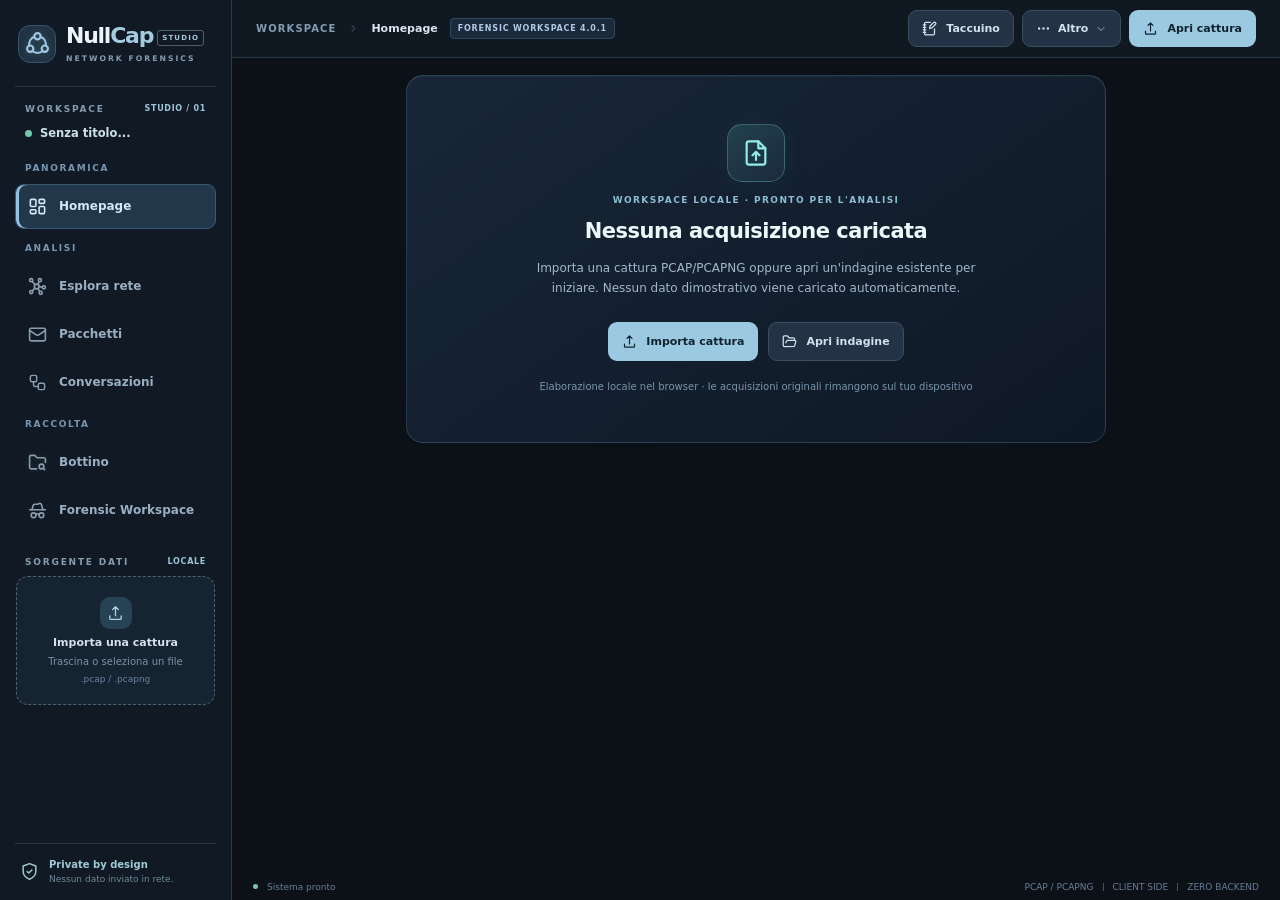
<file: src/index.html>
<!doctype html>
<html lang="it">
<head>
<meta charset="utf-8">
<meta name="viewport" content="width=device-width, initial-scale=1">
<meta name="color-scheme" content="dark">
<title>NullCap Studio 4.0.1 — Portable Forensic Workspace</title>
<link rel="icon" type="image/png" sizes="16x16" href="[data-uri]">
<link rel="icon" type="image/png" sizes="32x32" href="[data-uri]">
<link rel="icon" type="image/svg+xml" href="[data-uri]">
<link rel="apple-touch-icon" sizes="180x180" href="[data-uri]">
<link rel="stylesheet" href="css/shared/base.css">
<link rel="stylesheet" href="css/shared/premium.css">
<link rel="stylesheet" href="css/shared/investigation-layout.css">
<link rel="stylesheet" href="css/shared/case-controls.css">
<link rel="stylesheet" href="css/shared/authentication-ui.css">
<link rel="stylesheet" href="css/shared/correlation-ui.css">
<link rel="stylesheet" href="css/shared/deep-analysis.css">
<link rel="stylesheet" href="css/workspace/workspace.css">
<link rel="stylesheet" href="css/shared/theme-dark-professional.css">
<link rel="stylesheet" href="css/shared/icons-lucide.css">
<link rel="stylesheet" href="css/explorer/explorer-ux.css">
<link rel="stylesheet" href="css/explorer/explorer-polish.css">
<link rel="stylesheet" href="css/explorer/explorer-controls.css">
<link rel="stylesheet" href="css/explorer/explorer-controls-refinement.css">
<link rel="stylesheet" href="css/explorer/explorer-timeline-layout.css">
<link rel="stylesheet" href="css/shared/nullcap-ui-system.css">
<link rel="stylesheet" href="css/packets/packet-browser.css">
<link rel="stylesheet" href="css/packets/packet-presentation.css">
<link rel="stylesheet" href="css/packets/stream-presentation.css">
<link rel="stylesheet" href="css/packets/tcp-reassembly.css">
<link rel="stylesheet" href="css/conversations/conversations.css">
<link rel="stylesheet" href="css/conversations/conversation-actions.css">
<link rel="stylesheet" href="css/artifacts/artifact-browser.css">
<link rel="stylesheet" href="css/artifacts/artifact-toolbar.css">
<link rel="stylesheet" href="css/artifacts/artifact-popover.css">
<link rel="stylesheet" href="css/artifacts/artifact-inspector.css">
<link rel="stylesheet" href="css/artifacts/artifact-content.css">
<link rel="stylesheet" href="css/artifacts/artifact-quality.css">
<link rel="stylesheet" href="css/workspace/workspace-layout.css">
<link rel="stylesheet" href="css/workspace/case-details.css">
<link rel="stylesheet" href="css/workspace/dossier.css">
<link rel="stylesheet" href="css/workspace/evidence-marks.css">
<link rel="stylesheet" href="css/workspace/report-dialog.css">
<link rel="stylesheet" href="css/shared/clean-start.css">
<link rel="stylesheet" href="css/workspace/report-layout.css">
<link rel="stylesheet" href="css/home/dashboard-protocols.css">
<link rel="stylesheet" href="css/home/dashboard-context.css">
<link rel="stylesheet" href="css/home/dashboard-hosts.css">
<link rel="stylesheet" href="css/shared/navigation.css">
</head>
<body>
<svg class="defs" aria-hidden="true" xmlns="http://www.w3.org/2000/svg">
  <symbol id="i-a09-sort" viewBox="0 0 24 24"><path d="M7 4v16m0 0-3-3m3 3 3-3M17 20V4m0 0-3 3m3-3 3 3"/></symbol>
  <symbol id="i-a09-rows" viewBox="0 0 24 24"><path d="M5 6h14M5 12h14M5 18h14"/><circle cx="2.5" cy="6" r=".5"/><circle cx="2.5" cy="12" r=".5"/><circle cx="2.5" cy="18" r=".5"/></symbol>
  <symbol id="i-home" viewBox="0 0 24 24"><rect width="7" height="9" x="3" y="3" rx="1.5"/><rect width="7" height="5" x="14" y="3" rx="1.5"/><rect width="7" height="9" x="14" y="12" rx="1.5"/><rect width="7" height="5" x="3" y="16" rx="1.5"/></symbol>
  <symbol id="i-graph-star" viewBox="0 0 24 24" fill="none" stroke="currentColor" stroke-width="2" stroke-linecap="round" stroke-linejoin="round"><path  d="m12.342 9.316 1.764-3.527" /><path  d="m12.59 14.545 2.35 3.759" /><path  d="m13.982 12.332 4.03.447" /><path  d="M5.414 17.586 8.88 14.12" /><path  d="M9.025 9.742 5.317 5.505" /><circle  cx="11" cy="12" r="3" /><circle  cx="15" cy="4" r="2" /><circle  cx="16" cy="20" r="2" /><circle  cx="20" cy="13" r="2" /><circle  cx="4" cy="19" r="2" /><circle  cx="4" cy="4" r="2" /></symbol>
  <symbol id="i-nullcap-brand" viewBox="0 0 24 24" fill="none" stroke="currentColor" stroke-width="2" stroke-linecap="round" stroke-linejoin="round"><path d="M17.006 19.241a8 8 0 0 1-10.011 0"/><path d="M19.919 14.143a8 8 0 0 0-4.971-8.583"/><path d="M4.081 14.143A8 8 0 0 1 9.052 5.56"/><circle cx="12" cy="5.001" r="3"/><circle cx="19" cy="17" r="3"/><circle cx="5" cy="17" r="3"/></symbol>
  <symbol id="i-home-arrow-down-up" viewBox="0 0 24 24"><path d="m3 16 4 4 4-4"/><path d="M7 20V4"/><path d="m21 8-4-4-4 4"/><path d="M17 4v16"/></symbol>
  <symbol id="i-home-monitor-smartphone" viewBox="0 0 24 24"><path d="M18 8V6a2 2 0 0 0-2-2H4a2 2 0 0 0-2 2v7a2 2 0 0 0 2 2h8"/><path d="M10 19v-3.96 3.15"/><path d="M7 19h5"/><rect width="6" height="10" x="16" y="12" rx="2"/></symbol>
  <symbol id="i-home-clock-check" viewBox="0 0 24 24"><path d="M21.95 13a10 10 0 1 0-8.685 8.92"/><path d="M12 6v6l4 2"/><path d="m16 19 2 2 4-4"/></symbol>
  <symbol id="i-home-chart-spline" viewBox="0 0 24 24"><path d="M3 3v16a2 2 0 0 0 2 2h16"/><path d="M7 16c.5-2 1.5-7 4-7 2 0 2 3 4 3 2.5 0 4.5-5 5-7"/></symbol>
  <symbol id="i-home-layers" viewBox="0 0 24 24"><path d="M12.83 2.18a2 2 0 0 0-1.66 0L2.6 6.08a1 1 0 0 0 0 1.83l8.58 3.91a2 2 0 0 0 1.66 0l8.58-3.9a1 1 0 0 0 0-1.83z"/><path d="M2 12a1 1 0 0 0 .58.91l8.6 3.91a2 2 0 0 0 1.65 0l8.58-3.9A1 1 0 0 0 22 12"/><path d="M2 17a1 1 0 0 0 .58.91l8.6 3.91a2 2 0 0 0 1.65 0l8.58-3.9A1 1 0 0 0 22 17"/></symbol>
  <symbol id="i-home-monitor-activity" viewBox="0 0 24 24"><path d="M12 17v4"/><path d="M18 10h-2.315a1 1 0 00-.932.64l-.787 2.034a.5.5 0 01-.932 0l-2.068-5.348a.5.5 0 00-.932 0l-.787 2.035a1 1 0 01-.932.639H6"/><path d="M8 21h8"/><rect x="2" y="3" width="20" height="14" rx="2"/></symbol>
  <symbol id="i-home-lightbulb" viewBox="0 0 24 24"><path d="M15 14c.2-1 .7-1.7 1.5-2.5 1-.9 1.5-2.2 1.5-3.5A6 6 0 0 0 6 8c0 1 .2 2.2 1.5 3.5.7.7 1.3 1.5 1.5 2.5"/><path d="M9 18h6"/><path d="M10 22h4"/></symbol>
  <symbol id="i-network" viewBox="0 0 24 24"><rect x="9" y="2" width="6" height="6" rx="1.5"/><rect x="2" y="16" width="6" height="6" rx="1.5"/><rect x="16" y="16" width="6" height="6" rx="1.5"/><path d="M12 8v4m0 0H5v4m7-4h7v4"/></symbol>
  <symbol id="i-packets" viewBox="0 0 24 24"><rect x="7" y="2" width="13" height="16" rx="2"/><path d="M4 6H3a1 1 0 0 0-1 1v13a2 2 0 0 0 2 2h12a1 1 0 0 0 1-1v-1"/><path d="M11 7h5m-5 4h5m-5 4h3"/></symbol>
  <symbol id="i-packets-section" viewBox="0 0 24 24" fill="none" stroke="currentColor" stroke-width="2" stroke-linecap="round" stroke-linejoin="round"><path d="m22 7-8.991 5.727a2 2 0 0 1-2.009 0L2 7"/><rect x="2" y="4" width="20" height="16" rx="2"/></symbol>
  <symbol id="i-open-packets" viewBox="0 0 24 24" fill="none" stroke="currentColor" stroke-width="2" stroke-linecap="round" stroke-linejoin="round"><path d="M22 12.5V6a2 2 0 0 0-2-2H4a2 2 0 0 0-2 2v12c0 1.1.9 2 2 2h7.5"/><path d="m22 7-8.97 5.7a1.94 1.94 0 0 1-2.06 0L2 7"/><path d="M18 21a3 3 0 1 0 0-6 3 3 0 0 0 0 6Z"/><circle cx="18" cy="18" r="3"/><path d="m22 22-1.5-1.5"/></symbol>
  <symbol id="i-flows" viewBox="0 0 24 24"><rect width="8" height="8" x="3" y="3" rx="2"/><rect width="8" height="8" x="13" y="13" rx="2"/><path d="M7 11v4a2 2 0 0 0 2 2h4"/></symbol>
  <symbol id="i-folder-search" viewBox="0 0 24 24" fill="none" stroke="currentColor" stroke-width="2" stroke-linecap="round" stroke-linejoin="round"><path d="M10.7 20H4a2 2 0 0 1-2-2V5a2 2 0 0 1 2-2h3.9a2 2 0 0 1 1.69.9l.81 1.2a2 2 0 0 0 1.67.9H20a2 2 0 0 1 2 2v4.1"/><path d="m21 21-1.9-1.9"/><circle cx="17" cy="17" r="3"/></symbol>
  <symbol id="i-vault" viewBox="0 0 24 24"><rect x="3" y="3" width="18" height="5" rx="1.5"/><path d="M5 8v11a2 2 0 0 0 2 2h10a2 2 0 0 0 2-2V8"/><path d="M10 12h4"/></symbol>
  <symbol id="i-forensic-hat" viewBox="0 0 24 24" fill="none" stroke="currentColor" stroke-width="2" stroke-linecap="round" stroke-linejoin="round"><path d="M14 18a2 2 0 0 0-4 0"/><path d="m19 11-2.11-6.657a2 2 0 0 0-2.752-1.148l-1.276.61A2 2 0 0 1 12 4H8.5a2 2 0 0 0-1.925 1.456L5 11"/><path d="M2 11h20"/><circle cx="17" cy="18" r="3"/><circle cx="7" cy="18" r="3"/></symbol>
  <symbol id="i-arrow-up" viewBox="0 0 24 24"><path d="M12 20V4m0 0-6 6m6-6 6 6"/></symbol>
  <symbol id="i-arrow-down" viewBox="0 0 24 24"><path d="M12 4v16m0 0-6-6m6 6 6-6"/></symbol>
  <symbol id="i-investigative-notebook" viewBox="0 0 24 24" fill="none" stroke="currentColor" stroke-width="2" stroke-linecap="round" stroke-linejoin="round"><path d="M13.4 2H6a2 2 0 0 0-2 2v16a2 2 0 0 0 2 2h12a2 2 0 0 0 2-2v-7.4"/><path d="M2 6h4"/><path d="M2 10h4"/><path d="M2 14h4"/><path d="M2 18h4"/><path d="M21.378 5.626a1 1 0 1 0-3.004-3.004l-5.01 5.012a2 2 0 0 0-.506.854l-.837 2.87a.5.5 0 0 0 .62.62l2.87-.837a2 2 0 0 0 .854-.506z"/></symbol>
  <symbol id="i-investigation-open" viewBox="0 0 24 24" fill="none" stroke="currentColor" stroke-width="2" stroke-linecap="round" stroke-linejoin="round"><path d="m6 14 1.5-2.9A2 2 0 0 1 9.24 10H20a2 2 0 0 1 1.94 2.5l-1.54 6a2 2 0 0 1-1.95 1.5H4a2 2 0 0 1-2-2V5a2 2 0 0 1 2-2h3.9a2 2 0 0 1 1.69.9l.81 1.2a2 2 0 0 0 1.67.9H18a2 2 0 0 1 2 2v2"/></symbol>
  <symbol id="i-shield" viewBox="0 0 24 24"><path d="M12 22s8-4 8-10V5l-8-3-8 3v7c0 6 8 10 8 10Z"/><path d="m9 12 2 2 4-4"/></symbol>
  <symbol id="i-upload" viewBox="0 0 24 24"><path d="M12 16V3m0 0-4 4m4-4 4 4"/><path d="M4 16v4a1 1 0 0 0 1 1h14a1 1 0 0 0 1-1v-4"/></symbol>
  <symbol id="i-download" viewBox="0 0 24 24"><path d="M12 3v13m0 0 4-4m-4 4-4-4"/><path d="M4 17v3a1 1 0 0 0 1 1h14a1 1 0 0 0 1-1v-3"/></symbol>
  <symbol id="i-fileup" viewBox="0 0 24 24"><path d="M14 2H6a2 2 0 0 0-2 2v16a2 2 0 0 0 2 2h12a2 2 0 0 0 2-2V8Z"/><path d="M14 2v6h6M12 18v-7m0 0-3 3m3-3 3 3"/></symbol>
  <symbol id="i-search" viewBox="0 0 24 24"><circle cx="11" cy="11" r="8"/><path d="m21 21-4.35-4.35"/></symbol>
  <symbol id="i-chevron" viewBox="0 0 24 24"><path d="m9 18 6-6-6-6"/></symbol>
  <symbol id="i-chevrondown" viewBox="0 0 24 24"><path d="m6 9 6 6 6-6"/></symbol>
  <symbol id="i-chevronup" viewBox="0 0 24 24"><path d="m6 15 6-6 6 6"/></symbol>
  <symbol id="i-arrow" viewBox="0 0 24 24"><path d="M5 12h14m-6-6 6 6-6 6"/></symbol>
  <symbol id="i-arrow-right" viewBox="0 0 24 24"><path d="M5 12h14m-6-6 6 6-6 6"/></symbol>
  <symbol id="i-arrow-left" viewBox="0 0 24 24"><path d="M19 12H5m6 6-6-6 6-6"/></symbol>
  <symbol id="i-arrow-up-right" viewBox="0 0 24 24"><path d="M7 17 17 7M8 7h9v9"/></symbol>
  <symbol id="i-arrow-left-right" viewBox="0 0 24 24"><path d="M8 3 4 7l4 4M4 7h16m-4 14 4-4-4-4m4 4H4"/></symbol>
  <symbol id="i-play" viewBox="0 0 24 24"><path d="m8 5 11 7-11 7z"/></symbol>
  <symbol id="i-pause" viewBox="0 0 24 24"><rect x="6" y="4" width="4" height="16" rx="1"/><rect x="14" y="4" width="4" height="16" rx="1"/></symbol>
  <symbol id="i-first" viewBox="0 0 24 24"><path d="M4 5v14m16-14L8 12l12 7V5Z"/></symbol>
  <symbol id="i-step" viewBox="0 0 24 24"><path d="m5 5 11 7-11 7V5ZM20 5v14"/></symbol>
  <symbol id="i-target" viewBox="0 0 24 24"><circle cx="12" cy="12" r="9"/><circle cx="12" cy="12" r="3"/><path d="M12 1v3m0 16v3M1 12h3m16 0h3"/></symbol>
  <symbol id="i-help" viewBox="0 0 24 24"><circle cx="12" cy="12" r="10"/><path d="M9.1 9a3 3 0 0 1 5.8 1c0 2-3 2.7-3 4M12 18h.01"/></symbol>
  <symbol id="i-filter" viewBox="0 0 24 24"><path d="M4 4h16a1 1 0 0 1 .8 1.6L14 13v6l-4 2v-8L3.2 5.6A1 1 0 0 1 4 4Z"/></symbol>
  <symbol id="i-clock" viewBox="0 0 24 24"><circle cx="12" cy="12" r="10"/><path d="M12 6v6l4 2"/></symbol>
  <symbol id="i-info" viewBox="0 0 24 24"><circle cx="12" cy="12" r="10"/><path d="M12 16v-4m0-4h.01"/></symbol>
  <symbol id="i-close" viewBox="0 0 24 24"><path d="M18 6 6 18M6 6l12 12"/></symbol>
  <symbol id="i-activity" viewBox="0 0 24 24"><path d="M3 12h4l3-8 4 16 3-8h4"/></symbol>
  <symbol id="i-panel-right" viewBox="0 0 24 24"><rect x="3" y="3" width="18" height="18" rx="2"/><path d="M15 3v18"/></symbol>
  <symbol id="i-sliders-horizontal" viewBox="0 0 24 24"><path d="M4 7h9m4 0h3M4 17h3m4 0h9"/><circle cx="15" cy="7" r="2"/><circle cx="9" cy="17" r="2"/></symbol>
  <symbol id="i-grid" viewBox="0 0 24 24"><rect x="3" y="3" width="7" height="7" rx="1.5"/><rect x="14" y="3" width="7" height="7" rx="1.5"/><rect x="3" y="14" width="7" height="7" rx="1.5"/><rect x="14" y="14" width="7" height="7" rx="1.5"/></symbol>
  <symbol id="i-chart" viewBox="0 0 24 24"><path d="M3 3v18h18"/><path d="m7 16 4-4 4 2 5-7"/><path d="M16 7h4v4"/></symbol>
  <symbol id="i-pie" viewBox="0 0 24 24"><path d="M21.21 15.89A10 10 0 1 1 8.11 2.79"/><path d="M22 12A10 10 0 0 0 12 2v10Z"/></symbol>
  <symbol id="i-eye" viewBox="0 0 24 24"><path d="M2.2 12S5.6 5.5 12 5.5s9.8 6.5 9.8 6.5-3.4 6.5-9.8 6.5S2.2 12 2.2 12Z"/><circle cx="12" cy="12" r="3"/></symbol>
  <symbol id="i-more" viewBox="0 0 24 24"><circle cx="5" cy="12" r="1"/><circle cx="12" cy="12" r="1"/><circle cx="19" cy="12" r="1"/></symbol>
  <symbol id="i-pencil" viewBox="0 0 24 24"><path d="M12 20h9"/><path d="M16.5 3.5a2.1 2.1 0 0 1 3 3L9 17l-4 1 1-4 10.5-10.5Z"/></symbol>
  <symbol id="i-users" viewBox="0 0 24 24"><path d="M16 21v-2a4 4 0 0 0-4-4H6a4 4 0 0 0-4 4v2"/><circle cx="9" cy="7" r="4"/><path d="M22 21v-2a4 4 0 0 0-3-3.87M16 3.13a4 4 0 0 1 0 7.75"/></symbol>
  <symbol id="i-minus" viewBox="0 0 24 24"><path d="M5 12h14"/></symbol>
  <symbol id="i-plus" viewBox="0 0 24 24"><path d="M12 5v14M5 12h14"/></symbol>
  <symbol id="i-rotate" viewBox="0 0 24 24"><path d="M3 12a9 9 0 1 0 3-6.7L3 8"/><path d="M3 3v5h5"/></symbol>
  <symbol id="i-expand" viewBox="0 0 24 24"><path d="M8 3H5a2 2 0 0 0-2 2v3m13-5h3a2 2 0 0 1 2 2v3M3 16v3a2 2 0 0 0 2 2h3m13-5v3a2 2 0 0 1-2 2h-3"/></symbol>
  <symbol id="i-shrink" viewBox="0 0 24 24"><path d="M8 3v5H3M16 3v5h5M3 16h5v5m13-5h-5v5"/></symbol>
  <symbol id="i-pointer" viewBox="0 0 24 24"><path d="m5 3 14 8-7 2-2 7L5 3Z"/><path d="m12 13 5 7"/></symbol>
  <symbol id="i-tag" viewBox="0 0 24 24"><path d="M2 12V4a2 2 0 0 1 2-2h8l10 10-10 10-10-10Z"/><circle cx="7.5" cy="7.5" r="1"/></symbol>
  <symbol id="i-save" viewBox="0 0 24 24"><path d="M19 21H5a2 2 0 0 1-2-2V5a2 2 0 0 1 2-2h11l5 5v11a2 2 0 0 1-2 2Z"/><path d="M17 21v-8H7v8M7 3v5h8"/></symbol>
  <symbol id="i-list" viewBox="0 0 24 24"><path d="M9 6h12M9 12h12M9 18h12M4 6h.01M4 12h.01M4 18h.01"/></symbol>
  <symbol id="i-check" viewBox="0 0 24 24"><path d="m5 12 4 4L19 6"/></symbol>
  <symbol id="i-check-circle" viewBox="0 0 24 24"><circle cx="12" cy="12" r="10"/><path d="m8 12 3 3 5-6"/></symbol>
  <symbol id="i-alert" viewBox="0 0 24 24"><path d="m10.3 3.6-8.3 14a2 2 0 0 0 1.7 3h16.6a2 2 0 0 0 1.7-3l-8.3-14a2 2 0 0 0-3.4 0Z"/><path d="M12 9v4m0 4h.01"/></symbol>
  <symbol id="i-pin" viewBox="0 0 24 24"><path d="M16 9V4l1-1V2H7v1l1 1v5l-3 4v2h14v-2l-3-4ZM12 15v7"/></symbol>
  <symbol id="i-pin-off" viewBox="0 0 24 24"><path d="M9 3h8v1l-1 1v4l3 4v2H9M12 15v7M5 13l3-4V5M2 2l20 20"/></symbol>
  <symbol id="i-layers" viewBox="0 0 24 24"><path d="m12 2 9 5-9 5-9-5 9-5ZM3 12l9 5 9-5M3 17l9 5 9-5"/></symbol>
  <symbol id="i-binary" viewBox="0 0 24 24"><rect x="3" y="3" width="7" height="7" rx="1"/><path d="M6.5 5v3"/><rect x="14" y="3" width="7" height="7" rx="1"/><path d="M4 16h5m-5 4h5M17.5 15v6"/></symbol>
  <symbol id="i-copy" viewBox="0 0 24 24"><rect x="8" y="8" width="13" height="13" rx="2"/><path d="M16 8V5a2 2 0 0 0-2-2H5a2 2 0 0 0-2 2v9a2 2 0 0 0 2 2h3"/></symbol>
  <symbol id="i-image" viewBox="0 0 24 24"><rect x="3" y="3" width="18" height="18" rx="2"/><circle cx="8.5" cy="8.5" r="1.5"/><path d="m21 15-5-5L5 21"/></symbol>
  <symbol id="i-file-text" viewBox="0 0 24 24"><path d="M14 2H6a2 2 0 0 0-2 2v16a2 2 0 0 0 2 2h12a2 2 0 0 0 2-2V8Z"/><path d="M14 2v6h6M8 13h8M8 17h8"/></symbol>
  <symbol id="i-mail" viewBox="0 0 24 24"><rect x="2" y="4" width="20" height="16" rx="2"/><path d="m22 7-10 6L2 7"/></symbol>
  <symbol id="i-audio" viewBox="0 0 24 24"><path d="M9 18V5l12-2v13"/><ellipse cx="6" cy="18" rx="3" ry="2"/><ellipse cx="18" cy="16" rx="3" ry="2"/></symbol>
  <symbol id="i-braces" viewBox="0 0 24 24"><path d="M8 3H6a2 2 0 0 0-2 2v4a2 2 0 0 1-2 3 2 2 0 0 1 2 3v4a2 2 0 0 0 2 2h2M16 3h2a2 2 0 0 1 2 2v4a2 2 0 0 0 2 3 2 2 0 0 0-2 3v4a2 2 0 0 1-2 2h-2"/></symbol>
  <symbol id="i-lock-keyhole" viewBox="0 0 24 24"><rect x="4" y="10" width="16" height="12" rx="2"/><path d="M8 10V7a4 4 0 1 1 8 0v3M12 14v4"/></symbol>
  <symbol id="i-notebook" viewBox="0 0 24 24"><path d="M6 3h13a2 2 0 0 1 2 2v14a2 2 0 0 1-2 2H6a3 3 0 0 1-3-3V6a3 3 0 0 1 3-3Zm0 0v18m0-12h6m-6 5h8"/></symbol>
  <symbol id="i-server" viewBox="0 0 24 24"><rect x="3" y="3" width="18" height="8" rx="2"/><rect x="3" y="13" width="18" height="8" rx="2"/><path d="M7 7h.01M7 17h.01M11 7h6M11 17h6"/></symbol>
  <symbol id="i-calendar-clock" viewBox="0 0 24 24"><rect x="3" y="4" width="18" height="17" rx="2"/><path d="M7 2v4m10-4v4M3 9h18"/><circle cx="13" cy="15" r="3"/><path d="M13 13.5V15l1 1"/></symbol>
  <symbol id="i-zoom-in" viewBox="0 0 24 24"><circle cx="11" cy="11" r="7"/><path d="m20 20-4-4m-5-9v8M7 11h8"/></symbol>
  <symbol id="i-zoom-out" viewBox="0 0 24 24"><circle cx="11" cy="11" r="7"/><path d="m20 20-4-4m-13-9h8"/></symbol>
  <symbol id="i-trash" viewBox="0 0 24 24"><path d="M3 6h18M8 6V4a1 1 0 0 1 1-1h6a1 1 0 0 1 1 1v2M6 6l1 15h10l1-15M10 10v7m4-7v7"/></symbol>
  <symbol id="i-bookmark" viewBox="0 0 24 24"><path d="M6 4a2 2 0 0 1 2-2h8a2 2 0 0 1 2 2v18l-6-4-6 4Z"/></symbol>
  <symbol id="i-package" viewBox="0 0 24 24"><path d="m12 2 9 5v10l-9 5-9-5V7Z"/><path d="m3 7 9 5 9-5M12 12v10M7.5 4.5l9 5"/></symbol>
  <symbol id="i-printer" viewBox="0 0 24 24"><path d="M6 9V3h12v6m0 9h3v-7a2 2 0 0 0-2-2H5a2 2 0 0 0-2 2v7h3"/><rect x="6" y="15" width="12" height="7" rx="1"/><path d="M18 12h.01"/></symbol>
  <symbol id="i-file-json" viewBox="0 0 24 24"><path d="M14 2H6a2 2 0 0 0-2 2v16a2 2 0 0 0 2 2h12a2 2 0 0 0 2-2V8Z"/><path d="M14 2v6h6M10 13c-2 0-2 1-2 2s0 2-1 2c1 0 1 1 1 2m6-6c2 0 2 1 2 2s0 2 1 2c-1 0-1 1-1 2"/></symbol>
  <symbol id="i-file-plus" viewBox="0 0 24 24"><path d="M14 2H6a2 2 0 0 0-2 2v16a2 2 0 0 0 2 2h12a2 2 0 0 0 2-2V8Z"/><path d="M14 2v6h6M12 12v7m-3-3.5h6"/></symbol>
  <symbol id="i-compare" viewBox="0 0 24 24"><path d="M7 3H3v4m18 10v4h-4M3 7l6 6m12 4-6-6m-12 9h6m6-16h6"/></symbol>
  <symbol id="i-file-down" viewBox="0 0 24 24"><path d="M14 2H6a2 2 0 0 0-2 2v16a2 2 0 0 0 2 2h12a2 2 0 0 0 2-2V8Z"/><path d="M14 2v6h6M12 11v7m-3-3 3 3 3-3"/></symbol>
</svg>
<input id="fileInput" type="file" accept=".pcap,.pcapng,.cap,.dump" multiple hidden>
<div id="dropOverlay" class="drop-overlay"><div class="drop-card"><div class="drop-orbit"><svg aria-hidden="true" focusable="false"><use href="#i-upload"/></svg></div><h2>Rilascia i file di cattura</h2><p>PCAP / PCAPNG · elaborazione 100% locale</p></div></div>
<div id="toastHost" class="toasts" aria-live="polite"></div><div id="inspectorBackdrop" class="inspector-backdrop hidden"></div>

<div id="streamModal" class="alias-modal nc31-modal nca10-stream-modal hidden" role="dialog" aria-modal="true" aria-labelledby="streamModalTitle">
  <div id="streamBackdrop" class="alias-backdrop"></div>
  <div class="alias-dialog glass-pane nc31-stream-dialog nca10-stream-dialog" tabindex="-1">
    <div class="alias-topline nca10-stream-head">
      <div class="alias-heading nca10-heading">
        <span class="alias-bigicon nca10-heading-icon"><svg aria-hidden="true"><use href="#i-flows"/></svg></span>
        <div class="nca10-heading-content">
          <span class="alias-eyebrow">TCP STREAM / RICOSTRUZIONE FORENSE</span>
          <h2 id="streamModalTitle">Ricostruzione stream TCP</h2>
          <p id="streamRoute" class="nca10-legacy-route">Seleziona una conversazione TCP dalla tabella pacchetti o flussi.</p>
        </div>
      </div>
      <button id="streamClose" type="button" class="nca10-close" aria-label="Chiudi ricostruzione stream"><svg aria-hidden="true"><use href="#i-close"/></svg></button>
    </div>
    <div class="nca10-summary" aria-label="Riepilogo della conversazione TCP">
      <div class="nca10-endpoints">
        <div class="nca10-endpoint nca10-endpoint-a"><small>ENDPOINT A</small><strong id="nca10EndpointA">—</strong></div>
        <span class="nca10-route-icon" aria-hidden="true"><svg><use href="#i-arrow-left-right"/></svg></span>
        <div class="nca10-endpoint nca10-endpoint-b"><small>ENDPOINT B</small><strong id="nca10EndpointB">—</strong></div>
      </div>
      <div class="nca10-metrics">
        <div><span>FRAME TCP</span><strong id="nca10FrameCount">—</strong></div>
        <div><span>BYTE A → B</span><strong id="nca10BytesA">—</strong></div>
        <div><span>BYTE B → A</span><strong id="nca10BytesB">—</strong></div>
      </div>
      <div class="nca12-status-line"><span id="nca12Quality" class="nca12-quality" role="status">Analisi della continuità…</span><span id="nca12Coverage" class="nca12-coverage"></span></div>
    </div>
    <div class="nc31-stream-controls nca10-stream-controls">
      <span id="streamStats" class="hidden" aria-hidden="true">—</span>
      <div id="nca10Notices" class="nca10-notices" aria-label="Informazioni e avvisi dello stream"></div>
      <div class="nc31-inline-controls nca10-select-controls">
        <div class="nca10-select" data-a10-select="mode">
          <span class="nca10-control-label">VISTA</span>
          <select id="streamMode" class="nca10-native-select" aria-label="Formato di visualizzazione"><option value="ascii">Testo</option><option value="hex">HEX</option></select>
          <button type="button" id="nca10ModeToggle" class="nca10-select-toggle" aria-haspopup="listbox" aria-expanded="false" aria-controls="nca10ModeMenu"><strong id="nca10ModeValue">Testo</strong><svg aria-hidden="true"><use href="#i-chevrondown"/></svg></button>
          <div id="nca10ModeMenu" class="nca10-menu hidden" role="listbox" aria-label="Vista dello stream"></div>
        </div>
        <div class="nca10-select" data-a10-select="direction">
          <span class="nca10-control-label">DIREZIONE</span>
          <select id="streamDirection" class="nca10-native-select" aria-label="Direzione dei segmenti"><option value="both">Entrambe</option><option value="a">A → B</option><option value="b">B → A</option></select>
          <button type="button" id="nca10DirectionToggle" class="nca10-select-toggle" aria-haspopup="listbox" aria-expanded="false" aria-controls="nca10DirectionMenu"><strong id="nca10DirectionValue">Entrambe</strong><svg aria-hidden="true"><use href="#i-chevrondown"/></svg></button>
          <div id="nca10DirectionMenu" class="nca10-menu hidden" role="listbox" aria-label="Direzione dello stream"></div>
        </div>
      </div>
    </div>
    <div id="streamWarnings" class="hidden" aria-hidden="true"></div>
    <div id="streamContent" class="nc31-stream-content nca10-stream-content" tabindex="0" role="region" aria-label="Segmenti TCP organizzati per direzione"></div>
    <footer class="alias-footer nc31-stream-footer nca10-stream-footer">
      <div class="nca10-footer-info nca10-note">
        <button id="nca10HelpTrigger" type="button" class="nca10-note-trigger" aria-label="Informazioni sui dati ricostruiti" aria-expanded="false" aria-controls="nca10HelpPopover"><svg aria-hidden="true"><use href="#i-info"/></svg></button>
        <div id="nca10HelpPopover" class="nca10-popover" role="tooltip"><strong>Come leggere i dati</strong><p>La ricostruzione ordina i byte secondo TCP, senza decrittazione. I segmenti conservano il frame originale. Lacune, ritrasmissioni e conflitti sono documentati. L'esportazione non colma i byte mancanti.</p></div>
        <span>Byte originali · Nessuna decrittazione</span>
      </div>
      <div class="alias-footer-actions nca10-footer-actions">
        <button id="streamShowMore" type="button" class="nca10-secondary hidden">Mostra altri</button>
        <div class="nca10-export-wrap">
          <button id="nca10ExportToggle" type="button" class="nca10-export-toggle" aria-haspopup="menu" aria-expanded="false" aria-controls="nca10ExportMenu"><svg aria-hidden="true"><use href="#i-download"/></svg><span>Esporta</span><svg aria-hidden="true" class="nca10-chevron"><use href="#i-chevrondown"/></svg></button>
          <div id="nca10ExportMenu" class="nca10-menu nca10-export-menu hidden" role="menu" aria-label="Esporta lo stream TCP">
            <div class="nca10-menu-title">ESPORTA PAYLOAD TCP</div>
            <button type="button" role="menuitem" data-a10-export="both"><svg aria-hidden="true"><use href="#i-arrow-left-right"/></svg><span>Tutta la comunicazione<small>ZIP · byte osservati, mappe delle lacune e metadati</small></span></button>
            <button type="button" role="menuitem" data-a10-export="a"><svg aria-hidden="true"><use href="#i-arrow-right"/></svg><span>Solo A → B<small>Payload binario originale</small></span></button>
            <button type="button" role="menuitem" data-a10-export="b"><svg aria-hidden="true"><use href="#i-arrow-left"/></svg><span>Solo B → A<small>Payload binario originale</small></span></button>
          </div>
        </div>
        <button id="streamExportA" class="hidden" type="button" tabindex="-1" aria-hidden="true">Export A</button>
        <button id="streamExportB" class="hidden" type="button" tabindex="-1" aria-hidden="true">Export B</button>
      </div>
    </footer>
  </div>
</div>
<div id="caseModal" class="alias-modal nc31-modal hidden" role="dialog" aria-modal="true" aria-labelledby="caseModalTitle">
  <div id="caseBackdrop" class="alias-backdrop"></div>
  <div class="alias-dialog glass-pane nc31-case-dialog" tabindex="-1">
    <div class="alias-topline"><div class="alias-heading"><span class="alias-bigicon"><svg aria-hidden="true" focusable="false"><use href="#i-investigative-notebook"/></svg></span><div><span class="alias-eyebrow">DOSSIER / ANNOTAZIONI LOCALI</span><h2 id="caseModalTitle">Taccuino Investigativo</h2><p>Rivedi le segnalazioni, aggiungi appunti e ordina la sequenza del caso.</p></div></div><button id="caseClose" type="button" class="icon-button" title="Chiudi" aria-label="Chiudi indagine"><svg aria-hidden="true" focusable="false"><use href="#i-close"/></svg></button></div>
    <div class="nc31-case-content nc24-legacy-case-content"><div class="nc31-case-meta"><strong id="caseCaptureName">-</strong><small id="caseSignature">-</small><span id="caseSaveStatus" role="status">Pronto</span></div>
    <label for="caseNotes" class="alias-label">Note generali dell'indagine</label><textarea id="caseNotes" maxlength="8000" rows="4" placeholder="Contesto, ipotesi e risultati osservati (max 8000 caratteri)"></textarea>
    <div class="nc31-case-list-head"><strong>Pacchetti segnati <span id="caseBookmarkCount">0</span></strong><button id="caseMarkSelected" class="soft-button" type="button"><svg aria-hidden="true" focusable="false"><use href="#i-bookmark"/></svg> Segna pacchetto selezionato</button></div>
    <div id="caseBookmarks" class="nc31-case-bookmarks"></div><p class="nc31-case-note">Riapri la stessa cattura per ritrovare l'indagine (quando il browser consente il salvataggio). Per trasferirla a un altro computer, esporta il JSON.</p></div>
<div class="nc24-notebook" id="nc24Notebook" aria-label="Annotazioni investigative del caso">
      <div class="nc24-notebook-toolbar"><div><strong id="nc24NotebookCount">0 annotazioni</strong><span>Pacchetti, artefatti, conversazioni e appunti da tutte le acquisizioni</span></div><div class="nc24-notebook-toolbar-actions"><button type="button" class="soft-button" id="nc24AddFreeNote"><svg aria-hidden="true"><use href="#i-plus"/></svg> Nuova nota</button><button type="button" class="soft-button" id="nc24NotebookDossier"><svg aria-hidden="true"><use href="#i-file-text"/></svg> Vai al dossier</button></div></div>
      <div class="nc24-notebook-columns"><aside class="nc24-notebook-listcol" aria-label="Elenco annotazioni"><label class="nc24-small-label" for="nc24NotebookFilter">Cerca nelle annotazioni</label><input id="nc24NotebookFilter" type="search" placeholder="Frame, nota, cattura…" autocomplete="off"><div id="nc24NotebookList" class="nc24-notebook-list" role="listbox" aria-label="Annotazioni"></div></aside>
      <section class="nc24-notebook-editor" aria-label="Modifica annotazione"><div class="nc24-editor-empty" id="nc24NotebookEmpty">Seleziona una segnalazione oppure crea una nuova nota.</div><div id="nc24NotebookEditor" hidden><span class="nc24-kicker" id="nc24EntryKind">ANNOTAZIONE</span><h3 id="nc24EntryTitle">Annotazione</h3><p class="nc24-entry-context" id="nc24EntryContext"></p><label for="nc24EntryText" class="nc24-small-label">Nota dell'analista</label><textarea id="nc24EntryText" maxlength="8000" rows="7" placeholder="Osservazione, interpretazione, dubbi e attività da verificare..."></textarea><p class="nc24-entry-savehint" id="nc24EntrySaveHint" role="status">Le modifiche sono conservate nel caso e vanno salvate nell’archivio ZIP per trasferirle.</p><div class="nc24-editor-actions"><button type="button" id="nc24OrderUp" class="soft-button" title="Sposta prima"><svg aria-hidden="true"><use href="#i-arrow-up"/></svg> Prima</button><button type="button" id="nc24OrderDown" class="soft-button" title="Sposta dopo"><svg aria-hidden="true"><use href="#i-arrow-down"/></svg> Dopo</button><button type="button" id="nc24OpenFrame" class="soft-button"><svg aria-hidden="true"><use href="#i-open-packets"/></svg> Apri frame</button><button type="button" id="nc24DeleteEntry" class="soft-button nc24-destructive"><svg aria-hidden="true"><use href="#i-close"/></svg> Rimuovi</button></div></div></section></div>
      <div class="nc24-notebook-footer"><span>Ordine narrativo manuale: non altera timestamp e ordine dei pacchetti originali.</span></div>
    </div>
    <footer class="alias-footer nc24-legacy-case-footer"><span class="alias-footer-left"><svg aria-hidden="true" focusable="false"><use href="#i-shield"/></svg> Cattura invariata · JSON senza payload</span><div class="alias-footer-actions"><button id="caseImportButton" type="button" class="soft-button"><svg aria-hidden="true" focusable="false"><use href="#i-fileup"/></svg> Importa indagine</button><button id="caseExportButton" type="button" class="soft-button"><svg aria-hidden="true" focusable="false"><use href="#i-download"/></svg> Esporta indagine</button><input id="caseImportInput" type="file" accept=".json,application/json" hidden></div></footer>
  </div>
</div>
<div id="aliasModal" class="alias-modal hidden" role="dialog" aria-modal="true" aria-labelledby="aliasModalTitle">
  <div class="alias-backdrop" id="aliasBackdrop"></div>
  <div class="alias-dialog glass-pane" tabindex="-1">
    <div class="alias-topline"><div class="alias-heading"><span class="alias-bigicon"><svg aria-hidden="true" focusable="false"><use href="#i-tag"/></svg></span><div><span class="alias-eyebrow">HOST IDENTITY MANAGER</span><h2 id="aliasModalTitle">Etichette degli host</h2><p>Assegna nomi leggibili agli IP e ritrovali in tutta l'analisi.</p></div></div><button id="aliasClose" type="button" class="icon-button" title="Chiudi" aria-label="Chiudi"><svg aria-hidden="true" focusable="false"><use href="#i-close"/></svg></button></div>
    <div class="alias-main"><div class="alias-directory-col"><label class="alias-search-field"><svg aria-hidden="true" focusable="false"><use href="#i-search"/></svg><input type="search" id="aliasSearch" autocomplete="off" placeholder="Cerca IP o nome host…" aria-label="Cerca host"></label><div class="alias-list-heading"><span>HOST NELLA CATTURA</span><span id="aliasListCount">—</span></div><div class="alias-list" id="aliasList"></div><div id="aliasListFoot" class="alias-list-foot"></div></div>
      <div class="alias-editor-col"><div class="alias-editor-label"><svg aria-hidden="true" focusable="false"><use href="#i-pencil"/></svg> MODIFICA IDENTITÀ</div><div id="aliasSelectHint" class="alias-select-hint">Seleziona un host dalla directory.</div><div class="alias-form hidden" id="aliasForm"><div class="alias-ip-box"><small>INDIRIZZO ORIGINALE</small><strong id="aliasIP"></strong><span id="aliasKind"></span></div><label for="aliasInput" class="alias-label">Nome visualizzato sulla mappa</label><input id="aliasInput" type="text" maxlength="64" placeholder="es. Firewall interno" autocomplete="off" spellcheck="false"><small class="alias-help">Fino a 64 caratteri. L'indirizzo IP resta sempre disponibile nell'Inspector.</small><div class="alias-actions ncA04-alias-action-row" role="group" aria-label="Azioni sull'host selezionato"><button id="nc32PinHost" type="button" class="ncA04-icon-action ncA04-pin-action" aria-label="Fissa sulla mappa" title="Fissa sulla mappa" aria-pressed="false"><svg aria-hidden="true"><use href="#i-pin"/></svg></button><button type="button" id="aliasSave" class="ncA04-icon-action ncA04-save-action" aria-label="Salva etichetta" title="Salva etichetta"><svg aria-hidden="true"><use href="#i-save"/></svg></button><button type="button" id="aliasRemove" class="ncA04-icon-action" aria-label="Ripristina etichetta originale" title="Ripristina etichetta originale"><svg aria-hidden="true"><use href="#i-rotate"/></svg></button><div class="ncA04-alias-info-wrap" id="ncA04AliasInfoWrap"><button id="ncA04AliasInfoButton" type="button" class="ncA04-icon-action ncA04-info-action" aria-label="Informazioni su etichette e host fissati" aria-expanded="false" aria-controls="ncA04AliasInfoPopover" title="Informazioni su etichette e host fissati"><svg aria-hidden="true"><use href="#i-info"/></svg></button><div class="alias-info ncA04-info-popover" id="ncA04AliasInfoPopover" role="tooltip"><p>Le etichette vengono salvate <b>solo in questo browser</b>, associate all'indirizzo IP. Non modificano i pacchetti né i file originali.</p><small id="nc32PinHint">Massimo 75 nodi visibili, con precedenza a quelli fissati.</small></div></div></div><p class="alias-feedback" id="aliasFeedback" aria-live="polite"></p></div></div></div>
    <footer class="alias-footer"><div class="alias-footer-left"><svg aria-hidden="true" focusable="false"><use href="#i-shield"/></svg> Metadati locali · PCAP invariato</div><div class="alias-footer-actions"><button type="button" id="aliasImportButton" class="soft-button"><svg aria-hidden="true" focusable="false"><use href="#i-fileup"/></svg> Importa JSON</button><button type="button" id="aliasExportButton" class="soft-button"><svg aria-hidden="true" focusable="false"><use href="#i-download"/></svg> Esporta JSON</button></div><input id="aliasImportInput" type="file" accept=".json,application/json" hidden></footer>
  </div>
</div>
<div class="app-shell">
  <aside class="sidebar">
    <div class="brand"><div class="brand-mark"><svg aria-hidden="true" focusable="false"><use href="#i-nullcap-brand"/></svg></div><div><div class="brand-title">Null<span>Cap</span><small>STUDIO</small></div><div class="brand-sub">NETWORK FORENSICS</div></div></div>
    <div class="workspace-id"><div class="tiny-upper">WORKSPACE <span class="version">STUDIO / 01</span></div><div class="workspace-title" title="Indagine corrente"><span class="circle-running" aria-hidden="true"></span><span id="nc31SidebarCaseName" class="nc31-case-name" title="Senza titolo...">Senza titolo...</span></div></div>
    <nav class="nav" aria-label="Viste principali">
      <div class="nc31-nav-group" aria-labelledby="nc31NavOverview"><h2 class="nav-label" id="nc31NavOverview">PANORAMICA</h2>
        <button type="button" class="nav-item is-active" data-page="overview" title="Homepage"><svg aria-hidden="true" focusable="false"><use href="#i-home"/></svg><span>Homepage</span></button>
      </div>
      <div class="nc31-nav-group" aria-labelledby="nc31NavAnalysis"><h2 class="nav-label" id="nc31NavAnalysis">ANALISI</h2>
        <button type="button" class="nav-item" data-page="explorer" title="Esplora rete"><svg aria-hidden="true" focusable="false"><use href="#i-graph-star"/></svg><span>Esplora rete</span></button>
        <button type="button" class="nav-item" data-page="packets" title="Pacchetti"><svg aria-hidden="true" focusable="false"><use href="#i-packets-section"/></svg><span>Pacchetti</span></button>
        <button type="button" class="nav-item" data-page="flows" title="Conversazioni"><svg aria-hidden="true" focusable="false"><use href="#i-flows"/></svg><span>Conversazioni</span></button>
      </div>
      <div class="nc31-nav-group" aria-labelledby="nc31NavCollection"><h2 class="nav-label" id="nc31NavCollection">RACCOLTA</h2>
        <button type="button" class="nav-item" data-page="loot" title="Bottino"><svg aria-hidden="true" focusable="false"><use href="#i-folder-search"/></svg><span>Bottino</span></button>
        <button type="button" class="nav-item" data-page="forensic" title="Forensic Workspace"><svg aria-hidden="true" focusable="false"><use href="#i-forensic-hat"/></svg><span>Forensic Workspace</span></button>
      </div>
    </nav>
    <div class="nav-label acquisition-label">SORGENTE DATI <span class="local-tag">LOCALE</span></div>
    <div class="upload-shell"><button id="uploadSide" class="upload-card"><span class="upload-icon"><svg aria-hidden="true" focusable="false"><use href="#i-upload"/></svg></span><strong>Importa una cattura</strong><span>Trascina o seleziona un file</span><small>.pcap / .pcapng</small></button></div>
    <div id="sourceCard" class="source-card hidden"><div class="source-icon"><svg aria-hidden="true" focusable="false"><use href="#i-packets"/></svg></div><div class="source-content"><strong id="sourceName"></strong><small id="sourceMeta"></small></div><span class="source-check" aria-hidden="true"><svg aria-hidden="true" focusable="false"><use href="#i-check-circle"/></svg></span></div>
    <div class="sidebar-fill"></div>
    <div class="sidebar-foot"><svg aria-hidden="true" focusable="false"><use href="#i-shield"/></svg> <div><b>Private by design</b><small>Nessun dato inviato in rete.</small></div></div>
  </aside>
  <main class="main-area">
    <header class="topbar"><div class="breadcrumbs"><span>WORKSPACE</span><svg aria-hidden="true" focusable="false"><use href="#i-chevron"/></svg><b id="breadcrumbView">Homepage</b><span class="beta-tag">FORENSIC WORKSPACE 4.0.1</span></div><div class="top-actions"><button id="openCase" class="button secondary" title="Apri il Taccuino Investigativo" aria-label="Apri il Taccuino Investigativo"><svg aria-hidden="true" focusable="false"><use href="#i-investigative-notebook"/></svg><span>Taccuino</span></button>
      <details id="nc31MoreActions" class="nc31-more-actions"><summary class="button secondary" aria-label="Altre azioni globali"><svg aria-hidden="true" focusable="false"><use href="#i-more"/></svg><span>Altro</span><svg class="nc31-caret" aria-hidden="true" focusable="false"><use href="#i-chevrondown"/></svg></summary><div class="nc31-more-menu" role="group" aria-label="Esportazioni"><button id="exportCapture" type="button" title="Esporta i frame filtrati nei byte originali"><svg aria-hidden="true" focusable="false"><use href="#i-download"/></svg><span>Esporta PCAP</span></button><button id="exportBtn" type="button" title="Esporta i dati in formato CSV"><svg aria-hidden="true" focusable="false"><use href="#i-download"/></svg><span>Esporta CSV</span></button></div></details>
      <button id="uploadTop" class="button primary" type="button" title="Apri cattura" aria-label="Apri cattura"><svg aria-hidden="true" focusable="false"><use href="#i-upload"/></svg><span>Apri cattura</span></button></div></header>
    <section class="hero"><div class="hero-intro"><div class="eyebrow"><span class="eyebrow-line"></span> NETWORK TRAFFIC / INVESTIGATION WORKSPACE</div><h1 id="pageTitle">La tua rete, <em>senza zone d’ombra.</em></h1><p id="pageDescription">Una vista temporale della rete. Dal flusso al pacchetto, fino al singolo byte.</p></div><div class="hero-metrics"><div><small>PACCHETTI</small><strong id="statPackets">—</strong></div><div><small>HOST</small><strong id="statHosts">—</strong></div><div><small>CONVERSAZIONI</small><strong id="statFlows">—</strong></div><div><small>DURATA</small><strong id="statDuration">—</strong></div></div></section>
    <div class="main-scrollbox" id="mainScroll">
    <section class="views">
      <div id="view-overview" class="view is-active">
        <section id="nc271EmptyLanding" class="nc271-empty-landing" aria-labelledby="nc271EmptyTitle">
          <span class="nc271-empty-icon" aria-hidden="true"><svg><use href="#i-fileup"/></svg></span>
          <span class="nc271-empty-eyebrow">WORKSPACE LOCALE · PRONTO PER L'ANALISI</span>
          <h2 id="nc271EmptyTitle">Nessuna acquisizione caricata</h2>
          <p>Importa una cattura PCAP/PCAPNG oppure apri un'indagine esistente per iniziare. Nessun dato dimostrativo viene caricato automaticamente.</p>
          <div class="nc271-empty-actions">
            <button id="nc271ImportCapture" type="button" class="button primary"><svg aria-hidden="true"><use href="#i-upload"/></svg> Importa cattura</button>
            <button id="nc271OpenInvestigation" type="button" class="button secondary"><svg aria-hidden="true"><use href="#i-investigation-open"/></svg> Apri indagine</button>
          </div>
          <small>Elaborazione locale nel browser · le acquisizioni originali rimangono sul tuo dispositivo</small>
        </section>
        <div class="overview-grid" id="nc271OverviewGrid">
          <div class="dashboard-kpis">
            <article class="metric-tile"><div class="metric-top"><span>TRAFFICO ACQUISITO</span><svg aria-hidden="true" focusable="false"><use href="#i-home-arrow-down-up"/></svg></div><strong id="dashPackets">—</strong><small><b id="dashBytes">—</b> · dimensione complessiva</small><div class="metric-accent teal"></div></article>
            <article class="metric-tile"><div class="metric-top"><span>HOST INDIVIDUATI</span><svg aria-hidden="true" focusable="false"><use href="#i-home-monitor-smartphone"/></svg></div><strong id="dashHosts">—</strong><small><b id="dashRemote">—</b> endpoint esterni</small><div class="metric-accent violet"></div></article>
            <article class="metric-tile"><div class="metric-top"><span>CONVERSAZIONI</span><svg aria-hidden="true" focusable="false"><use href="#i-flows"/></svg></div><strong id="dashFlows">—</strong><small><b id="dashTopProtocol">—</b> · protocollo principale</small><div class="metric-accent blue"></div></article>
            <article class="metric-tile"><div class="metric-top"><span>INTERVALLO ANALIZZATO</span><svg aria-hidden="true" focusable="false"><use href="#i-home-clock-check"/></svg></div><strong id="dashDuration">—</strong><small><b id="dashPPS">—</b> pacchetti / secondo</small><div class="metric-accent amber"></div></article>
          </div>
          <div class="dashboard-charts">
            <section class="glass-pane traffic-pane"><div class="pane-header"><div><div class="pane-title"><div class="pane-icon aqua"><svg aria-hidden="true" focusable="false"><use href="#i-home-chart-spline"/></svg></div><h2>Traffico nel tempo</h2></div><p>Distribuzione per intervallo · clicca una colonna per esplorare quell'istante</p></div><span id="dashTrafficLabel" class="pane-count">DURATA COMPLETA</span></div><div class="chart-inner"><div id="trafficBars" class="traffic-bars"></div><div id="trafficAxis" class="traffic-axis"></div></div></section>
            <section class="glass-pane protocol-pane"><div class="pane-header"><div><div class="pane-title"><div class="pane-icon purple"><svg aria-hidden="true" focusable="false"><use href="#i-home-layers"/></svg></div><h2>Protocolli</h2></div><p>Ripartizione per numero di pacchetti</p></div></div><div class="protocol-content"><div class="donut-wrap"><div id="donutChart" class="donut-chart" role="group" aria-label="Distribuzione dei pacchetti per protocollo"><svg id="nc28DonutSegments" class="nc28-donut-segments" viewBox="0 0 200 200" role="group" aria-label="Seleziona un settore per vedere numero di pacchetti e percentuale" aria-describedby="nc28ChartHelp"></svg><div class="donut-center"><strong id="donutTotal" aria-live="polite">—</strong><small id="nc28DonutCaption">PACCHETTI</small></div></div><span class="nc28-visually-hidden" id="nc28ChartHelp">Passa il puntatore sui settori o sulle voci della legenda, oppure usa Tab e Invio per selezionarli. Un secondo clic, oppure un clic fuori dal grafico, ripristina il totale.</span></div><div class="nc28-legend-column"><div id="donutLegend" class="donut-legend"></div><button type="button" id="nc28ExploreSelected" class="nc28-explore-selected" hidden><svg aria-hidden="true"><use href="#i-arrow"/></svg> Apri in Esplora rete</button></div></div><div id="nc28DonutTooltip" class="nc28-donut-tooltip" role="tooltip" hidden></div></section>
          </div>
          <div class="dashboard-bottom">
            <section class="glass-pane talkers-pane"><div class="pane-header"><div><div class="pane-title"><div class="pane-icon aqua"><svg aria-hidden="true" focusable="false"><use href="#i-home-monitor-activity"/></svg></div><h2>Host con più traffico</h2></div><p>Classifica per volume di traffico osservato</p></div><button type="button" class="link-button" id="dashToExplorer">Apri la mappa <svg aria-hidden="true" focusable="false"><use href="#i-arrow"/></svg></button></div><div id="dashTalkers" class="talkers-list"></div></section>
            <section class="glass-pane insights-pane"><div class="pane-header"><div><div class="pane-title"><div class="pane-icon amber"><svg aria-hidden="true" focusable="false"><use href="#i-home-lightbulb"/></svg></div><h2>Indicatori di contesto</h2></div><p>Informazioni descrittive della cattura, non verifiche di sicurezza</p></div></div><div id="dashInsights" class="insights-list"></div><div class="insights-footer"><span><i class="status-light"></i> Analisi locale</span><button data-page="loot" type="button">Apri Bottino <svg aria-hidden="true" focusable="false"><use href="#i-arrow"/></svg></button></div></section>
          </div>
        </div>
      </div>
      <div id="view-explorer" class="view">
        <div class="explorer-layout">
        <section class="glass-pane graph-pane"><div class="pane-header"><div><div class="pane-title"><div class="pane-icon aqua ncA06-premium-icon"><svg class="ncA06-title-svg" aria-hidden="true" viewBox="0 0 24 24"><use href="#i-graph-star"/></svg></div><h2>Topologia delle comunicazioni</h2><span id="liveGraphCount" class="pane-count" aria-hidden="true">0 host / 0 link</span></div><p>Ogni nodo e legame compare solo quando osservato nella cattura.</p></div><div class="pane-actions ncux-head-actions">
            <div class="ncux-search" id="ncuxSearchWrap" role="search">
              <button type="button" class="ncux-tool-icon ncux-search-toggle" id="ncuxSearchToggle" aria-label="Apri ricerca host, IP o subnet" aria-expanded="false" aria-controls="graphSearch" title="Cerca host, IP o subnet"><svg aria-hidden="true"><use href="#i-search"/></svg></button>
              <input id="graphSearch" type="search" placeholder="Host, IP o rete CIDR (es. 192.168.1.0/23)" autocomplete="off" spellcheck="false" aria-label="Cerca host, indirizzi IP o reti CIDR" aria-describedby="ncuxSearchHint">
              <button type="button" class="ncux-search-clear" id="ncuxClearSearch" aria-label="Pulisci ricerca" title="Pulisci ricerca"><svg aria-hidden="true"><use href="#i-close"/></svg></button>
              <div id="ncuxSearchHint" class="ncux-search-hint" role="status" aria-live="polite"></div>
            </div>
            <div id="ncuxActiveSubnet" class="ncux-active-subnet hidden" role="status" aria-live="polite"><span class="ncux-scope-dot"></span><span class="ncux-active-subnet-label">RETE</span><strong id="ncuxSubnetText"></strong><button type="button" id="ncuxClearSubnet" aria-label="Mostra tutte le reti" title="Rimuovi filtro subnet"><svg aria-hidden="true"><use href="#i-close"/></svg></button></div>
            <select id="nc32Subnet" class="ncux-legacy-hidden" aria-hidden="true" tabindex="-1"><option value="ALL">Tutte le reti</option></select>
            <div class="ncux-vertical-divider" aria-hidden="true"></div>
            <button id="manageHosts" class="graph-manage-button ncux-host-tool" type="button" title="Gestisci le etichette degli host"><svg aria-hidden="true"><use href="#i-tag"/></svg><span>Etichette host</span></button>
            <div class="ncux-map-tools" role="group" aria-label="Navigazione della mappa">
              <button class="ncux-tool-icon" id="resetLayout" type="button" title="Ripristina disposizione nodi" aria-label="Ripristina disposizione nodi"><svg aria-hidden="true"><use href="#i-rotate"/></svg></button>
              <button class="ncux-tool-icon" id="resetGraph" type="button" title="Centra mappa e zoom" aria-label="Centra mappa"><svg aria-hidden="true"><use href="#i-target"/></svg></button>
              <button class="ncux-tool-icon" id="zoomOut" type="button" title="Riduci zoom" aria-label="Riduci zoom"><svg aria-hidden="true"><use href="#i-minus"/></svg></button>
              <button class="ncux-tool-icon" id="zoomIn" type="button" title="Aumenta zoom" aria-label="Aumenta zoom"><svg aria-hidden="true"><use href="#i-plus"/></svg></button>
            </div>
            <button class="ncux-inspector-reopen" type="button" id="ncuxReopenInspector" aria-label="Apri Inspector rapido" aria-controls="ncuxFocusPane" aria-expanded="false"><svg aria-hidden="true"><use href="#i-panel-right"/></svg><span>Apri Inspector</span></button>
          </div></div>
          <div class="graph-toolbar ncux-toolbar">
            <div class="ncux-temporal-group"><span class="ncux-toolbar-caption">TEMPO</span><div class="mode-toggle" aria-label="Modalita temporale"><button type="button" class="is-selected" data-mode="window">Finestra attiva</button><button type="button" data-mode="cumulative">Fino a ora</button></div></div>
            <div class="window-selector ncux-window-selector ncA06-window-field" aria-label="Durata della finestra temporale"><span>ULTIMI</span><select id="windowSeconds" class="ncA05-native-select" tabindex="-1" aria-hidden="true"><option value="4">4 s</option><option value="8">8 s</option><option selected value="12">12 s</option><option value="30">30 s</option><option value="60">60 s</option></select><div class="ncA05-picker"><button type="button" id="ncA06WindowToggle" class="ncA05-select-toggle" aria-haspopup="listbox" aria-expanded="false" aria-controls="ncA06WindowMenu" aria-label="Ultimi: 12 s"><span id="ncA06WindowValue">12 s</span><svg aria-hidden="true"><use href="#i-chevrondown"/></svg></button><div id="ncA06WindowMenu" class="ncA05-select-menu hidden" role="listbox" aria-label="Durata finestra temporale"></div></div></div>
            <div class="ncux-toolbar-flex"></div>
            <div class="ncux-protocol-selector" id="ncuxProtocolSelector">
              <button type="button" id="ncuxProtoToggle" class="ncux-protocol-toggle" aria-label="Filtra per protocollo, tutti" aria-controls="ncuxProtoMenu" aria-expanded="false" aria-haspopup="listbox"><svg aria-hidden="true" class="ncux-filter-icon"><use href="#i-layers"/></svg><span class="ncux-protocol-heading">Protocollo</span><span class="ncux-protocol-value" id="ncuxProtoValue">Tutti</span><span id="ncuxProtoActiveDot" class="ncux-proto-active-dot" aria-hidden="true"></span><svg aria-hidden="true" class="ncux-select-chevron"><use href="#i-chevrondown"/></svg></button>
              <div class="ncux-protocol-options hidden" id="ncuxProtoMenu" role="listbox" aria-label="Scegli protocollo"></div>
            </div>
            <div id="filterChips" class="ncux-legacy-hidden" aria-hidden="true"></div>
          </div>
          <div id="graphStage" class="graph-stage"><canvas id="graphCanvas"></canvas><div class="graph-overlays"><div class="graph-time-pill"><span class="pulse-led"></span> NETWORK MAP <b id="graphTimeLabel">T + 00:00.000</b></div></div><div id="graphTooltip" class="graph-tooltip hidden"></div><div id="graphEmpty" class="graph-empty hidden"><div class="empty-symbol" aria-hidden="true"><svg aria-hidden="true" focusable="false"><use href="#i-graph-star"/></svg></div><strong>Nessuna comunicazione osservata</strong><p>Avanza nella timeline oppure cambia il filtro.</p><button type="button" id="emptyPlay" class="button primary compact">Avvia replay <svg aria-hidden="true" focusable="false"><use href="#i-play"/></svg></button></div><div id="ncuxNoNetworkMatch" class="ncux-no-network-match hidden" role="status"><svg aria-hidden="true"><use href="#i-graph-star"/></svg><strong>Nessun host nella rete selezionata</strong><p>Verifica il CIDR o torna a tutte le reti.</p><button type="button" id="ncuxNoMatchReset">Mostra tutte le reti</button></div><div class="graph-legend"><span><i class="node-mark local"></i> Host locale</span><span><i class="node-mark remote"></i> Host remoto</span><span><span class="legend-arrow">━</span> Comunicazione</span><span class="legend-right"><svg aria-hidden="true" focusable="false"><use href="#i-pointer"/></svg> TRASCINA PER RIORDINARE · TASTO DESTRO PER RINOMINARE</span></div></div>
          <div class="graph-footer"><div><span class="footer-hint" aria-hidden="true"><svg aria-hidden="true" focusable="false"><use href="#i-activity"/></svg></span> <strong id="snapshotInfo">La mappa mostra esclusivamente comunicazioni avvenute.</strong></div><button id="inspectAll" class="link-button">Apri tutti i pacchetti <svg aria-hidden="true" focusable="false"><use href="#i-arrow"/></svg></button></div>
        </section>
        <aside class="glass-pane focus-pane" id="ncuxFocusPane"><div class="pane-header focus-heading"><div class="pane-title"><div class="pane-icon purple ncA06-premium-icon"><svg class="ncA06-title-svg" aria-hidden="true" viewBox="0 0 24 24"><path d="M7 3.7H5a1.3 1.3 0 0 0-1.3 1.3v2M17 3.7h2A1.3 1.3 0 0 1 20.3 5v2M3.7 17v2A1.3 1.3 0 0 0 5 20.3h2M20.3 17v2a1.3 1.3 0 0 1-1.3 1.3h-2"/><circle cx="12" cy="12" r="4.5"/><circle cx="12" cy="12" r="1.1"/></svg></div><h2>Inspector rapido</h2></div><div class="nc312-focus-header"><button type="button" id="ncuxCloseInspector" class="ncux-close-inspector ncA05-inspector-close" aria-controls="ncuxFocusPane" aria-expanded="true" aria-label="Chiudi Inspector rapido"><svg aria-hidden="true"><use href="#i-close"/></svg></button><div class="nc312-graphhelp ncA06-info-wrap" id="graphHelpWrap"><button type="button" id="graphInfoButton" class="ncA05-inspector-info" aria-label="Come leggere il grafo" aria-describedby="graphInfoPopover" aria-expanded="false" aria-controls="graphInfoPopover"><svg aria-hidden="true" focusable="false"><use href="#i-info"/></svg></button><div id="graphInfoPopover" class="nc312-graphhelp-popover ncA05-inspector-popover ncA06-info-popover" role="tooltip" hidden><p>I <b>cerchi turchesi</b> rappresentano host locali, quelli <b>viola</b> host remoti. Gli archi mostrano le comunicazioni realmente osservate.</p><small>Durante il replay, le particelle animate indicano il verso dei pacchetti.</small></div></div></div></div><div id="focusContent" class="focus-content"></div><div class="activity-separator"><span>EVENTI · CLIC = ANTEPRIMA</span><span id="activityCount">00</span></div><div id="activityList" class="activity-list"></div><div class="focus-bottom"><span>SELEZIONA UN NODO O UNA CONNESSIONE</span><svg aria-hidden="true" focusable="false"><use href="#i-target"/></svg></div></aside>
        </div>
      </div>
      <div id="view-packets" class="view"><div class="packets-layout" id="ncpsLayout"><section class="glass-pane packet-pane"><div class="pane-header ncps-heading"><div><div class="pane-title"><div class="pane-icon aqua ncps-premium-icon ncps-icon-packets"><svg aria-hidden="true" focusable="false"><use href="#i-packets-section"/></svg></div><h2>Pacchetti</h2><span id="packetBrowserCount" class="pane-count" aria-hidden="true">—</span></div><p>Ogni frame, dal timestamp fino ai byte originali.</p></div><button id="ncpsReopen" type="button" class="ncps-action ncps-inspector-reopen hidden" aria-controls="ncpsInspector" aria-expanded="true"><svg aria-hidden="true"><use href="#i-panel-right"/></svg><span>Apri Inspector</span></button></div><div class="packet-filters ncps-filters" role="group" aria-label="Filtri pacchetti">
  <div class="ncps-search" id="ncpsSearchWrap">
    <button type="button" id="ncpsSearchToggle" class="ncps-icon-button" aria-label="Cerca pacchetti" aria-expanded="false" aria-controls="packetSearch" title="Cerca per IP, porta o descrizione"><svg aria-hidden="true"><use href="#i-search"/></svg></button>
    <input id="packetSearch" type="text" aria-label="Cerca IP, porta o descrizione" placeholder="IP, porta o descrizione..." autocomplete="off">
    <button type="button" id="ncpsSearchClear" class="ncps-search-clear" aria-label="Cancella ricerca" title="Cancella ricerca"><svg aria-hidden="true"><use href="#i-close"/></svg></button>
  </div>
  <div class="ncps-select-wrap" id="ncpsProtoWrap">
    <select id="packetProto" class="ncps-native-select" tabindex="-1" aria-hidden="true"><option value="ALL">Tutti i protocolli</option></select>
    <button type="button" id="ncpsProtoToggle" class="ncps-picker-button" aria-controls="ncpsProtoMenu" aria-haspopup="listbox" aria-expanded="false" aria-label="Protocollo: Tutti"><svg aria-hidden="true" class="ncps-picker-leading"><use href="#i-layers"/></svg><span>Protocollo</span><strong id="ncpsProtoValue">Tutti</strong><svg aria-hidden="true" class="ncps-chevron"><use href="#i-chevrondown"/></svg></button>
    <div id="ncpsProtoMenu" class="ncps-menu hidden" role="listbox" aria-label="Filtra i pacchetti per protocollo"></div>
  </div>
  <div class="ncps-filter-wrap" id="ncpsFilterWrap">
    <button type="button" id="ncpsFilterToggle" class="ncps-action" aria-expanded="false" aria-haspopup="true" aria-controls="ncpsFilterMenu"><svg aria-hidden="true"><use href="#i-filter"/></svg> Filtri <span id="ncpsFilterCount" class="ncps-count hidden">0</span></button>
    <div id="ncpsFilterMenu" class="ncps-filter-menu hidden" role="group" aria-label="Filtri di visualizzazione">
      <div class="ncps-menu-kicker">VISUALIZZA</div>
      <label class="ncps-switch-row"><span><strong>Solo fino alla testina</strong><small>Limita ai pacchetti osservati nel replay</small></span><input id="pastOnly" type="checkbox" aria-label="Solo fino alla testina"><i aria-hidden="true"></i></label>
      <label class="ncps-switch-row"><span><strong>Solo credenziali/token</strong><small>Evidenzia il traffico sensibile rilevato</small></span><input id="sensitiveOnly" type="checkbox" aria-label="Solo credenziali o token"><i aria-hidden="true"></i></label>
    </div>
  </div>
  <button id="toggleAdvanced" type="button" class="ncps-action ncps-advanced" aria-expanded="false" aria-controls="advancedFilters"><svg aria-hidden="true"><use href="#i-sliders-horizontal"/></svg><span>Avanzati</span></button>
  <div class="ncps-a09-control" id="ncpsSortWrap">
    <button id="ncpsSortToggle" class="ncps-picker-button ncps-a09-toggle" type="button" aria-haspopup="true" aria-expanded="false" aria-controls="ncpsSortMenu" aria-label="Ordina pacchetti per timestamp crescente"><svg aria-hidden="true"><use href="#i-a09-sort"/></svg><span>Ordina</span><strong id="ncpsSortValue">Timestamp</strong><svg aria-hidden="true" class="ncps-chevron"><use href="#i-chevrondown"/></svg></button>
    <div id="ncpsSortMenu" class="ncps-a09-menu hidden" role="group" aria-label="Ordina la tabella">
      <div class="ncps-menu-kicker">ORDINA PER</div>
      <div id="ncpsSortFields" role="radiogroup" aria-label="Colonna"></div>
      <div class="ncps-a09-separator"></div>
      <div class="ncps-menu-kicker">DIREZIONE</div>
      <div id="ncpsSortDirections" class="ncps-a09-directions" role="radiogroup" aria-label="Direzione dell'ordinamento"></div>
    </div>
  </div>
  <div class="ncps-a09-control" id="ncpsSizeWrap">
    <button id="ncpsSizeToggle" class="ncps-picker-button ncps-a09-toggle" type="button" aria-haspopup="listbox" aria-expanded="false" aria-controls="ncpsSizeMenu" aria-label="Righe per pagina: 50"><svg aria-hidden="true"><use href="#i-a09-rows"/></svg><span>Righe</span><strong id="ncpsSizeValue">50</strong><svg aria-hidden="true" class="ncps-chevron"><use href="#i-chevrondown"/></svg></button>
    <div id="ncpsSizeMenu" class="ncps-a09-menu hidden" role="listbox" aria-label="Righe per pagina"></div>
  </div>
  <button id="clearPacketScope" type="button" class="scope-pill hidden" aria-label="Rimuovi ambito corrente" title="Rimuovi filtro corrente"><span id="scopeText"></span><svg aria-hidden="true"><use href="#i-close"/></svg></button>
</div>
<div id="advancedFilters" class="nc31-advanced hidden">
  <div class="nc31-filter-head"><strong>FILTRO ESPRESSIVO</strong><span>AND / OR / NOT, parentesi e confronti numerici</span></div>
  <textarea id="advancedExpression" rows="2" spellcheck="false" placeholder='ip:192.168.1.12 AND (proto:DNS OR port:443)' aria-label="Espressione filtro avanzato"></textarea>
  <div class="nc31-filter-foot"><span id="advancedFeedback" role="status">Campi: src, dst, ip, port, srcport, dstport, proto, flags, len, time, info, tag, timestamp</span><div><button id="clearAdvanced" type="button" class="soft-button">Pulisci</button><button id="applyAdvanced" type="button" class="soft-button accent-button">Applica</button></div></div>
</div><div class="packet-table-scroll"><table class="data-table" id="packetTable"><thead><tr><th>NO.</th><th>TIMESTAMP</th><th>SORGENTE</th><th>DESTINAZIONE</th><th>PROTO</th><th>DIM.</th><th>INFORMAZIONI</th></tr></thead><tbody id="packetRows"></tbody></table></div><div class="packet-table-foot"><span id="packetPageLabel">—</span><div id="ncpsPagination"><button id="prevPackets" class="mini-button" aria-label="Pagina precedente"><svg aria-hidden="true" focusable="false"><use href="#i-chevron"/></svg></button><button id="nextPackets" class="mini-button" aria-label="Pagina successiva"><svg aria-hidden="true" focusable="false"><use href="#i-chevron"/></svg></button></div></div></section><aside class="glass-pane packet-inspector" id="ncpsInspector"><div class="pane-header ncps-inspector-heading"><div class="pane-title"><div class="pane-icon purple ncps-premium-icon ncps-icon-inspector"><svg aria-hidden="true" viewBox="0 0 24 24"><path d="M7 4H5.5A1.5 1.5 0 0 0 4 5.5V8m13-4h1.5A1.5 1.5 0 0 1 20 5.5V8M4 16v2.5A1.5 1.5 0 0 0 5.5 20H8m12-4v2.5a1.5 1.5 0 0 1-1.5 1.5H16"/><path d="M7 12s1.9-3.4 5-3.4 5 3.4 5 3.4-1.9 3.4-5 3.4S7 12 7 12Z"/><circle cx="12" cy="12" r="1.4"/></svg></div><h2>Inspector pacchetti</h2></div><div class="inspector-title-actions ncps-inspector-actions"><button id="toggleInspectorSize" type="button" class="ncps-icon-button" title="Espandi Inspector" aria-label="Espandi Inspector"><svg aria-hidden="true"><use href="#i-expand"/></svg></button><button id="ncpsCloseInspector" type="button" class="ncps-icon-button" title="Chiudi Inspector" aria-label="Chiudi Inspector" aria-controls="ncpsInspector"><svg aria-hidden="true"><use href="#i-close"/></svg></button></div></div><div id="packetInspectorContent" class="packet-inspector-scroll"></div></aside></div></div>
      <div id="view-flows" class="view"><div id="nc13Layout" class="flows-layout nc13-layout"><section class="glass-pane flows-pane nc13-pane"><div class="pane-header nc13-heading"><div class="nc13-heading-copy"><div class="pane-title"><div class="pane-icon aqua nc13-premium-icon nc14-icon-conversations"><svg aria-hidden="true" focusable="false"><use href="#i-flows"/></svg></div><h2>Conversazioni</h2></div><p>Endpoint, porte e traffico bidirezionale osservato nella cattura.</p></div><button id="nc13ReopenInspector" class="nc13-reopen-inspector" type="button" aria-label="Apri Conversation Inspector" aria-controls="nc13Inspector" aria-expanded="false" hidden><svg aria-hidden="true"><use href="#i-panel-right"/></svg><span>Apri Inspector</span></button></div>
      <div class="nc13-toolbar" role="group" aria-label="Ricerca, filtri e ordinamento delle conversazioni"><div id="nc13SearchWrap" class="nc13-search"><button id="nc13SearchToggle" class="nc13-icon-btn nc13-search-icon" type="button" aria-label="Cerca conversazioni" aria-expanded="false" aria-controls="flowSearch"><svg aria-hidden="true"><use href="#i-search"/></svg></button><input id="flowSearch" type="search" autocomplete="off" spellcheck="false" placeholder="Host, IP, porta, protocollo..." aria-label="Cerca host, IP, porta o protocollo nella conversazione" tabindex="-1"><button id="nc13SearchClear" type="button" class="nc13-search-clear" aria-label="Cancella ricerca" hidden><svg aria-hidden="true"><use href="#i-close"/></svg></button></div><button id="nc13ProtoToggle" class="nc13-picker" type="button" aria-haspopup="listbox" aria-expanded="false" aria-controls="nc13ProtoMenu"><svg aria-hidden="true"><use href="#i-layers"/></svg><span>Protocollo</span><strong id="nc13ProtoValue">Tutti</strong><svg class="nc13-chevron" aria-hidden="true"><use href="#i-chevrondown"/></svg></button><button id="nc13SortToggle" class="nc13-picker" type="button" aria-haspopup="true" aria-expanded="false" aria-controls="nc13SortMenu"><svg aria-hidden="true"><use href="#i-a09-sort"/></svg><span>Ordina</span><strong id="nc13SortValue">Volume</strong><svg class="nc13-chevron" aria-hidden="true"><use href="#i-chevrondown"/></svg></button><span id="flowCount" class="nc13-count" aria-live="polite">—</span></div>
      <div class="nc13-columns" aria-hidden="true"><span>ENDPOINT E SERVIZIO</span><span>TRAFFICO A ↔ B</span><span>ATTIVITÀ</span></div><div id="flowsList" class="flow-list nc13-list" role="group" aria-label="Elenco conversazioni"></div><div class="nc13-list-note"><span id="nc13FooterCount"></span>I volumi includono le dimensioni dei pacchetti osservati (byte su wire).</div></section><aside id="nc13Inspector" class="glass-pane flow-inspector nc13-inspector"><div class="pane-header nc13-inspector-head"><div class="pane-title"><div class="pane-icon purple nc13-premium-icon"><svg aria-hidden="true" focusable="false"><use href="#i-target"/></svg></div><h2>Conversation Inspector</h2></div><button type="button" id="nc13CloseInspector" class="nc13-icon-btn" aria-label="Chiudi Conversation Inspector" title="Chiudi Inspector"><svg aria-hidden="true"><use href="#i-close"/></svg></button></div><div id="flowInspectorContent" class="flow-inspector-scroll nc13-inspector-scroll"></div></aside></div></div>

      <div id="view-loot" class="view nc16-view">
        <div class="loot-intro nc16-legacy" aria-hidden="true"><span id="lootTotal">0</span><span id="lootImageCount">0</span><span id="lootFileCount">0</span><span id="lootAPIcount">0</span><span id="lootAudioCount">0</span><span id="lootEmailCount">0</span></div>
        <div class="loot-workspace nc16-workspace">
          <section class="glass-pane loot-gallery-pane nc16-gallery">
            <div class="pane-header nc16-pane-head"><div class="nc16-heading-copy"><div class="pane-title"><div class="pane-icon amber nc16-premium-icon"><svg aria-hidden="true" focusable="false"><use href="#i-folder-search"/></svg></div><h2>Bottino</h2></div><p>Artefatti osservati, anteprime e riferimenti ai frame originali.</p></div>
              <span class="nc17-scan-announcer" id="lootScanStatus" role="status" aria-live="polite"><i class="status-light"></i> In attesa</span>
              <button id="nc16ReopenInspector" class="nc16-action nc16-reopen" type="button" aria-controls="nc16Inspector" aria-expanded="false" hidden><svg aria-hidden="true"><use href="#i-panel-right"/></svg><span>Apri Inspector</span></button>
            </div>
            <div class="loot-filters nc16-toolbar" role="group" aria-label="Ricerca e filtri degli artefatti">
              <div class="nc16-search" id="nc16SearchWrap">
                <button type="button" id="nc16SearchToggle" class="nc16-search-trigger" aria-label="Cerca artefatti" aria-expanded="false" aria-controls="lootSearch"><svg aria-hidden="true"><use href="#i-search"/></svg></button>
                <input type="search" id="lootSearch" placeholder="Nome, IP, tipo, file..." autocomplete="off" spellcheck="false" tabindex="-1" aria-label="Cerca nome, indirizzo IP o tipo di artefatto">
                <button id="nc16SearchClear" type="button" aria-label="Cancella ricerca" class="nc16-search-clear" hidden><svg aria-hidden="true"><use href="#i-close"/></svg></button>
              </div>
              <div class="nc16-control"><button id="nc16KindToggle" type="button" class="nc16-picker" aria-haspopup="true" aria-expanded="false" aria-controls="nc16KindMenu"><svg aria-hidden="true"><use href="#i-layers"/></svg><span>Categoria</span><strong id="nc16KindValue">Tutte</strong><svg class="nc16-caret" aria-hidden="true"><use href="#i-chevrondown"/></svg></button></div>
              <div class="nc16-control"><button id="nc16SortToggle" type="button" class="nc16-picker" aria-haspopup="true" aria-expanded="false" aria-controls="nc16SortMenu"><svg aria-hidden="true"><use href="#i-a09-sort"/></svg><span>Ordina</span><strong id="nc16SortValue">Primo evento</strong><svg class="nc16-caret" aria-hidden="true"><use href="#i-chevrondown"/></svg></button></div>
              <div class="nc16-control"><button id="nc16FilterToggle" type="button" class="nc16-picker" aria-haspopup="true" aria-expanded="false" aria-controls="nc16FilterMenu"><svg aria-hidden="true"><use href="#i-filter"/></svg><span>Filtri</span><span id="nc16FilterCount" class="nc16-active-count" hidden>0</span><svg class="nc16-caret" aria-hidden="true"><use href="#i-chevrondown"/></svg></button></div>
              <div id="lootTabs" class="nc16-legacy" aria-hidden="true"><button data-loot-kind="ALL" id="lootAllTabCount">0</button><button data-loot-kind="image">Immagini</button><button data-loot-kind="file">File</button><button data-loot-kind="email">Email</button><button data-loot-kind="api">API</button><button data-loot-kind="audio">Audio</button></div>
            </div>
            <div class="loot-caption nc16-caption"><span id="lootListCount">0 elementi</span><label class="nc313-secondary-toggle nc16-legacy"><input type="checkbox" id="lootShowSecondary"> Mostra elementi secondari <span id="lootSecondaryCount">0</span></label><button type="button" id="nc16InformationToggle" class="nc16-infobutton" aria-label="Informazioni sui limiti dell'estrazione" aria-expanded="false" aria-controls="nc16InfoPopover"><svg aria-hidden="true"><use href="#i-info"/></svg></button></div>
            <div id="lootGallery" class="loot-grid nc16-grid" role="group" aria-label="Elenco artefatti"></div>
          </section>
          <aside class="glass-pane loot-detail-pane nc16-inspector" id="nc16Inspector"><div class="pane-header nc16-inspector-header"><div class="pane-title"><div class="pane-icon purple nc16-premium-icon"><svg aria-hidden="true" focusable="false"><use href="#i-eye"/></svg></div><h2>Artifact Inspector</h2></div><button id="nc16CloseInspector" type="button" class="nc16-icon-button" aria-label="Chiudi Artifact Inspector"><svg aria-hidden="true"><use href="#i-close"/></svg></button></div><div id="lootDetail" class="loot-detail nc16-detail"><div class="loot-blank"><svg aria-hidden="true" focusable="false"><use href="#i-vault"/></svg><b>Seleziona un artefatto</b><span>Qui troverai l'anteprima, i metadati e i pacchetti sorgente.</span></div></div></aside>
        </div>
        <div class="nc16-legacy loot-caveat" aria-hidden="true"><svg aria-hidden="true"><use href="#i-info"/></svg><span>Estrazione passiva locale.</span></div>
        <div id="nc16InfoPopover" class="nc16-popover" role="dialog" aria-label="Limiti di estrazione" hidden><strong>Estrazione passiva e limiti</strong><p>Contenuti HTTP/1.x e messaggi email in chiaro, insieme ad audio RTP G.711, vengono analizzati localmente. Il TCP reassembler A12 separa intervalli mancanti e identifica sovrapposizioni ambigue. I payload TLS/HTTPS e QUIC non vengono decifrati; un risultato completo nel parser non garantisce l'intera cattura.</p></div>
        <div id="nc16KindMenu" class="nc16-menu" role="group" aria-label="Categorie artefatti" hidden></div>
        <div id="nc16SortMenu" class="nc16-menu" role="group" aria-label="Ordina artefatti" hidden></div>
        <div id="nc16FilterMenu" class="nc16-menu" role="group" aria-label="Filtri artefatti" hidden></div>
      </div>
      <div id="view-forensic" class="view">
        <section class="glass-pane nc40-case-head nc22-case-head" aria-labelledby="nc22SectionTitle">
          <div class="nc22-case-top">
            <div class="nc22-case-identity">
              <div class="pane-icon purple nc22-case-icon nc23-forensic-icon"><svg aria-hidden="true" focusable="false"><use href="#i-forensic-hat"/></svg></div>
              <div class="nc22-case-heading-text">
                <div class="nc22-eyebrow"><span id="nc22SectionTitle">FORENSIC WORKSPACE</span><span class="nc22-version">4.0.1</span></div>
                <div class="nc23-case-titleline">
                  <h2 id="nc22CaseName">Indagine senza titolo</h2>
                  <button type="button" class="nc23-details-toggle" id="nc23CaseDetailsToggle" aria-controls="nc23CaseDetails" aria-expanded="false" title="Modifica nome e analista dell’indagine"><svg aria-hidden="true"><use href="#i-pencil"/></svg><span>Dettagli del caso</span></button>
                </div>
                <p>Indagine multi-cattura · analisi locale e passiva <span id="nc23CaseAnalyst" hidden></span></p>
              </div>
            </div>
            <div class="nc40-case-tools nc22-case-actions" aria-label="Azioni principali del caso">
              <button type="button" class="button secondary" id="nc40AddCapture" title="Aggiungi uno o più file PCAP/PCAPNG al caso"><svg aria-hidden="true" focusable="false"><use href="#i-plus"/></svg><span>Aggiungi cattura</span></button>
              <input hidden type="file" id="nc40AddFiles" accept=".pcap,.cap,.pcapng,application/vnd.tcpdump.pcap" multiple>
              <button type="button" class="button primary" id="nc401SaveWorkspace" title="Salva un archivio ZIP con indagine e PCAP originali, potenzialmente contenenti dati sensibili"><svg aria-hidden="true" focusable="false"><use href="#i-save"/></svg><span>Salva indagine</span></button>
              <button type="button" class="button secondary" id="nc401OpenWorkspace" title="Apri un archivio ZIP con indagine completa"><svg aria-hidden="true" focusable="false"><use href="#i-investigation-open"/></svg><span>Apri indagine</span></button>
              <input hidden type="file" id="nc401OpenWorkspaceFile" accept=".zip,.nullcap,application/zip">
              <details id="nc22MoreActions" class="nc22-more-actions">
                <summary aria-label="Altre operazioni del caso"><svg aria-hidden="true" focusable="false"><use href="#i-more"/></svg><span>Altro</span><svg class="nc22-caret" aria-hidden="true"><use href="#i-chevrondown"/></svg></summary>
                <div class="nc22-more-menu" role="group" aria-label="Gestione dei metadati del caso">
                  <button type="button" id="nc40ExportCase"><svg aria-hidden="true"><use href="#i-file-down"/></svg><span><strong>Esporta JSON</strong><small>Solo metadati, senza PCAP</small></span></button>
                  <button type="button" id="nc40ImportCase"><svg aria-hidden="true"><use href="#i-fileup"/></svg><span><strong>Importa JSON</strong><small>Non include i byte originali</small></span></button>
                </div>
              </details>
              <input hidden type="file" id="nc40ImportCaseFile" accept=".json,application/json">
            </div>
          </div>
          <div class="nc22-case-meta" aria-label="Stato delle acquisizioni del caso">
            <span class="nc22-meta-item"><svg aria-hidden="true"><use href="#i-layers"/></svg><strong id="nc40CaptureTotal">0 / 6 catture</strong></span>
            <span class="nc22-meta-item"><svg aria-hidden="true"><use href="#i-check-circle"/></svg><strong id="nc22AnalyzedCount">0 analizzate</strong></span>
            <span class="nc22-meta-item nc22-active-meta"><svg aria-hidden="true"><use href="#i-packets-section"/></svg><span>Attiva: <strong id="nc22ActiveCapture">Nessuna</strong></span></span>
            <span class="nc22-meta-private"><i class="status-light"></i> Elaborazione offline</span>
          </div>
          <div class="nc22-case-messages" aria-live="polite"><span id="nc401PortableProgress" class="nc40-subtle" role="status"></span><span id="nc40CaseStatus" class="nc40-subtle" role="status">Indagine locale · Salva indagine include i PCAP.</span></div>
          <section id="nc23CaseDetails" class="nc23-case-details" aria-label="Dettagli del caso" hidden>
            <div class="nc23-case-details-header">
              <span class="nc23-case-details-name"><svg aria-hidden="true"><use href="#i-pencil"/></svg> Dettagli del caso</span>
              <button type="button" id="nc23CaseDetailsClose" aria-label="Chiudi dettagli del caso" title="Chiudi dettagli del caso"><svg aria-hidden="true"><use href="#i-close"/></svg></button>
            </div>
            <div class="nc22-case-edit-body">
              <div class="nc40-case-fields"><label>Nome del caso<input id="nc40CaseTitle" maxlength="100" placeholder="Es. Analisi accessi applicazione" value="Indagine senza titolo" autocomplete="off"></label><label>Analista (facoltativo)<input id="nc40Analyst" maxlength="100" placeholder="Nominativo o team" autocomplete="off"></label></div>
              <p>Le modifiche aggiornano il caso corrente. Usa <strong>Salva indagine</strong> per conservarle nello ZIP; i PCAP originali non vengono modificati.</p>
            </div>
          </section>
          <details id="nc22CapturesPanel" class="nc40-case-captures nc22-captures-panel">
            <summary class="nc22-captures-summary"><span class="nc22-captures-summary-title"><svg aria-hidden="true"><use href="#i-layers"/></svg><strong>Acquisizioni</strong><span id="nc22CaptureHint">Apri l'elenco per attivare una cattura</span></span><svg class="nc22-caret" aria-hidden="true"><use href="#i-chevrondown"/></svg></summary>
            <div id="nc40CaptureList" class="nc40-capture-list"></div>
            <p class="nc22-captures-help">Selezionare una cattura la rende attiva anche nelle altre viste. Il confronto tra catture si gestisce nella scheda Confronto.</p>
          </details>
        </section>
        <section id="nc24Dossier" class="nc24-dossier" aria-label="Dossier investigativo">
          <div class="nc24-dossier-head"><div><span class="nc24-kicker">DOCUMENTO DELL'INDAGINE</span><h2>Dossier investigativo</h2><p>Costruisci il resoconto con osservazioni scelte, note e riferimenti verificabili.</p></div><div class="nc24-dossier-head-actions"><button id="nc24OpenNotebook" type="button" class="button secondary"><svg aria-hidden="true"><use href="#i-investigative-notebook"/></svg> Taccuino investigativo <span id="nc24NotebookBadge" class="nc24-count">0</span></button><button type="button" id="nc26OpenReport" class="button secondary"><svg aria-hidden="true"><use href="#i-file-text"/></svg> Report automatico</button><button id="nc24ExportDossier" type="button" class="button primary"><svg aria-hidden="true"><use href="#i-file-down"/></svg> Esporta dossier</button></div></div>
          <div class="nc24-dossier-meta"><span><svg aria-hidden="true"><use href="#i-layers"/></svg> <strong id="nc24DossierCaptureCount">0</strong> acquisizioni</span><span><svg aria-hidden="true"><use href="#i-bookmark"/></svg> <strong id="nc24DossierBookmarkCount">0</strong> pacchetti segnati</span><span><svg aria-hidden="true"><use href="#i-investigative-notebook"/></svg> <strong id="nc24DossierFreeCount">0</strong> appunti liberi</span><span>Documento in lavorazione · dati locali</span></div>
          <div class="nc24-dossier-layout"><main class="glass-pane nc24-document" aria-label="Composizione del documento"><details class="nc24-doc-section nc26-doc-accordion" data-nc26-accordion="1"><summary class="nc24-doc-section-title"><span>01</span><div><h3>Obiettivo e contesto</h3><p>Perimetro dell'indagine e domande a cui rispondere.</p></div><svg class="nc26-accordion-chevron" aria-hidden="true"><use href="#i-chevrondown"/></svg></summary><div class="nc26-doc-body"><label for="nc24Objective" class="nc24-small-label">Obiettivo investigativo</label><textarea id="nc24Objective" maxlength="5000" rows="3" placeholder="Qual è lo scopo dell'analisi? Quali acquisizioni sono in esame?"></textarea></div></details>
          <details class="nc24-doc-section nc26-doc-accordion" data-nc26-accordion="2"><summary class="nc24-doc-section-title"><span>02</span><div><h3>Evidenze selezionate</h3><p>Pacchetti, artefatti e conversazioni segnati entrano nel dossier con note e riferimenti verificabili.</p></div><svg class="nc26-accordion-chevron" aria-hidden="true"><use href="#i-chevrondown"/></svg></summary><div class="nc26-doc-body"><div id="nc24DossierEvidence" class="nc24-evidence-list"></div></div></details>
          <details class="nc24-doc-section nc26-doc-accordion" data-nc26-accordion="3"><summary class="nc24-doc-section-title"><span>03</span><div><h3>Valutazione e conclusioni</h3><p>Distingui le osservazioni dai significati attribuiti dall'analista.</p></div><svg class="nc26-accordion-chevron" aria-hidden="true"><use href="#i-chevrondown"/></svg></summary><div class="nc26-doc-body"><label for="nc24Conclusions" class="nc24-small-label">Interpretazioni e conclusioni</label><textarea id="nc24Conclusions" maxlength="5000" rows="4" placeholder="Quali conclusioni sono supportate dalle evidenze selezionate?"></textarea><label for="nc24Limitations" class="nc24-small-label">Limiti e verifiche ancora aperte</label><textarea id="nc24Limitations" maxlength="3500" rows="3" placeholder="Dati mancanti, sincronizzazione delle catture, ipotesi non confermate..."></textarea></div></details>
          <div class="nc24-document-footer"><span><svg aria-hidden="true"><use href="#i-shield"/></svg> I frame originali rimangono nelle acquisizioni.</span><button type="button" class="soft-button" id="nc24PreviewReport"><svg aria-hidden="true"><use href="#i-eye"/></svg> Anteprima dossier</button></div></main>
          <aside class="glass-pane nc24-library" aria-label="Raccolta e strumenti dell'analista"><div class="nc24-library-heading"><span class="nc24-kicker">PUNTO DI RACCOLTA</span><h3><svg aria-hidden="true"><use href="#i-bookmark"/></svg> Raccolta evidenze</h3><p>Usa Segna pacchetto, Segna artefatto o Segna conversazione dagli Inspector. Ogni nota resta associata ai frame originali.</p></div><div class="nc24-library-categories"><button type="button" data-nc24-go="packets"><svg aria-hidden="true"><use href="#i-packets-section"/></svg><span><strong>Pacchetti</strong><small>Frame e origine dei dati</small></span><svg class="nc24-library-arrow" aria-hidden="true"><use href="#i-arrow"/></svg></button><button type="button" data-nc24-go="flows"><svg aria-hidden="true"><use href="#i-flows"/></svg><span><strong>Conversazioni</strong><small>Comunicazioni e flussi</small></span><svg class="nc24-library-arrow" aria-hidden="true"><use href="#i-arrow"/></svg></button><button type="button" data-nc24-go="loot"><svg aria-hidden="true"><use href="#i-folder-search"/></svg><span><strong>Bottino</strong><small>Artefatti e provenienza</small></span><svg class="nc24-library-arrow" aria-hidden="true"><use href="#i-arrow"/></svg></button></div><div class="nc24-library-bottom"><strong>Organizza le annotazioni</strong><p>Modifica le note, crea appunti liberi e riordina gli eventi dal Taccuino Investigativo.</p><button type="button" class="button secondary" id="nc24OpenNotebookAside"><svg aria-hidden="true"><use href="#i-investigative-notebook"/></svg> Apri taccuino</button></div></aside></div>
          
        </section>
        <div id="nc24AnalysisTools" class="nc26-internal-analysis" hidden aria-hidden="true"><div class="nc24-tools-body">
        <div class="nc40-tabs" id="nc40Tabs" role="tablist" aria-label="Strumenti forensi"><button class="is-active" type="button" data-nc40-tab="events" role="tab" aria-selected="true"><svg aria-hidden="true" focusable="false"><use href="#i-activity"/></svg> Cronologia eventi</button><button type="button" data-nc40-tab="signals" role="tab" aria-selected="false"><svg aria-hidden="true" focusable="false"><use href="#i-target"/></svg> Indicatori <span id="nc40SignalCount">0</span></button><button type="button" data-nc40-tab="compare" role="tab" aria-selected="false"><svg aria-hidden="true" focusable="false"><use href="#i-compare"/></svg> Confronto catture</button><button type="button" data-nc40-tab="report" role="tab" aria-selected="false"><svg aria-hidden="true" focusable="false"><use href="#i-file-text"/></svg> Report</button></div>
        <div class="nc40-workspace">
          <section class="glass-pane nc40-primary-pane"><div id="nc40TabEvents" class="nc40-tab-panel"><div class="pane-header"><div><div class="pane-title"><div class="pane-icon aqua"><svg aria-hidden="true" focusable="false"><use href="#i-activity"/></svg></div><h2>Eventi correlati</h2><span class="pane-count" id="nc40EventsCount">0</span></div><p>Login, artefatti, segnalazioni e comunicazioni rilevanti con riferimenti ai frame originali.</p></div></div><div class="nc40-toolbar"><label>Ambito<select id="nc40EventScope"><option value="all">Tutte le catture</option></select></label><label>Tipo<select id="nc40EventType"><option value="all">Tutti i tipi</option><option value="auth">Autenticazioni</option><option value="indicator">Indicatori</option><option value="artifact">Artefatti</option><option value="network">Rete</option></select></label><input id="nc40EventSearch" type="search" placeholder="Cerca host, evento, evidenza…" autocomplete="off"></div><div id="nc40EventList" class="nc40-result-list"></div></div>
          <div id="nc40TabSignals" class="nc40-tab-panel hidden"><div class="pane-header"><div><div class="pane-title"><div class="pane-icon amber"><svg aria-hidden="true" focusable="false"><use href="#i-target"/></svg></div><h2>Indicatori spiegabili</h2><span class="pane-count" id="nc40SignalsHead">0</span></div><p>Regole locali, soglie osservate e limiti. Un indicatore non è una prova di compromissione.</p></div></div><div class="nc40-toolbar"><label>Ambito<select id="nc40SignalScope"><option value="all">Tutte le catture</option></select></label><label>Priorità<select id="nc40SignalSeverity"><option value="all">Tutte</option><option value="high">Da verificare prima</option><option value="medium">Da approfondire</option><option value="info">Informativo</option></select></label></div><div id="nc40SignalList" class="nc40-result-list"></div></div>
          <div id="nc40TabCompare" class="nc40-tab-panel hidden"><div class="pane-header"><div><div class="pane-title"><div class="pane-icon blue"><svg aria-hidden="true" focusable="false"><use href="#i-flows"/></svg></div><h2>Confronto tra acquisizioni</h2></div><p>Nuovi host, protocolli, servizi e variazioni quantitative, senza inferire automaticamente una minaccia.</p></div></div><div class="nc40-compare-toolbar"><label>Riferimento A<select id="nc40Baseline"></select></label><label>Confronto B<select id="nc40Candidate"></select></label><button type="button" id="nc40CompareRun" class="soft-button accent-button"> <svg aria-hidden="true" focusable="false"><use href="#i-compare"/></svg> Confronta</button></div><div id="nc40CompareOutput"></div></div>
          <div id="nc40TabReport" class="nc40-tab-panel hidden">
            <div class="nc40-report-form nc27-report-steps">
              <section class="nc27-report-step" aria-labelledby="nc27ReportStep1">
                <div class="nc27-step-header"><span class="nc27-step-number" aria-hidden="true">01</span><div><h3 id="nc27ReportStep1">Scopo e osservazioni</h3><p>Contestualizza i risultati prodotti automaticamente dalle acquisizioni.</p></div></div>
                <label class="nc27-report-field" for="nc40Summary">Descrizione dell'analisi
                  <textarea id="nc40Summary" rows="4" maxlength="5000" placeholder="Obiettivo dell'analisi, contesto e conclusioni da verificare…"></textarea>
                </label>
              </section>
              <section class="nc27-report-step" aria-labelledby="nc27ReportStep2">
                <div class="nc27-step-header"><span class="nc27-step-number" aria-hidden="true">02</span><div><h3 id="nc27ReportStep2">Opzioni del report</h3><p>Scegli quali informazioni di contesto includere nel documento.</p></div></div>
                <div class="nc27-report-options">
                  <label class="nc40-checkbox"><input type="checkbox" id="nc40ReportHosts" checked><span>Includi IP nelle evidenze e liste dei servizi nel confronto</span></label>
                  <label class="nc40-checkbox"><input type="checkbox" id="nc40ReportNotes" checked><span>Includi le annotazioni dell'analista</span></label>
                </div>
                <p class="nc27-report-caution"><svg aria-hidden="true"><use href="#i-shield"/></svg> Il report non include automaticamente payload originali, password, cookie o token.</p>
              </section>
              <section class="nc27-report-step" aria-labelledby="nc27ReportStep3">
                <div class="nc27-step-header"><span class="nc27-step-number" aria-hidden="true">03</span><div><h3 id="nc27ReportStep3">Riepilogo prima dell'esportazione</h3><p>Controlla quantità, acquisizioni e limitazioni del documento generato.</p></div></div>
                <div id="nc40ReportPreview" class="nc40-report-preview" aria-live="polite"></div>
              </section>
            </div>
          </div>
          </section>
          <aside class="glass-pane nc40-detail-pane"><div class="pane-header"><div class="pane-title"><div class="pane-icon purple"><svg aria-hidden="true" focusable="false"><use href="#i-eye"/></svg></div><h2>Dettaglio e provenienza</h2></div></div><div id="nc40Detail" class="nc40-detail-scroll"><div class="nc40-empty">Seleziona un evento o indicatore per vedere motivi, limiti e frame sorgente.</div></div></aside>
        </div>
        </div></div>
        <details class="nc22-caveat"><summary><svg aria-hidden="true" focusable="false"><use href="#i-info"/></svg><span><strong>Analisi passiva.</strong> Il file ZIP contiene i PCAP originali e può includere credenziali in chiaro.</span><svg class="nc22-caret" aria-hidden="true"><use href="#i-chevrondown"/></svg></summary><p>Le associazioni tra comunicazioni sono probabilistiche: catture incomplete, timestamp mancanti, NAT, riutilizzo degli IP e traffico cifrato possono introdurre errori. I report e i vecchi JSON non includono i byte grezzi. Il file ZIP creato da Salva indagine include invece tutti i PCAP originali, compresi eventuali password e token in chiaro: condividilo solo in modo protetto e autorizzato.</p></details>
      </div>
    </section>
    <section id="timelinePanel" class="glass-pane timeline-pane"><div class="timeline-header"><div class="pane-title"><div class="pane-icon amber ncA06-premium-icon"><svg class="ncA06-title-svg" aria-hidden="true" viewBox="0 0 24 24"><path d="M3.2 12h3.4l2.3-5.7 3.2 11.4 2.8-8.9 2.3 3.2h3.6"/><path d="M3.2 19.4h17.6" class="ncA06-title-baseline"/></svg></div><h2>Timeline delle comunicazioni</h2><span id="timelineCount" class="pane-count">—</span></div><div class="timeline-controls"><div class="nc32-metric-label ncA05-field" aria-label="Metrica della timeline"><span>METRICA</span><select id="nc32TimelineMetric" class="ncA05-native-select" tabindex="-1" aria-hidden="true"><option value="packets">Pacchetti</option><option value="bytes">Byte</option></select><div id="ncA05MetricPicker" class="ncA05-picker"><button type="button" id="ncA05MetricToggle" class="ncA05-select-toggle" aria-label="Metrica: Pacchetti" aria-haspopup="listbox" aria-expanded="false" aria-controls="ncA05MetricMenu"><span id="ncA05MetricValue">Pacchetti</span><svg aria-hidden="true"><use href="#i-chevrondown"/></svg></button><div id="ncA05MetricMenu" class="ncA05-select-menu hidden" role="listbox" aria-label="Metrica della timeline"></div></div></div><button id="nc32MarkAdd" class="soft-button ncA05-mark-add" type="button" aria-label="Aggiungi segnalibro" title="Aggiungi segnalibro alla posizione corrente"><svg aria-hidden="true"><use href="#i-bookmark"/></svg><svg class="ncA05-mark-plus" aria-hidden="true"><use href="#i-plus"/></svg></button><div class="ncA04-mark-picker" id="ncA04MarkPicker"><button id="ncA04MarkToggle" type="button" class="ncA04-mark-toggle" aria-label="Segnalibri della timeline" aria-haspopup="dialog" aria-expanded="false" aria-controls="ncA04MarkMenu"><svg aria-hidden="true"><use href="#i-bookmark"/></svg><span id="ncA04MarkValue">Segnalibri (0)</span><svg aria-hidden="true" class="ncA04-mark-chevron"><use href="#i-chevrondown"/></svg></button><div class="ncux-protocol-options ncA04-mark-menu hidden" id="ncA04MarkMenu" role="dialog" aria-label="Segnalibri della timeline"></div></div><select id="nc32MarkSelect" class="ncA04-native-select" tabindex="-1" aria-hidden="true"><option value="">Segnalibri (0)</option></select><button id="nc32MarkRemove" type="button" class="soft-button ncA05-native-remove" tabindex="-1" aria-hidden="true" title="Rimuovi il segnalibro selezionato" aria-label="Rimuovi il segnalibro selezionato" disabled> <svg aria-hidden="true" focusable="false"><use href="#i-close"/></svg></button><span class="timeline-zoom-text">ZOOM</span><input id="timelineZoom" type="range" min="1" max="12" step="0.25" value="1" aria-label="Zoom timeline"><button id="fitTimeline" class="soft-button"> <svg aria-hidden="true" focusable="false"><use href="#i-expand"/></svg> Adatta</button><button id="clearTimelineSelection" class="soft-button hidden">Deseleziona</button><button id="analyzeTimelineSelection" class="soft-button accent-button hidden"> Analizza intervallo <svg aria-hidden="true" focusable="false"><use href="#i-arrow-right"/></svg></button><button id="collapseTimeline" class="soft-button" title="Comprimi o espandi timeline" aria-label="Comprimi timeline"><svg aria-hidden="true" focusable="false"><use href="#i-chevrondown"/></svg></button></div></div><div class="timeline-protocol-legend" id="timelineLegend" aria-label="Legenda tecnica nascosta dei protocolli" aria-hidden="true"></div><div class="timeline-body"><div id="trackLabels" class="track-labels"></div><div id="timelineViewport" class="timeline-viewport"><div id="timelineWidth" class="timeline-width"><canvas id="timelineCanvas" aria-label="Timeline interattiva dei pacchetti"></canvas></div></div></div><div class="transport-bar"><div class="transport-left"><button id="firstBtn" class="transport-icon" title="Inizio cattura"><svg aria-hidden="true" focusable="false"><use href="#i-first"/></svg></button><button id="playBtn" class="play-control" title="Avvia replay"><svg id="playIcon"><use href="#i-play"/></svg></button><button id="stepBtn" class="transport-icon" title="Pacchetto successivo"><svg aria-hidden="true" focusable="false"><use href="#i-step"/></svg></button><span class="timecode"><b id="currentTime">00:00.000</b><span>/</span><span id="durationTime">00:00.000</span></span></div><div class="transport-right"><span id="replayCount" class="replay-count">0 pacchetti osservati</span><span class="transport-divider"></span><div class="ncA05-speed-field" aria-label="Velocit&#224; di riproduzione"><span class="ncA05-speed-caption">VELOCIT&#192;</span><select id="speedSelect" class="ncA05-native-select" tabindex="-1" aria-hidden="true"><option value="auto">Auto</option><option value="0.25">0,25×</option><option value="0.5">0,50×</option><option value="1">1×</option><option value="2">2×</option><option value="5">5×</option><option value="10">10×</option></select><div id="ncA05SpeedPicker" class="ncA05-picker"><button type="button" id="ncA05SpeedToggle" class="ncA05-select-toggle" aria-haspopup="listbox" aria-expanded="false" aria-controls="ncA05SpeedMenu" aria-label="Velocit&#224;: Auto"><span id="ncA05SpeedValue">Auto</span><svg aria-hidden="true"><use href="#i-chevrondown"/></svg></button><div id="ncA05SpeedMenu" class="ncA05-select-menu hidden" role="listbox" aria-label="Velocit&#224; di riproduzione"></div></div></div><span class="keyboard-help">DOPPIO CLIC SU UN EVENTO · SHIFT + TRASCINA PER SELEZIONARE</span></div></div></section>
    </div>
    <footer class="statusbar"><span><i class="status-light"></i> <span id="statusText">Sistema pronto</span></span><span>PCAP / PCAPNG <i class="status-sep"></i> CLIENT SIDE <i class="status-sep"></i> ZERO BACKEND</span></footer>
  <div id="nc32ImportBar" class="nc32-import-bar hidden" role="status" aria-live="polite"><span id="nc32ImportText">Analisi in corso...</span><button id="nc32CancelImport" type="button" class="soft-button">Annulla</button></div></main>
</div>
<div class="ncA04-bookmark-modal" id="ncA04BookmarkDialog" role="dialog" aria-modal="true" aria-labelledby="ncA04BookmarkTitle" aria-describedby="ncA04BookmarkDesc" hidden>
  <div class="ncA04-bookmark-shade" data-ncA04-cancel="true"></div>
  <form class="ncA04-bookmark-card" id="ncA04BookmarkForm" autocomplete="off">
    <div class="ncA04-bookmark-heading">
      <span class="ncA04-bookmark-symbol"><svg aria-hidden="true"><use href="#i-bookmark"/></svg></span>
      <div><span class="ncA04-bookmark-eyebrow">TIMELINE · SEGNALIBRI</span><h2 id="ncA04BookmarkTitle">Nuovo segnalibro</h2><p id="ncA04BookmarkDesc">Assegna un nome alla posizione corrente del replay.</p></div>
      <button class="ncA04-bookmark-close" id="ncA04BookmarkClose" type="button" aria-label="Chiudi finestra"><svg aria-hidden="true"><use href="#i-close"/></svg></button>
    </div>
    <div class="ncA04-bookmark-body"><div class="ncA04-bookmark-time"><svg aria-hidden="true"><use href="#i-clock"/></svg><span>POSIZIONE DEL REPLAY</span><strong id="ncA04BookmarkTime">00:00.000</strong></div>
    <label for="ncA04BookmarkName">Nome del segnalibro</label><input id="ncA04BookmarkName" type="text" maxlength="70" spellcheck="false" aria-label="Nome del segnalibro"><small>Fino a 70 caratteri. Il segnalibro rimane associato alla cattura.</small></div>
    <div class="ncA04-bookmark-footer"><button type="button" id="ncA04BookmarkCancel" class="ncA04-bookmark-secondary">Annulla</button><button type="submit" id="ncA04BookmarkSave" class="ncA04-bookmark-primary"><svg aria-hidden="true"><use href="#i-check"/></svg> Salva segnalibro</button></div>
  </form>
</div>
<div id="nc24MarkModal" class="nc24-mark-modal" role="dialog" aria-modal="true" aria-labelledby="nc24MarkTitle" hidden>
  <div class="nc24-mark-shade" data-nc24-mark-close="1"></div><form id="nc24MarkForm" class="nc24-mark-card glass-pane"><header class="nc24-mark-heading"><div class="nc24-mark-symbol"><svg aria-hidden="true"><use href="#i-bookmark"/></svg></div><div><span class="nc24-kicker">TACCUINO INVESTIGATIVO</span><h2 id="nc24MarkTitle">Segna pacchetto</h2><p>Annota subito il ritrovamento, senza lasciare la sezione corrente.</p></div><button type="button" id="nc24MarkClose" class="nc24-mark-cross" aria-label="Chiudi"><svg aria-hidden="true"><use href="#i-close"/></svg></button></header><div class="nc24-mark-source"><strong id="nc24MarkFrame">Frame</strong><span id="nc24MarkCapture">Acquisizione</span><p id="nc24MarkRoute">Sorgente → Destinazione</p><small id="nc24MarkTime">Timestamp osservato</small></div><label class="nc24-small-label" for="nc24MarkNote">Nota investigativa <span>· obbligatoria</span></label><textarea id="nc24MarkNote" rows="5" maxlength="1200" placeholder="Cosa hai osservato? Perché questo pacchetto è rilevante per l'indagine?" required></textarea><p class="nc24-mark-hint">La nota è una valutazione dell'analista, non altera né verifica i dati originali.</p><footer><button id="nc24MarkCancel" class="soft-button" type="button">Annulla</button><button id="nc24MarkSubmit" class="button primary" type="submit"><svg aria-hidden="true"><use href="#i-bookmark"/></svg> Aggiungi al dossier</button></footer></form></div>
<div id="nc25MarkModal" class="nc24-mark-modal nc25-mark-modal" role="dialog" aria-modal="true" aria-labelledby="nc25MarkHeading" hidden>
  <div class="nc24-mark-shade" data-nc25-close="1"></div>
  <form id="nc25MarkForm" class="nc24-mark-card glass-pane" autocomplete="off">
    <header class="nc24-mark-heading">
      <div class="nc24-mark-symbol"><svg aria-hidden="true"><use href="#i-bookmark"/></svg></div>
      <div><span class="nc24-kicker">TACCUINO INVESTIGATIVO</span><h2 id="nc25MarkHeading">Segna evidenza</h2>
        <p>Annota il ritrovamento senza uscire dalla vista corrente.</p></div>
      <button id="nc25MarkClose" class="nc24-mark-cross" type="button" aria-label="Chiudi"><svg aria-hidden="true"><use href="#i-close"/></svg></button>
    </header>
    <div class="nc24-mark-source"><strong id="nc25MarkSubject"></strong><span id="nc25MarkCapture"></span>
      <p id="nc25MarkOrigin"></p><small id="nc25MarkFrames"></small></div>
    <label class="nc24-small-label" for="nc25MarkNote">Nota investigativa <span>· obbligatoria</span></label>
    <textarea id="nc25MarkNote" rows="5" maxlength="1200" required placeholder="Cosa hai osservato? Perché questa evidenza è rilevante?"></textarea>
    <p class="nc24-mark-hint">Si conserva soltanto la nota e il riferimento ai frame. Il contenuto originale non viene duplicato nel dossier.</p>
    <footer><button type="button" id="nc25MarkCancel" class="soft-button">Annulla</button>
      <button type="submit" id="nc25MarkSubmit" class="button primary">Aggiungi al dossier</button></footer>
  </form>
</div>

<!-- A26: body-level modal layer. Nothing below changes the app scroll position. -->
<div id="nc24DossierPreview" class="nc26-modal-overlay" hidden>
  <div class="nc26-modal-shade" data-nc26-dismiss="preview"></div>
  <section class="nc26-modal-card nc26-preview-card" role="dialog" aria-modal="true" aria-labelledby="nc26PreviewTitle" tabindex="-1">
    <header class="nc26-modal-header"><div class="nc26-modal-icon"><svg aria-hidden="true"><use href="#i-eye"/></svg></div>
      <div class="nc26-modal-header-text"><span class="nc24-kicker">DOSSIER INVESTIGATIVO</span><h2 id="nc26PreviewTitle">Anteprima del documento condivisibile</h2><p>Riepilogo delle evidenze e delle note selezionate per la condivisione.</p></div>
      <button id="nc24ClosePreview" class="nc26-modal-x" type="button" aria-label="Chiudi anteprima" title="Chiudi anteprima"><svg aria-hidden="true"><use href="#i-close"/></svg></button>
    </header>
    <main class="nc26-modal-content"><div id="nc24PreviewContent"></div>
      <p class="nc26-sensitive-note"><svg aria-hidden="true"><use href="#i-info"/></svg> Il documento contiene note dell'analista e potrebbe includere informazioni riservate. Controlla il contenuto prima di condividerlo.</p>
    </main>
    <footer class="nc26-modal-footer"><button id="nc26PreviewDismiss" type="button" class="soft-button">Chiudi</button>
      <button type="button" class="soft-button" id="nc24PreviewPrint"><svg aria-hidden="true"><use href="#i-printer"/></svg> Stampa / PDF</button>
      <button type="button" class="button primary" id="nc24PreviewDownload"><svg aria-hidden="true"><use href="#i-file-down"/></svg> Scarica HTML</button></footer>
  </section>
</div>
<div id="nc26ReportModal" class="nc26-modal-overlay" hidden>
  <div class="nc26-modal-shade" data-nc26-dismiss="report"></div>
  <section class="nc26-modal-card nc26-report-card" role="dialog" aria-modal="true" aria-labelledby="nc26ReportTitle" tabindex="-1">
    <header class="nc26-modal-header"><div class="nc26-modal-icon"><svg aria-hidden="true"><use href="#i-file-text"/></svg></div>
      <div class="nc26-modal-header-text"><span class="nc24-kicker">STRUMENTO DI REPORTISTICA</span><h2 id="nc26ReportTitle">Report automatico</h2><p>Riepilogo generato dai dati delle catture; distinto dal Dossier redatto dall'analista.</p></div>
      <button id="nc26CloseReport" class="nc26-modal-x" type="button" aria-label="Chiudi report" title="Chiudi report"><svg aria-hidden="true"><use href="#i-close"/></svg></button>
    </header>
    <main class="nc26-modal-content nc26-report-content"><div id="nc26ReportMount" class="nc40-primary-pane"></div></main>
    <footer class="nc26-modal-footer nc27-report-footer">
      <button id="nc26ReportDismiss" type="button" class="soft-button">Chiudi</button>
      <div class="nc27-report-actions" aria-label="Esportazione del report">
        <button type="button" id="nc40ReportJson" class="soft-button"><svg aria-hidden="true" focusable="false"><use href="#i-file-json"/></svg> Evidenze JSON</button>
        <button type="button" id="nc40ReportPrint" class="soft-button"><svg aria-hidden="true" focusable="false"><use href="#i-printer"/></svg> Stampa / PDF</button>
        <button type="button" id="nc40ReportHtml" class="button primary"><svg aria-hidden="true" focusable="false"><use href="#i-file-down"/></svg> Esporta report HTML</button>
      </div>
    </footer>
  </section>
</div>
<div id="nc26SystemModal" class="nc26-modal-overlay nc26-system-modal" hidden>
  <div class="nc26-modal-shade"></div>
  <form id="nc26SystemForm" class="nc26-modal-card nc26-system-card" role="dialog" aria-modal="true" aria-labelledby="nc26SystemTitle" aria-describedby="nc26SystemText">
    <header class="nc26-modal-header"><div class="nc26-modal-icon" id="nc26SystemIcon"><svg aria-hidden="true"><use href="#i-info"/></svg></div>
      <div class="nc26-modal-header-text"><span class="nc24-kicker">NULLCAP STUDIO</span><h2 id="nc26SystemTitle">Conferma operazione</h2></div>
      <button type="button" id="nc26SystemX" class="nc26-modal-x" aria-label="Annulla"><svg aria-hidden="true"><use href="#i-close"/></svg></button>
    </header>
    <div class="nc26-system-body"><p id="nc26SystemText"></p><label id="nc26SystemInputWrap" for="nc26SystemInput" hidden>Valore richiesto<input id="nc26SystemInput" type="text" maxlength="100" autocomplete="off" spellcheck="false"></label></div>
    <footer class="nc26-modal-footer"><button id="nc26SystemCancel" type="button" class="soft-button">Annulla</button><button id="nc26SystemSubmit" type="submit" class="button primary">Conferma</button></footer>
  </form>
</div>
<script src="js/core/dialogs.js"></script>
<script src="js/core/icons.js"></script>
<script src="js/core/app.js"></script>
<script src="js/core/extensions.js"></script>
<script src="js/artifacts/loot.js"></script>
<script src="js/core/http-authentication.js"></script>
<script src="js/core/http-correlation.js"></script>
<script src="js/core/investigation-layout.js"></script>
<script src="js/packets/packet-filter.js"></script>
<script src="js/packets/tcp-reassembly.js"></script>
<script src="js/packets/stream-controller.js"></script>
<script src="js/core/case-controls.js"></script>
<script src="js/core/authentication-ui.js"></script>
<script src="js/packets/protocol-decoders.js"></script>
<script src="js/core/deep-analysis.js"></script>
<script src="js/workspace/workspace.js"></script>
<script src="js/workspace/portable-workspace.js"></script>
<script src="js/explorer/explorer-ux.js"></script>
<script src="js/explorer/explorer-polish.js"></script>
<script src="js/explorer/explorer-controls.js"></script>
<script src="js/explorer/explorer-controls-refinement.js"></script>
<script src="js/packets/packet-browser.js"></script>
<script src="js/packets/packet-presentation.js"></script>
<script src="js/packets/stream-presentation.js"></script>
<script src="js/conversations/conversations.js"></script>
<script src="js/conversations/conversation-actions.js"></script>
<script src="js/artifacts/artifact-browser.js"></script>
<script src="js/artifacts/artifact-popover.js"></script>
<script src="js/artifacts/artifact-inspector.js"></script>
<script src="js/artifacts/artifact-content.js"></script>
<script src="js/artifacts/artifact-quality.js"></script>
<script src="js/workspace/workspace-layout.js"></script>
<script src="js/workspace/case-details.js"></script>
<script src="js/workspace/dossier.js"></script>
<script src="js/workspace/evidence-marks.js"></script>
<script src="js/workspace/report-dialog.js"></script>
<script src="js/core/clean-start.js"></script>
<script src="js/home/dashboard-protocols.js"></script>
<script src="js/home/dashboard-context.js"></script>
<script src="js/home/dashboard-hosts.js"></script>
<script src="js/core/navigation.js"></script>
</body></html>
</file>
<file: src/css/shared/base.css>
:root{color-scheme:dark;--bg:#070b14;--side:#0a101c;--panel:rgba(17,25,40,.79);--panel-deep:rgba(11,18,31,.88);--panel-line:rgba(172,195,230,.115);--line:rgba(181,203,229,.11);--text:#e9f1ff;--sub:#a7b5ca;--muted:#718399;--dim:#53657d;--aqua:#6ae7db;--aqua2:#91fff0;--purple:#b09cff;--blue:#82adff;--amber:#eabd7a;--rose:#f38aa0;--mono:'SFMono-Regular',Consolas,'Liberation Mono',monospace;--font:Inter,'Segoe UI',system-ui,-apple-system,BlinkMacSystemFont,sans-serif}
*{box-sizing:border-box}html,body{margin:0;width:100%;height:100%;min-height:640px;font-family:var(--font);background:var(--bg);color:var(--text);font-size:13px}body{overflow:hidden}button,input,select{font:inherit}button{cursor:pointer;color:inherit}button:disabled{cursor:not-allowed;opacity:.35}svg{width:18px;height:18px;fill:none;stroke:currentColor;stroke-width:1.75;stroke-linecap:round;stroke-linejoin:round;flex:none}input,select{outline:none}input::placeholder{color:#52657c}.defs{position:absolute;pointer-events:none;width:0;height:0;overflow:hidden}.hidden{display:none!important}.app-shell{display:flex;height:100dvh;min-height:640px;position:relative;background:radial-gradient(740px 570px at 65% -25%,rgba(75,125,205,.11),transparent 72%),radial-gradient(530px 410px at 103% 60%,rgba(74,196,189,.052),transparent 80%),#070c15}
.sidebar{width:237px;flex:0 0 237px;display:flex;flex-direction:column;min-height:0;padding:24px 15px 16px;background:linear-gradient(150deg,rgba(16,24,39,.94),rgba(8,13,23,.94) 66%);border-right:1px solid rgba(166,193,225,.12);position:relative;z-index:3}.sidebar:after{content:"";position:absolute;width:1px;height:180px;right:-1px;top:24%;background:linear-gradient(transparent,rgba(99,230,218,.4),transparent);pointer-events:none}.brand{display:flex;align-items:center;gap:10px;padding:0 3px 29px}.brand-mark{height:38px;width:38px;border:1px solid rgba(101,226,214,.26);border-radius:12px;display:grid;place-items:center;box-shadow:0 0 25px rgba(74,225,209,.055);background:linear-gradient(145deg,rgba(101,231,219,.13),rgba(158,120,255,.06));color:#83f5e5}.brand-mark svg{width:26px;height:26px}.brand-title{font-size:19px;font-weight:780;letter-spacing:-.8px;line-height:1.1}.brand-title span{color:var(--aqua)}.brand-title small{font-size:8px;letter-spacing:1.4px;color:#c7d7ea;border:1px solid rgba(197,218,239,.2);border-radius:3px;padding:3px 4px;vertical-align:3px;margin-left:4px}.brand-sub{font-size:7.7px;letter-spacing:2px;font-weight:700;color:#7f94ad;margin-top:6px}.tiny-upper,.nav-label{font-size:9px;font-weight:800;letter-spacing:1.8px;color:#677d98}.workspace-id{padding:17px 10px 12px;border-top:1px solid var(--line);margin-bottom:19px}.version{float:right;color:#82dcd1;letter-spacing:.7px;font-size:8px}.workspace-title{display:flex;align-items:center;gap:9px;margin-top:15px;font-size:11.5px;font-weight:650;color:#b8c6d9}.circle-running{width:8px;height:8px;background:#71e8ca;border-radius:50%;box-shadow:0 0 12px #71e8ca66}.work-caret{margin-left:auto;font-size:17px;color:#8799ae}.nav-label{margin:0 10px 9px}.nav{display:grid;gap:4px}.nav-item{border:1px solid transparent;background:none;text-align:left;border-radius:10px;min-height:43px;display:flex;align-items:center;gap:12px;padding:0 13px;color:#90a0b6;font-size:12px;font-weight:600;transition:.18s}.nav-item svg{width:17px;height:17px;opacity:.8}.nav-item:hover{background:rgba(167,188,220,.075);color:var(--text)}.nav-item.is-active{color:#a9f7ea;background:linear-gradient(100deg,rgba(86,226,209,.14),rgba(77,172,197,.055));border-color:rgba(99,229,215,.18);box-shadow:inset 2px 0 #6cddcf}.nav-shortcut{font-family:var(--mono);font-size:9px;font-weight:500;margin-left:auto;color:#61768b}.nav-item.is-active .nav-shortcut{color:#85dfd7}.acquisition-label{margin-top:31px;display:flex;justify-content:space-between}.local-tag{font-size:8px;letter-spacing:.7px;color:#77e7d4}.upload-shell{padding:0 1px}.upload-card{width:100%;display:flex;flex-direction:column;align-items:center;justify-content:center;gap:7px;padding:15px 8px;background:linear-gradient(145deg,rgba(49,69,95,.16),rgba(24,43,62,.09));border:1px dashed rgba(132,162,198,.33);border-radius:12px;min-height:129px;color:#cad8e9;transition:.2s}.upload-card:hover{border-color:var(--aqua);background:rgba(69,169,171,.09);transform:translateY(-1px)}.upload-icon{width:32px;height:32px;display:grid;place-items:center;border-radius:10px;background:rgba(99,231,220,.12);color:var(--aqua)}.upload-icon svg{width:17px}.upload-card strong{font-size:11px;font-weight:710}.upload-card span:not(.upload-icon){font-size:10px;color:#7c8fa6}.upload-card small{font-size:9px;color:#6b829d}.source-card{margin:11px 1px 0;display:flex;align-items:center;gap:9px;padding:11px 9px;border-radius:10px;background:rgba(55,154,144,.075);border:1px solid rgba(97,229,207,.2);min-width:0}.source-icon{height:29px;width:29px;display:grid;place-items:center;border-radius:8px;background:rgba(98,219,197,.12);color:#88eddb}.source-icon svg{width:15px;height:15px}.source-content{min-width:0;flex:1}.source-content strong,.source-content small{display:block;white-space:nowrap;overflow:hidden;text-overflow:ellipsis}.source-content strong{font-size:10.5px;color:#bff4e5;font-weight:690}.source-content small{font-size:9px;color:#75998f;margin-top:3px}.source-check{color:#7bf0cc;font-size:13px}.text-button{border:0;background:none;color:#758ba3;font-size:10.5px;text-align:left}.demo-reset{padding:13px 6px}.text-button:hover{color:var(--aqua)}.sidebar-fill{flex:1;min-height:14px}.sidebar-tip{padding:14px 13px;border-radius:12px;border:1px solid rgba(163,174,228,.13);background:linear-gradient(140deg,rgba(141,111,206,.09),rgba(31,36,59,.1));margin-bottom:13px}.tip-heading{font-size:10px;font-weight:700;color:#cfc9ff;display:flex;align-items:center;gap:8px}.tip-heading svg{width:14px;height:14px}.sidebar-tip p{font-size:10px;line-height:1.95;color:#8698b0;margin:9px 0 0}.sidebar-foot{display:flex;gap:10px;align-items:center;border-top:1px solid var(--line);padding:15px 5px 0;color:var(--aqua)}.sidebar-foot svg{width:19px;height:19px}.sidebar-foot b{font-size:10px;font-weight:700;display:block}.sidebar-foot small{color:#6d8798;font-size:9px;display:block;margin-top:4px}
.main-area{flex:1;min-width:0;min-height:0;display:flex;flex-direction:column;position:relative}.topbar{height:61px;min-height:61px;display:flex;align-items:center;justify-content:space-between;padding:0 27px;border-bottom:1px solid var(--line);background:rgba(9,13,23,.63);backdrop-filter:blur(18px)}.breadcrumbs{display:flex;align-items:center;gap:12px;font-size:10px;font-weight:700;letter-spacing:1.1px;color:#60758e}.breadcrumbs b{color:#c5d3e5;letter-spacing:0;font-size:11px}.breadcrumbs svg{width:11px;height:11px;color:#536b80}.beta-tag{color:#9dbcfb;background:rgba(103,143,242,.085);border:1px solid rgba(138,170,241,.15);padding:5px 7px;font-size:8px;letter-spacing:.8px;border-radius:4px}.top-actions{display:flex;align-items:center;gap:9px}.offline-pill{display:flex;align-items:center;gap:7px;color:#8cabbb;font-size:9px;font-weight:760;letter-spacing:1px;margin-right:12px}.offline-pill i,.status-light{width:6px;height:6px;border-radius:50%;background:#68e9be;box-shadow:0 0 11px #72f4d288}.button{border:1px solid transparent;border-radius:9px;padding:10px 13px;display:inline-flex;align-items:center;justify-content:center;gap:9px;font-size:11px;font-weight:750;white-space:nowrap;transition:.15s}.button svg{width:15px;height:15px}.button.primary{background:linear-gradient(120deg,#7cf8e8,#62cdd0);color:#071c24;box-shadow:0 4px 24px #65e7dc1d}.button.primary:hover{filter:brightness(1.1);transform:translateY(-1px)}.button.secondary{background:#152033;border-color:rgba(153,184,219,.15);color:#cbd7e8}.button.secondary:hover{border-color:#81c1c5aa}.button.compact{padding:8px 12px;font-size:10px}.hero{min-height:129px;padding:17px 28px 18px;display:flex;align-items:center;justify-content:space-between;gap:26px;position:relative;background:linear-gradient(90deg,rgba(35,64,95,.13),transparent 40%);border-bottom:1px solid var(--line)}.eyebrow{color:#83b4c8;font-size:8.5px;letter-spacing:1.8px;font-weight:760;display:flex;align-items:center;gap:9px}.eyebrow-line{display:block;background:#67d8cb;width:17px;height:1px;box-shadow:0 0 9px #67d8cb}.hero h1{font-size:26px;letter-spacing:-1.1px;line-height:1.18;margin:9px 0 6px;font-weight:760}.hero h1 em{font-style:normal;background:linear-gradient(100deg,#8cf8e5,#8dc8f9);color:transparent;background-clip:text}.hero p{margin:0;color:#8496ad;font-size:11px;line-height:1.5}.hero-metrics{display:grid;grid-template-columns:repeat(4,minmax(85px,1fr));gap:8px;min-width:470px;max-width:540px;width:48%}.hero-metrics>div{padding:14px 15px 11px;min-width:0;position:relative;background:linear-gradient(145deg,rgba(28,42,61,.7),rgba(17,28,44,.68));border:1px solid rgba(171,197,229,.11);border-radius:11px;box-shadow:inset 0 1px rgba(246,253,255,.035)}.hero-metrics>div:before{content:"";height:2px;width:28px;position:absolute;top:0;left:15px;background:#84f8e5;opacity:.75}.hero-metrics>div:nth-child(2):before{background:#a994f8}.hero-metrics>div:nth-child(3):before{background:#85b6fb}.hero-metrics>div:nth-child(4):before{background:#f0c689}.hero-metrics small{display:block;font-size:8px;letter-spacing:1.4px;font-weight:800;color:#839ab1;white-space:nowrap}.hero-metrics strong{display:block;font-size:22px;line-height:1.4;letter-spacing:-.7px;font-variant-numeric:tabular-nums}.main-scrollbox{display:flex;flex:1;min-height:0;flex-direction:column;padding:13px 17px 10px;gap:12px}.views{display:flex;flex:1;min-height:0}.view{display:none;min-height:0;width:100%}.view.is-active{display:flex}.explorer-layout,.packets-layout,.flows-layout{display:grid;grid-template-columns:minmax(0,1fr) 326px;gap:12px;min-height:0;flex:1}.glass-pane{min-width:0;min-height:0;background:linear-gradient(145deg,rgba(23,34,52,.78),rgba(14,23,37,.82));border:1px solid rgba(172,195,230,.12);border-radius:15px;box-shadow:0 12px 35px rgba(0,0,0,.12),inset 0 1px 0 rgba(223,243,255,.035);backdrop-filter:blur(22px);-webkit-backdrop-filter:blur(22px);overflow:hidden}.pane-header{min-height:66px;padding:14px 16px 10px;display:flex;align-items:flex-start;justify-content:space-between;gap:12px;border-bottom:1px solid rgba(166,190,220,.09)}.pane-title{display:flex;gap:9px;align-items:center;min-width:0}.pane-title h2{font-size:12px;letter-spacing:-.2px;white-space:nowrap;overflow:hidden;text-overflow:ellipsis;margin:0;font-weight:750}.pane-header p{color:#768aa3;font-size:10px;margin:6px 0 0 36px}.pane-icon{width:27px;height:27px;border-radius:8px;display:grid;place-items:center;flex:none}.pane-icon svg{width:15px;height:15px}.pane-icon.aqua{background:rgba(92,216,208,.13);color:#74eee0;border:1px solid rgba(93,229,208,.13)}.pane-icon.purple{background:rgba(169,135,250,.14);color:#b3a0ff;border:1px solid rgba(174,144,243,.12)}.pane-icon.amber{background:rgba(243,187,107,.12);color:#f2c177;border:1px solid rgba(246,187,109,.12)}.pane-count{background:rgba(148,167,203,.08);border:1px solid rgba(161,187,220,.13);border-radius:5px;color:#869ab4;padding:4px 7px;font-family:var(--mono);font-size:9px;white-space:nowrap}.pane-actions{display:flex;align-items:center;gap:6px}.icon-button,.mini-button,.soft-button{background:rgba(29,44,65,.55);border:1px solid rgba(147,176,215,.17);border-radius:7px;min-width:28px;height:28px;display:inline-grid;place-items:center;color:#9fb1c8;font-size:16px}.icon-button:hover,.mini-button:hover,.soft-button:hover{border-color:rgba(105,232,213,.65);color:var(--aqua)}.icon-button svg{width:15px;height:15px}.graph-pane{display:flex;flex-direction:column}.graph-toolbar{display:flex;align-items:center;gap:11px;min-height:44px;padding:7px 15px;border-bottom:1px solid var(--line);overflow-x:auto;scrollbar-width:none}.graph-toolbar::-webkit-scrollbar{display:none}.mode-toggle{display:flex;padding:3px;gap:2px;border-radius:8px;background:rgba(3,9,19,.37);border:1px solid rgba(135,166,209,.16);flex:none}.mode-toggle button{border:0;border-radius:6px;background:none;color:#8295ac;font-size:10px;padding:6px 10px;white-space:nowrap}.mode-toggle button.is-selected{background:linear-gradient(120deg,rgba(83,204,189,.22),rgba(61,130,147,.2));color:#a3f6e9;box-shadow:inset 0 0 0 1px rgba(103,235,222,.16)}.window-selector{display:flex;align-items:center;gap:6px;white-space:nowrap;color:#748ba2;font-size:8px;letter-spacing:.5px;font-weight:750}.window-selector select{background:#162438;color:#b0c4da;border:1px solid rgba(148,180,214,.15);padding:5px;border-radius:5px;font-size:10px;max-width:60px}.graph-filter-label{height:16px;border-left:1px solid var(--line);padding-left:13px;display:flex;align-items:center;white-space:nowrap;color:#647a94;font-size:8px;font-weight:800;letter-spacing:.6px}.protocol-chips{display:flex;gap:5px}.proto-chip{display:flex;align-items:center;gap:6px;padding:5px 8px;border-radius:6px;border:1px solid rgba(147,170,203,.16);background:rgba(27,42,61,.5);color:#8398b3;font-size:10px;font-weight:650;white-space:nowrap}.proto-chip:before{content:"";background:var(--pc);width:5px;height:5px;border-radius:50%}.proto-chip.is-active{background:rgba(86,183,176,.17);border-color:rgba(115,230,218,.4);color:#bbfff3}.proto-chip:hover{border-color:#77d4cc88}.graph-stage{position:relative;flex:1;min-height:178px;overflow:hidden;background:radial-gradient(ellipse at 47% 37%,rgba(36,72,94,.25),transparent 55%),radial-gradient(ellipse at 88% 67%,rgba(94,67,143,.115),transparent 56%),radial-gradient(circle,rgba(101,156,190,.13) .85px,transparent 1px);background-size:auto,auto,22px 22px;background-position:0 0,0 0,9px 10px}.graph-stage:before{content:"";position:absolute;z-index:0;left:50%;top:15%;height:70%;border-left:1px dashed rgba(121,158,187,.1)}.graph-stage canvas{position:absolute;inset:0;height:100%;width:100%;touch-action:none;cursor:grab}.zone-names{position:absolute;pointer-events:none;top:56px;left:18px;right:18px;display:flex;justify-content:space-between;color:rgba(128,159,186,.29);font-size:10px;font-weight:800;letter-spacing:2px;z-index:1}.graph-overlays{position:absolute;top:12px;left:13px;right:13px;display:flex;justify-content:space-between;align-items:center;pointer-events:none;z-index:3;gap:7px}.graph-time-pill{display:flex;align-items:center;gap:8px;background:rgba(12,28,41,.85);border:1px solid rgba(99,224,213,.19);border-radius:7px;color:#b1e9df;padding:7px 10px;font-family:var(--mono);font-size:9px;font-weight:700}.pulse-led{height:6px;width:6px;border-radius:50%;background:#6cf4c9;box-shadow:0 0 13px #66e5c9}.graph-explain{display:flex;gap:7px;align-items:center;background:rgba(15,24,39,.82);border:1px solid rgba(113,156,183,.15);padding:7px 9px;border-radius:7px;color:#8ca2b6;font-size:9px}.aqua-point{width:5px;height:5px;border-radius:50%;background:var(--aqua)}.graph-legend{position:absolute;z-index:3;bottom:0;left:0;right:0;padding:10px 12px;display:flex;align-items:center;gap:15px;font-size:9px;color:#90a2b8;background:linear-gradient(transparent,rgba(9,18,31,.92) 42%);pointer-events:none}.graph-legend>span{display:flex;align-items:center;gap:7px;white-space:nowrap}.node-mark{display:block;border:2px solid;width:9px;height:9px;border-radius:50%;box-shadow:0 0 7px currentColor}.node-mark.local{color:#77e4d8}.node-mark.remote{color:#a995f8}.node-mark.alert{color:#eeb977}.legend-right{margin-left:auto;font-size:8px!important;font-weight:800;letter-spacing:1.1px;color:#60748c;white-space:nowrap}.graph-footer{min-height:43px;padding:0 13px;display:flex;align-items:center;justify-content:space-between;gap:10px;background:rgba(11,19,32,.7);border-top:1px solid var(--line)}.graph-footer>div{font-size:10px;color:#8499ae;min-width:0;display:flex;align-items:center;gap:8px}.graph-footer>div strong{font-weight:500;overflow:hidden;text-overflow:ellipsis;white-space:nowrap}.footer-hint{font-size:10px;color:#66dcd1}.link-button{background:none;border:0;color:#89ebdf;font-size:10px;font-weight:760;white-space:nowrap;display:flex;align-items:center;gap:6px}.link-button svg{width:13px;height:13px}.link-button:hover{color:white}.graph-tooltip{position:absolute;z-index:5;pointer-events:none;max-width:258px;min-width:174px;background:rgba(19,31,49,.96);border:1px solid rgba(130,167,207,.31);box-shadow:0 13px 30px #0007;backdrop-filter:blur(12px);border-radius:10px;padding:12px;color:#dbe7f7}.graph-tooltip strong{font-family:var(--mono);font-size:11px;overflow-wrap:anywhere}.graph-tooltip small{display:block;font-size:10px;color:#86a0b9;margin-top:7px;line-height:1.5}.graph-empty{position:absolute;inset:60px 0 34px;display:flex;flex-direction:column;justify-content:center;align-items:center;z-index:3;pointer-events:none}.graph-empty>*{pointer-events:auto}.empty-symbol{font-size:38px;line-height:1.1;color:#4f8991;opacity:.8}.graph-empty strong{font-size:13px;color:#c5d9e8;margin-top:8px}.graph-empty p{font-size:10px;color:#8297aa}.focus-pane{display:flex;flex-direction:column}.focus-heading{min-height:55px;align-items:center}.header-kicker{color:#60758d;letter-spacing:1px;font-size:8px;font-weight:800;white-space:nowrap}.focus-content{min-height:0;overflow:auto;padding:12px 12px 10px;scrollbar-width:thin;scrollbar-color:#33485c transparent}.focus-hero{border:1px solid rgba(121,172,194,.2);border-radius:11px;padding:12px;background:linear-gradient(130deg,rgba(77,147,170,.13),rgba(33,42,67,.22));position:relative;overflow:hidden}.focus-eyebrow{font-size:9px;font-weight:750;color:#81c0bc;letter-spacing:1.15px;display:flex;justify-content:space-between;align-items:center}.focus-eyebrow .live-dot{height:6px;width:6px;background:#69d9c1;border-radius:50%;box-shadow:0 0 8px #6dd7bc}.focus-hero h3{margin:10px 0 6px;letter-spacing:-.25px;font-weight:780;overflow-wrap:anywhere}.focus-hero p{font-size:10px;color:#99b0c5;margin:4px 0 0;line-height:1.55}.focus-cta{gap:8px;margin-top:12px}.focus-cta button{flex:1;border-radius:8px;padding:9px 6px;font-size:10px;font-weight:750;background:rgba(89,231,212,.13);border:1px solid rgba(98,235,209,.24);color:#a5f5e8}.focus-cta button:hover{background:rgba(89,231,212,.24)}.focus-cta .muted-cta{border-color:rgba(166,189,219,.18);background:#162436;color:#afc0d1}.focus-pair{display:flex;flex-direction:column;gap:6px}.focus-pair .ip{font-family:var(--mono);color:#d9e7f7;letter-spacing:-.2px;font-size:11px;overflow-wrap:anywhere}.focus-pair .arrow{color:#5c8495}.focus-stat-grid{display:grid;grid-template-columns:repeat(2,1fr);gap:8px;margin-top:10px}.focus-stat{padding:10px;background:rgba(13,24,39,.62);border:1px solid var(--line);border-radius:9px}.focus-stat small{display:block;color:#67829e;letter-spacing:.5px;font-size:8px;font-weight:750}.focus-stat strong{display:block;margin-top:5px;color:#c8d7e8;font-size:16px;letter-spacing:-.4px}.focus-stat strong.smaller{font-size:12px}.focus-insight{margin-top:10px;display:flex;align-items:flex-start;gap:9px;font-size:10px;line-height:1.55;color:#839bb1;padding:10px;border:1px solid rgba(222,170,91,.15);background:rgba(146,96,39,.065);border-radius:9px}.focus-insight svg{width:16px;height:16px;color:#e2b56d}.focus-list{display:flex;flex-direction:column;gap:6px;margin-top:10px}.mini-flow{display:flex;gap:8px;align-items:center;background:rgba(9,20,34,.64);border:1px solid rgba(166,191,221,.12);padding:9px;border-radius:8px;text-align:left;width:100%}.mini-flow:hover{border-color:rgba(101,220,204,.35)}.mini-flow-main{flex:1;min-width:0}.mini-flow-main b,.mini-flow-main small{display:block;white-space:nowrap;overflow:hidden;text-overflow:ellipsis}.mini-flow-main b{font-size:9.5px;font-family:var(--mono);font-weight:600}.mini-flow-main small{margin-top:3px;font-size:9px;color:#7790ab}.mini-flow-count{font-family:var(--mono);color:#90a7bf;font-size:10px}.activity-separator{display:flex;align-items:center;justify-content:space-between;padding:12px 14px 10px;margin-top:auto;border-top:1px solid var(--line);font-size:9px;color:#758ca7;letter-spacing:1.25px;font-weight:780}.activity-separator span:last-child{color:#8cb0c0;font-family:var(--mono)}.activity-list{overflow:auto;min-height:80px;flex:1;scrollbar-width:thin;scrollbar-color:#33485c transparent;padding:0 9px 6px}.event-row{padding:9px 7px;display:flex;align-items:flex-start;gap:9px;border-top:1px solid rgba(168,195,221,.075);width:100%;background:transparent;border-left:0;border-right:0;border-bottom:0;text-align:left}.event-row:hover{background:rgba(125,160,196,.065)}.event-dot{width:7px;height:7px;border-radius:50%;background:var(--pc);margin-top:4px;box-shadow:0 0 8px var(--pc)}.event-desc{flex:1;min-width:0}.event-desc b{display:block;font-size:10px;font-weight:680;color:#c4d2e1;overflow:hidden;text-overflow:ellipsis;white-space:nowrap}.event-desc small{display:block;font-size:9px;color:#6e869e;margin-top:4px;overflow:hidden;text-overflow:ellipsis;white-space:nowrap}.event-time{color:#7090a7;font-family:var(--mono);font-size:9px;white-space:nowrap;margin-top:2px}.activity-blank{padding:13px 7px;font-size:10px;color:#7b90a7;line-height:1.6}.focus-bottom{border-top:1px solid var(--line);padding:9px 12px;display:flex;justify-content:space-between;align-items:center;font-size:8px;font-weight:800;color:#586e87;letter-spacing:.6px}.focus-bottom svg{width:13px;height:13px}
/* Timeline / NLE editing surface */
.timeline-pane{display:flex;flex-direction:column;flex:none;height:262px}.timeline-pane.is-collapsed{height:94px}.timeline-header{display:flex;align-items:center;justify-content:space-between;padding:8px 13px;gap:12px;border-bottom:1px solid var(--line)}.timeline-header .pane-title h2{font-size:11px}.timeline-controls{display:flex;align-items:center;gap:12px}.timeline-controls .capture-window{font-size:8px;font-weight:750;letter-spacing:.5px;color:#6d93a4;border:1px solid rgba(126,165,186,.15);padding:5px 7px;border-radius:5px}.timeline-zoom-text{color:#7390a6;font-size:9px;font-weight:800;letter-spacing:.7px}.timeline-controls input[type=range]{width:91px;height:3px;accent-color:#7aeee0;cursor:pointer}.soft-button{font-size:9px;font-weight:650;padding:0 9px;height:25px}.timeline-body{display:flex;flex:1;min-height:0;overflow:hidden;background:rgba(10,19,33,.45)}.timeline-pane.is-collapsed .timeline-body{display:none}.track-labels{flex:0 0 210px;width:210px;border-right:1px solid rgba(110,212,214,.32);z-index:2;background:linear-gradient(90deg,#101b2b,#111d2d);overflow:hidden}.track-label-ruler{display:flex;align-items:center;justify-content:space-between;color:#607b98;padding:0 9px;font-size:8px;letter-spacing:1px;font-weight:800;border-bottom:1px solid #2b415b}.track-label-item{height:28px;display:flex;gap:7px;padding:0 9px;border-bottom:1px solid rgba(159,179,213,.095);min-width:0}.track-label-item.is-total{background:rgba(105,211,197,.055)}.track-color{width:3px;height:17px;background:var(--tc);border-radius:3px}.track-name{flex:1;min-width:0}.track-name strong,.track-name small{display:block;overflow:hidden;text-overflow:ellipsis;white-space:nowrap}.track-name strong{font-size:9px;font-weight:660;color:#b1c4d8}.track-name small{font-size:8px;color:#617c97;margin-top:2px}.track-count{font-family:var(--mono);padding:3px 4px;background:rgba(101,132,171,.12);color:#7294aa;border-radius:3px}.timeline-viewport{flex:1;min-width:0;overflow-x:auto;overflow-y:hidden;scrollbar-color:#30465d #0e1827;}.timeline-width{height:100%;min-width:100%}.timeline-width canvas{display:block;height:100%;touch-action:pan-x;cursor:crosshair}.transport-bar{height:50px;min-height:50px;border-top:1px solid var(--line);display:flex;align-items:center;justify-content:space-between;padding:0 15px;background:linear-gradient(120deg,rgba(12,23,37,.86),rgba(18,28,42,.65))}.transport-left,.transport-right{display:flex;align-items:center;gap:13px}.transport-icon{border:0;background:none;padding:2px;color:#8b9fb7}.transport-icon svg{width:15px;height:15px;fill:currentColor;stroke-width:1}.transport-icon:hover{color:#bbfff2}.play-control{width:34px;height:34px;border-radius:10px;display:grid;place-items:center;color:#071d25;border:0;background:linear-gradient(145deg,#78f9e6,#5ed2d3);box-shadow:0 4px 16px #6ae7d821}.play-control:hover{filter:brightness(1.12)}.play-control svg{width:17px;height:17px;fill:currentColor;stroke-width:1}.timecode{font-family:var(--mono);font-size:11px;display:flex;align-items:center;gap:10px;font-variant-numeric:tabular-nums}.timecode b{color:#d6fff4;font-weight:770}.timecode span{color:#596f86}.replay-count{font-family:var(--mono);color:#7d94ae;font-size:9px}.transport-divider{height:19px;border-left:1px solid var(--line)}.transport-right label{color:#738ba4;letter-spacing:.8px;font-size:8px;font-weight:800;display:flex;align-items:center;gap:8px}.transport-right select{background:#1a2a3f;border:1px solid #3b516b;color:#d6e3ef;border-radius:6px;font-size:10px;padding:5px}.keyboard-help{font-size:8px;color:#54748d;letter-spacing:.5px}.statusbar{height:27px;min-height:27px;display:flex;align-items:center;justify-content:space-between;padding:0 21px;font-size:9px;color:#687d98;white-space:nowrap;gap:20px}.statusbar>span{display:flex;align-items:center;gap:9px;overflow:hidden;text-overflow:ellipsis}.status-light{flex:none;width:5px;height:5px}.status-sep{height:8px;border-left:1px solid #38516c}
/* Packet data + forensic inspector */
.packet-pane,.packet-inspector,.flows-pane,.flow-inspector{display:flex;flex-direction:column}.packet-pane .pane-header,.flows-pane .pane-header{min-height:69px}.packet-toolbar{align-self:center}.only-past{display:flex;gap:7px;align-items:center;white-space:nowrap;color:#97a8be;font-size:9px}.only-past input{accent-color:#68ddd2}.packet-filters{min-height:49px;padding:8px 12px;display:flex;align-items:center;gap:8px;border-bottom:1px solid var(--line)}.search-field{display:flex;align-items:center;gap:8px;border:1px solid rgba(144,176,211,.17);border-radius:8px;padding:0 10px;background:rgba(8,17,29,.48);height:32px;flex:1;min-width:0}.search-field svg{color:#63819e;width:14px;height:14px}.search-field input{border:0;background:none;width:100%;font-size:10.5px;color:#dce8f7}.packet-filters>select{flex:none;width:139px;font-size:10px;color:#a9c1d6;border:1px solid rgba(144,176,211,.19);border-radius:7px;background:#142337;height:32px;padding:0 7px}.scope-pill{display:flex;align-items:center;gap:5px;border-radius:6px;font-size:9px;color:#9cf1e4;padding:7px 9px;background:rgba(83,179,169,.13);border:1px solid rgba(107,220,205,.25);max-width:180px}.scope-pill span{overflow:hidden;text-overflow:ellipsis;white-space:nowrap}.scope-pill svg{width:11px;height:11px}.packet-table-scroll{flex:1;min-height:0;overflow:auto;scrollbar-color:#344d64 transparent;scrollbar-width:thin}.data-table{width:100%;border-collapse:collapse;text-align:left;table-layout:fixed;white-space:nowrap;font-size:10px}.data-table th{position:sticky;top:0;z-index:1;background:#132136;border-bottom:1px solid rgba(171,195,229,.13);font-size:8px;letter-spacing:1px;font-weight:800;color:#718ba6;padding:10px 8px}.data-table th:nth-child(1){width:50px}.data-table th:nth-child(2){width:92px}.data-table th:nth-child(3),.data-table th:nth-child(4){width:130px}.data-table th:nth-child(5){width:68px}.data-table th:nth-child(6){width:54px}.data-table td{padding:10px 8px;overflow:hidden;text-overflow:ellipsis;border-bottom:1px solid rgba(161,189,211,.06);color:#a8b9ce;font-variant-numeric:tabular-nums}.data-table td:nth-child(1),.data-table td:nth-child(2){font-family:var(--mono);color:#7592a9;font-size:9px}.data-table td:nth-child(3),.data-table td:nth-child(4){font-family:var(--mono);font-size:9px;color:#bacbe0}.data-table tbody tr{cursor:pointer}.data-table tbody tr:hover{background:rgba(110,151,183,.08)}.data-table tbody tr.is-selected{background:linear-gradient(90deg,rgba(81,201,185,.14),rgba(72,159,163,.04));box-shadow:inset 2px 0 #6de8d8}.proto-badge{display:inline-flex;align-items:center;gap:5px;font-size:9px;font-weight:700;color:var(--pc)}.proto-badge:before{content:"";display:block;height:5px;width:5px;border-radius:50%;background:var(--pc)}.packet-info-cell{font-size:9px!important;color:#8b9eb5!important}.packet-table-foot{height:34px;min-height:34px;padding:0 12px;border-top:1px solid var(--line);display:flex;align-items:center;justify-content:space-between;color:#7791a9;font-size:9px}.packet-table-foot>div{display:flex;gap:6px}.packet-table-foot button{min-width:25px;height:25px;font-size:15px}.packet-inspector .pane-header,.flow-inspector .pane-header{min-height:55px;align-items:center}.packet-inspector-scroll,.flow-inspector-scroll{overflow:auto;flex:1;min-height:0;padding:12px;scrollbar-width:thin;scrollbar-color:#35475f transparent}.inspector-empty{height:100%;min-height:150px;display:flex;align-items:center;justify-content:center;flex-direction:column;text-align:center;color:#8396ae;gap:9px}.inspector-empty svg{height:31px;width:31px;color:#607c96}.inspector-empty strong{color:#c8d6e5;font-size:12px}.inspector-empty span{max-width:235px;line-height:1.6;font-size:10px}.packet-header-card{border:1px solid rgba(107,206,209,.19);background:linear-gradient(140deg,rgba(68,166,174,.12),rgba(48,62,84,.1));border-radius:10px;padding:12px}.packet-header-top{display:flex;justify-content:space-between;align-items:center;color:#86dece;font-size:9px;letter-spacing:1px;font-weight:780}.packet-header-top b{font-family:var(--mono)}.packet-header-card h3{font-size:13px;letter-spacing:-.3px;margin:10px 0;line-height:1.35;overflow-wrap:anywhere}.packet-route{display:flex;align-items:center;gap:6px;color:#adbed0;font-family:var(--mono);font-size:9px;overflow-wrap:anywhere}.packet-route .route-arrow{color:var(--aqua);font-size:14px}.packet-meta{display:flex;flex-wrap:wrap;gap:7px;margin-top:12px}.packet-meta span{font-family:var(--mono);font-size:9px;padding:5px 6px;background:rgba(6,17,30,.32);border:1px solid rgba(159,194,217,.1);border-radius:5px;color:#93adc1}.inspector-buttons{display:flex;gap:6px;margin:9px 0 12px}.inspector-buttons button{flex:1;min-width:0;padding:8px 5px;background:#17273b;border:1px solid rgba(153,180,217,.14);border-radius:7px;color:#a9bbcf;font-size:9px;font-weight:750}.inspector-buttons button:hover{color:#b3fff1;border-color:#78dccd}.inspector-subtitle{font-size:9px;font-weight:790;letter-spacing:1px;color:#7794b1;margin:14px 0 9px;display:flex;justify-content:space-between}.inspector-subtitle .read-state{font-size:8px;font-family:var(--mono);color:#6ebdb5;font-weight:560;letter-spacing:0}.layer-block{border:1px solid rgba(141,174,204,.14);border-radius:8px;margin-bottom:7px;overflow:hidden;background:rgba(10,20,33,.5)}.layer-block summary{padding:9px 10px;cursor:pointer;list-style:none;display:flex;align-items:center;gap:7px;font-size:10px;font-weight:760;color:#c6d6e7}.layer-block summary::-webkit-details-marker{display:none}.layer-block summary:before{content:'⌄';color:#6bcfc2;font-size:13px}.layer-block:not([open]) summary:before{content:'›'}.layer-block summary small{margin-left:auto;color:#6b879e;font-size:9px;font-weight:540}.layer-fields{border-top:1px solid rgba(151,175,203,.1);padding:4px}.layer-field{display:grid;grid-template-columns:43% 1fr;gap:8px;border:0;background:transparent;width:100%;text-align:left;padding:6px 7px;border-radius:5px;font-size:9.5px;color:#8ea1b9;cursor:pointer}.layer-field b{font-family:var(--mono);font-size:9px;font-weight:560;color:#c1d1e3;white-space:normal;overflow-wrap:anywhere}.layer-field:hover,.layer-field.is-active{background:rgba(83,176,171,.16);color:#b1f4eb}.hex-banner{display:flex;align-items:center;justify-content:space-between;gap:7px}.hex-banner button{font-size:9px;background:transparent;border:0;color:#8ee5da}.hex-view{font-family:var(--mono);font-size:9px;line-height:1.9;overflow:auto;white-space:nowrap;background:rgba(7,15,26,.69);border:1px solid rgba(154,183,216,.14);border-radius:8px;padding:9px 7px;color:#a8b9ce}.hex-line{display:flex;gap:9px;align-items:baseline}.hex-offset{color:#668ca7;min-width:33px}.hex-values{letter-spacing:.25px}.hex-byte{color:#adbed0;border-radius:2px;cursor:pointer}.hex-byte.is-hot{background:rgba(104,238,221,.24);color:#9affed}.hex-byte:hover{background:rgba(104,238,221,.2)}.hex-ascii{color:#6c8f9d;white-space:pre}.hex-byte-group-gap{margin-right:5px}.raw-notice{font-size:9px;line-height:1.6;color:#7895ab;margin-top:7px}.synthetic-note{color:#e2c287;font-size:9px;line-height:1.55;margin:10px 0 0}.packet-empty-row{text-align:center;padding:24px 5px!important;color:#718ea6!important}
/* Conversations */
.flows-pane .pane-header{align-items:center}.flow-search{width:230px;max-width:38%}.flows-head{height:32px;display:grid;grid-template-columns:minmax(0,1fr) 65px 68px;align-items:center;gap:6px;padding:0 15px;border-bottom:1px solid var(--line);color:#7088a3;letter-spacing:1px;font-weight:800;font-size:8px}.flows-head span:not(:first-child){text-align:right}.flow-list{overflow:auto;min-height:0;flex:1;scrollbar-color:#304a64 transparent}.flow-row{width:100%;display:grid;grid-template-columns:minmax(0,1fr) 65px 68px;gap:6px;align-items:center;text-align:left;background:transparent;border:0;border-bottom:1px solid rgba(150,180,214,.08);padding:11px 15px;color:#aabdd1}.flow-row:hover{background:rgba(138,170,206,.065)}.flow-row.is-selected{background:rgba(101,208,201,.11);box-shadow:inset 2px 0 #69e9d9}.flow-row .flow-a,.flow-row .flow-b{display:flex;align-items:center;gap:7px;min-width:0}.flow-row .flow-a strong{font-family:var(--mono);font-weight:590;font-size:10px;color:#c5d8eb;overflow:hidden;text-overflow:ellipsis;white-space:nowrap}.flow-row .flow-b{color:#7791a8;font-size:9px;margin-top:5px}.flow-row .flow-b span{overflow:hidden;text-overflow:ellipsis;white-space:nowrap}.flow-proto{height:6px;width:6px;border-radius:50%;background:var(--pc);flex:none}.flow-row .flow-packets,.flow-row .flow-bytes{text-align:right;font-family:var(--mono);font-size:10px}.flow-row .flow-packets{color:#94b5c2}.flow-row .flow-bytes{color:#c3d5e6}.flow-detail-top{border:1px solid rgba(116,219,204,.2);background:linear-gradient(130deg,rgba(75,173,169,.11),rgba(52,68,84,.08));padding:12px;border-radius:10px}.flow-detail-top small{font-size:9px;letter-spacing:1px;font-weight:780;color:#82d6c5}.flow-detail-top h3{font-family:var(--mono);font-size:12px;margin:10px 0 5px;overflow-wrap:anywhere}.flow-detail-top p{font-family:var(--mono);font-size:11px;color:#88a4ba;margin:0;overflow-wrap:anywhere}.flow-detail-top .detail-proto{margin-top:10px;color:#b3c5d7;font-size:10px}.flow-stat-grid{display:grid;grid-template-columns:1fr 1fr;gap:8px;margin:10px 0}.flow-stat-grid>div{padding:10px;border:1px solid rgba(145,180,210,.14);background:rgba(9,22,37,.5);border-radius:8px}.flow-stat-grid small{color:#6f90a8;font-size:8px;display:block}.flow-stat-grid strong{color:#c8dcea;font-size:15px;display:block;margin-top:5px}.flow-direction{padding:10px;border:1px solid var(--line);background:rgba(12,23,37,.58);border-radius:9px;margin:10px 0}.flow-dir-labels{display:flex;justify-content:space-between;font-size:9px;color:#89a3ba;margin-bottom:9px}.flow-dir-bar{display:flex;height:8px;border-radius:7px;overflow:hidden;gap:2px;background:#273c51}.flow-dir-bar span:first-child{background:#69ddd1}.flow-dir-bar span:last-child{background:#a996ef}.flow-mini-title{color:#7a96ad;font-size:9px;font-weight:770;letter-spacing:1px;margin:17px 0 8px}.flow-packet-btn{width:100%;background:transparent;border:0;border-top:1px solid rgba(144,174,207,.11);padding:9px 3px;text-align:left;color:#bccdde;display:flex;gap:8px;align-items:center}.flow-packet-btn:hover{background:rgba(95,176,181,.08)}.flow-packet-btn strong{font-family:var(--mono);font-size:9px}.flow-packet-btn small{font-size:9px;color:#829aaf;margin-left:auto}.flow-packet-btn .flow-proto{width:6px;height:6px}
/* overlays */
.toasts{position:fixed;right:20px;bottom:26px;z-index:20;display:flex;flex-direction:column;gap:8px;pointer-events:none}.toast{min-width:225px;max-width:360px;border:1px solid rgba(110,221,204,.34);border-radius:10px;background:rgba(18,33,48,.97);padding:12px 16px;box-shadow:0 15px 50px #0008;backdrop-filter:blur(24px);animation:toastIn .23s ease}.toast.error{border-color:#e68ba28a}.toast b,.toast small{display:block}.toast b{font-size:11px;color:#c2f7e9}.toast small{font-size:10px;color:#8299aa;line-height:1.5;margin-top:5px}.toast.error b{color:#ffc1ca}@keyframes toastIn{from{opacity:0;transform:translateY(9px)}to{opacity:1;transform:translateY(0)}}.drop-overlay{display:none;position:fixed;inset:0;z-index:50;background:rgba(5,15,28,.85);backdrop-filter:blur(15px);align-items:center;justify-content:center;border:7px dashed rgba(95,223,210,.6)}.drop-overlay.visible{display:flex}.drop-card{text-align:center;padding:40px;border-radius:20px;border:1px solid rgba(104,223,212,.27);background:rgba(25,42,60,.9)}.drop-orbit{width:60px;height:60px;border-radius:18px;display:grid;place-items:center;background:rgba(99,220,207,.15);margin:auto;color:#79f7e3}.drop-orbit svg{height:30px;width:30px}.drop-card h2{font-size:20px}.drop-card p{color:#9ab3c5}
@media(max-width:1390px){.sidebar{width:213px;flex-basis:213px}.hero-metrics{min-width:390px}.explorer-layout,.packets-layout,.flows-layout{grid-template-columns:minmax(0,1fr) 306px}.hero h1{font-size:23px}.track-labels{width:185px;flex-basis:185px}.flow-search{width:180px}.legend-right{display:none!important}}
@media(max-width:1130px){.sidebar{width:73px;flex-basis:73px;padding-left:9px;padding-right:9px}.brand{justify-content:center;padding:0 0 24px}.brand>div:last-child,.workspace-id,.nav-label,.nav-item span,.upload-card strong,.upload-card span:not(.upload-icon),.upload-card small,.source-card,.demo-reset,.sidebar-tip,.sidebar-foot div{display:none}.nav{margin-top:15px}.nav-item{justify-content:center;padding:0}.nav-item svg{height:20px;width:20px}.upload-shell{margin-top:28px}.upload-card{min-height:53px;padding:8px}.sidebar-foot{justify-content:center;margin-top:auto}.hero-metrics{min-width:360px}.explorer-layout,.packets-layout,.flows-layout{grid-template-columns:minmax(0,1fr) 280px}.pane-header{padding-left:12px;padding-right:12px}.graph-toolbar{gap:7px}.graph-filter-label{display:none}.keyboard-help{display:none}}
@media(max-width:900px){body{height:auto;min-height:100vh}.hero{flex-wrap:wrap}.hero-metrics{min-width:100%;max-width:none;width:100%}.main-scrollbox{min-height:0}.views{min-height:440px}.explorer-layout,.packets-layout,.flows-layout{grid-template-columns:minmax(0,1fr) 265px}.timeline-pane{height:253px}.focus-pane{min-height:440px}.graph-legend{gap:8px;font-size:8px}.graph-explain{display:none}.topbar{padding:0 15px}.offline-pill{display:none}}
@media(max-width:680px){.sidebar{width:55px;flex-basis:55px;padding:17px 5px}.brand-mark{width:32px;height:32px}.brand-mark svg{width:20px}.nav-item{min-height:40px}.topbar{height:54px;min-height:54px}.breadcrumbs .beta-tag{display:none}.top-actions .secondary{display:none}.hero{padding:16px;gap:13px}.hero-metrics{grid-template-columns:repeat(4,minmax(0,1fr));gap:4px}.hero-metrics>div{padding:9px 7px}.hero-metrics>div:before{left:7px}.hero-metrics strong{font-size:17px}.hero-metrics small{font-size:7px;letter-spacing:.5px}.main-scrollbox{padding:8px;gap:10px}.views{display:block;min-height:unset}.view.is-active{display:block}.explorer-layout,.packets-layout,.flows-layout{display:flex;flex-direction:column}.graph-pane{height:430px;min-height:430px}.focus-pane{height:300px;min-height:300px}.packet-pane,.flows-pane{height:420px;min-height:420px}.packet-inspector,.flow-inspector{min-height:380px;height:450px}.timeline-pane{height:247px}.timeline-controls .capture-window{display:none}.track-labels{width:125px;flex-basis:125px}.graph-footer{padding:0 9px}.graph-footer .link-button{font-size:9px}.graph-toolbar{gap:6px}.mode-toggle button{padding:5px 8px;font-size:9px}.timeline-controls{gap:6px}.timeline-controls input[type=range]{width:50px}.transport-bar{padding:0 8px}.transport-left,.transport-right{gap:5px}.transport-right .replay-count{display:none}.timecode{gap:4px;font-size:9px}.graph-legend{flex-wrap:wrap}.pane-header p{font-size:9px}.statusbar{font-size:8px}.statusbar>span:last-child{display:none}}
/* NullCap refinements · interaction, contrast and temporal affordances */
:root{--bg:#060b13;--panel:rgba(17,25,40,.75);--aqua:#73f3db;--purple:#b4a1ff}
.brand-title{font-weight:800;letter-spacing:-.75px}.brand-title small{font-size:7px;letter-spacing:1.2px}.hero h1 em{background-image:linear-gradient(100deg,#8cf8e5,#9fb2ff)}.main-scrollbox{overflow:hidden}.glass-pane{box-shadow:0 13px 45px #0002,inset 0 1px rgba(255,255,255,.045);backdrop-filter:blur(28px) saturate(125%)}
.protocol-chips{overflow-x:auto;max-width:100%;scrollbar-width:none}.protocol-chips::-webkit-scrollbar{display:none}.proto-chip span{font-family:var(--mono);font-weight:530;color:#7e97b0}.proto-chip.is-active span{color:#b9eae5}.graph-toolbar .window-selector.is-muted{opacity:.5}.graph-tooltip{font-family:var(--mono);font-size:10px;line-height:1.5;overflow-wrap:anywhere}.graph-tooltip small{font-family:var(--font)}.graph-stage canvas{z-index:2}
.timeline-cursor{position:absolute;z-index:4;top:0;bottom:0;width:1.5px;pointer-events:none;background:#effff5;box-shadow:0 0 14px 2px rgba(123,252,218,.37)}.timeline-cursor:before{content:'';position:absolute;width:8px;height:8px;top:24px;left:-3px;background:#b6fff0;transform:rotate(45deg);border:1px solid #fff;box-shadow:0 0 11px #7bffe3}.timeline-cursor .cursor-head{position:absolute;top:0;left:-1px;height:25px;width:2px;background:#b6fff0}.timeline-cursor span{position:absolute;top:2px;left:8px;border:1px solid rgba(132,252,223,.3);padding:3px 5px;background:rgba(12,33,44,.95);color:#afffee;border-radius:3px;font:700 8px var(--mono);white-space:nowrap}
.table-proto{display:inline-flex;align-items:center;gap:5px;padding:4px 5px;border:1px solid color-mix(in srgb,var(--pc) 30%,transparent);background:color-mix(in srgb,var(--pc) 10%,transparent);border-radius:4px;color:var(--pc);font-size:8px;font-weight:800;letter-spacing:.1px}.table-proto:before{content:'';height:4px;width:4px;border-radius:50%;background:var(--pc)}.flow-proto{background:var(--pc)}.layer-field.is-active{background:rgba(83,176,171,.16);color:#b1f4eb}.hex-pager{display:flex;align-items:center;justify-content:space-between;gap:5px;margin:7px 0 13px}.hex-pager button{background:#142438;border:1px solid rgba(154,185,215,.17);border-radius:6px;padding:6px 7px;color:#a4bdce;font:650 9px var(--mono)}.hex-pager span{font-size:8px;text-align:center;color:#708fa3}.packet-layers{margin-bottom:14px}.mono{font-family:var(--mono)}.flow-hint{border:1px solid rgba(238,192,106,.26);background:rgba(207,162,74,.07);padding:11px;border-radius:8px;color:#ddc28e;font-size:9.5px;line-height:1.6}.flow-hint small{display:block;color:#8694a0;margin-top:5px}.flow-hint.muted{color:#7ca9a4;border-color:rgba(92,189,171,.17);background:rgba(70,155,136,.06)}.focus-insight b{color:#bcd4dc}.flow-list{scrollbar-width:thin}.flow-inspector .link-button{margin:10px 0}
.focus-content{flex:0 1 auto}.focus-hero h3{font-size:14px;line-height:1.35}.focus-hero .mono{letter-spacing:.1px}.pane-header{background:linear-gradient(100deg,rgba(166,192,229,.018),transparent)}.graph-stage{background-image:radial-gradient(ellipse at 47% 37%,rgba(36,92,104,.26),transparent 59%),radial-gradient(ellipse at 88% 67%,rgba(111,67,143,.15),transparent 56%),radial-gradient(circle,rgba(101,156,190,.13) .85px,transparent 1px)}
button:focus-visible,input:focus-visible,select:focus-visible,summary:focus-visible{outline:2px solid #7beddb;outline-offset:2px}
@media(max-width:1120px){.graph-toolbar .proto-chip{font-size:9px;padding:4px 6px}.graph-toolbar{flex-wrap:wrap}.hero-metrics{min-width:350px}.hero h1{font-size:23px}}
@media(max-width:900px){body{overflow:auto}.app-shell{height:auto;min-height:100vh}.main-area{min-height:100vh}.graph-stage{min-height:270px}}
/* Compact full-height editor tracks. All seven lanes remain visible. */
.track-label-item{height:20px;gap:6px}.track-color{height:12px}.track-name strong{font-size:8px;line-height:1.1}.track-name small{font-size:7px;line-height:1;margin-top:1px}.track-count{font-size:8px;padding:2px 4px}
.inspector-title-actions{display:flex;align-items:center;gap:8px}.inspector-title-actions button{border:1px solid rgba(125,170,206,.2);background:rgba(36,56,78,.4);color:#a2c6cf;border-radius:6px;width:24px;height:24px;font-size:16px;line-height:1}.inspector-title-actions button:hover{color:#94ffef;border-color:#6fe9d8}.inspector-tabs{display:flex;gap:5px;background:rgba(4,15,27,.52);padding:4px;border:1px solid rgba(131,164,199,.14);border-radius:8px;margin:12px 0}.inspector-tabs button{flex:1;border:none;background:transparent;border-radius:6px;padding:7px 6px;font-size:9px;font-weight:730;color:#7c94ab}.inspector-tabs button.is-active{color:#98f8e9;background:rgba(95,199,184,.15);box-shadow:inset 0 0 0 1px rgba(113,220,205,.17)}.inspector-content-grid{min-width:0}.inspector-content-grid section{min-width:0}.inspector-backdrop{position:fixed;inset:0;background:rgba(1,6,12,.66);backdrop-filter:blur(12px);-webkit-backdrop-filter:blur(12px);z-index:25}.packet-inspector.is-expanded{position:fixed;z-index:26;inset:63px 35px 48px auto;width:min(920px,calc(100vw - 110px));height:auto;border-color:rgba(118,219,204,.45);background:linear-gradient(140deg,rgba(20,35,54,.98),rgba(11,22,37,.99));box-shadow:0 28px 120px #000b,0 0 0 1px rgba(84,221,200,.14)}.packet-inspector.is-expanded .packet-inspector-scroll{padding:22px;overflow:auto}.packet-inspector.is-expanded .inspector-content-grid{display:grid;grid-template-columns:minmax(0,1fr) minmax(0,1.12fr);gap:20px;align-items:start}.packet-inspector.is-expanded #packetLayersPane,.packet-inspector.is-expanded #packetHexPane{display:block!important}.packet-inspector.is-expanded .inspector-tabs{display:none}.packet-inspector.is-expanded .packet-header-card{padding:16px}.packet-inspector.is-expanded .packet-header-card h3{font-size:17px}.packet-inspector.is-expanded .hex-view{font-size:10px;overflow:auto}.packet-inspector.is-expanded .layer-field{font-size:11px}.packet-inspector.is-expanded .layer-field b{font-size:10px}.packet-inspector.is-expanded .inspector-subtitle{margin-top:12px}
@media(max-width:850px){.packet-inspector.is-expanded{inset:58px 12px 30px 75px;width:auto}.packet-inspector.is-expanded .inspector-content-grid{grid-template-columns:minmax(0,1fr)}.packet-inspector.is-expanded .packet-inspector-scroll{padding:12px}}
/* On shorter desktop displays, preserve legibility instead of compressing the investigation canvas. */
@media (max-height:870px) and (min-width:901px){.main-scrollbox{overflow-y:auto;scrollbar-width:thin;scrollbar-color:#29445d transparent}.views{flex:none;min-height:490px}.explorer-layout,.packets-layout,.flows-layout{min-height:490px}.timeline-pane{height:262px;min-height:262px}}
@media (max-width:680px){.graph-pane{height:465px;min-height:465px}.graph-stage{min-height:300px}.timeline-pane{height:254px}.main-scrollbox{overflow:visible}.timeline-controls{gap:5px}}
@media (max-height:870px) and (min-width:901px){.views{height:490px;max-height:490px}.explorer-layout,.packets-layout,.flows-layout{height:490px;max-height:490px}.graph-pane,.focus-pane,.packet-pane,.packet-inspector,.flows-pane,.flow-inspector{max-height:490px}}
.legend-arrow{font-size:12px;color:#eac177;font-weight:900;margin-right:3px;text-shadow:0 0 9px #eac17755}
</file>
<file: src/css/shared/premium.css>
/* NullCap 2.0 — visual design system and five-workspace layout */
:root {--bg:#080e18;--panel:rgba(18,30,48,.78);--aqua:#72ede1;--purple:#b49aff;--amber:#efc37c;--blue:#8ab6fa;--text:#ecf5ff;--line:rgba(176,210,241,.12)}
body{background:#080e18}
.app-shell{background:radial-gradient(760px 510px at 54% -20%,rgba(32,90,129,.15),transparent 75%),radial-gradient(640px 600px at 100% 100%,rgba(82,49,145,.11),transparent 80%),#070c15}
.sidebar{background:linear-gradient(155deg,rgba(14,25,43,.97),rgba(7,13,25,.97));width:232px;flex-basis:232px}
.brand{padding-bottom:23px}
.brand-mark{background:linear-gradient(140deg,rgba(100,242,220,.20),rgba(111,119,245,.13));border-color:rgba(109,255,234,.29);box-shadow:0 8px 36px rgba(71,222,203,.08)}
.brand-title{font-size:22px;letter-spacing:-1.25px}
.brand-title small{color:#79eadc;border-color:rgba(88,234,221,.28)}
.workspace-id{margin-bottom:17px;padding-bottom:10px}
.nav-item{min-height:45px;border-radius:9px;padding:0 12px}
.nav-item.is-active{background:linear-gradient(100deg,rgba(69,214,205,.18),rgba(83,163,205,.044));border-color:rgba(118,239,228,.24);box-shadow:inset 2px 0 #76fbec,0 5px 14px #0002}
.acquisition-label{margin-top:24px}
.sidebar-tip{padding:12px 13px}
.sidebar-tip p{line-height:1.9}
.topbar{height:58px;min-height:58px;padding:0 24px;background:rgba(7,15,26,.67)}
.hero{min-height:108px;padding:15px 24px 17px;background:radial-gradient(650px 180px at 23% 0%,rgba(50,142,154,.092),transparent 80%)}
.hero h1{font-size:25px;line-height:1.23;margin:6px 0 5px}
.hero-metrics{max-width:500px}
.hero-metrics>div{padding:10px 12px 9px}
.hero-metrics strong{font-size:21px}
.hero-metrics small{letter-spacing:.9px;font-size:7.5px}
.glass-pane{background:linear-gradient(144deg,rgba(25,42,64,.70),rgba(10,20,36,.81) 72%);border-color:rgba(152,202,232,.15);backdrop-filter:blur(30px) saturate(128%);box-shadow:0 12px 42px #0002,inset 0 1px rgba(242,255,255,.05)}
.glass-pane:hover{border-color:rgba(143,201,234,.18)}
.pane-header{min-height:67px}
.pane-title h2{font-size:12.5px;letter-spacing:-.15px}
.main-scrollbox{padding:14px 18px 11px}
body[data-page="overview"] .hero-metrics,body[data-page="loot"] .hero-metrics{display:none}
body[data-page="overview"] .hero,body[data-page="loot"] .hero{min-height:94px}
body[data-page="overview"] .main-scrollbox,body[data-page="loot"] .main-scrollbox{overflow-y:auto;scrollbar-width:thin;scrollbar-color:#31465e transparent}
body[data-page="overview"] .views,body[data-page="loot"] .views{flex:none;height:auto;min-height:0}
body[data-page="overview"] #timelinePanel,body:not([data-page="explorer"]) #timelinePanel{display:none!important}
body[data-page="packets"] .main-scrollbox,body[data-page="flows"] .main-scrollbox{overflow-y:auto}
body[data-page="packets"] .views,body[data-page="flows"] .views{min-height:570px}
.view.is-active{width:100%}
/* Homepage */
.overview-grid{width:100%;display:grid;gap:13px;align-content:start;padding-bottom:6px}
.dashboard-kpis{display:grid;grid-template-columns:repeat(4,minmax(0,1fr));gap:12px}
.metric-tile{min-height:120px;position:relative;overflow:hidden;border-radius:15px;padding:18px 20px 15px;background:linear-gradient(132deg,rgba(28,48,69,.80),rgba(14,25,43,.81));border:1px solid rgba(151,199,232,.16);box-shadow:0 12px 38px rgba(0,0,0,.13),inset 0 1px rgba(255,255,255,.055)}
.metric-tile:after{content:"";position:absolute;right:-27px;bottom:-61px;width:180px;height:130px;border-radius:50%;background:radial-gradient(ellipse,rgba(93,203,210,.085),transparent 70%);pointer-events:none}
.metric-top{display:flex;align-items:center;justify-content:space-between;color:#8aa3bb;font-size:9px;letter-spacing:1.5px;font-weight:770}
.metric-top svg{width:17px;height:17px;color:#88cddd}
.metric-tile strong{display:block;font-size:34px;line-height:1.2;letter-spacing:-1.2px;margin:9px 0 3px;font-variant-numeric:tabular-nums}
.metric-tile small{display:block;font-size:10px;color:#8099b2}
.metric-tile small b{font-weight:700;color:#bfdae7}
.metric-accent{position:absolute;top:0;left:20px;width:35px;height:2px;background:var(--aqua);box-shadow:0 0 22px var(--aqua)}
.metric-accent.violet{background:var(--purple);box-shadow:0 0 22px var(--purple)}
.metric-accent.blue{background:var(--blue);box-shadow:0 0 22px var(--blue)}
.metric-accent.amber{background:var(--amber);box-shadow:0 0 22px var(--amber)}
.dashboard-charts{display:grid;grid-template-columns:minmax(0,1.47fr) minmax(320px,1fr);gap:13px}
.traffic-pane,.protocol-pane{min-height:310px}
.traffic-pane{display:flex;flex-direction:column}
.chart-inner{flex:1;min-height:235px;display:flex;flex-direction:column;padding:25px 21px 14px}
.traffic-bars{display:grid;grid-template-columns:repeat(20,minmax(0,1fr));gap:8px;align-items:end;height:175px;background:repeating-linear-gradient(to top,transparent 0px,transparent 42px,rgba(128,171,205,.09) 43px,transparent 44px);border-bottom:1px solid rgba(135,164,194,.23)}
.traffic-column{border:0;padding:0;min-width:0;position:relative;height:var(--bar-height);min-height:3px;align-self:end;border-radius:5px 5px 1px 1px;background:linear-gradient(to top,rgba(72,177,190,.37),rgba(109,231,223,.94));box-shadow:inset 1px 0 rgba(255,255,255,.10);transition:filter .18s,transform .18s,box-shadow .18s}
.traffic-column:nth-child(4n+2){background:linear-gradient(to top,rgba(93,148,196,.34),rgba(122,176,248,.87))}
.traffic-column:hover,.traffic-column:focus-visible{filter:brightness(1.24);transform:scaleX(1.12);box-shadow:0 0 20px rgba(105,236,223,.32);z-index:2;outline:1px solid #a4ffef}
.traffic-column:after{content:attr(data-count) ' pacchetti';position:absolute;left:50%;bottom:calc(100% + 12px);white-space:nowrap;transform:translateX(-50%);font-size:9px;color:#e8fff8;padding:7px 8px;border:1px solid #62889766;border-radius:6px;background:#152a39;opacity:0;pointer-events:none;z-index:5}
.traffic-column:hover:after,.traffic-column:focus-visible:after{opacity:1}
.traffic-axis{display:flex;justify-content:space-between;color:#6e8aa5;font:9px var(--mono);margin-top:10px}
.protocol-content{display:grid;grid-template-columns:48% 52%;gap:4px;align-items:center;min-height:236px;padding:13px 21px 17px}
.donut-wrap{display:flex;align-items:center;justify-content:center;min-width:0}
.donut-chart{width:min(196px,90%);aspect-ratio:1;border-radius:50%;background:conic-gradient(#6eeadd 0 100%);padding:29px;box-shadow:0 0 37px rgba(93,219,206,.07);position:relative;transition:background .3s}
.donut-chart:before{content:"";position:absolute;inset:10px;border:1px solid rgba(255,255,255,.07);border-radius:50%;pointer-events:none}
.donut-center{width:100%;height:100%;border-radius:50%;display:flex;flex-direction:column;align-items:center;justify-content:center;background:radial-gradient(circle at 30% 20%,#15283e,#0a1525 85%);box-shadow:inset 0 2px 14px #0006}
.donut-center strong{font-size:25px;letter-spacing:-1px}
.donut-center small{font-size:8px;letter-spacing:1.6px;color:#7898a9;margin-top:3px}
.donut-legend{min-width:0;display:grid;gap:7px;padding:7px 0}
.donut-legend-row{background:transparent;border:0;text-align:left;color:#a6bcd1;display:flex;align-items:center;gap:8px;padding:4px 5px;border-radius:5px;font-size:10px}
.donut-legend-row:hover{background:rgba(148,175,204,.08)}
.donut-legend-row i{width:7px;height:7px;flex:none;border-radius:2px;background:var(--segment);box-shadow:0 0 11px var(--segment)}
.donut-legend-row strong{margin-left:auto;color:#e6eefc;font-family:var(--mono);font-size:10px;font-weight:600}
.donut-legend-row small{font-size:9px;color:#7e92aa}
.dashboard-bottom{display:grid;grid-template-columns:minmax(0,1.1fr) minmax(320px,.9fr);gap:13px}
.talkers-pane,.insights-pane{min-height:285px}
.talkers-list{padding:16px 21px 21px;display:grid;gap:13px}
.talker-row{display:grid;grid-template-columns:23px 1fr 82px;column-gap:11px;align-items:center;border:0;width:100%;text-align:left;background:none;padding:1px 2px;color:#dae9f3}
.talker-row:hover .talker-name{color:#89f7e7}
.talker-rank{font:650 9px var(--mono);color:#637e99}
.talker-data{min-width:0}
.talker-name{font-size:10.5px;font-weight:700;display:block;white-space:nowrap;overflow:hidden;text-overflow:ellipsis}
.talker-sub{font-size:9px;color:#6f8a9d;display:block;margin:2px 0 8px}
.talker-track{height:4px;border-radius:8px;background:#293d53;display:block;overflow:hidden}
.talker-fill{height:100%;border-radius:8px;background:linear-gradient(90deg,#5ebfc5,#8bf4e6);display:block}
.talker-row:nth-child(2n) .talker-fill{background:linear-gradient(90deg,#7a83d9,#b39efa)}
.talker-volume{font:700 10px var(--mono);color:#9fc6d3;text-align:right}
.insights-list{padding:11px 20px;display:grid;gap:3px}
.insight-item{display:flex;align-items:center;gap:12px;border-bottom:1px solid rgba(143,182,210,.09);padding:12px 0}
.insight-icon{width:32px;height:32px;flex:none;border-radius:9px;background:rgba(112,204,199,.1);border:1px solid rgba(106,218,205,.15);color:#84e6d8;display:grid;place-items:center;font-size:15px}
.insight-item:nth-child(2) .insight-icon{color:#b4a5f7;background:rgba(154,129,244,.1)}
.insight-body{flex:1;min-width:0}
.insight-body b{display:block;font-size:11px;color:#d8e8f4;margin-bottom:4px}
.insight-body span{font-size:9.5px;color:#758fa9;line-height:1.4}
.insight-value{font:700 11px var(--mono);color:#b7e8e0}
.insights-footer{border-top:1px solid var(--line);padding:10px 18px;display:flex;align-items:center;justify-content:space-between;color:#6d91a0;font-size:9px}
.insights-footer span{display:flex;align-items:center;gap:8px}
.insights-footer button{border:0;background:transparent;color:#93eede;font-size:10px;font-weight:720;display:flex;align-items:center;gap:8px}
.insights-footer button svg{width:13px;height:13px}
/* Restored ChronoWire-inspired, centered radial topology */
.graph-pane{position:relative}
.graph-stage{min-height:315px;background-image:radial-gradient(ellipse at 45% 46%,rgba(32,104,129,.17),transparent 57%),radial-gradient(ellipse at 85% 65%,rgba(81,50,136,.09),transparent 58%),radial-gradient(circle,rgba(99,148,183,.22) .85px,transparent 1px);background-size:auto,auto,24px 24px;border-top:1px solid rgba(99,165,204,.06)}
.graph-search-wrap{height:30px;display:flex;align-items:center;gap:5px;padding:0 9px;background:rgba(5,15,29,.35);border:1px solid rgba(147,190,223,.18);border-radius:7px}
.graph-search-wrap:focus-within{border-color:rgba(112,234,217,.64)}
.graph-search-wrap svg{width:12px;height:12px;color:#7895ad}
.graph-search-wrap input{background:none;border:0;min-width:0;width:168px;color:#d7f4f0;font-size:10px}
.graph-legend{background:linear-gradient(to top,rgba(6,17,29,.78),transparent)}
.graph-legend .legend-arrow{color:#7199ac;margin-right:4px;}
.graph-explain{font:700 8px var(--mono);letter-spacing:.7px;color:#789ab1;background:rgba(12,23,38,.6);padding:8px;border-radius:6px}
.graph-time-pill{letter-spacing:1.2px}
.graph-time-pill b{font:650 9px var(--mono);letter-spacing:0;color:#83e5d6;margin-left:8px}
.graph-footer .footer-hint{color:#62e9d6}
.focus-pane{background:linear-gradient(153deg,rgba(22,34,57,.88),rgba(10,19,34,.92))}
.focus-content,.flow-inspector-scroll{scrollbar-width:thin;scrollbar-color:#35506a transparent}
.quick-hex{margin:13px 0 9px;border:1px solid rgba(122,179,212,.21);background:rgba(5,15,27,.65);border-radius:8px;padding:12px 10px;line-height:1.65;font:10px var(--mono);color:#91f0d7;word-break:break-word}
.quick-meta{display:grid;grid-template-columns:repeat(2,1fr);gap:8px;margin:11px 0}
.quick-meta>div{border:1px solid rgba(128,178,214,.14);border-radius:8px;background:rgba(12,26,43,.76);padding:11px}
.quick-meta small{display:block;color:#7892a9;font-size:8px;letter-spacing:1px}
.quick-meta strong{display:block;margin-top:5px;font:700 11px var(--mono)}
.quick-title{display:flex;justify-content:space-between;align-items:center;font-weight:800;color:#d0e3ee;font-size:10px}
.quick-button{display:flex;align-items:center;justify-content:center;gap:7px;background:rgba(100,233,214,.12);border:1px solid rgba(98,234,214,.25);color:#98f7df;border-radius:8px;font-size:11px;font-weight:700;width:100%;padding:11px;margin:11px 0}
.quick-button:hover{background:rgba(100,233,214,.23)}
/* Timeline refinement */
.timeline-pane{background:linear-gradient(135deg,rgba(16,31,50,.86),rgba(9,20,35,.91));border:1px solid rgba(144,192,222,.17)}
.timeline-header{background:rgba(24,40,59,.26)}
.timeline-viewport{scrollbar-width:thin;scrollbar-color:#3c6584 transparent}
.timeline-pane .timeline-body{background:#091625}
.timeline-controls{flex-wrap:wrap}
.timeline-controls .accent-button{background:rgba(96,223,206,.16);color:#99f8e7;border-color:rgba(96,223,206,.35)}
.timeline-controls .accent-button:hover{background:rgba(96,223,206,.26)}
.timeline-viewport canvas{touch-action:none}
.timeline-width{position:relative}
.timeline-cursor{background:#a9f7e7;box-shadow:0 0 15px rgba(108,252,224,.45)}
.timeline-cursor span{border-radius:5px;padding:4px 6px}
/* Bottino gallery */
#view-loot{display:none;flex-direction:column;gap:13px;padding-bottom:8px}
#view-loot.is-active{display:flex}
.loot-intro{padding:0;overflow:visible}
.loot-head{display:flex;align-items:center;gap:15px;padding:18px 21px;border-bottom:1px solid rgba(137,181,213,.12)}
.loot-head>.pane-icon{width:42px;height:42px;flex:none}
.loot-head>.pane-icon svg{width:23px;height:23px}
.loot-head h2{font-size:16px;letter-spacing:-.3px;margin:0 0 5px}
.loot-head h2 .beta-tag{vertical-align:3px;margin-left:5px}
.loot-head p{font-size:10px;color:#8099b1;margin:0;line-height:1.6}
.loot-state{margin-left:auto;flex:none;background:rgba(106,224,210,.065);border:1px solid rgba(101,221,206,.17);padding:9px 11px;border-radius:8px;color:#a2e8dc;font:700 9px var(--mono);display:flex;gap:8px;align-items:center}
.loot-kpis{display:grid;grid-template-columns:repeat(6,1fr);padding:10px 4px}
.loot-kpis>div{display:flex;flex-direction:column;align-items:center;gap:5px;padding:10px 5px;border-right:1px solid rgba(151,200,225,.09)}
.loot-kpis>div:last-child{border-right:0}
.loot-kpis strong{font-size:23px;font-weight:750;letter-spacing:-.6px}
.loot-kpis small{font:750 8px var(--mono);letter-spacing:.9px;color:#7995ac}
.loot-workspace{display:grid;grid-template-columns:minmax(0,1.65fr) minmax(310px,.82fr);gap:13px;min-height:360px}
.loot-gallery-pane{min-height:330px;display:flex;flex-direction:column}
.loot-filters{padding:14px 16px 12px;display:flex;justify-content:space-between;align-items:center;gap:10px;border-bottom:1px solid rgba(140,183,206,.12)}
.loot-tabs{display:flex;gap:3px;flex-wrap:wrap}
.loot-tabs button{background:rgba(12,27,44,.58);color:#8ea9be;border:1px solid transparent;border-radius:7px;padding:9px 11px;font-size:10px;font-weight:680}
.loot-tabs button:hover{color:#c4e9e7;background:rgba(93,168,173,.09)}
.loot-tabs button.is-active{border-color:rgba(124,237,218,.34);color:#a4f6e5;background:rgba(94,214,201,.13)}
.loot-tabs span{font:700 9px var(--mono);margin-left:4px;color:#699d97}
.loot-search{width:190px;min-width:120px}
.loot-caption{display:flex;justify-content:space-between;align-items:center;padding:12px 19px 0;color:#829bb1;font-size:10px}
.loot-caption span:last-child{font:700 8px var(--mono);letter-spacing:.8px;color:#627e98}
.loot-grid{padding:17px 17px 23px;display:grid;grid-template-columns:repeat(auto-fill,minmax(177px,1fr));align-content:start;gap:12px;max-height:600px;overflow:auto;scrollbar-width:thin;scrollbar-color:#33516e transparent}
.loot-card{border:1px solid rgba(145,188,215,.17);border-radius:12px;background:linear-gradient(145deg,rgba(24,44,64,.72),rgba(12,25,43,.78));color:#d8e6f2;text-align:left;padding:0;overflow:hidden;min-width:0;display:flex;flex-direction:column;transition:.18s}
.loot-card:hover{transform:translateY(-2px);border-color:rgba(125,232,212,.45);box-shadow:0 16px 26px rgba(0,0,0,.16)}
.loot-card.is-selected{border-color:#6fe6da;box-shadow:0 0 0 1px rgba(106,233,217,.18),0 0 26px rgba(79,219,210,.12)}
.loot-thumb{height:115px;display:grid;place-items:center;position:relative;background:radial-gradient(ellipse at 40% 30%,rgba(62,121,144,.21),rgba(7,20,34,.93) 80%);overflow:hidden}
.loot-thumb img{max-width:100%;max-height:100%;width:100%;height:100%;object-fit:contain}
.loot-thumb svg{width:35px;height:35px;opacity:.75;stroke-width:1.3}
.loot-thumb .file-emoji{font-size:33px;filter:drop-shadow(0 9px 13px #0005)}
.loot-kind-tag{position:absolute;top:9px;left:9px;background:rgba(5,17,30,.77);backdrop-filter:blur(9px);font-size:8px;font-weight:740;border:1px solid rgba(132,198,219,.17);color:#adcadc;padding:4px 6px;border-radius:5px;letter-spacing:.5px}
.loot-card-body{padding:12px 12px 14px;min-height:86px;display:flex;flex-direction:column}
.loot-card-body strong{font-size:11px;font-weight:750;white-space:nowrap;overflow:hidden;text-overflow:ellipsis}
.loot-card-body small{font-size:9px;color:#7b96af;margin-top:5px;white-space:nowrap;overflow:hidden;text-overflow:ellipsis}
.loot-card-bottom{display:flex;align-items:center;justify-content:space-between;margin-top:auto;padding-top:10px;font-size:9px;color:#96c4c8}
.loot-status{font:800 8px var(--mono);color:#90ead2;background:rgba(76,198,170,.10);padding:4px 5px;border-radius:4px}
.loot-status.partial{color:#f0c68b;background:rgba(238,190,112,.08)}
.loot-empty{grid-column:1/-1;display:flex;min-height:245px;flex-direction:column;align-items:center;justify-content:center;padding:24px;text-align:center}
.loot-empty svg{width:34px;height:34px;color:#8cb4c2;margin-bottom:14px}
.loot-empty strong{font-size:13px;margin-bottom:7px}
.loot-empty span{max-width:340px;color:#7791a6;font-size:11px;line-height:1.7}
.loot-detail-pane{display:flex;flex-direction:column;min-height:350px}
.loot-detail{padding:16px;max-height:665px;overflow:auto;scrollbar-width:thin;scrollbar-color:#365770 transparent;flex:1}
.loot-blank{height:100%;min-height:240px;display:flex;align-items:center;justify-content:center;flex-direction:column;text-align:center;gap:12px;padding:18px}
.loot-blank svg{width:40px;height:40px;color:#88a7bc}
.loot-blank b{font-size:12px;color:#d3e2ee}
.loot-blank span{font-size:10px;color:#6f869c;line-height:1.7;max-width:250px}
.loot-detail-header{display:flex;justify-content:space-between;align-items:center;gap:8px}
.loot-detail-header .kind{font:750 9px var(--mono);letter-spacing:1px;color:#a5eadd}
.loot-detail h3{font-size:17px;line-height:1.35;letter-spacing:-.3px;margin:12px 0 6px;overflow-wrap:anywhere}
.loot-detail p{font-size:10px;color:#809ab0;margin:0 0 14px;line-height:1.6}
.loot-info-list{padding:12px;background:rgba(5,18,31,.52);border:1px solid rgba(125,180,214,.12);border-radius:10px;display:grid;gap:9px;margin-bottom:14px}
.loot-info-row{display:flex;align-items:flex-start;justify-content:space-between;gap:15px;font-size:10px}
.loot-info-row span{color:#748ea7;flex:none}
.loot-info-row strong{font-family:var(--mono);font-size:9px;font-weight:600;color:#d1e4ef;text-align:right;overflow-wrap:anywhere;max-width:67%}
.loot-preview{background:rgba(7,17,31,.82);border:1px solid rgba(143,181,215,.14);border-radius:10px;overflow:auto;margin-bottom:14px;max-height:300px;min-height:80px}
.loot-preview img{display:block;max-width:100%;max-height:270px;object-fit:contain;margin:auto}
.loot-preview pre{margin:0;padding:15px;color:#bfe8e2;font:10px/1.65 var(--mono);white-space:pre-wrap;overflow-wrap:anywhere}
.loot-preview audio{width:100%;padding:12px}
.loot-action-row{display:grid;grid-template-columns:1fr;gap:9px}
.loot-action-row button{border:1px solid rgba(113,228,209,.3);background:rgba(101,233,214,.12);padding:11px;border-radius:8px;color:#a3f5e7;font-weight:730;font-size:10px;display:flex;gap:8px;justify-content:center;align-items:center}
.loot-action-row button:hover{background:rgba(101,233,214,.22)}
.loot-action-row button.secondary-action{background:rgba(101,151,200,.07);border-color:rgba(138,182,220,.22);color:#a9cce9}
.loot-action-row svg{width:14px;height:14px}
.loot-caveat{display:flex;align-items:flex-start;gap:10px;padding:13px 16px;border:1px solid rgba(227,190,115,.16);border-radius:11px;background:rgba(225,189,106,.044);font-size:10px;line-height:1.6;color:#a79e8d}
.loot-caveat svg{width:16px;height:16px;color:#e5c58e;flex:none;margin-top:1px}
.loot-caveat b{color:#d8c49a}
/* layouts */
@media(min-width:1300px){.graph-stage{min-height:358px}.explorer-layout{grid-template-columns:minmax(0,1fr) 322px}.views:has(#view-explorer.is-active){min-height:465px}.timeline-pane{height:259px;min-height:259px}}
@media(max-width:1300px){.metric-tile{padding:14px 12px}.metric-tile strong{font-size:28px}.metric-top{font-size:8px}.dashboard-charts{grid-template-columns:minmax(0,1.15fr) minmax(300px,1fr)}.loot-workspace{grid-template-columns:minmax(0,1.4fr) 300px}}
@media(max-width:1120px){.graph-search-wrap input{width:105px}.dashboard-kpis{grid-template-columns:repeat(2,minmax(0,1fr))}.dashboard-charts{grid-template-columns:1fr}.dashboard-bottom{grid-template-columns:1fr}.traffic-pane,.protocol-pane{min-height:300px}.protocol-content{grid-template-columns:35% 65%}.loot-workspace{grid-template-columns:1fr}.loot-detail-pane{min-height:280px}.loot-grid{max-height:450px}}
@media(max-width:900px){body[data-page="overview"] .main-scrollbox,body[data-page="loot"] .main-scrollbox{overflow:visible}.hero-metrics{display:none}.sidebar{flex-basis:77px;width:77px;padding:14px 8px}.brand{padding:5px}.brand>.brand-mark{flex:none}.brand>div:last-child{display:none}.workspace-id,.nav-label,.nav-item span,.sidebar-tip,.source-card,.demo-reset,.sidebar-foot,.upload-card strong,.upload-card span:not(.upload-icon),.upload-card small{display:none!important}.nav{margin-top:30px}.nav-item{justify-content:center;padding:0}.nav-item svg{width:18px;height:18px}.upload-card{min-height:55px;padding:8px}.upload-icon{margin:auto}.nav-item.is-active{box-shadow:inset 3px 0 #76fbec}.main-scrollbox{overflow:visible}.explorer-layout{grid-template-columns:1fr}.graph-pane{min-height:435px}.focus-pane{min-height:340px}.graph-stage{min-height:320px}.view.is-active{min-height:0}}
@media(max-width:680px){.dashboard-kpis{grid-template-columns:repeat(2,minmax(0,1fr));gap:8px}.metric-tile{min-height:110px}.metric-tile strong{font-size:24px}.metric-top{font-size:7px}.main-scrollbox{padding:10px}.hero{padding:17px 13px}.hero h1{font-size:22px}.top-actions{gap:4px}.top-actions .offline-pill{display:none}.button{padding:10px}.button.secondary span{display:none}.breadcrumb .beta-tag{display:none}.loot-kpis{grid-template-columns:repeat(3,1fr)}.loot-kpis>div:nth-child(3){border-right:0}.loot-head{flex-wrap:wrap}.loot-state{margin-left:0}.loot-filters{flex-direction:column;align-items:stretch}.loot-search{width:100%}.loot-caption span:last-child{display:none}.traffic-bars{gap:3px}.graph-search-wrap{display:none}.graph-legend .legend-right{display:none}.protocol-content{grid-template-columns:1fr}.donut-chart{width:160px}.donut-legend{grid-template-columns:repeat(2,1fr)}.dashboard-bottom{grid-template-columns:1fr}}
/* Fit graph and the editor's timeline better on common 13-inch laptop screens. */
@media (min-width:901px) and (max-height:860px){
 .hero{min-height:98px;padding-top:10px;padding-bottom:10px}
 body[data-page="overview"] .hero,body[data-page="loot"] .hero{min-height:87px}
 .main-scrollbox{overflow-y:auto!important;scrollbar-width:thin;scrollbar-color:#344d66 transparent}
 .views:has(#view-explorer.is-active){flex:none!important;height:411px!important;min-height:411px!important;max-height:none!important}
 .explorer-layout{min-height:411px!important;height:411px!important;max-height:none!important}
 .graph-pane,.focus-pane{height:411px!important;min-height:411px!important;max-height:411px!important}
 .graph-stage{min-height:230px!important}
 .focus-content{min-height:0}
 .timeline-pane{height:244px!important;min-height:244px!important}
}
</file>
<file: src/css/shared/investigation-layout.css>
/* NullCap Studio 3.0 — declutter, focus, and standard line-icon interactions */
body[data-page="explorer"] .hero{display:none!important}
body[data-page="explorer"] .main-scrollbox{padding-top:12px;gap:10px}
body[data-page="explorer"] .views{min-height:360px;flex:1 1 auto}
body[data-page="explorer"] .explorer-layout{min-height:360px}
body[data-page="explorer"] .graph-pane,body[data-page="explorer"] .focus-pane{min-height:360px}
.graph-pane .pane-header{align-items:center;padding-top:12px;padding-bottom:12px}
.graph-pane .pane-header p{margin-top:5px}
.graph-manage-button{display:inline-flex;align-items:center;gap:7px;flex:none;background:linear-gradient(120deg,rgba(89,205,196,.14),rgba(91,153,204,.075));border:1px solid rgba(112,220,212,.26);border-radius:7px;padding:6px 10px;color:#a9f8ed;font-size:10px;font-weight:720;white-space:nowrap;height:29px}
.graph-manage-button svg{width:14px;height:14px}
.graph-manage-button:hover{background:rgba(97,224,210,.23);border-color:rgba(121,240,222,.47)}
#resetLayout{color:#a1b6cd}
#graphCanvas{cursor:grab}
#graphCanvas:active{cursor:grabbing}
.graph-legend .legend-right{display:flex;align-items:center;gap:5px;letter-spacing:.6px}
.graph-legend .legend-right svg{width:11px;height:11px;color:#6fa7b4}
.focus-cta{display:flex;flex-wrap:wrap;gap:7px}
.focus-cta .focus-alias-button{display:flex;align-items:center;gap:6px;border:1px solid rgba(145,165,215,.26);background:rgba(140,164,211,.08);color:#c3d7f0}
.focus-alias-button svg{width:13px;height:13px}
.focus-cta .focus-alias-button:hover{background:rgba(152,169,230,.19);border-color:rgba(180,205,255,.5)}
#toggleInspectorSize{display:grid;place-items:center}

#prevPackets svg,#nextPackets svg{width:15px;height:15px}
#prevPackets svg{transform:rotate(180deg)}
.demo-reset{display:flex;align-items:center;gap:7px}
.demo-reset svg{width:13px;height:13px}
/* One track + a color legend with fixed visual semantics and horizontal scroll. */
body[data-page="explorer"] .timeline-pane{height:190px!important;min-height:190px!important;max-height:190px!important;flex:none!important}

.timeline-header{min-height:43px;flex:none}
.timeline-header .pane-count{color:#8dbec5;background:rgba(65,163,164,.08);border-color:rgba(110,232,218,.17)}
.timeline-protocol-legend{display:flex;align-items:center;gap:6px;min-height:34px;height:34px;flex:none;padding:0 12px;overflow-x:auto;scrollbar-width:thin;scrollbar-color:rgba(79,121,154,.55) transparent;border-bottom:1px solid rgba(143,177,203,.14);background:linear-gradient(90deg,rgba(18,37,56,.75),rgba(12,27,45,.49))}
.timeline-protocol-legend::-webkit-scrollbar{height:3px}
.timeline-pane.is-collapsed .timeline-protocol-legend{display:none}
.tl-legend-label{flex:none;font-size:8px;color:#6c8da4;font-weight:800;letter-spacing:1.15px;margin-right:3px}
.tl-proto{display:inline-flex;align-items:center;gap:6px;flex:none;border:1px solid transparent;background:transparent;border-radius:5px;padding:4px 7px;color:#9aacbe;font-size:9.5px;white-space:nowrap;line-height:1.2;font-weight:680;transition:background .15s,color .15s}
.tl-proto:hover{background:rgba(160,193,232,.085);color:#e0f7fa;border-color:rgba(161,192,213,.16)}
.tl-proto.is-active{background:rgba(74,187,182,.125);color:#e4fff7;border-color:rgba(120,233,224,.28)}
.tl-proto small{font:600 8px var(--mono);color:#748ba2}
.tl-dot{display:inline-block;width:8px;height:8px;border-radius:3px;background:var(--tl-color);box-shadow:0 0 8px color-mix(in srgb,var(--tl-color) 42%,transparent)}
.tl-dot.tl-all{background:conic-gradient(#ac91ff 0 25%,#72e7d8 25% 50%,#eeb975 50% 75%,#80aeff 75% 100%);box-shadow:none}
.timeline-body{flex:1 1 63px;min-height:63px!important;max-height:63px}
.timeline-pane.is-collapsed .timeline-body{display:none!important}
.track-labels{width:180px;flex-basis:180px}
.track-label-ruler{height:27px}
.track-label-item{height:36px!important;padding:0 10px;align-items:center}
.track-name strong{font-size:9px!important;color:#b8e8e3}
.track-name small{font-size:8px!important;color:#66849a}
.track-color{height:20px!important;background:linear-gradient(#6ee6d8,#a0aaff)}
.timeline-viewport{background:#0c192a}
.timeline-pane .timeline-cursor:before{top:24px}
.timeline-pane .timeline-cursor{z-index:5}
.timeline-pane .transport-bar{height:49px;min-height:49px;flex:none}
#collapseTimeline svg{width:13px;height:13px;transition:transform .2s}
#collapseTimeline.is-rotated svg{transform:rotate(180deg)}
.timeline-controls .soft-button svg{width:14px;height:14px}
button:focus-visible,input:focus-visible,select:focus-visible{outline:2px solid #a1fbe9;outline-offset:2px}

/* Host directory: glass surfaces, discoverable affordances, keyboard access. */
.alias-modal{position:fixed;inset:0;z-index:150;display:flex;align-items:center;justify-content:center;padding:22px}
.alias-backdrop{position:absolute;inset:0;background:rgba(2,7,15,.74);backdrop-filter:blur(10px);-webkit-backdrop-filter:blur(10px)}
.alias-dialog{position:relative;z-index:1;width:min(900px,100%);height:min(685px,calc(100dvh - 44px));min-height:400px;max-height:90dvh;display:flex;flex-direction:column;overflow:hidden;border-radius:17px;background:radial-gradient(560px 380px at 100% 0%,rgba(85,138,165,.12),transparent),linear-gradient(150deg,rgba(24,39,60,.97),rgba(9,20,36,.98));border:1px solid rgba(137,186,207,.29);box-shadow:0 30px 140px rgba(0,0,0,.62),inset 0 1px rgba(239,255,255,.08)}
.alias-topline{display:flex;justify-content:space-between;align-items:flex-start;gap:10px;padding:24px 26px 20px;border-bottom:1px solid rgba(150,180,210,.15)}
.alias-heading{display:flex;align-items:center;gap:14px}
.alias-bigicon{width:46px;height:46px;display:grid;place-items:center;color:#8ef5e5;background:linear-gradient(135deg,rgba(115,241,213,.16),rgba(148,143,241,.10));border:1px solid rgba(115,238,225,.28);border-radius:13px}
.alias-bigicon svg{width:22px;height:22px}
.alias-eyebrow{color:#7fd7d3;font-size:9px;letter-spacing:1.8px;font-weight:820}
.alias-heading h2{font-size:20px;margin:5px 0 4px;letter-spacing:-.6px}
.alias-heading p{margin:0;color:#8fa6ba;font-size:11px;line-height:1.6}
.alias-main{flex:1;min-height:0;display:grid;grid-template-columns:minmax(265px,1fr) minmax(0,1.12fr)}
.alias-directory-col{display:flex;flex-direction:column;min-width:0;border-right:1px solid rgba(146,181,213,.14);background:rgba(5,17,29,.27);min-height:0}
.alias-search-field{height:40px;display:flex;align-items:center;gap:9px;margin:17px 17px 13px;padding:0 12px;border-radius:8px;border:1px solid rgba(138,173,206,.24);background:rgba(3,15,28,.55);color:#779aaf}
.alias-search-field:focus-within{border-color:rgba(109,237,219,.62)}
.alias-search-field svg{width:15px;height:15px}
.alias-search-field input{width:100%;border:0;outline:0;background:none;color:#e2f4fc;font-size:12px}
.alias-list-heading{padding:0 19px 9px;display:flex;justify-content:space-between;color:#718ca4;font-size:9px;font-weight:790;letter-spacing:1px}
.alias-list{overflow:auto;flex:1;min-height:0;scrollbar-width:thin;scrollbar-color:#395b74 transparent;padding:0 9px 8px}
.alias-host{width:100%;display:flex;align-items:center;gap:10px;border:1px solid transparent;border-radius:8px;padding:9px;text-align:left;background:transparent;margin:2px 0}
.alias-host:hover{background:rgba(108,143,181,.10);border-color:rgba(136,181,211,.11)}
.alias-host.is-selected{background:rgba(88,216,196,.12);border-color:rgba(96,222,208,.29)}
.alias-host-icon{width:31px;height:31px;border-radius:8px;display:grid;place-items:center;border:1px solid rgba(130,210,220,.2);color:#73d9d0;background:rgba(110,228,214,.09);flex:none}
.alias-host-icon.remote{color:#ae9cff;background:rgba(157,119,246,.09);border-color:rgba(160,123,228,.22)}
.alias-host-icon svg{width:15px;height:15px}
.alias-host-text{display:block;flex:1;min-width:0}
.alias-host-text strong,.alias-host-text small{display:block;white-space:nowrap;text-overflow:ellipsis;overflow:hidden}
.alias-host-text strong{font-size:11px;font-weight:720;color:#d7ecf3}
.alias-host-text small{font-size:10px;color:#7598ad;font-family:var(--mono);margin-top:3px}
.alias-custom-mark{color:#7de8d9}
.alias-custom-mark svg{width:13px;height:13px}
.alias-none{padding:30px 18px;color:#93a8b9;font-size:11px;line-height:1.6;text-align:center}
.alias-list-foot{height:42px;min-height:42px;border-top:1px solid rgba(140,182,214,.12);padding:12px 18px;color:#7c93ab;font-size:10px}
.alias-editor-col{padding:24px 25px;min-width:0;display:flex;flex-direction:column}
.alias-editor-label{display:flex;gap:9px;align-items:center;color:#86d6cd;font-size:9px;font-weight:800;letter-spacing:1.4px}
.alias-editor-label svg{width:15px;height:15px}
.alias-select-hint{margin-top:40px;color:#849bb2;font-size:12px;text-align:center}
.alias-form{display:flex;flex-direction:column;min-width:0}
.alias-ip-box{margin:20px 0 22px;padding:17px 15px;background:rgba(5,18,33,.58);border:1px solid rgba(134,186,207,.19);border-radius:10px;display:flex;flex-direction:column;gap:7px}
.alias-ip-box small{font-size:9px;font-weight:800;letter-spacing:1px;color:#7492a6}
.alias-ip-box strong{font-size:16px;font-family:var(--mono);color:#d4f1f3;overflow-wrap:anywhere}
.alias-ip-box span{font-size:9px;color:#88beb5;font-weight:700;letter-spacing:.7px}
.alias-label{color:#c7ddec;font-size:11px;font-weight:710;margin-bottom:9px}
.alias-form input{height:43px;background:rgba(7,19,33,.72);border:1px solid rgba(135,175,207,.28);border-radius:8px;color:#e9fff9;padding:0 12px;font-size:13px}
.alias-form input:focus{border-color:#82e9da;box-shadow:0 0 0 3px rgba(97,237,211,.11)}
.alias-help{display:block;margin:9px 0 19px;color:#718ea4;font-size:10px;line-height:1.55}
.alias-actions{display:flex;gap:9px;flex-wrap:wrap}
.alias-actions .button svg{width:14px;height:14px}
.alias-actions .button{height:37px}
.alias-feedback{color:#94d9cd;font-size:10px;line-height:1.5;min-height:14px}
.alias-info{display:flex;align-items:flex-start;gap:8px;border:1px solid rgba(113,167,206,.12);border-radius:9px;background:rgba(86,139,171,.055);padding:12px;margin-top:auto;color:#7e98a9}
.alias-info svg{width:15px;height:15px;flex:none}
.alias-info p{margin:0;font-size:10px;line-height:1.65}
.alias-info b{color:#b3d5db;font-weight:700}
.alias-footer{height:59px;min-height:59px;display:flex;justify-content:space-between;align-items:center;gap:14px;padding:0 24px;border-top:1px solid rgba(150,181,212,.15);background:rgba(5,16,29,.36)}
.alias-footer-left{display:flex;align-items:center;gap:8px;font-size:10px;color:#7f9db0}
.alias-footer-left svg{width:15px;height:15px;color:#86d5c8}
.alias-footer-actions{display:flex;gap:8px}
.alias-footer-actions .soft-button{height:32px;font-size:10px;display:inline-flex;align-items:center;gap:7px;padding:0 11px}
.alias-footer-actions svg{height:14px;width:14px}
@media(min-width:901px) and (max-height:860px){
 body[data-page="explorer"] .views:has(#view-explorer.is-active){flex:1 1 auto!important;height:auto!important;min-height:370px!important;max-height:none!important}
 body[data-page="explorer"] .explorer-layout,body[data-page="explorer"] .graph-pane,body[data-page="explorer"] .focus-pane{height:auto!important;min-height:370px!important;max-height:none!important}
 body[data-page="explorer"] .graph-stage{min-height:240px!important}
 body[data-page="explorer"] .timeline-pane{height:190px!important;min-height:190px!important;max-height:190px!important}
}
@media(max-width:1120px){.graph-manage-button span{display:none}.graph-manage-button{width:29px;justify-content:center;padding:4px}.graph-pane .pane-header{gap:5px}}
@media(max-width:900px){.timeline-pane{height:190px!important;min-height:190px!important}.graph-pane{min-height:440px}.alias-dialog{max-height:calc(100dvh - 26px)}.alias-main{grid-template-columns:minmax(225px,1fr) minmax(245px,1fr)}.graph-manage-button span{display:inline}}
@media(max-width:700px){.alias-modal{padding:8px}.alias-dialog{height:calc(100dvh - 16px);max-height:none;min-height:300px}.alias-main{display:flex;flex-direction:column}.alias-directory-col{min-height:160px;max-height:40%;border-right:0;border-bottom:1px solid rgba(140,182,214,.17)}.alias-editor-col{flex:1;padding:14px 17px;overflow:auto}.alias-info{margin-top:12px}.alias-topline{padding:14px 18px}.alias-heading h2{font-size:17px}.alias-footer{padding:9px 12px;gap:6px}.alias-footer-left{display:none}.alias-footer-actions{width:100%;justify-content:space-between}.graph-pane .pane-actions{gap:4px}.graph-pane .pane-header p{display:none}.graph-stage{min-height:300px}.timeline-header{gap:4px}.timeline-controls{gap:4px}.timeline-protocol-legend{padding:0 7px}.track-labels{width:115px;flex-basis:115px}.track-label-item{padding:0 4px}.track-count{display:none}.tl-proto small{display:none}.timeline-zoom-text{display:none}}
/* Toolbar fit: never clip map controls at common notebook widths. */
@media(max-width:1480px){
 .graph-manage-button{width:29px;min-width:29px;padding:4px;justify-content:center}
 .graph-manage-button span{display:none}
}
@media(min-width:901px) and (max-width:1200px){
 .sidebar{width:78px!important;flex:0 0 78px!important;padding:15px 8px!important}
 .brand{justify-content:center!important}
 .brand>div:last-child,.workspace-id,.nav-label,.nav-item span,.sidebar-tip,.source-card,.demo-reset,.sidebar-foot div,.upload-card strong,.upload-card span:not(.upload-icon),.upload-card small{display:none!important}
 .nav{margin-top:24px}.nav-item{justify-content:center;padding:0}.nav-item svg{width:19px;height:19px}
 .upload-shell{margin-top:27px}.upload-card{min-height:54px;padding:8px}.sidebar-foot{justify-content:center;margin-top:auto}
 .graph-search-wrap{display:none!important}
}
@media(max-width:900px){.graph-search-wrap{display:none!important}}
@media(max-width:700px){
 .graph-pane .pane-header{flex-direction:column;align-items:stretch;gap:11px;min-height:106px}
 .graph-pane .pane-header>.pane-actions{width:100%;justify-content:flex-end;gap:7px}
 .graph-manage-button{width:auto;min-width:0;padding:6px 10px}
 .graph-manage-button span{display:inline}
 .graph-pane .pane-title{gap:6px}
 .graph-pane .pane-title h2{font-size:11px}
 .graph-pane .pane-title .pane-count{font-size:8px}
}
</file>
<file: src/css/shared/case-controls.css>
/* NullCap Studio 3.1: functional controls only. Existing visual language retained. */
.nc31-filter-toggle{display:inline-flex;align-items:center;gap:6px;white-space:nowrap;min-height:32px;padding:0 10px;font-size:10px}
.nc31-filter-toggle svg{width:13px;height:13px}
.nc31-filter-toggle.is-active{border-color:rgba(110,238,212,.55);color:#8bf4dc;background:rgba(86,226,195,.11)}
.nc31-advanced{flex:none;margin:0 14px 10px;border:1px solid rgba(121,181,209,.18);border-radius:9px;background:rgba(8,23,39,.75);padding:12px;display:flex;flex-direction:column;gap:9px}
.nc31-filter-head,.nc31-filter-foot{display:flex;align-items:center;justify-content:space-between;gap:10px;flex-wrap:wrap}
.nc31-filter-head strong{font-size:10px;letter-spacing:1px;color:#8fdfd9}
.nc31-filter-head span,.nc31-filter-foot span{font-size:10px;color:#8ba6bb;line-height:1.5}
.nc31-filter-foot div{display:flex;gap:7px}
.nc31-filter-foot span.is-error{color:#f2a2a2}
.nc31-advanced textarea,.nc31-case-content textarea{background:rgba(4,15,27,.84);border:1px solid rgba(137,175,207,.25);color:#e4f5fa;border-radius:7px;padding:10px 12px;outline:none;resize:vertical;font-family:var(--mono,monospace);font-size:11px;line-height:1.65;min-height:56px;width:100%;box-sizing:border-box}
.nc31-advanced textarea:focus,.nc31-case-content textarea:focus{border-color:rgba(110,238,218,.65)}
.nc31-modal .alias-topline{flex:none}.nc31-modal .alias-dialog{width:min(920px,100%)}
.nc31-stream-dialog{width:min(1030px,100%)!important}
.nc31-stream-controls{display:flex;align-items:center;justify-content:space-between;padding:12px 20px;gap:12px;border-bottom:1px solid rgba(130,167,192,.16);flex-wrap:wrap}
.nc31-stream-controls>span{font-size:10px;color:#8fbbcb;font-family:var(--mono,monospace)}
.nc31-inline-controls{display:flex;gap:12px;align-items:center;flex-wrap:wrap}
.nc31-inline-controls label{display:inline-flex;align-items:center;gap:7px;color:#9cb5c8;font-size:10px}
.nc31-inline-controls select{background:#11243a;border:1px solid rgba(132,176,206,.33);border-radius:6px;color:#e1f7f8;padding:6px;font-size:11px}
.nc31-stream-warnings{padding:0 20px;font-size:10px;color:#d5b680;line-height:1.6}
.nc31-stream-warnings:not(:empty){padding-top:10px;padding-bottom:8px;border-bottom:1px solid rgba(155,156,130,.18)}
.nc31-stream-content{overflow:auto;flex:1;min-height:0;padding:13px 18px;scrollbar-width:thin;scrollbar-color:#345c75 transparent;background:rgba(3,13,24,.45)}
.nc31-stream-segment{display:block;width:100%;text-align:left;border:1px solid rgba(131,172,205,.16);border-left:3px solid #71dccf;border-radius:7px;background:rgba(77,189,171,.065);color:inherit;padding:10px 13px;margin-bottom:8px}
.nc31-stream-segment.reverse{border-left-color:#ad98e8;background:rgba(160,138,231,.065)}
.nc31-stream-segment:hover{background:rgba(100,169,194,.15);border-color:rgba(141,214,220,.37)}
.nc31-stream-segment .nc31-segment-meta{display:flex;align-items:center;gap:10px;flex-wrap:wrap;font-size:10px;color:#98cfcb;margin-bottom:7px}
.nc31-stream-segment.reverse .nc31-segment-meta{color:#c0b2ee}
.nc31-stream-segment pre{color:#d8e9f0;font:11px/1.6 var(--mono,monospace);white-space:pre-wrap;overflow-wrap:anywhere;margin:0;max-width:100%}
.nc31-stream-gap{padding:12px 10px;border:1px dashed rgba(224,179,116,.25);border-radius:6px;color:#d7b47e;background:rgba(211,168,96,.055);font-size:11px;margin-bottom:8px}
.nc31-stream-empty{padding:50px 20px;text-align:center;color:#a1b4c6;font-size:12px}
.nc31-stream-footer{height:auto;min-height:60px;padding:10px 18px;flex-wrap:wrap}
.nc31-stream-footer .alias-footer-left{max-width:46%;line-height:1.4}
.nc31-case-dialog{width:min(780px,100%)!important}
.nc31-case-content{flex:1;min-height:0;overflow:auto;padding:20px 26px;display:flex;flex-direction:column;gap:12px}
.nc31-case-meta{padding:13px;border:1px solid rgba(140,185,205,.19);border-radius:8px;background:rgba(5,20,31,.45);display:grid;gap:5px}
.nc31-case-meta strong{font-size:12px;color:#d8eff1}.nc31-case-meta small{font-size:9px;color:#8ca4b9;font-family:var(--mono,monospace);overflow-wrap:anywhere}
.nc31-case-meta span{font-size:10px;color:#8cdece}
.nc31-case-content .alias-label{margin:5px 0 -5px}
.nc31-case-content textarea{font-family:inherit;font-size:12px;min-height:95px}
.nc31-case-list-head{display:flex;justify-content:space-between;align-items:center;gap:10px;flex-wrap:wrap;border-bottom:1px solid rgba(145,177,200,.14);padding-bottom:10px}
.nc31-case-list-head strong{font-size:11px;color:#b7dde4}
.nc31-case-list-head span{color:#8be8d8}
.nc31-case-bookmarks{display:flex;flex-direction:column;gap:8px;max-height:270px;overflow:auto}
.nc31-case-bookmark{padding:10px;border:1px solid rgba(127,167,193,.22);border-radius:8px;background:rgba(10,28,44,.52);display:grid;gap:7px}
.nc31-bookmark-title{display:flex;align-items:center;justify-content:space-between;gap:8px;flex-wrap:wrap;color:#a4d6dc;font-size:11px}
.nc31-case-bookmark textarea{min-height:45px;height:45px;font-size:11px;resize:vertical}
.nc31-bookmark-controls{display:flex;gap:7px}
.nc31-bookmark-controls button{font-size:10px}
.nc31-case-note{font-size:10px;line-height:1.55;color:#8298ac;margin:0}
.nc31-empty-bookmarks{font-size:11px;color:#91aabc;text-align:center;padding:16px}
.nc31-case-dialog .alias-footer-actions{flex-wrap:wrap}
@media(max-width:700px){
 .nc31-modal{padding:7px}
 .nc31-modal .alias-dialog{height:calc(100dvh - 14px);max-height:none;min-height:0}
 .nc31-modal .alias-topline{padding:16px}.nc31-modal .alias-heading h2{font-size:15px}
 .nc31-case-content{padding:13px}
 .nc31-stream-content{padding:10px}
 .nc31-stream-footer .alias-footer-left{max-width:100%}
 .nc31-stream-controls{padding:10px}
 .nc31-advanced{margin:4px 8px 8px}
 #openCase span{display:none}
}
</file>
<file: src/css/shared/authentication-ui.css>
/* 3.1.2: keep the 3.1 look; add only interaction and alert treatments. */
.nc312-focus-header{display:flex;align-items:center;gap:8px;flex-shrink:0}
.nc312-graphhelp{display:inline-flex;position:relative;align-items:center;z-index:11}
.focus-pane .pane-header{position:relative;z-index:10}
.nc312-graphhelp>button{width:23px;height:23px;border:1px solid rgba(132,186,207,.3);border-radius:50%;background:rgba(73,123,143,.13);color:#a7d9e2;cursor:pointer;display:grid;place-items:center;padding:3px}
.nc312-graphhelp>button svg{width:14px;height:14px;stroke-width:1.8}
.nc312-graphhelp>button:hover,.nc312-graphhelp>button[aria-expanded="true"]{background:rgba(102,213,199,.16);border-color:#81e6da;color:#cafff3}
.nc312-graphhelp-popover{position:absolute;right:-2px;top:calc(100% + 10px);width:265px;max-width:calc(100vw - 100px);padding:12px 13px;border-radius:9px;background:#102036;box-shadow:0 14px 35px #0009;border:1px solid rgba(148,197,218,.3);font-size:10px;line-height:1.55;color:#a5bed2;z-index:40;overflow-wrap:anywhere}
.nc312-graphhelp-popover[hidden]{display:none!important}
.nc312-graphhelp-popover strong{display:block;font-size:10px;color:#e2f7f3;margin-bottom:6px}
.nc312-graphhelp-popover span{display:block}
.nc312-sensitive-row{background:linear-gradient(90deg,rgba(233,169,78,.15),rgba(223,160,71,.045) 60%)!important;box-shadow:inset 3px 0 #f0b365}
.nc312-sensitive-row:hover{background:rgba(233,169,78,.2)!important}
.nc312-sensitive-row.is-selected{background:linear-gradient(90deg,rgba(232,161,72,.24),rgba(104,191,183,.15))!important}
.nc312-row-symbol{color:#ffc371;font-size:10px;vertical-align:middle}
.nc312-packet-label{display:inline-block;margin-right:4px;padding:3px 5px;border-radius:4px;background:rgba(240,177,82,.13);border:1px solid rgba(233,177,77,.25);color:#ffd49b;font:800 8px var(--mono);letter-spacing:.15px;white-space:nowrap}
.nc312-sensitive-filter{color:#d6bb97!important}
.nc312-packet-warning,.nc312-secret-warning{background:rgba(239,178,80,.08);border:1px solid rgba(245,184,101,.28);color:#f9d4a6;border-radius:8px;font-size:10px;line-height:1.55;padding:10px 12px;margin-bottom:11px}
.nc312-secret-warning{margin-top:11px;margin-bottom:12px}
.loot-status.nc312-outcome{white-space:nowrap}
.loot-status.nc312-confirmed{color:#8cf8d5;background:rgba(67,192,148,.15)}
.loot-status.nc312-probable{color:#e4cf84;background:rgba(203,171,80,.15)}
.loot-status.nc312-failed{color:#ff9c9e;background:rgba(235,88,99,.13)}
.loot-status.nc312-unknown,.loot-status.nc312-neutral{color:#c5b2f0;background:rgba(149,112,200,.13)}
.loot-status.nc312-issued{color:#83def5;background:rgba(86,179,205,.12)}
@media(max-width:600px){.nc312-graphhelp-popover{width:min(265px,calc(100vw - 106px))}.nc312-focus-header .header-kicker{display:none}}
</file>
<file: src/css/shared/correlation-ui.css>
/* 3.1.3: use existing color system, layout and components. */
.nc313-secondary-toggle{display:inline-flex;gap:5px;align-items:center;white-space:nowrap;cursor:pointer;letter-spacing:0;font-size:10px;color:#9eb7c8}
.nc313-secondary-toggle input{accent-color:#76d5cc;width:13px;height:13px;cursor:pointer}
.nc313-secondary-toggle span{color:#c5d9e4;font-family:var(--mono);font-size:9px}
.nc313-evidence-panel{border:1px solid rgba(117,180,195,.25);background:rgba(23,48,66,.38);border-radius:8px;padding:11px;margin:12px 0;display:flex;flex-direction:column;gap:7px}
.nc313-evidence-panel>strong{font:700 10px var(--mono);letter-spacing:.3px;color:#a9e5de}
.nc313-evidence-panel>p{font-size:10px;line-height:1.55;color:#a8bbcb;margin:0}
.nc313-evidence-link{background:rgba(96,154,171,.07);border:1px solid rgba(129,179,194,.18);border-radius:6px;color:#bfd5e3;padding:8px;text-align:left;display:flex;flex-direction:column;gap:3px;cursor:pointer}
.nc313-evidence-link:hover{border-color:rgba(135,219,208,.55);background:rgba(88,176,167,.12)}
.nc313-evidence-link b{font-size:10px;color:#d6ecee;white-space:normal;overflow-wrap:anywhere}
.nc313-evidence-link span{font-size:9px;line-height:1.4;white-space:normal;overflow-wrap:anywhere}
.nc313-secondary-note{font-size:10px;color:#aebfd1;background:rgba(98,141,162,.1);padding:7px;border-radius:5px}
.loot-status.nc312-strong{color:#8cf8d5;background:rgba(67,192,148,.15)}
@media(max-width:850px){.nc313-secondary-toggle{white-space:normal}.loot-caption{flex-wrap:wrap;gap:8px}}
</file>
<file: src/css/shared/deep-analysis.css>
/* NullCap 3.2: additions to the existing design, no restyling. */
.nc32-subnet-label,.nc32-metric-label{display:flex;gap:6px;align-items:center;color:#8aaac0;font:750 9px var(--mono);white-space:nowrap}
.nc32-subnet-label select,.nc32-metric-label select,#nc32MarkSelect{background:#14263a;border:1px solid rgba(140,178,205,.2);color:#bce2e4;border-radius:6px;min-height:25px;padding:4px 7px;font-size:10px;min-width:0;max-width:170px}
.nc32-subnet-label select{max-width:160px}
.nc32-pin-row{display:flex;align-items:center;flex-wrap:wrap;gap:8px;margin:12px 0}
.nc32-pin-row small{color:#84a1b7;font-size:10px;line-height:1.4}
#nc32PinHost[aria-pressed="true"]{color:#8bf2e2;border-color:#7ae5d4}
#nc32MarkSelect{max-width:128px}
#nc32MarkRemove{min-width:24px;padding:0 7px}
.nc32-import-bar{position:absolute;z-index:100;bottom:42px;left:50%;transform:translateX(-50%);display:flex;align-items:center;gap:15px;min-width:min(400px,92vw);max-width:90%;padding:12px 16px;background:#10263a;border:1px solid #4e999c;border-radius:10px;box-shadow:0 15px 45px #0009;font-size:11px;color:#c4e8e8}
.nc32-import-bar.hidden{display:none!important}
.nc32-import-bar span{flex:1;overflow:hidden;text-overflow:ellipsis}
.nc32-tcp-diagnostics{border-top:1px solid rgba(128,180,203,.22);padding:14px 16px 8px;display:flex;flex-direction:column;gap:8px;color:#b4d0de}
.nc32-tcp-diagnostics h4{font-size:10px;color:#9ee8dc;letter-spacing:1px;margin:0}
.nc32-diagnostic-grid{display:grid;grid-template-columns:1fr 1fr;gap:8px}
.nc32-diagnostic-grid>div{background:#14273a;border:1px solid #ffffff15;border-radius:7px;padding:8px;min-width:0}
.nc32-diagnostic-grid b{font-size:12px;color:#d5eef1;display:block}.nc32-diagnostic-grid small{font-size:9px;line-height:1.5;color:#8da9be}
.nc32-tcp-diagnostics p{font-size:10px;line-height:1.6;color:#8ca8bb}
/* Adaptive evidence cards: no fixed 600px cut-off; height is content-driven. */
body[data-page="loot"] .main-scrollbox{min-height:0}
#view-loot .loot-workspace{align-items:start;min-width:0}
#view-loot .loot-gallery-pane{height:auto;min-height:0;overflow:visible}
#view-loot .loot-grid{max-height:none!important;overflow:visible!important;grid-template-columns:repeat(auto-fill,minmax(min(100%,200px),1fr));grid-auto-rows:auto;align-items:stretch;align-content:start;min-width:0;gap:12px;padding-bottom:25px}
#view-loot .loot-card{width:100%;height:auto;min-height:209px;min-width:0;align-self:stretch;overflow:hidden;white-space:normal}
#view-loot .loot-thumb{flex:0 0 102px;min-height:102px;height:102px}
#view-loot .loot-card-body{flex:1;min-height:104px;height:auto;min-width:0;padding-bottom:12px;gap:4px}
#view-loot .loot-card-body strong{display:-webkit-box;-webkit-box-orient:vertical;-webkit-line-clamp:3;line-clamp:3;white-space:normal;overflow:hidden;overflow-wrap:anywhere;line-height:1.4;min-height:16px}
#view-loot .loot-card-body small{display:-webkit-box;-webkit-box-orient:vertical;-webkit-line-clamp:2;line-clamp:2;white-space:normal;overflow:hidden;overflow-wrap:anywhere;line-height:1.4;margin-top:0}
#view-loot .loot-card-bottom{display:flex;flex-wrap:wrap;align-items:flex-start;gap:6px;white-space:normal;line-height:1.5;padding-top:8px}
#view-loot .loot-card-bottom>span:first-child{min-width:0;overflow-wrap:anywhere;flex:1 1 60px}
#view-loot .loot-status{max-width:100%;min-width:0;white-space:normal;text-align:center;overflow-wrap:anywhere}
#view-loot .loot-detail-pane{position:relative;min-width:0}
@media(max-width:1200px){.nc32-subnet-label span,.nc32-metric-label span{display:none}.timeline-controls{gap:5px!important}#nc32MarkSelect{max-width:95px}.nc32-subnet-label select{max-width:115px}}
@media(max-width:800px){.nc32-metric-label{display:none}.timeline-controls #nc32MarkSelect{display:none}.nc32-subnet-label{max-width:115px}#view-loot .loot-grid{grid-template-columns:repeat(auto-fill,minmax(min(100%,175px),1fr))}}
/* Prevent viewport overflow in the existing compact topbar after adding PCAP export. */
@media(max-width:950px){.topbar .top-actions .button.secondary{min-width:33px;padding:8px}.topbar .top-actions .button.secondary span{display:none}.topbar .top-actions{gap:5px}}
@media(max-width:760px){.topbar .breadcrumbs .beta-tag{display:none}.topbar{padding:0 10px}.topbar .top-actions .button.primary{padding:8px 9px;font-size:9px}}
/* Card text should grow in height instead of silently being cut to 1–3 lines. */
#view-loot .loot-card-body strong,#view-loot .loot-card-body small{display:block!important;white-space:normal!important;overflow:visible!important;text-overflow:clip!important;max-height:none!important;-webkit-line-clamp:unset!important;line-clamp:unset!important;overflow-wrap:anywhere!important}
</file>
<file: src/css/workspace/workspace.css>
/* NullCap 4.0 · Forensic Workspace. Inherits the 3.2 visual language. */
#view-forensic{min-width:0;min-height:0;overflow:visible;padding-bottom:10px}
body[data-page="forensic"] .main-scrollbox{overflow-x:hidden!important;min-height:0}
.nc40-case-head{padding:18px 20px;margin-bottom:14px;display:flex;flex-direction:column;gap:13px;min-width:0}
.nc40-case-heading{display:flex;flex-wrap:wrap;gap:10px;align-items:center;justify-content:space-between}
.nc40-case-heading .pane-title{gap:10px}
.nc40-case-heading p,.nc40-subtle{font-size:10px;color:#8eaabe;line-height:1.55;margin:0;max-width:620px}
.nc40-case-fields{display:grid;grid-template-columns:minmax(0,2fr) minmax(0,1fr);gap:11px;max-width:750px}
.nc40-case-fields label,.nc40-toolbar label,.nc40-compare-toolbar label,.nc40-report-form label:not(.nc40-checkbox){display:flex;flex-direction:column;gap:6px;font:750 10px var(--mono);letter-spacing:.35px;color:#98b3c8;min-width:0}
.nc40-case-fields input,.nc40-toolbar input,.nc40-toolbar select,.nc40-compare-toolbar select,.nc40-report-form textarea{height:35px;min-width:0;width:100%;background:#11243a;border:1px solid rgba(129,178,201,.25);border-radius:7px;color:#d4ecee;padding:9px 10px;font:500 11px var(--mono);outline:none;box-sizing:border-box}
.nc40-report-form textarea{height:auto;min-height:97px;resize:vertical;line-height:1.6;font:500 12px var(--sans, sans-serif)}
.nc40-case-fields input:focus,.nc40-toolbar input:focus,.nc40-toolbar select:focus,.nc40-compare-toolbar select:focus,.nc40-report-form textarea:focus{border-color:#6cbdc4}
.nc40-case-tools{display:flex;flex-wrap:wrap;align-items:center;gap:9px;min-width:0}
.nc40-case-tools .button,.nc40-case-tools .soft-button{min-height:31px;white-space:normal}
.nc40-case-captures{border-top:1px solid rgba(140,178,205,.17);padding-top:12px;min-width:0}
.nc40-section-caption{display:flex;gap:12px;justify-content:space-between;color:#92b1c5;font:760 9px var(--mono);letter-spacing:1px;margin-bottom:8px}
.nc40-capture-list{display:grid;grid-template-columns:repeat(auto-fill,minmax(min(100%,220px),1fr));gap:8px;min-width:0}
.nc40-capture-item{border:1px solid rgba(121,170,194,.21);background:rgba(12,30,48,.56);border-radius:8px;display:flex;flex-direction:column;gap:6px;text-align:left;padding:10px 12px;min-width:0;color:#cde7e9;cursor:pointer}
.nc40-capture-item:focus-visible,.nc40-capture-item:hover{border-color:#6cc8c3}
.nc40-capture-item.is-active{background:rgba(53,130,130,.12);border-color:#59acaa}
.nc40-capture-title{display:flex;align-items:center;gap:6px;min-width:0}
.nc40-capture-title strong{font-size:11px;overflow-wrap:anywhere;min-width:0;flex:1}
.nc40-capture-title em{font:750 8px var(--mono);color:#7de0cc;border:1px solid #44847d;border-radius:5px;padding:3px 4px;white-space:nowrap;font-style:normal}
.nc40-capture-item small{font:500 9px var(--mono);color:#86a4b9;line-height:1.5;overflow-wrap:anywhere}
.nc40-tabs{display:flex;flex-wrap:wrap;gap:6px;margin-bottom:13px}
.nc40-tabs button{background:#0e2234;color:#9fbbce;border:1px solid rgba(124,161,186,.22);border-radius:7px;font:750 10px var(--mono);padding:10px 12px;cursor:pointer;min-height:37px}
.nc40-tabs button:hover,.nc40-tabs button.is-active{color:#c9f9eb;border-color:#6ab1b0;background:#15373d}
.nc40-tabs span{opacity:.8;margin-left:3px}
.nc40-workspace{display:grid;grid-template-columns:minmax(0,1.55fr) minmax(280px,.8fr);gap:14px;min-width:0;align-items:start}
.nc40-primary-pane,.nc40-detail-pane{min-width:0;min-height:250px;overflow:hidden}
.nc40-primary-pane{padding-bottom:12px}
.nc40-tab-panel{min-width:0}
.nc40-tab-panel.hidden{display:none!important}
.nc40-tab-panel>.pane-header{padding:18px 18px 12px;gap:7px}
.nc40-tab-panel>.pane-header p{font-size:10px;color:#8ca9bd;line-height:1.55}
.nc40-toolbar,.nc40-compare-toolbar{padding:6px 15px 12px;display:flex;flex-wrap:wrap;gap:10px;align-items:flex-end}
.nc40-toolbar label{flex:1 1 115px}.nc40-toolbar input{flex:2 1 200px;width:auto}
.nc40-compare-toolbar label{flex:1 1 170px}.nc40-compare-toolbar button{min-height:35px}
.nc40-result-list{padding:0 12px 10px;display:flex;flex-direction:column;gap:8px;min-width:0;max-height:680px;overflow:auto;scrollbar-width:thin}
.nc40-event{color:#c6dfdf;background:#0f2336;border:1px solid rgba(124,174,192,.2);padding:11px 12px;border-radius:8px;display:flex;flex-direction:column;gap:6px;text-align:left;width:100%;min-width:0;cursor:pointer}
.nc40-event:hover,.nc40-event.is-active{border-color:#6bc1c1;background:#123044}
.nc40-event-head{display:flex;flex-wrap:wrap;align-items:center;justify-content:space-between;gap:6px}
.nc40-event strong{font-size:11px;line-height:1.5;overflow-wrap:anywhere}
.nc40-event small{color:#8eaac1;font-size:10px;line-height:1.55;overflow-wrap:anywhere}
.nc40-event-meta{display:flex;flex-wrap:wrap;gap:6px 12px;color:#80a1b4;font:600 9px var(--mono)}
.nc40-chip{font:760 9px var(--mono);letter-spacing:.2px;border:1px solid rgba(133,180,199,.3);color:#afc8d6;background:#1a3045;padding:3px 7px;border-radius:999px;white-space:normal}
.nc40-chip.high{color:#f0c390;border-color:#ad7950;background:#362b26}.nc40-chip.medium{color:#e9c98d;border-color:#977e49;background:#342f25}.nc40-chip.info{color:#8ddcda;border-color:#508b9a;background:#203241}
.nc40-empty{font-size:11px;color:#89acbd;line-height:1.65;padding:24px 12px;text-align:center}
.nc40-detail-pane{position:sticky;top:0}
.nc40-detail-scroll{padding:8px 16px 18px;max-height:740px;overflow-y:auto;overflow-x:hidden;min-width:0;scrollbar-width:thin;color:#a9cad5}
.nc40-detail-scroll h3{color:#daeff1;font-size:14px;margin:8px 0;overflow-wrap:anywhere}.nc40-detail-scroll h4{color:#83d7cf;font:760 10px var(--mono);letter-spacing:.8px;margin:15px 0 8px}
.nc40-detail-scroll p,.nc40-detail-scroll li{font-size:11px;line-height:1.65;color:#a7c1d1;overflow-wrap:anywhere}.nc40-detail-scroll ul{padding-left:19px}
.nc40-detail-info{background:#11273b;border-radius:7px;border:1px solid rgba(125,169,192,.18);padding:10px 12px;margin-top:8px;font-size:10px;line-height:1.65;overflow-wrap:anywhere}
.nc40-detail-links{display:flex;flex-wrap:wrap;gap:7px;margin-top:9px}.nc40-detail-links button{font:700 10px var(--mono);background:#152f44;border:1px solid #39737f;border-radius:6px;color:#9ee9df;padding:7px 9px;cursor:pointer}.nc40-detail-links button:hover{background:#224859}
.nc40-detail-note{display:flex;flex-direction:column;gap:6px;margin-top:14px;font-size:10px;color:#8faebd}.nc40-detail-note textarea{background:#102437;border:1px solid rgba(126,180,196,.27);border-radius:6px;color:#d2e9e7;padding:10px;min-height:66px;width:100%;resize:vertical;box-sizing:border-box;font:11px var(--sans, sans-serif)}
.nc40-compare-cards{display:grid;grid-template-columns:repeat(2,minmax(0,1fr));gap:9px;padding:2px 15px 13px}
.nc40-compare-card{background:#112638;border:1px solid rgba(128,178,192,.2);border-radius:7px;padding:11px;min-width:0}
.nc40-compare-card strong{display:block;font-size:16px;color:#daf8ed}.nc40-compare-card small{color:#90afc0;font-size:9px;line-height:1.6}
.nc40-compare-lists{padding:0 15px 15px;display:grid;grid-template-columns:repeat(2,minmax(0,1fr));gap:9px}
.nc40-compare-list{min-width:0;border:1px solid rgba(130,180,200,.17);border-radius:8px;padding:12px;background:#102438}
.nc40-compare-list h4{margin:0 0 8px;font-size:11px;color:#b8e7e6}.nc40-compare-list p{font-size:10px;color:#9bb8c6;line-height:1.6;overflow-wrap:anywhere;word-break:break-word}
.nc40-compare-list ul{padding-left:16px;max-height:215px;overflow:auto;color:#aed0d7;font-size:10px;line-height:1.7;overflow-wrap:anywhere}
.nc40-report-form{padding:0 15px 12px;display:flex;flex-direction:column;gap:12px}
.nc40-checkbox{display:flex;align-items:center;gap:8px;color:#9cbecd;font-size:11px;line-height:1.5}
.nc40-report-preview{margin:0 15px 16px;padding:14px;background:#102538;border:1px solid rgba(132,168,192,.2);border-radius:8px;color:#b6d3dd;line-height:1.7;font-size:11px}
.nc40-report-preview strong{color:#daf5ee}.nc40-report-preview p{font-size:10px;color:#8eabba}
@media(max-width:1150px){.nc40-workspace{grid-template-columns:minmax(0,1.25fr) minmax(260px,.8fr)}}
@media(max-width:860px){.nc40-workspace{grid-template-columns:minmax(0,1fr)}.nc40-detail-pane{position:static}.nc40-detail-scroll{max-height:none}.nc40-result-list{max-height:none}.nc40-tabs button{flex:1 1 150px}}
@media(max-width:520px){.nc40-case-fields{grid-template-columns:1fr}.nc40-case-head{padding:14px}.nc40-compare-lists,.nc40-compare-cards{grid-template-columns:1fr}.nc40-toolbar{flex-direction:column;align-items:stretch}.nc40-toolbar label,.nc40-toolbar input{flex:auto;width:100%}.nc40-case-tools .button,.nc40-case-tools .soft-button{flex:1 1 130px;font-size:10px}.nc40-case-tools .nc40-subtle{flex:1 1 100%}}
/* The legacy .view.is-active uses a horizontal flex layout for graph/packet pages. */
#view-forensic.is-active{display:block!important;width:100%;height:auto!important;min-width:0;flex:none!important}
body[data-page="forensic"] .views{display:block!important;flex:none!important;height:auto!important;min-height:0!important;max-height:none!important;overflow:visible!important}
body[data-page="forensic"] .hero-metrics{display:none}
body[data-page="forensic"] .hero{min-height:94px}
body[data-page="forensic"] .main-scrollbox{overflow-y:auto!important;scrollbar-width:thin;scrollbar-color:#31465e transparent}
@media(max-width:900px){body[data-page="forensic"] .main-scrollbox{overflow:visible!important}}

/* NullCap 4.0.1: portable workspace actions, visually consistent with 4.0. */
#nc401PortableProgress:empty{display:none}
#nc401PortableProgress:not(:empty){flex:1 1 100%;color:#94ddd7;min-width:0;overflow-wrap:anywhere}
#nc401SaveWorkspace:disabled,#nc401OpenWorkspace:disabled{opacity:.55;cursor:progress}
</file>
<file: src/css/shared/theme-dark-professional.css>
/* NullCap Studio 4.0.1 / Restyling A.01
 * DARK PROFESSIONAL: palette + visual surfaces only.
 * No changes to layout, navigation, features, data semantics or chart protocol colors.
 * Appended after v40.css to allow non-destructive, reversible overrides.
 */

:root {
  --bg: #0c1118;
  --side: #111a24;
  --panel: #192430;
  --panel-deep: #121c27;
  --panel-line: rgba(165,189,211,.18);
  --line: rgba(166,188,212,.16);
  --text: #edf3fa;
  --sub: #b8c6d5;
  --muted: #94a8bc;
  --dim: #758b9f;
  --aqua: #83c2d9;
  --aqua2: #add9e8;
  --purple: #b7acd7;
  --blue: #90b9e2;
  --amber: #dbc18d;
  --rose: #e8a0aa;
}

html, body { background: var(--bg); color: var(--text); }
.app-shell {
  background: #0c1118;
}
.sidebar {
  background: #111a24;
  border-right-color: #2b3949;
  box-shadow: none;
}
.sidebar:after { display: none; }
.brand-mark {
  color: #a0c7e1;
  background: #203243;
  border-color: #36546b;
  box-shadow: none;
}
.brand-title span { color: #a3cce0; }
.brand-title small { color: #a6c7da; border-color: #4a6071; }
.brand-sub, .tiny-upper, .nav-label { color: #879baf; }
.workspace-id { border-top-color: var(--line); }
.workspace-title { color: #c1cdd8; }
.version, .local-tag { color: #9cc5d9; }
.circle-running, .status-light, .offline-pill i {
  background: #70c9ab;
  box-shadow: none;
}
.nav-item { color: #9aafc3; }
.nav-item:hover { background: #1b2a39; color: #e3edf7; }
.nav-item.is-active {
  color: #d2e8f8;
  background: #23374a;
  border-color: #3a5973;
  box-shadow: inset 3px 0 #94c2e5;
}
.nav-item.is-active .nav-shortcut { color: #accfe5; }
.upload-card {
  color: #d4e1ec;
  background: #162431;
  border-color: #4a6278;
  box-shadow: none;
}
.upload-card:hover { background: #1d3040; border-color: #92bddb; transform: none; }
.upload-icon, .source-icon { color: #abd1e6; background: #274255; }
.source-card { background: #1b2b36; border-color: #355567; }
.source-content strong { color: #c9e0e8; }
.source-content small { color: #9bb6c2; }
.sidebar-tip { background: #1a2331; border-color: #313d50; }
.tip-heading { color: #c2cce4; }
.sidebar-foot { color: #9fcbd4; }

.topbar { background: #101822; border-bottom-color: #2a3848; backdrop-filter: none; }
.breadcrumbs { color: #859bb0; }
.breadcrumbs b { color: #dbe6f1; }
.beta-tag { color: #afc9e4; background: #1b2a3a; border-color: #30465e; }
.offline-pill { color: #aec3cf; }
.hero {
  background: #111a24;
  border-bottom-color: #293a4a;
}
.hero h1 em {
  background: none;
  color: #a6cde7;
  -webkit-text-fill-color: currentColor;
}
.hero p { color: #9caec0; }
.eyebrow { color: #9bb9c9; }
.eyebrow-line { background: #8eb9d1; box-shadow: none; }
.hero-metrics > div {
  background: #1b2936;
  border-color: #324454;
  box-shadow: none;
}
.hero-metrics > div:before { opacity: .6; box-shadow: none; }

.button.primary, .play-control {
  background: #9bc9e1;
  color: #10232e;
  box-shadow: none;
}
.button.primary:hover, .play-control:hover {
  background: #b2d8eb;
  filter: none;
  transform: none;
}
.button.secondary { background: #233244; color: #d4e1ed; border-color: #3b4e61; }
.button.secondary:hover { border-color: #789ebc; }
.soft-button, .icon-button, .mini-button {
  background: #203040;
  color: #b2c5d6;
  border-color: #344b5e;
}
.soft-button:hover, .icon-button:hover, .mini-button:hover {
  color: #e4f4fc;
  border-color: #719db9;
  background: #2b4052;
}

.glass-pane, .focus-pane, .timeline-pane {
  background: #17222e;
  border: 1px solid #2d3d4e;
  box-shadow: 0 3px 16px rgba(0,0,0,.12);
  backdrop-filter: none;
  -webkit-backdrop-filter: none;
}
.glass-pane:hover { border-color: #384c60; }
.pane-header { background: #192632; border-bottom-color: #2a3b4b; }
.pane-icon.aqua { background: #233b48; color: #9ac8d8; border-color: #375b6a; }
.pane-icon.purple { background: #303044; color: #c3b5e2; border-color: #4a4562; }
.pane-icon.amber { background: #3d3529; color: #e4cda5; border-color: #5b4b35; }
.pane-count { background: #233242; color: #adc1d4; border-color: #35485a; }

.metric-tile {
  background: #1a2633;
  border-color: #304254;
  box-shadow: 0 3px 13px rgba(0,0,0,.1);
}
.metric-tile:after { display: none; }
.metric-accent, .metric-accent.violet, .metric-accent.blue, .metric-accent.amber { box-shadow: none; opacity: .72; }
.metric-tile strong { color: #eef3f9; }
.metric-top, .metric-tile small, .metric-tile small b { color: #a9bdce; }
.chart-inner, .protocol-content, .talkers-list, .insights-list { background: transparent; }
.traffic-bars { background: repeating-linear-gradient(to top, transparent 0px, transparent 42px, rgba(153,181,204,.1) 43px, transparent 44px); }
.traffic-column { box-shadow: none; }
.traffic-column:hover, .traffic-column:focus-visible { box-shadow: none; }
.donut-chart { box-shadow: none; }
.donut-center { background: #17232f; box-shadow: none; }
.talker-track { background: #354757; }
.talker-row:hover .talker-name { color: #c0dced; }
.insight-icon { box-shadow: none; }

.graph-stage {
  background-image:
    radial-gradient(ellipse at 46% 44%,rgba(64,92,111,.12),transparent 59%),
    radial-gradient(circle,rgba(121,153,180,.16) .85px,transparent 1px);
  background-size: auto,24px 24px;
  background-position: center;
}
.graph-toolbar, .graph-footer, .graph-legend { border-color: #2a3c4c; }
.graph-footer { background: #16212c; }
.graph-time-pill, .graph-explain { background: #1b2b39; border-color: #30485c; color: #b7cfdb; }
.graph-manage-button, .quick-button { background: #263f4c; border-color: #456a7c; color: #d0e8f2; }
.graph-manage-button:hover, .quick-button:hover { background: #30505e; border-color: #648fa3; }
.graph-search-wrap, .search-field, .alias-search-field { background: #111d29; border-color: #34485c; }
.mode-toggle { background: #101b27; border-color: #34495b; }
.mode-toggle button.is-selected, .proto-chip.is-active, .tl-proto.is-active {
  background: #284353;
  color: #d6edf7;
  border-color: #487185;
  box-shadow: none;
}
.proto-chip, .tl-proto { background: #1a2a38; border-color: #2e4356; }
.graph-tooltip { background: #1a2938; border-color: #486078; box-shadow: 0 8px 22px #0005; backdrop-filter: none; }
.focus-hero, .flow-detail-top, .packet-header-card { background: #1d3240; border-color: #3d596d; }
.focus-cta button { color: #d0e7f1; background: #294957; border-color: #477283; }
.focus-cta button:hover { background: #345765; }
.focus-stat, .quick-meta > div, .flow-stat-grid > div { background: #162633; border-color: #304557; }
.activity-list, .focus-content { background: transparent; }
.mini-flow, .event-row:hover { background: #1d3040; }

.timeline-pane .timeline-body, .timeline-viewport, .track-labels { background: #111e2a; }
.timeline-header, .timeline-protocol-legend { background: #1b2a37; }
.timeline-pane .transport-bar { background: #182633; }
.track-label-item.is-total { background: #233745; }

.data-table th, .flows-head { background: #1d2d3d; color: #a4b9cb; }
.data-table td { color: #b9cad9; border-bottom-color: #2b3b4a; }
.data-table tbody tr:hover, .flow-row:hover { background: #243849; }
.data-table tbody tr.is-selected, .flow-row.is-selected { background: #294353; box-shadow: inset 3px 0 #96c5e2; }
.packet-filters > select, .window-selector select, .transport-right select,
.nc40-tabs button, .nc40-case-fields input, .nc40-toolbar input,
.nc40-toolbar select, .nc40-compare-toolbar select, .nc40-report-form textarea {
  background: #152534;
  color: #d5e3ee;
  border-color: #3b5063;
}
.packet-header-card, .layer-block, .hex-view, .flow-direction, .loot-info-list, .loot-preview { background-color: #172634; }

.loot-head, .loot-filters { border-color: #2c3e50; }
.loot-card { background: #1c2b39; border-color: #314656; }
.loot-card:hover { border-color: #789fb5; box-shadow: 0 6px 18px #0002; transform: none; }
.loot-card.is-selected { border-color: #9dc4dc; box-shadow: inset 0 0 0 1px #789bb0; }
.loot-thumb { background: #142330; }
.loot-tabs button { background: #1b2b39; color: #a7bed0; }
.loot-tabs button.is-active { background: #2b4455; color: #d4e9f5; border-color: #537389; }
.loot-state { background: #1e3642; border-color: #456775; color: #badbe4; }

.nc40-capture-item, .nc40-event, .nc40-detail-info,
.nc40-compare-card, .nc40-compare-list, .nc40-report-preview {
  background: #1b2c3a;
  border-color: #344c60;
}
.nc40-capture-item:hover, .nc40-event:hover, .nc40-event.is-active { background: #243c4e; border-color: #6c98b0; }
.nc40-capture-item.is-active { background: #2a4555; border-color: #719bb1; }
.nc40-tabs button:hover, .nc40-tabs button.is-active { background: #2b4557; color: #deedf7; border-color: #7099b0; }
.nc40-detail-links button { background: #284354; color: #d7eaf4; border-color: #517c96; }

.alias-dialog { background: #172330; border-color: #43556a; box-shadow: 0 18px 65px #0008; }
.alias-topline, .alias-footer { background: #1a2936; border-color: #334759; }
.alias-ip-box, .alias-info, .nc31-case-meta { background: #152532; border-color: #31495a; }

/* Keep interactive focus highly visible regardless of active surface. */
button:focus-visible, input:focus-visible, select:focus-visible,
textarea:focus-visible, summary:focus-visible, [tabindex]:focus-visible {
  outline: 2px solid #b4d6ee;
  outline-offset: 2px;
}
</file>
<file: src/css/shared/icons-lucide.css>
/* NULLCAP · A.02 · LUCIDE OUTLINE ICON SYSTEM — offline, 24px master grid */
:root{--nc-icon-stroke:1.85;--nc-icon-size:16px;--nc-icon-muted:#9fb2c8;--nc-icon-accent:#96d7dc}
.app-shell svg:not(.defs),.alias-modal svg:not(.defs),.drop-overlay svg:not(.defs){
  fill:none;stroke:currentColor;stroke-width:var(--nc-icon-stroke);
  stroke-linecap:round;stroke-linejoin:round;
}
.nc-ui-icon{width:1em;height:1em;flex:none;vertical-align:-.13em;display:inline-block}
/* Subtle hierarchy makes the glyphs feel like one family rather than decoration. */
.nav-item svg{height:19px;width:19px;opacity:.88;stroke-width:1.85}
.nav-item.is-active svg{opacity:1;stroke-width:2}
.brand-mark svg{width:25px;height:25px;stroke-width:1.65}
.pane-icon svg{width:16px;height:16px;stroke-width:1.85}
.metric-top svg{width:19px;height:19px;opacity:.92}
.top-actions .button svg,.nc40-case-tools .button svg,.nc40-case-tools .soft-button svg{width:15px;height:15px}
.icon-button svg,.soft-button svg,.mini-button svg{width:15px;height:15px}
.button,.nc40-case-tools button,.soft-button,.focus-cta button{align-items:center}
.button svg,.soft-button svg,.nc40-case-tools svg,.inspector-buttons svg{flex:none;vertical-align:middle}
.alias-bigicon svg{width:23px;height:23px}
.source-check{display:inline-grid;place-items:center;color:#82d9c4}
.source-check svg{height:15px;width:15px}
.work-caret{height:18px;width:18px;display:inline-grid;place-items:center}
.work-caret svg{height:14px;width:14px}
.empty-symbol{display:grid;place-items:center}
.empty-symbol svg{height:44px;width:44px;stroke-width:1.35;opacity:.8}
.graph-footer .footer-hint{display:inline-flex;align-items:center;justify-content:center}
.graph-footer .footer-hint svg{width:14px;height:14px}
.graph-legend .legend-arrow{font-size:12px;line-height:1} /* line indicates a graph edge, not an action icon */
.inspector-buttons button,.inspector-tabs button,.hex-banner button,.flow-hint,.focus-insight,.nc312-secret-warning,.nc312-packet-label{
  align-items:center
}
.inspector-buttons button svg,.inspector-tabs button svg,.hex-banner button svg,
.hex-pager button svg,.flow-hint svg,.focus-insight svg,.nc312-packet-warning svg,
.nc312-secret-warning svg,.nc312-packet-label svg,.nc312-row-symbol svg{
  width:14px;height:14px;flex:none;vertical-align:-.22em
}
.inspector-buttons button svg,.inspector-tabs button svg,.hex-pager button svg,.hex-banner button svg{margin-right:4px}
.inspector-buttons button:has(svg),.inspector-tabs button:has(svg){display:inline-flex;justify-content:center;gap:4px}
.inspector-buttons button:has(svg) svg,.inspector-tabs button:has(svg) svg{margin-right:0}
.nc312-row-symbol svg{width:13px;height:13px;color:#f2b572}
.nc312-packet-warning{display:flex;align-items:flex-start;gap:9px}
.nc312-packet-warning svg{margin-top:1px;min-width:14px}
.nc312-secret-warning svg{margin-right:5px;color:#f3bb72}
.nc312-packet-label svg{width:11px;height:11px;margin-right:2px}
.focus-insight svg{margin-right:6px;vertical-align:-.18em;color:#e3b86f}
.focus-pair .arrow svg{width:17px;height:17px;color:#84a8b9}
.focus-hero h3 svg{height:14px;width:14px;vertical-align:middle;color:#94b6c4}
.flow-detail-top p svg{width:14px;height:14px;vertical-align:middle;color:#8eb9c9;margin-right:5px}
.packet-route .route-arrow svg{width:15px;height:15px;vertical-align:middle}
.insight-icon{font-size:17px}
.insight-icon svg{height:18px;width:18px;stroke-width:1.9}
/* Consistent artifact previews; no platform-dependent emoji glyphs. */
.file-emoji{font-size:1rem;display:grid;place-items:center}
.file-emoji svg{width:40px;height:40px;stroke-width:1.35;color:#a3cfdc;filter:drop-shadow(0 5px 12px rgba(34,149,163,.18))}
.loot-card:hover .file-emoji svg{color:#b3eae2}
.loot-thumb .file-emoji svg{width:40px;height:40px;opacity:1}
/* Main forensic toolbar / timeline: put icon and label on a shared baseline. */
.nc40-case-tools button,.nc40-tabs button,.timeline-controls .soft-button{display:inline-flex;align-items:center;justify-content:center;gap:6px}
.nc40-case-tools button svg,.timeline-controls button svg{width:14px;height:14px;flex:none}
#nc32MarkRemove{width:28px;padding:0}
#nc32MarkRemove svg{width:13px;height:13px}
#nc32PinHost svg{width:14px;height:14px}
#toggleInspectorSize svg{width:16px;height:16px}
/* Small icon-only controls are made visually consistent and keyboard reachable. */
.icon-button,.mini-button,.inspector-title-actions button{display:inline-grid;place-items:center}
button:focus-visible{outline:2px solid #b2e3e8;outline-offset:2px}
@media(max-width:700px){
 .nav-item svg{width:19px;height:19px}
 .nc40-case-tools button svg{width:13px;height:13px}
 .inspector-buttons button svg{width:12px;height:12px}
 .file-emoji svg{width:34px;height:34px}
}

/* Tab navigation: present the same icon treatment in all six workspaces. */
.loot-tabs button,.nc40-tabs button{display:inline-flex;align-items:center;gap:7px}
.loot-tabs svg,.nc40-tabs svg{width:14px;height:14px;flex:none;opacity:.85}
.loot-tabs button.is-active svg,.nc40-tabs button.is-active svg{opacity:1}
.nc40-case-tools #nc40ExportCase svg,.nc40-case-tools #nc40ImportCase svg{opacity:.85}
@media(max-width:680px){.loot-tabs button,.nc40-tabs button{gap:4px}.loot-tabs button svg,.nc40-tabs button svg{width:13px;height:13px}}

.packet-inspector .inspector-buttons{flex-wrap:wrap}
.packet-inspector .inspector-buttons button{flex:1 1 auto}
.inspector-buttons .is-bookmarked svg{fill:currentColor;fill-opacity:.17}
.nc31-bookmark-controls button svg{width:12px;height:12px;vertical-align:-.2em;margin-right:3px}
.nc31-case-list-head button svg{width:14px;height:14px}
</file>
<file: src/css/explorer/explorer-ux.css>
/* NullCap 4.0.1 / Explorer UX A03. Scoped, reversible refinements. */
:root { --ncux-accent:#a8d5e8; --ncux-accent-bg:#264657; --ncux-outline:#50748b; --ncux-muted:#91abc1; }
.ncux-legacy-hidden,body[data-page="explorer"] #timelineLegend {display:none!important}
body[data-page="explorer"] .graph-pane .pane-header {position:relative;z-index:12;overflow:visible;min-height:63px;align-items:center;padding:11px 14px;gap:14px}
body[data-page="explorer"] .graph-pane .pane-title h2 {font-size:13px;color:#e0edf6}
body[data-page="explorer"] .graph-pane .pane-header p {font-size:10.5px;color:#9eb2c4;margin-top:6px}
.ncux-head-actions {display:flex;align-items:center;gap:8px;flex:none;min-width:0;justify-content:flex-end;flex-wrap:nowrap}
.ncux-map-tools {display:inline-flex;align-items:center;gap:3px;padding:3px;background:#132230;border:1px solid #35495a;border-radius:10px;flex:none}
.ncux-tool-icon,.ncux-search-toggle {display:grid;place-items:center;flex:none;width:31px;height:31px;border:1px solid transparent;border-radius:7px;background:transparent;color:#a5bdcf;transition:background .18s ease,color .18s ease,border-color .18s ease,transform .18s ease}
.ncux-tool-icon:hover,.ncux-search-toggle:hover {background:#283f51;color:#e4f4fa;transform:translateY(-1px)}
.ncux-tool-icon:active,.ncux-search-toggle:active {transform:translateY(0) scale(.95)}
.ncux-tool-icon svg,.ncux-search-toggle svg {width:16px;height:16px}
.ncux-vertical-divider {height:23px;border-left:1px solid #3a5062;flex:none;margin:0 2px}
.ncux-host-tool {height:37px;border-radius:9px;min-width:37px;justify-content:center;padding:8px 11px}
.ncux-host-tool svg {width:15px;height:15px}
.ncux-search {height:37px;position:relative;display:flex;align-items:center;width:37px;min-width:37px;border:1px solid #3a5264;background:#1a2a39;border-radius:9px;transition:width .24s cubic-bezier(.2,.72,.2,1),border-color .18s ease,background .18s ease,box-shadow .18s ease;z-index:15;overflow:visible}
.ncux-search.is-open {width:min(310px,32vw);border-color:#668fa6;background:#15293a;box-shadow:0 0 0 3px rgba(112,174,198,.07)}
.ncux-search.is-error {border-color:#d49d86}
.ncux-search.is-open .ncux-search-toggle {color:#b4dcea}
.ncux-search input {display:block;min-width:0;width:0;flex:1 1 auto;opacity:0;pointer-events:none;color:#e5f0f8;background:transparent;border:0;outline:0;font:500 11px var(--font);padding:0;transition:opacity .15s ease}
.ncux-search.is-open input {width:100%;padding:0 4px 0 1px;opacity:1;pointer-events:auto}
.ncux-search input::placeholder {color:#90a7b9}
.ncux-search input::-webkit-search-cancel-button {-webkit-appearance:none;appearance:none}
.ncux-search-clear {display:none;width:24px;height:24px;flex:none;border:0;border-radius:6px;color:#9cb1bf;background:transparent;align-items:center;justify-content:center;padding:0;margin-right:5px}
.ncux-search-clear svg {width:13px;height:13px}
.ncux-search.is-open.has-query .ncux-search-clear {display:flex}
.ncux-search-clear:hover {color:#e7f5fb;background:#2b4657}
.ncux-search-hint {position:absolute;top:calc(100% + 9px);left:0;right:0;min-width:238px;padding:8px 11px;line-height:1.45;font:500 10px var(--font);color:#bbd1df;background:#1a3041;border:1px solid #486679;border-radius:8px;box-shadow:0 8px 22px rgba(0,0,0,.22);display:none}
.ncux-search.is-error .ncux-search-hint,.ncux-search.has-hint.is-open .ncux-search-hint{display:block}
.ncux-search.is-error .ncux-search-hint {color:#f1c3b4;border-color:#936657}
.ncux-active-subnet {display:inline-flex;align-items:center;gap:7px;height:32px;max-width:205px;padding:0 5px 0 10px;border:1px solid #4c7b85;background:#203a43;border-radius:8px;color:#c1e4e9;font-size:10px;white-space:nowrap}
.ncux-active-subnet-label {font-size:8px;letter-spacing:.8px;font-weight:800;color:#97bdc9}
.ncux-scope-dot {height:6px;width:6px;background:#8ed9c4;border-radius:50%;flex:none;box-shadow:0 0 0 3px #8ed9c41e}
.ncux-active-subnet strong {font:600 10px var(--mono);overflow:hidden;text-overflow:ellipsis}
.ncux-active-subnet button {display:grid;place-items:center;width:22px;height:22px;border:0;border-radius:6px;background:transparent;color:#a9c5ca;flex:none;padding:0}
.ncux-active-subnet button:hover {background:#385761;color:white}
.ncux-active-subnet button svg {height:12px;width:12px}
.ncux-inspector-reopen {display:none;align-items:center;gap:7px;height:35px;flex:none;border:1px solid #5a8d9d;background:#274454;color:#d5eef5;border-radius:8px;padding:0 11px;font-size:10.5px;font-weight:750;transition:background .18s ease,transform .18s ease}
.ncux-inspector-reopen svg {width:15px;height:15px}
.ncux-inspector-reopen:hover {background:#33596a;transform:translateY(-1px)}
body[data-page="explorer"].ncux-inspector-closed .ncux-inspector-reopen {display:inline-flex}
body[data-page="explorer"].ncux-inspector-closed .focus-pane {display:none!important}
body[data-page="explorer"].ncux-inspector-closed .explorer-layout {grid-template-columns:minmax(0,1fr)!important}
body[data-page="explorer"] .graph-toolbar.ncux-toolbar {display:flex;align-items:center;flex-wrap:nowrap;overflow:visible;min-height:58px;padding:9px 14px;gap:12px;background:#172530;border-bottom:1px solid #304455;position:relative;z-index:11}
.ncux-toolbar-caption {font:750 9px var(--font);letter-spacing:1.1px;color:#87a2b8;white-space:nowrap}
.ncux-temporal-group {display:flex;align-items:center;gap:10px;flex:none}
.ncux-toolbar .mode-toggle {padding:3px;gap:2px;background:#10202c;border:1px solid #35566a;border-radius:9px}
.ncux-toolbar .mode-toggle button {padding:8px 12px;font-size:11px;color:#9db4c7;border-radius:7px;transition:color .18s ease,background .18s ease,box-shadow .18s ease}
.ncux-toolbar .mode-toggle button:hover:not(.is-selected) {background:#243a49;color:#e0edf6}
.ncux-toolbar .mode-toggle button.is-selected {background:#345769;color:#e4f6fb;box-shadow:inset 0 0 0 1px #547f95}
.ncux-window-selector {height:33px;gap:8px;font-size:9px;letter-spacing:.7px;color:#8ba8bc}
.ncux-window-selector select {height:33px;max-width:84px;min-width:72px;border-radius:7px;border:1px solid #3b586b;background:#142938;color:#e0eaf4;appearance:none;padding:0 26px 0 9px;font-size:11px;cursor:pointer;background-image:url("data:image/svg+xml,%3Csvg xmlns='http://www.w3.org/2000/svg' width='12' height='12' fill='none' stroke='%2395b4c6' stroke-width='1.9' viewBox='0 0 24 24'%3E%3Cpath d='m6 9 6 6 6-6'/%3E%3C/svg%3E");background-position:right 8px center;background-repeat:no-repeat}
.ncux-window-selector select:hover {border-color:#7598af}
.ncux-window-selector.is-muted {opacity:.52}
.ncux-toolbar-flex {flex:1 1 auto;min-width:3px}
.ncux-protocol-selector {position:relative;flex:none}
.ncux-protocol-toggle {display:flex;align-items:center;gap:9px;min-height:35px;min-width:210px;padding:7px 11px;border:1px solid #3a566b;border-radius:9px;background:#1b3141;color:#b9d0df;transition:background .18s ease,border-color .18s ease,box-shadow .18s ease,transform .16s ease;text-align:left;font-size:11px;white-space:nowrap}
.ncux-protocol-toggle:hover {background:#253c4e;border-color:#628ba1}
.ncux-protocol-toggle[aria-expanded="true"] {border-color:#83b9cb;box-shadow:0 0 0 3px rgba(108,164,187,.13)}
.ncux-protocol-toggle:active {transform:scale(.992)}
.ncux-filter-icon {height:15px;width:15px;color:#a4cadd}
.ncux-protocol-heading {font-weight:650;color:#8eafc4;font-size:10px}
.ncux-protocol-value {font-weight:760;color:#e1f1f7;max-width:130px;overflow:hidden;text-overflow:ellipsis}
.ncux-proto-active-dot {display:none;width:6px;height:6px;border-radius:50%;background:var(--ncux-protocol-color,#9bc7e0);margin-left:auto;box-shadow:0 0 9px var(--ncux-protocol-color,#9bc7e0)}
.ncux-protocol-selector.has-filter .ncux-proto-active-dot {display:inline-block}
.ncux-protocol-selector:not(.has-filter) .ncux-protocol-value {margin-left:auto}
.ncux-select-chevron {width:13px;height:13px;color:#95b9cc;margin-left:3px;transition:transform .2s ease}
.ncux-protocol-toggle[aria-expanded="true"] .ncux-select-chevron {transform:rotate(180deg)}
.ncux-protocol-options {position:absolute;top:calc(100% + 8px);right:0;width:min(325px,calc(100vw - 90px));min-width:255px;max-height:340px;overflow-y:auto;padding:7px;background:#192c3b;border:1px solid #4b6b80;border-radius:12px;box-shadow:0 18px 44px rgba(0,0,0,.36);z-index:25;scrollbar-width:thin;scrollbar-color:#557386 #192c3b;animation:ncuxMenuEnter .16s cubic-bezier(.2,.7,.2,1)}
@keyframes ncuxMenuEnter {from{opacity:0;transform:translateY(-6px) scale(.986)}to{opacity:1;transform:translateY(0) scale(1)}}
.ncux-proto-row {display:flex;align-items:center;gap:10px;width:100%;border:1px solid transparent;background:transparent;color:#c1d6e3;text-align:left;padding:10px 9px;border-radius:8px;font-size:11px;cursor:pointer;transition:background .16s ease,color .16s ease}
.ncux-proto-row:hover,.ncux-proto-row.is-keyboard-focused {background:#2a4253;color:#eef7fc}
.ncux-proto-row[aria-selected="true"] {background:#284655;border-color:#567c90;color:#e6f7fb}
.ncux-proto-row i {height:8px;width:8px;border-radius:3px;flex:none;background:var(--pc,#a5c7d9)}
.ncux-proto-row .ncux-proto-count {margin-left:auto;color:#92b0c3;font:600 10px var(--mono)}
.ncux-proto-row .ncux-row-selected {width:15px;height:15px;color:#b4e4e7;visibility:hidden}
.ncux-proto-row[aria-selected="true"] .ncux-row-selected {visibility:visible}
.ncux-proto-row .ncux-row-selected svg {width:15px;height:15px}
.ncux-proto-menu-caption {padding:8px 9px 6px;font-size:9px;letter-spacing:1.2px;font-weight:750;color:#829fb4}
.ncux-close-inspector {height:29px;width:29px;border:1px solid #3d5568;border-radius:7px;background:#1b3040;color:#a6bdcd;display:grid;place-items:center;padding:0;transition:background .16s ease,color .16s ease}
.ncux-close-inspector svg {width:14px;height:14px}
.ncux-close-inspector:hover {background:#2d4b5d;color:#eef8ff}
body[data-page="explorer"] .focus-pane .pane-header {min-height:59px}
body[data-page="explorer"] .focus-pane .nc312-focus-header {gap:7px}
body[data-page="explorer"] .focus-pane .focus-content {flex:1 1 auto;padding:16px;overflow:auto}
body[data-page="explorer"] .focus-pane .activity-separator,body[data-page="explorer"] .focus-pane .activity-list,body[data-page="explorer"] .focus-pane .focus-bottom {display:none!important}
.ncux-inspect-intro {font-size:10px;color:#93b5c6;letter-spacing:1px;font-weight:760;display:flex;align-items:center;gap:8px}
.ncux-inspect-intro i {width:7px;height:7px;flex:none;border-radius:50%;background:#8fceb9}
.ncux-inspect-entity {margin-top:11px;padding:14px 12px;border:1px solid #3b5a6e;border-radius:11px;background:#1d3443}
.ncux-inspect-entity h3 {font-size:15px;letter-spacing:-.2px;line-height:1.4;margin:0;color:#e5f1f9;overflow-wrap:anywhere}
.ncux-inspect-entity p {margin:5px 0 0;color:#aec3d1;font-size:11px;line-height:1.5;overflow-wrap:anywhere}
.ncux-inspect-route {display:flex;align-items:center;gap:7px;margin-top:13px;min-width:0;flex-wrap:wrap}
.ncux-inspect-route span {font:600 10px var(--mono);color:#c9dce9;overflow-wrap:anywhere}
.ncux-inspect-route svg {height:15px;width:15px;color:#9acbd5}
.ncux-inspect-time-context {padding:10px 0 13px;color:#93acbe;line-height:1.6;font-size:10.5px}
.ncux-inspect-stats {display:grid;grid-template-columns:repeat(2,minmax(0,1fr));gap:8px}
.ncux-inspect-stat {min-height:70px;border:1px solid #33495a;background:#162834;border-radius:9px;padding:11px 12px}
.ncux-inspect-stat small {font-size:9px;font-weight:700;letter-spacing:.7px;color:#9eb6c9;display:block}
.ncux-inspect-stat strong {display:block;font:720 16px var(--font);margin-top:8px;color:#e4f1f7;overflow-wrap:anywhere}
.ncux-inspect-stat strong.ncux-small-value {font-size:12px;line-height:1.35}
.ncux-inspect-protocols {display:flex;gap:6px;align-items:center;flex-wrap:wrap;margin:14px 0 10px}
.ncux-inspect-protocols > span {font:700 9px var(--font);letter-spacing:.5px;color:#a2bacc;margin-right:2px}
.ncux-proto-tag {display:inline-flex;align-items:center;gap:5px;padding:5px 7px;border-radius:6px;background:#243b4b;border:1px solid #3c576c;color:#e0eff8;font:700 10px var(--mono)}
.ncux-proto-tag i {width:6px;height:6px;background:var(--pc,#88c6d7);border-radius:50%}
.ncux-inspect-action {display:flex;align-items:center;justify-content:center;gap:9px;width:100%;min-height:39px;margin-top:14px;padding:10px 12px;border:1px solid #547f92;border-radius:9px;background:#294657;color:#e0f2f9;font-size:11px;font-weight:740;transition:background .18s ease,border-color .18s ease,transform .18s ease}
.ncux-inspect-action:hover {background:#37596a;border-color:#8cb7c9;transform:translateY(-1px)}
.ncux-inspect-action svg {width:15px;height:15px}
.ncux-inspect-secondary {background:transparent;border:0;color:#a9c4d1;font-size:10.5px;margin:10px 0 0;padding:6px 2px}
.ncux-inspect-secondary:hover {color:#eef7fb}
.ncux-inspect-empty {display:grid;place-items:center;text-align:center;gap:10px;margin:12px 0;padding:20px 10px;border:1px dashed #365162;border-radius:10px;background:#182b39}
.ncux-inspect-empty svg {height:25px;width:25px;color:#8eb9cc}
.ncux-inspect-empty b {font-size:12px;color:#d9ecf4}
.ncux-inspect-empty span {font-size:10.5px;color:#99b1c1;line-height:1.6}
.ncux-no-network-match {position:absolute;z-index:4;inset:65px 10px 46px;display:flex;flex-direction:column;align-items:center;justify-content:center;text-align:center;gap:9px;background:rgba(14,27,40,.81);border-radius:10px;pointer-events:none}
.ncux-no-network-match > * {pointer-events:auto}
.ncux-no-network-match svg {height:30px;width:30px;color:#98b7c6}
.ncux-no-network-match strong {font-size:12px;color:#e1f0f6}
.ncux-no-network-match p {font-size:10px;color:#a1b6c5;margin:0}
.ncux-no-network-match button {border:1px solid #4c7d93;border-radius:7px;padding:8px 11px;background:#2a4a59;color:#e4f5fb;font-size:10px}
body[data-page="explorer"] .timeline-pane {height:155px!important;min-height:155px!important;max-height:155px!important}
body[data-page="explorer"] .timeline-pane.is-collapsed {height:92px!important;min-height:92px!important;max-height:92px!important}
body[data-page="explorer"] .timeline-pane .timeline-body {flex:0 0 63px}
@media(max-width:1490px){body[data-page="explorer"] .ncux-head-actions .ncux-host-tool span {display:none}body[data-page="explorer"] .ncux-head-actions .ncux-host-tool {width:36px;padding:0}}
@media(max-width:1270px){body[data-page="explorer"] .graph-pane .pane-header {gap:9px}body[data-page="explorer"] .graph-pane .pane-header p {display:none}body[data-page="explorer"] .ncux-head-actions {gap:5px}.ncux-active-subnet {max-width:170px}.ncux-search.is-open {width:min(245px,32vw)}}
@media(max-width:1000px) and (min-width:901px) {body[data-page="explorer"] .graph-pane .pane-header {flex-wrap:wrap}body[data-page="explorer"] .ncux-head-actions {width:100%}body[data-page="explorer"] .graph-pane .pane-header {min-height:90px}}
@media(max-width:900px){body[data-page="explorer"] .focus-pane[data-ncux-mobile="true"] {margin-top:0;height:auto;min-height:255px;max-height:unset!important}body[data-page="explorer"] .main-scrollbox {overflow:visible!important}body:not([data-page="explorer"]) .focus-pane[data-ncux-mobile="true"] {display:none!important}body[data-page="explorer"] .ncux-search.is-open {width:min(340px,55vw)}body[data-page="explorer"] .graph-pane .pane-header {z-index:14}body[data-page="explorer"] .ncux-protocol-options {z-index:30}}
@media(max-width:700px){body[data-page="explorer"] .graph-pane .pane-header {display:flex;flex-direction:column;align-items:stretch;min-height:106px!important;gap:8px;padding:10px}body[data-page="explorer"] .graph-pane .pane-header>.ncux-head-actions {justify-content:flex-end;gap:5px;width:100%;flex-wrap:wrap}body[data-page="explorer"] .graph-pane .pane-title h2 {font-size:11px}body[data-page="explorer"] .graph-pane .pane-header .pane-count {font-size:8px}body[data-page="explorer"] .ncux-search.is-open {width:min(100%,calc(100vw - 135px));order:-1;margin-right:auto}body[data-page="explorer"] .ncux-search:not(.is-open){order:0;margin-right:auto}body[data-page="explorer"] .ncux-active-subnet {max-width:100%;flex:1 1 130px}body[data-page="explorer"] .ncux-head-actions .ncux-vertical-divider {display:none}body[data-page="explorer"] .ncux-map-tools {gap:1px;padding:2px}body[data-page="explorer"] .ncux-tool-icon {width:27px;height:29px}body[data-page="explorer"] .ncux-search {height:34px;width:34px}body[data-page="explorer"] .ncux-head-actions .ncux-host-tool {width:31px;height:31px}body[data-page="explorer"] .ncux-inspector-reopen span {display:none}body[data-page="explorer"] .ncux-inspector-reopen {width:33px;padding:0;justify-content:center}body[data-page="explorer"] .graph-toolbar.ncux-toolbar {min-height:unset;flex-wrap:wrap;justify-content:space-between;padding:9px;gap:8px}body[data-page="explorer"] .ncux-temporal-group {gap:5px}body[data-page="explorer"] .ncux-toolbar-caption {display:none}body[data-page="explorer"] .ncux-toolbar .mode-toggle button {font-size:10px;padding:7px 8px}body[data-page="explorer"] .ncux-window-selector {gap:4px}body[data-page="explorer"] .ncux-protocol-selector {flex:1 1 auto}body[data-page="explorer"] .ncux-protocol-toggle {width:100%;min-width:0;gap:7px}body[data-page="explorer"] .ncux-protocol-value {margin-left:auto}body[data-page="explorer"] .ncux-toolbar-flex {display:none}body[data-page="explorer"] .timeline-pane:not(.is-collapsed) {height:auto!important;min-height:198px!important;max-height:none!important}body[data-page="explorer"] .timeline-pane .timeline-header {flex-wrap:wrap;gap:5px}body[data-page="explorer"] .timeline-pane .timeline-controls {flex-wrap:wrap}body[data-page="explorer"] .focus-pane .focus-content {padding:12px}body[data-page="explorer"] .graph-pane {height:auto;min-height:480px}}
@media(max-width:420px){body[data-page="explorer"] .ncux-active-subnet {order:2;flex:0 1 auto}body[data-page="explorer"] .ncux-search.is-open {width:100%;flex:1 1 100%;margin:0}body[data-page="explorer"] .ncux-protocol-heading {display:none}body[data-page="explorer"] .ncux-head-actions .ncux-map-tools {order:3}body[data-page="explorer"] .ncux-window-selector {height:30px}body[data-page="explorer"] .ncux-protocol-options {right:-1px;min-width:230px}}
@media(prefers-reduced-motion:reduce){.ncux-search,.ncux-tool-icon,.ncux-search-toggle,.ncux-protocol-toggle,.ncux-select-chevron,.ncux-proto-row,.ncux-inspect-action,.ncux-inspector-reopen{transition:none!important;animation:none!important}}
/* Keep every existing replay control reachable on narrow screens. */
@media(max-width:700px){
 body[data-page="explorer"] .timeline-pane:not(.is-collapsed){min-height:232px!important}
 body[data-page="explorer"] .timeline-pane.is-collapsed{height:auto!important;min-height:135px!important;max-height:none!important}
 body[data-page="explorer"] .timeline-pane .transport-bar{height:auto!important;min-height:76px!important;flex-wrap:wrap;align-items:center;padding:7px 10px;gap:7px}
 body[data-page="explorer"] .timeline-pane .transport-left,body[data-page="explorer"] .timeline-pane .transport-right{width:100%;justify-content:space-between;gap:7px}
 body[data-page="explorer"] .timeline-pane .transport-right label{margin-left:auto}
 body[data-page="explorer"] .timeline-pane .transport-right .replay-count{display:inline;font-size:9px}
 body[data-page="explorer"] .timeline-pane .transport-right .transport-divider,body[data-page="explorer"] .timeline-pane .keyboard-help{display:none}
 body[data-page="explorer"] .timeline-pane .timecode{margin-left:auto}
}
/* A wrapped notebook toolbar must never cover the replay transport. */
@media(min-width:701px) and (max-width:1250px){
 body[data-page="explorer"] .timeline-pane:not(.is-collapsed){height:auto!important;min-height:190px!important;max-height:none!important}
 body[data-page="explorer"] .timeline-pane .timeline-header{height:auto}
}
/* The timeline still exposes its original metric and bookmark controls on touch widths. */
@media(max-width:800px){
 body[data-page="explorer"] .timeline-pane .nc32-metric-label {display:flex!important}
 body[data-page="explorer"] .timeline-pane #nc32MarkSelect {display:block!important;max-width:140px}
 body[data-page="explorer"] .timeline-pane .timeline-controls {row-gap:8px}
}
/* Preserve the timeline title when the necessary controls wrap. */
@media(max-width:900px){
 body[data-page="explorer"] .timeline-pane .timeline-header {display:flex;flex-direction:column;align-items:stretch;gap:9px;padding:10px 12px}
 body[data-page="explorer"] .timeline-pane .timeline-header>.pane-title {width:100%;min-width:0}
 body[data-page="explorer"] .timeline-pane .timeline-header .pane-title h2 {font-size:11px;flex:none;max-width:65%;text-overflow:ellipsis}
 body[data-page="explorer"] .timeline-pane .timeline-header .timeline-controls {width:100%;justify-content:flex-start;gap:8px}
 body[data-page="explorer"] .timeline-pane .timeline-controls #nc32MarkSelect {max-width:165px}
}
@media(max-width:420px){
 body[data-page="explorer"] .timeline-pane .timeline-header .pane-title .pane-count{display:none}
 body[data-page="explorer"] .timeline-pane .timeline-header .pane-title h2{max-width:100%}
}
</file>
<file: src/css/explorer/explorer-polish.css>
/* NullCap Studio 4.0.1 / Explorer UX A04. Focus states, compact actions,
   and native-free timeline bookmark affordances. */
:root{--ncA04-surface:#1a2c3b;--ncA04-border:#466476;--ncA04-hover:#294657;--ncA04-focus:#7ab9c9}
/* Put ONE accessible focus treatment on the search container, not on its child. */
body[data-page="explorer"] .ncux-search input:focus,
body[data-page="explorer"] .ncux-search input:focus-visible,
#aliasModal .alias-search-field input:focus,
#aliasModal .alias-search-field input:focus-visible{
  outline:none!important;box-shadow:none!important;border:0!important;background:transparent!important;
  -webkit-appearance:none;appearance:none;
}
body[data-page="explorer"] .ncux-search:focus-within{border-color:var(--ncA04-focus);box-shadow:0 0 0 2px rgba(98,173,197,.16)}
#aliasModal .alias-search-field:focus-within{border-color:var(--ncA04-focus);box-shadow:0 0 0 2px rgba(98,173,197,.12)}
/* When collapsed, the ENTIRE search button responds to hover/focus. */
body[data-page="explorer"] .ncux-search:not(.is-open):hover,
body[data-page="explorer"] .ncux-search:not(.is-open):focus-within{background:#2b495a;border-color:#729bb0}
body[data-page="explorer"] .ncux-search:not(.is-open) .ncux-search-toggle{width:100%;height:100%;border-radius:8px}
body[data-page="explorer"] .ncux-search:not(.is-open) .ncux-search-toggle:hover{background:transparent;transform:none}
body[data-page="explorer"] .ncux-search:not(.is-open) .ncux-search-toggle:focus-visible{outline:2px solid #9accdb;outline-offset:2px}
body[data-page="explorer"] .ncux-search.is-open .ncux-search-toggle:hover{background:rgba(111,177,198,.13);transform:none}
/* Selection type 'Fino a ora' has no duration window. Keep its last value. */
body[data-page="explorer"] .ncux-window-selector.ncA04-window-concealed{display:none!important}
/* Host editor: compact icon-only actions and contextual info. */
#aliasModal .alias-form .ncA04-alias-action-row{display:flex;align-items:center;flex-wrap:nowrap;gap:10px;margin:4px 0 2px}
#aliasModal .ncA04-icon-action{display:grid;place-items:center;flex:0 0 39px;min-width:39px;width:39px;height:39px;padding:0;border-radius:9px;border:1px solid #486173;background:#203646;color:#bdd1df;white-space:nowrap;transition:background .16s,border-color .16s,color .16s,transform .16s,box-shadow .16s}
#aliasModal .ncA04-icon-action svg{width:17px;height:17px;stroke-width:1.9}
#aliasModal .ncA04-icon-action:hover:not(:disabled){border-color:#85b9ca;background:#304f61;color:#f0f9fc;transform:translateY(-1px)}
#aliasModal .ncA04-icon-action:active:not(:disabled){transform:translateY(0) scale(.97)}
#aliasModal .ncA04-icon-action:focus-visible{outline:2px solid #afd6e7;outline-offset:2px}
#aliasModal .ncA04-icon-action:disabled{opacity:.36}
#aliasModal .ncA04-save-action{background:#9ccada;border-color:#9ccada;color:#102b39}
#aliasModal .ncA04-save-action:hover:not(:disabled){background:#bbe3ef;border-color:#bbe3ef;color:#0d2834}
#aliasModal .ncA04-pin-action.is-pinned{color:#a5e7cf;background:#264b49;border-color:#74b6a3}
#aliasModal .ncA04-alias-info-wrap{position:relative;margin-left:auto;display:flex;align-items:center}
#aliasModal .ncA04-info-action{height:33px;width:33px;min-width:33px;flex-basis:33px;border-color:transparent;background:transparent;color:#89a8bc}
#aliasModal .ncA04-info-action:hover,#aliasModal .ncA04-info-action[aria-expanded="true"]{background:#253f51;color:#d8edf5;border-color:#597c92}
#aliasModal .alias-info.ncA04-info-popover{
  visibility:hidden;opacity:0;pointer-events:none;position:absolute;z-index:35;right:0;bottom:calc(100% + 10px);
  display:grid;gap:8px;width:min(288px,calc(100vw - 46px));max-width:none;margin:0;padding:13px 14px;
  border:1px solid #597f90;border-radius:10px;background:#1c3242;color:#b5cad7;
  box-shadow:0 18px 50px rgba(0,0,0,.46);transform:translateY(4px);transition:opacity .15s,transform .15s,visibility .15s;
}
#aliasModal .ncA04-alias-info-wrap:hover .ncA04-info-popover,
#aliasModal .ncA04-alias-info-wrap:focus-within .ncA04-info-popover,
#aliasModal .ncA04-alias-info-wrap.is-open .ncA04-info-popover{
  visibility:visible;opacity:1;transform:translateY(0);
}
#aliasModal .ncA04-info-popover p{margin:0;font-size:11px;line-height:1.6;color:#c5dbe5}
#aliasModal .ncA04-info-popover small{font-size:10px;line-height:1.55;color:#9fb8c7;display:block;padding-top:8px;border-top:1px solid #3b5868}
#aliasModal .alias-feedback{min-height:17px;margin:4px 0 0}
/* Native select remains in the DOM solely as a v3.2 bookmark state adapter. */
body[data-page="explorer"] .timeline-pane #nc32MarkSelect.ncA04-native-select{display:none!important}
.ncA04-mark-picker{position:relative;display:flex;align-items:center;min-width:0}
.ncA04-mark-toggle{display:flex;align-items:center;gap:8px;width:137px;max-width:162px;min-height:31px;padding:5px 9px;border:1px solid #466476;border-radius:8px;background:var(--ncA04-surface);color:#d5e8f3;text-align:left;font-size:10px;font-weight:670;cursor:pointer;transition:background .18s,border-color .18s,box-shadow .18s}
.ncA04-mark-toggle:hover{background:var(--ncA04-hover);border-color:#7aa3b4}
.ncA04-mark-toggle[aria-expanded="true"]{background:#284455;border-color:#8bb9c8;box-shadow:0 0 0 2px rgba(109,183,202,.13)}
.ncA04-mark-toggle:focus-visible{outline:2px solid #a7d5e6;outline-offset:2px}
.ncA04-mark-toggle>svg:first-child{width:13px;height:13px;color:#a5d6d6}
.ncA04-mark-toggle>span{min-width:0;flex:1;white-space:nowrap;overflow:hidden;text-overflow:ellipsis}
.ncA04-mark-toggle .ncA04-mark-chevron{width:13px;height:13px;flex:none;color:#a0bbcc;transition:transform .2s}
.ncA04-mark-toggle[aria-expanded="true"] .ncA04-mark-chevron{transform:rotate(180deg)}
.ncA04-mark-toggle.has-selection{border-color:#58898c;color:#dff5f4}
.ncA04-mark-menu{z-index:170!important;max-height:330px!important;padding:8px!important;box-shadow:0 22px 52px rgba(0,0,0,.50)!important}
.ncA04-mark-total{float:right;color:#b3d7df;font-family:var(--mono)}
.ncA04-mark-option{display:flex;align-items:center;gap:10px;width:100%;border:1px solid transparent;border-radius:8px;background:transparent;text-align:left;color:#c9dfea;padding:10px 9px;cursor:pointer;transition:background .15s,border-color .15s}
.ncA04-mark-option:hover,.ncA04-mark-option:focus-visible{background:#2b4658;border-color:#456b7f;outline:none}
.ncA04-mark-option[aria-selected="true"]{background:#2b4b58;border-color:#60889a}
.ncA04-mark-option-icon{display:grid;place-items:center;width:28px;height:28px;border:1px solid #3e6176;border-radius:7px;background:#213c4c;color:#afd7df;flex:none}
.ncA04-mark-option-icon svg{width:14px;height:14px}
.ncA04-mark-option-content{display:flex;flex-direction:column;min-width:0;gap:4px;flex:1}
.ncA04-mark-option-content strong{overflow:hidden;text-overflow:ellipsis;white-space:nowrap;font-size:11px;color:#e5f2f8;font-weight:700}
.ncA04-mark-option-content small{color:#8fabbd;font:600 10px var(--mono)}
.ncA04-mark-check{color:#a9e5de;opacity:0;display:grid;place-items:center}
.ncA04-mark-check svg{width:15px;height:15px}
.ncA04-mark-option[aria-selected="true"] .ncA04-mark-check{opacity:1}
.ncA04-mark-empty{padding:18px 12px;color:#d0e1e9;text-align:center;font-size:11px}
.ncA04-mark-empty small{display:block;margin-top:6px;color:#96b0c3;line-height:1.6}
/* Branded bookmark dialog, replacing the browser's blocking prompt(). */
.ncA04-bookmark-modal{position:fixed;z-index:190;inset:0;display:flex;align-items:center;justify-content:center;padding:18px}
.ncA04-bookmark-modal[hidden]{display:none!important}
.ncA04-bookmark-shade{position:absolute;inset:0;background:rgba(3,10,20,.78);backdrop-filter:blur(8px);-webkit-backdrop-filter:blur(8px)}
.ncA04-bookmark-card{position:relative;width:min(465px,100%);max-height:calc(100dvh - 30px);overflow:auto;border:1px solid #5d8291;border-radius:16px;background:linear-gradient(140deg,#203748,#101f2d);box-shadow:0 26px 85px rgba(0,0,0,.65),inset 0 1px rgba(236,253,255,.08);color:#e8f3f9}
.ncA04-bookmark-heading{display:flex;align-items:center;gap:14px;padding:22px 22px 20px;border-bottom:1px solid #355061}
.ncA04-bookmark-symbol{display:grid;place-items:center;width:43px;height:43px;border:1px solid #4a7a8b;background:#284c5b;color:#b4e4ed;border-radius:12px;flex:none}
.ncA04-bookmark-symbol svg{width:21px;height:21px}
.ncA04-bookmark-eyebrow{font-size:9px;letter-spacing:1.2px;font-weight:800;color:#95cad5}
.ncA04-bookmark-heading h2{margin:5px 0 6px;font-size:19px;letter-spacing:-.45px}
.ncA04-bookmark-heading p{margin:0;font-size:11px;line-height:1.5;color:#a6bdcd}
.ncA04-bookmark-close{display:grid;place-items:center;align-self:flex-start;flex:none;width:29px;height:29px;margin-left:auto;border:1px solid #426172;border-radius:7px;background:#213b4d;color:#bdd1df}
.ncA04-bookmark-close svg{width:15px;height:15px}
.ncA04-bookmark-close:hover{background:#35586a;color:white}
.ncA04-bookmark-body{display:flex;flex-direction:column;gap:9px;padding:20px 22px 24px}
.ncA04-bookmark-time{display:flex;gap:8px;align-items:center;border:1px solid #3f6070;border-radius:9px;background:#152b3a;padding:11px 12px;margin-bottom:10px;color:#a9c3d1}
.ncA04-bookmark-time svg{width:15px;height:15px;color:#97d4dc}
.ncA04-bookmark-time span{font-size:9px;letter-spacing:.8px;font-weight:800}
.ncA04-bookmark-time strong{font:700 12px var(--mono);color:#d9f6f4;margin-left:auto}
.ncA04-bookmark-body label{color:#d4e7f1;font-size:11px;font-weight:700}
.ncA04-bookmark-body input{height:42px;padding:0 12px;border:1px solid #52778a;border-radius:8px;background:#101f2c;color:#effbff;font-size:12px}
.ncA04-bookmark-body input:focus-visible{outline:2px solid #95c5d6;outline-offset:2px;border-color:#769eaf}
.ncA04-bookmark-body small{color:#8daabe;font-size:10px;line-height:1.5}
.ncA04-bookmark-footer{display:flex;justify-content:flex-end;align-items:center;gap:9px;border-top:1px solid #385466;padding:15px 22px;background:#172b3b}
.ncA04-bookmark-footer button{min-height:35px;padding:0 15px;border-radius:8px;font-size:11px;font-weight:750;display:flex;align-items:center;justify-content:center;gap:7px}
.ncA04-bookmark-secondary{border:1px solid #476477;background:#243e50;color:#d0e4ed}
.ncA04-bookmark-secondary:hover{background:#35566a}
.ncA04-bookmark-primary{border:1px solid #95c9d9;background:#a6d5e2;color:#102936}
.ncA04-bookmark-primary:hover{background:#c1e8f1}
.ncA04-bookmark-primary svg{width:14px;height:14px}
@media(max-width:700px){
 #aliasModal .alias-form .ncA04-alias-action-row{gap:8px}
 #aliasModal .ncA04-icon-action{width:36px;height:36px;min-width:36px;flex-basis:36px}
 .ncA04-mark-toggle{width:145px;max-width:calc(100vw - 80px)}
 .ncA04-bookmark-heading{padding:18px 16px;gap:11px}
 .ncA04-bookmark-heading h2{font-size:17px}
 .ncA04-bookmark-body{padding:17px 16px}
 .ncA04-bookmark-footer{padding:12px 16px}
}
@media(prefers-reduced-motion:reduce){.ncA04-icon-action,.ncA04-info-popover,.ncA04-mark-toggle,.ncA04-mark-option,.ncA04-mark-chevron{transition:none!important}}
/* Keep timeline action groups on a single row on roomy desktop screens. The
   event count remains in the track itself, so the header doesn't repeat it. */
@media(min-width:1320px){
 body[data-page="explorer"] .timeline-pane .timeline-header .pane-title .pane-count{display:none}
 body[data-page="explorer"] .timeline-pane .timeline-header .timeline-controls{flex-wrap:nowrap;gap:8px!important}
}
</file>
<file: src/css/explorer/explorer-controls.css>
/* NullCap Studio Explorer UX A05: consistent controls, compact bookmarks. */
:root {
  --ncA05-menu-bg:#1a2c3b;
  --ncA05-menu-border:#4b6b80;
  --ncA05-interaction-bg:#294657;
  --ncA05-control-focus:#99cedd;
}
/* Accessible native adapters remain in the DOM, never in the rendered toolbar. */
#timelinePanel #nc32TimelineMetric.ncA05-native-select,
#timelinePanel #speedSelect.ncA05-native-select,
#timelinePanel #nc32MarkRemove.ncA05-native-remove {display:none!important}
#timelinePanel .timeline-header .nc32-metric-label {display:flex!important;gap:6px;align-items:center}
#timelinePanel .ncA05-field > span,
#timelinePanel .ncA05-speed-caption {font-size:9px;letter-spacing:.65px;white-space:nowrap;font-weight:800;color:#8aadc1}
#timelinePanel .ncA05-picker {position:relative;display:inline-flex;align-items:center;flex:none;min-width:0}
#timelinePanel .ncA05-select-toggle {
  display:flex;align-items:center;justify-content:space-between;gap:10px;min-height:31px;
  padding:5px 10px;border:1px solid #466476;border-radius:8px;
  background:var(--ncA05-menu-bg);color:#d5e8f3;font-size:10.5px;font-weight:700;
  font-family:var(--font);cursor:pointer;white-space:nowrap;
  transition:background .18s ease,border-color .18s ease,box-shadow .18s ease;
}
#timelinePanel #ncA05MetricToggle{min-width:96px}
#timelinePanel #ncA05SpeedToggle{min-width:87px}
#timelinePanel .ncA05-select-toggle svg{width:13px;height:13px;color:#9db8c9;transition:transform .18s ease}
#timelinePanel .ncA05-select-toggle:hover{background:var(--ncA05-interaction-bg);border-color:#7ba6b9;color:#f1f9fd}
#timelinePanel .ncA05-select-toggle[aria-expanded="true"]{background:#284455;border-color:#8bb9c8;box-shadow:0 0 0 2px rgba(109,183,202,.13)}
#timelinePanel .ncA05-select-toggle[aria-expanded="true"] svg{transform:rotate(180deg)}
#timelinePanel .ncA05-select-toggle:focus-visible{outline:2px solid var(--ncA05-control-focus);outline-offset:2px}
.ncA05-select-menu {
  position:fixed;z-index:180;min-width:144px;max-width:calc(100vw - 16px);max-height:min(340px,calc(100dvh - 20px));
  overflow-y:auto;background:var(--ncA05-menu-bg);border:1px solid var(--ncA05-menu-border);
  border-radius:11px;padding:7px;box-shadow:0 20px 52px rgba(0,0,0,.52);
  scrollbar-width:thin;scrollbar-color:#557386 #192c3b;
  animation:ncA05DropIn .16s cubic-bezier(.2,.7,.2,1);
}
.ncA05-menu-caption{font-size:9px;font-weight:800;letter-spacing:1.05px;color:#86a8bb;padding:9px 10px 7px}
.ncA05-select-option{
  display:flex;gap:12px;align-items:center;width:100%;padding:10px 10px;min-height:36px;
  border:1px solid transparent;border-radius:7px;background:transparent;
  color:#cadde9;text-align:left;font-size:11px;font-weight:680;
  transition:background .14s ease,border-color .14s ease,color .14s ease;
}
.ncA05-select-option span{flex:1;min-width:0}
.ncA05-select-option svg{width:14px;height:14px;opacity:0;color:#a9e5de}
.ncA05-select-option[aria-selected="true"]{background:#294a55;border-color:#547b8a;color:#e0f9f7}
.ncA05-select-option[aria-selected="true"] svg{opacity:1}
.ncA05-select-option:hover,.ncA05-select-option:focus-visible{background:#2d495b;border-color:#608ba0;outline:none;color:#f0fcff}
@keyframes ncA05DropIn {from{opacity:0;transform:translateY(-4px)}to{opacity:1;transform:translateY(0)}}
#timelinePanel .ncA05-speed-field{display:flex;align-items:center;gap:7px;white-space:nowrap}
#timelinePanel .transport-right .ncA05-speed-field{margin:0}
/* Two controls: add bookmark (icon-only) and bookmark manager. */
#timelinePanel #nc32MarkAdd.ncA05-mark-add{
  position:relative;display:grid;place-items:center;flex:none;width:34px;min-width:34px;height:31px;
  padding:0;margin:0;border:1px solid #466476;border-radius:8px;
  background:#1b3343;color:#b8e0e8;
  transition:background .16s ease,border-color .16s ease,transform .16s ease;
}
#timelinePanel #nc32MarkAdd.ncA05-mark-add>svg:first-child{width:16px;height:16px}
#timelinePanel #nc32MarkAdd.ncA05-mark-add .ncA05-mark-plus{
  position:absolute;top:3px;right:3px;width:10px;height:10px;stroke-width:2.9;
  background:#1b3343;border-radius:3px;color:#a9e5de;
}
#timelinePanel #nc32MarkAdd.ncA05-mark-add:hover{background:#2c5060;border-color:#83b8c8;color:#e9fbff;transform:translateY(-1px)}
#timelinePanel #nc32MarkAdd.ncA05-mark-add:active{transform:scale(.97)}
#timelinePanel #nc32MarkAdd.ncA05-mark-add:focus-visible{outline:2px solid #a7d5e6;outline-offset:2px}
#timelinePanel .ncA04-mark-toggle{width:144px;max-width:160px}
/* Per-row bookmark removal without a detached global delete button. */
.ncA05-mark-row{display:flex;align-items:center;flex-wrap:wrap;gap:4px;margin-bottom:3px;border-radius:9px}
.ncA05-mark-row .ncA04-mark-option{flex:1;min-width:0;width:auto;margin:0;padding:8px 7px}
.ncA05-mark-row .ncA04-mark-option[aria-current="true"]{background:#2b4b58;border-color:#60889a}
.ncA05-mark-row .ncA04-mark-option[aria-current="true"] .ncA04-mark-check{opacity:1}
.ncA05-mark-row .ncA05-mark-delete{
  width:31px;height:32px;flex:0 0 31px;display:grid;place-items:center;
  border-radius:7px;border:1px solid transparent;background:transparent;color:#92acbe;
  transition:background .15s,border-color .15s,color .15s;
}
.ncA05-mark-row .ncA05-mark-delete svg{width:15px;height:15px}
.ncA05-mark-row .ncA05-mark-delete:hover,.ncA05-mark-row .ncA05-mark-delete:focus-visible{
  background:rgba(239,124,140,.12);color:#ffb6c1;border-color:rgba(239,150,161,.38);
}
.ncA05-mark-row .ncA05-mark-delete:focus-visible{outline:2px solid #a7d5e6;outline-offset:2px}
.ncA05-mark-confirm{
  display:none;flex:1 1 100%;align-items:center;justify-content:flex-end;flex-wrap:wrap;gap:6px;
  margin:0 0 5px;padding:8px 7px;border:1px solid rgba(237,157,164,.22);border-radius:8px;
  background:rgba(186,79,93,.075);color:#ecc7cd;font-size:10px;
}
.ncA05-mark-row.is-confirming .ncA05-mark-confirm{display:flex}
.ncA05-mark-confirm span{margin-right:auto}
.ncA05-mark-confirm button{min-height:27px;padding:4px 9px;border-radius:6px;border:1px solid #587284;background:#254253;color:#d4e8ef;font-size:10px;font-weight:730}
.ncA05-mark-confirm button.ncA05-confirm-delete{color:#ffd3d8;border-color:#ac737d;background:#5b303c}
.ncA05-mark-confirm button:hover{filter:brightness(1.16)}
.ncA05-mark-confirm button:focus-visible{outline:2px solid #c9dfe8;outline-offset:2px}
/* Match the host editor's close/info controls in size, color and feedback. */
body[data-page="explorer"] #ncuxCloseInspector.ncA05-inspector-close{
  display:grid;place-items:center;flex:0 0 29px;width:29px;height:29px;padding:0;
  border:1px solid #426172;border-radius:7px;background:#213b4d;color:#bdd1df;
  transition:background .16s ease,border-color .16s ease,color .16s ease,transform .16s ease;
}
body[data-page="explorer"] #ncuxCloseInspector.ncA05-inspector-close svg{width:15px;height:15px}
body[data-page="explorer"] #ncuxCloseInspector.ncA05-inspector-close:hover{border-color:#85b9ca;background:#35586a;color:#fff;transform:translateY(-1px)}
body[data-page="explorer"] #ncuxCloseInspector.ncA05-inspector-close:active{transform:scale(.97)}
body[data-page="explorer"] #ncuxCloseInspector.ncA05-inspector-close:focus-visible{outline:2px solid #afd6e7;outline-offset:2px}
body[data-page="explorer"] #graphHelpWrap{display:inline-flex;align-items:center}
body[data-page="explorer"] #graphInfoButton.ncA05-inspector-info{
  display:grid;place-items:center;width:33px;height:33px;padding:0;border-radius:9px;
  border:1px solid transparent;background:transparent;color:#89a8bc;
  transition:background .16s,border-color .16s,color .16s,transform .16s;
}
body[data-page="explorer"] #graphInfoButton.ncA05-inspector-info svg{width:17px;height:17px}
body[data-page="explorer"] #graphInfoButton.ncA05-inspector-info:hover,
body[data-page="explorer"] #graphInfoButton.ncA05-inspector-info[aria-expanded="true"]{
  background:#253f51;color:#d8edf5;border-color:#597c92;transform:translateY(-1px);
}
body[data-page="explorer"] #graphInfoButton.ncA05-inspector-info:active{transform:scale(.97)}
body[data-page="explorer"] #graphInfoButton.ncA05-inspector-info:focus-visible{outline:2px solid #afd6e7;outline-offset:2px}
body[data-page="explorer"] #graphHelpWrap .ncA05-inspector-popover{
  top:calc(100% + 10px);right:0;max-width:calc(100vw - 100px);width:265px;
  background:#1c3242;border:1px solid #597f90;border-radius:10px;
  padding:13px 14px;color:#c5dbe5;box-shadow:0 18px 50px rgba(0,0,0,.46);
  font-size:11px;line-height:1.6;
}
body[data-page="explorer"] #graphHelpWrap .ncA05-inspector-popover strong{font-size:11px;color:#e2f7f3;margin-bottom:6px}
body[data-page="explorer"] #graphHelpWrap .ncA05-inspector-popover span{font-size:10.5px;color:#a6c0d0}
/* Compact responsive toolbar without hiding any functionality. */
@media(max-width:900px){
  #timelinePanel .timeline-controls .ncA05-field>span{display:none}
  #timelinePanel .ncA05-select-toggle{min-height:32px}
}
@media(max-width:700px){
  #timelinePanel .timeline-controls{row-gap:8px}
  #timelinePanel #ncA05MetricToggle{min-width:94px}
  #timelinePanel #ncA05SpeedToggle{min-width:84px}
  #timelinePanel .ncA05-speed-caption{font-size:8.5px}
  #timelinePanel .ncA04-mark-toggle{width:132px;max-width:132px}
}
@media(max-width:420px){
  #timelinePanel .ncA05-speed-field{gap:5px}
  #timelinePanel .ncA04-mark-toggle{width:128px;max-width:128px}
}
@media(prefers-reduced-motion:reduce){
  #timelinePanel .ncA05-select-toggle,#timelinePanel .ncA05-select-toggle svg,
  #timelinePanel #nc32MarkAdd.ncA05-mark-add,.ncA05-select-menu,
  .ncA05-select-option,.ncA05-mark-delete,
  #ncuxCloseInspector.ncA05-inspector-close,#graphInfoButton.ncA05-inspector-info{transition:none!important;animation:none!important}
}
/* Old <=1200px rules hide every span in .nc32-metric-label. Always display
   the custom dropdown's chosen value; only its separate caption may hide. */
#timelinePanel .nc32-metric-label .ncA05-select-toggle > span {display:block!important}
</file>
<file: src/css/explorer/explorer-controls-refinement.css>
/* Explorer UX A06 — consistent controls, legible type, restrained technical icons.
   Presentation only: original capture, timeline and packet data paths are intact. */
body[data-page="explorer"]{
  --ncA06-font-ui:var(--font);
  --ncA06-font-mono:var(--mono);
  --ncA06-label-size:10px;
  --ncA06-control-size:11px;
  --ncA06-note-size:10.5px;
}
/* Preserve internal host/link counters but remove the redundant visual badge. */
body[data-page="explorer"] #liveGraphCount{display:none!important}

/* A06 title glyphs share a precise stroke, optical size and tactile glass frame. */
body[data-page="explorer"] .graph-pane .ncA06-premium-icon,
body[data-page="explorer"] .focus-pane .ncA06-premium-icon,
body[data-page="explorer"] #timelinePanel .ncA06-premium-icon{
  position:relative;isolation:isolate;overflow:hidden;display:grid;place-items:center;
  flex:0 0 32px;width:32px;height:32px;border-radius:10px;
  background:linear-gradient(150deg,var(--ncA06-icon-surface-top),var(--ncA06-icon-surface-bottom));
  color:var(--ncA06-icon-color);border:1px solid var(--ncA06-icon-border);
  box-shadow:inset 0 1px rgba(255,255,255,.09),0 5px 18px var(--ncA06-icon-glow);
}
body[data-page="explorer"] .graph-pane .ncA06-premium-icon{
  --ncA06-icon-surface-top:#294a55;--ncA06-icon-surface-bottom:#1b323e;
  --ncA06-icon-border:#3b7780;--ncA06-icon-color:#9be7df;--ncA06-icon-glow:rgba(79,178,176,.11);
}
body[data-page="explorer"] .focus-pane .ncA06-premium-icon{
  --ncA06-icon-surface-top:#3a3a56;--ncA06-icon-surface-bottom:#252c43;
  --ncA06-icon-border:#625779;--ncA06-icon-color:#cabff2;--ncA06-icon-glow:rgba(160,141,224,.12);
}
body[data-page="explorer"] #timelinePanel .ncA06-premium-icon{
  --ncA06-icon-surface-top:#4a4032;--ncA06-icon-surface-bottom:#2d302e;
  --ncA06-icon-border:#786449;--ncA06-icon-color:#f0ce95;--ncA06-icon-glow:rgba(215,164,98,.10);
}
body[data-page="explorer"] .ncA06-premium-icon:before{
  content:"";position:absolute;inset:1px;border-radius:8px;
  background:linear-gradient(135deg,rgba(255,255,255,.055),transparent 55%);pointer-events:none;
}
body[data-page="explorer"] .ncA06-premium-icon:after{
  content:"";position:absolute;right:4px;top:4px;width:3px;height:3px;
  background:currentColor;border-radius:50%;opacity:.42;pointer-events:none;
}
body[data-page="explorer"] .ncA06-premium-icon svg.ncA06-title-svg{
  width:20px;height:20px;stroke:currentColor;stroke-width:1.65;
  stroke-linecap:round;stroke-linejoin:round;fill:none;filter:drop-shadow(0 1px 2px rgba(0,0,0,.22));
}
body[data-page="explorer"] .ncA06-title-baseline{opacity:.35;stroke-width:1}

/* Match the Host Identity Manager popover: restrained, layered and readable. */
body[data-page="explorer"] #graphHelpWrap.ncA06-info-wrap{position:relative;z-index:20}
body[data-page="explorer"] #graphHelpWrap .ncA06-info-popover{
  display:block;position:absolute;top:calc(100% + 10px);right:0;
  width:min(288px,calc(100vw - 90px));max-width:none;
  margin:0;padding:13px 14px;
  border:1px solid #597f90;border-radius:10px;background:#1c3242;color:#b5cad7;
  box-shadow:0 18px 50px rgba(0,0,0,.46);
  text-align:left;font-family:var(--ncA06-font-ui);font-size:11px;line-height:1.6;
  animation:ncA06PopoverEnter .14s ease-out;
}
body[data-page="explorer"] #graphHelpWrap .ncA06-info-popover[hidden]{display:none!important}
body[data-page="explorer"] #graphHelpWrap .ncA06-info-popover p{margin:0;font-size:11px;line-height:1.6;color:#c5dbe5}
body[data-page="explorer"] #graphHelpWrap .ncA06-info-popover b{font-weight:720;color:#deeff6}
body[data-page="explorer"] #graphHelpWrap .ncA06-info-popover small{
  display:block;margin-top:9px;padding-top:8px;border-top:1px solid #3b5868;
  color:#9fb8c7;font-size:10px;line-height:1.55;
}
@keyframes ncA06PopoverEnter{from{opacity:0;transform:translateY(-3px)}to{opacity:1;transform:translateY(0)}}

/* 'Ultimi' reuses the same accessible picker/state adapter as A05 Metrica. */
body[data-page="explorer"] .ncA06-window-field{display:inline-flex;align-items:center;gap:8px;flex:none;min-width:0;height:35px}
body[data-page="explorer"] .ncA06-window-field>span{
  font:750 var(--ncA06-label-size)/1 var(--ncA06-font-ui);
  color:#93b1c4;letter-spacing:.65px;white-space:nowrap;
}
body[data-page="explorer"] .ncA06-window-field #windowSeconds.ncA05-native-select{display:none!important}
body[data-page="explorer"] .ncA06-window-field .ncA05-picker{display:inline-flex;align-items:center;flex:none}
body[data-page="explorer"] .ncA06-window-field .ncA05-select-toggle{
  min-width:83px;min-height:34px;display:flex;align-items:center;justify-content:space-between;gap:11px;
  padding:6px 10px;border:1px solid #466476;border-radius:8px;
  background:var(--ncA05-menu-bg,#1a2c3b);color:#d9e9f2;
  font:700 var(--ncA06-control-size)/1.25 var(--ncA06-font-ui);cursor:pointer;
  transition:background .18s,border-color .18s,box-shadow .18s;
}
body[data-page="explorer"] .ncA06-window-field .ncA05-select-toggle svg{
  width:13px;height:13px;flex:none;color:#9db8c9;transition:transform .18s;
}
body[data-page="explorer"] .ncA06-window-field .ncA05-select-toggle:hover{
  border-color:#7ba6b9;background:var(--ncA05-interaction-bg,#294657);color:#f2fafd;
}
body[data-page="explorer"] .ncA06-window-field .ncA05-select-toggle[aria-expanded="true"]{
  background:#284455;border-color:#8bb9c8;box-shadow:0 0 0 2px rgba(109,183,202,.13);
}
body[data-page="explorer"] .ncA06-window-field .ncA05-select-toggle[aria-expanded="true"] svg{transform:rotate(180deg)}
body[data-page="explorer"] .ncA06-window-field .ncA05-select-toggle:focus-visible{outline:2px solid #afd6e7;outline-offset:2px}

/* Same physical size and treatment as bookmark and metric controls. */
body[data-page="explorer"] #timelinePanel .timeline-controls #fitTimeline,
body[data-page="explorer"] #timelinePanel .timeline-controls #collapseTimeline{
  min-height:31px;height:31px;display:inline-flex;align-items:center;justify-content:center;
  gap:7px;padding:0 11px;margin:0;border:1px solid #466476;border-radius:8px;
  background:#1a2c3b;color:#d5e8f3;
  font:700 var(--ncA06-control-size)/1.25 var(--ncA06-font-ui);
  white-space:nowrap;flex:none;transition:background .18s,border-color .18s,box-shadow .18s;
}
body[data-page="explorer"] #timelinePanel .timeline-controls #collapseTimeline{
  width:34px;min-width:34px;padding:0;
}
body[data-page="explorer"] #timelinePanel .timeline-controls #fitTimeline svg,
body[data-page="explorer"] #timelinePanel .timeline-controls #collapseTimeline svg{
  flex:none;width:15px;height:15px;stroke-width:1.8;
}
body[data-page="explorer"] #timelinePanel .timeline-controls #fitTimeline:hover,
body[data-page="explorer"] #timelinePanel .timeline-controls #collapseTimeline:hover{
  background:#294657;border-color:#7ba6b9;color:#f2fafd;
}
body[data-page="explorer"] #timelinePanel .timeline-controls #fitTimeline:focus-visible,
body[data-page="explorer"] #timelinePanel .timeline-controls #collapseTimeline:focus-visible{
  outline:2px solid #afd6e7;outline-offset:2px;
}
body[data-page="explorer"] #timelinePanel .timeline-controls #fitTimeline:active,
body[data-page="explorer"] #timelinePanel .timeline-controls #collapseTimeline:active{background:#35596a}

/* Vertical rhythm: every element in the transport sits on one optical axis. */
body[data-page="explorer"] #timelinePanel .transport-bar{
  height:49px;min-height:49px;display:flex;align-items:center;justify-content:space-between;
  gap:14px;padding:0 14px;line-height:1;box-sizing:border-box;
}
body[data-page="explorer"] #timelinePanel .transport-left,
body[data-page="explorer"] #timelinePanel .transport-right{
  display:flex;align-items:center;justify-content:flex-start;gap:11px;
  min-width:0;min-height:0;margin:0;padding:0;line-height:1;
}
body[data-page="explorer"] #timelinePanel .transport-right{margin-left:auto}
body[data-page="explorer"] #timelinePanel .transport-icon{
  display:grid;place-items:center;flex:none;width:29px;height:33px;
  padding:0;margin:0;line-height:1;border-radius:7px;
}
body[data-page="explorer"] #timelinePanel .transport-icon svg{display:block;width:15px;height:15px}
body[data-page="explorer"] #timelinePanel .play-control{
  display:grid;place-items:center;flex:none;width:35px;height:35px;min-width:35px;
  margin:0;padding:0;line-height:1;
}
body[data-page="explorer"] #timelinePanel .play-control svg{display:block;width:17px;height:17px}
body[data-page="explorer"] #timelinePanel .timecode,
body[data-page="explorer"] #timelinePanel .replay-count,
body[data-page="explorer"] #timelinePanel .ncA05-speed-field,
body[data-page="explorer"] #timelinePanel .keyboard-help{
  align-self:center;display:flex;align-items:center;line-height:1.25;margin-top:0;margin-bottom:0;
}
body[data-page="explorer"] #timelinePanel .timecode{font-family:var(--mono);gap:9px;white-space:nowrap}
body[data-page="explorer"] #timelinePanel .transport-divider{align-self:center;height:19px;margin:0}
body[data-page="explorer"] #timelinePanel .replay-count{white-space:nowrap}
body[data-page="explorer"] #timelinePanel .ncA05-speed-field{height:35px;gap:8px}
body[data-page="explorer"] #timelinePanel #ncA05SpeedToggle{min-height:31px}

/* Typographic scale: consistent font families, readable captions and clear data. */
body[data-page="explorer"] .graph-pane .pane-title h2,
body[data-page="explorer"] .focus-pane .pane-title h2,
body[data-page="explorer"] #timelinePanel .pane-title h2{
  font:750 13px/1.3 var(--ncA06-font-ui);letter-spacing:-.18px;color:#e4f0f8;
}
body[data-page="explorer"] .graph-pane .pane-header p{
  font:480 10.5px/1.45 var(--ncA06-font-ui);letter-spacing:0;color:#9eb4c6;
}
body[data-page="explorer"] .ncux-toolbar-caption,
body[data-page="explorer"] .ncux-window-selector>span,
body[data-page="explorer"] #timelinePanel .ncA05-field>span,
body[data-page="explorer"] #timelinePanel .ncA05-speed-caption,
body[data-page="explorer"] #timelinePanel .timeline-zoom-text{
  font:750 var(--ncA06-label-size)/1.25 var(--ncA06-font-ui);letter-spacing:.55px;color:#91aec3;
}
body[data-page="explorer"] .ncux-protocol-toggle,
body[data-page="explorer"] .ncux-toolbar .mode-toggle button,
body[data-page="explorer"] #timelinePanel .ncA05-select-toggle,
body[data-page="explorer"] #timelinePanel .ncA04-mark-toggle{
  font-family:var(--ncA06-font-ui);font-size:var(--ncA06-control-size);line-height:1.3;
}
body[data-page="explorer"] .ncux-inspect-intro,
body[data-page="explorer"] .ncux-inspect-protocols>span,
body[data-page="explorer"] .ncux-inspect-stat small{
  font-family:var(--ncA06-font-ui);font-size:var(--ncA06-label-size);font-weight:740;
  letter-spacing:.45px;
}
body[data-page="explorer"] .ncux-inspect-time-context,
body[data-page="explorer"] .ncux-inspect-entity p{
  font-family:var(--ncA06-font-ui);font-size:var(--ncA06-note-size);line-height:1.55;
}
body[data-page="explorer"] .ncux-inspect-stat strong{font-family:var(--ncA06-font-ui);line-height:1.25}
body[data-page="explorer"] .ncux-inspect-route span,
body[data-page="explorer"] #timelinePanel .timecode,
body[data-page="explorer"] #timelinePanel .replay-count,
body[data-page="explorer"] .graph-time-pill b{font-family:var(--ncA06-font-mono);font-variant-numeric:tabular-nums}

@media(max-width:900px){
  body[data-page="explorer"] .ncA06-premium-icon{flex-basis:30px!important;width:30px!important;height:30px!important}
  body[data-page="explorer"] #timelinePanel .ncA05-field>span{display:none!important}
}
@media(max-width:700px){
  body[data-page="explorer"] .ncA06-window-field{min-height:34px}
  body[data-page="explorer"] .ncA06-window-field .ncA05-select-toggle{min-height:32px}
  body[data-page="explorer"] #timelinePanel .transport-bar{
    height:auto!important;min-height:78px!important;flex-wrap:wrap;align-content:center;
    align-items:center;gap:9px;padding:7px 10px;
  }
  body[data-page="explorer"] #timelinePanel .transport-left,
  body[data-page="explorer"] #timelinePanel .transport-right{
    width:100%;min-height:35px;justify-content:space-between;gap:7px;
  }
  body[data-page="explorer"] #timelinePanel .transport-right{margin-left:0}
}
@media(max-width:420px){
  body[data-page="explorer"] .graph-pane .pane-title h2,
  body[data-page="explorer"] #timelinePanel .pane-title h2,
  body[data-page="explorer"] .focus-pane .pane-title h2{font-size:12px}
  body[data-page="explorer"] #timelinePanel .transport-bar{gap:8px}
  body[data-page="explorer"] .ncA06-window-field>span{font-size:9px}
}
@media(prefers-reduced-motion:reduce){
  body[data-page="explorer"] .ncA06-info-popover,
  body[data-page="explorer"] .ncA06-window-field .ncA05-select-toggle,
  body[data-page="explorer"] #timelinePanel #fitTimeline,
  body[data-page="explorer"] #timelinePanel #collapseTimeline{animation:none!important;transition:none!important}
}
/* A06 QA: keep both toolbars readable at tablet widths; no clipped transport text. */
@media(max-width:850px){
  body[data-page="explorer"] .graph-toolbar.ncux-toolbar{
    height:auto;min-height:58px;flex-wrap:wrap;justify-content:space-between;
    gap:8px;padding:9px 12px;
  }
  body[data-page="explorer"] .ncux-protocol-selector{flex:1 1 190px;min-width:0}
  body[data-page="explorer"] .ncux-protocol-toggle{width:100%;min-width:0}
  body[data-page="explorer"] .ncux-toolbar-flex{display:none}
}
@media(max-width:900px){
  body[data-page="explorer"] #timelinePanel .transport-bar{
    height:auto!important;min-height:81px!important;display:flex;align-content:center;
    align-items:center;flex-wrap:wrap;gap:5px;padding:7px 12px;
  }
  body[data-page="explorer"] #timelinePanel .transport-left,
  body[data-page="explorer"] #timelinePanel .transport-right{
    width:100%;min-height:35px;justify-content:flex-start;gap:10px;
  }
  body[data-page="explorer"] #timelinePanel .transport-right{margin-left:0;justify-content:space-between}
  body[data-page="explorer"] #timelinePanel .transport-right .transport-divider{display:none}
  body[data-page="explorer"] #timelinePanel .transport-right .keyboard-help{display:none!important}
  body[data-page="explorer"] #timelinePanel .transport-right .ncA05-speed-field{margin-left:auto}
}
</file>
<file: src/css/explorer/explorer-timeline-layout.css>
/* Explorer UX A07 — final timeline transport vertical breathing room.
   A06 desktop used a 155px panel even though the header (49px), single
   event track (63px) and transport (49px) require more than 155px.
   Allow the timeline to fit its actual content and keep playback controls
   equally spaced from the top/bottom edges. No event/replay logic changes. */
@media (min-width:901px){
  body[data-page="explorer"] #timelinePanel.timeline-pane{
    height:auto!important;
    min-height:0!important;
    max-height:none!important;
  }
  body[data-page="explorer"] #timelinePanel .transport-bar{
    box-sizing:border-box;
    flex:0 0 61px!important;
    height:61px!important;
    min-height:61px!important;
    padding:12px 14px!important;
    align-items:center;
  }
}
</file>
<file: src/css/shared/nullcap-ui-system.css>
/* NullCap unified design tokens, based on Explorer A07. Reusable across future views. */
:root{--ncui-surface:#1a2936;--ncui-deep:#142432;--ncui-control:#203546;--ncui-hover:#2c495b;--ncui-border:#496677;--ncui-border-active:#83aebf;--ncui-text:#e6f1f8;--ncui-muted:#a6c0d0;--ncui-accent:#a0dae0;--ncui-radius:8px;--ncui-shadow:0 18px 45px #0008;--ncui-font:var(--font);--ncui-mono:var(--mono)}
.ncui-button{display:inline-flex;align-items:center;justify-content:center;gap:8px;min-height:35px;border-radius:var(--ncui-radius);border:1px solid var(--ncui-border);background:var(--ncui-control);color:var(--ncui-text);font:700 11px var(--font);transition:background .16s,border-color .16s,transform .16s}
.ncui-button:hover{background:var(--ncui-hover);border-color:var(--ncui-border-active)}
.ncui-button:focus-visible{outline:2px solid #b2d8e7;outline-offset:2px}
@media(prefers-reduced-motion:reduce){.ncui-button{transition:none!important}}
</file>
<file: src/css/packets/packet-browser.css>
/* Packets A08 — Explorer A07 styling reused in the Packet Browser and deep Inspector. */
body[data-page="packets"] .hero{display:none!important}
body[data-page="packets"] .main-scrollbox{padding-top:12px;gap:11px}
body[data-page="packets"] .views{flex:1 1 auto!important;min-height:410px;height:auto!important;max-height:none!important}
body[data-page="packets"] .packets-layout{height:100%;min-height:410px;max-height:none!important;grid-template-columns:minmax(0,1fr) clamp(340px,27vw,430px);gap:11px}
body[data-page="packets"] .packet-pane,body[data-page="packets"] .packet-inspector{min-height:410px;max-height:none!important;height:100%}
body[data-page="packets"] .packets-layout.ncps-inspector-collapsed{grid-template-columns:minmax(0,1fr)}
body[data-page="packets"] .packets-layout.ncps-inspector-collapsed .packet-inspector{display:none!important}
body[data-page="packets"] .ncps-heading,body[data-page="packets"] .ncps-inspector-heading{min-height:62px;padding:10px 13px;align-items:center;background:#1a2a38;border-bottom:1px solid #344d5d}
body[data-page="packets"] .pane-title h2{font-size:12.5px;font-weight:780;letter-spacing:-.1px}
body[data-page="packets"] .ncps-heading p{font-size:10.5px;color:#a3b9c9;margin-top:4px}
body[data-page="packets"] #packetBrowserCount{display:none!important}
body[data-page="packets"] .ncps-premium-icon{position:relative;isolation:isolate;overflow:hidden;display:grid;place-items:center;flex:0 0 32px;width:32px;height:32px;border-radius:10px;background:linear-gradient(150deg,var(--ncp-hi),var(--ncp-lo));color:var(--ncp-ink);border:1px solid var(--ncp-stroke);box-shadow:inset 0 1px #fff2,0 5px 18px var(--ncp-glow)}
body[data-page="packets"] .ncps-premium-icon:before{content:"";position:absolute;inset:1px;border-radius:8px;background:linear-gradient(135deg,#ffffff0d,transparent 55%);pointer-events:none}
body[data-page="packets"] .ncps-premium-icon:after{content:"";position:absolute;right:5px;top:5px;width:3px;height:3px;border-radius:50%;background:currentColor;opacity:.42}
body[data-page="packets"] .ncps-premium-icon svg{width:20px;height:20px;stroke:currentColor;stroke-width:1.65;stroke-linecap:round;stroke-linejoin:round;fill:none}
body[data-page="packets"] .ncps-icon-packets{--ncp-hi:#294a55;--ncp-lo:#1b323e;--ncp-ink:#9be7df;--ncp-stroke:#3b7780;--ncp-glow:#4fb2b01c}
body[data-page="packets"] .ncps-icon-inspector{--ncp-hi:#3a3a56;--ncp-lo:#252c43;--ncp-ink:#cabff2;--ncp-stroke:#625779;--ncp-glow:#a08de01c}
body[data-page="packets"] .ncps-filters{position:relative;z-index:12;display:flex;flex-wrap:wrap;align-items:center;gap:8px;min-height:59px;padding:10px 12px;background:#172734;border-bottom:1px solid #344e5f}
body[data-page="packets"] .ncps-search{display:flex;align-items:center;flex:none;width:38px;height:36px;max-width:100%;overflow:hidden;background:#152837;border:1px solid #456477;border-radius:9px;transition:width .24s,border-color .16s}
body[data-page="packets"] .ncps-search.is-open{width:min(330px,28vw)}
body[data-page="packets"] .ncps-search:hover{border-color:#63899b}
body[data-page="packets"] .ncps-search:focus-within{border-color:#9ac3d5;box-shadow:0 0 0 2px #6fb1c622}
body[data-page="packets"] .ncps-icon-button{display:grid;place-items:center;flex:none;width:32px;height:32px;padding:0;border:1px solid #456477;border-radius:8px;background:#203546;color:#b4ccdc;transition:background .16s,border-color .16s,transform .16s}
body[data-page="packets"] .ncps-icon-button:hover{background:#2c4b5c;border-color:#86b6ca;color:#fff;transform:translateY(-1px)}
body[data-page="packets"] .ncps-icon-button svg{width:16px;height:16px}
body[data-page="packets"] #ncpsSearchToggle{width:36px;height:34px;border:0;background:transparent}
body[data-page="packets"] .ncps-search input{flex:1;min-width:0;width:0;height:100%;padding:0;border:0!important;box-shadow:none!important;outline:0!important;background:transparent;color:#e6f1f8;font:550 11px var(--font);opacity:0;pointer-events:none}
body[data-page="packets"] .ncps-search.is-open input{opacity:1;padding:0 4px;pointer-events:auto}
body[data-page="packets"] .ncps-search input:focus-visible{border:0!important;outline:0!important;box-shadow:none!important}
body[data-page="packets"] .ncps-search-clear{display:none;place-items:center;flex:none;width:27px;height:28px;padding:0;border:0;background:transparent;color:#a1b9c8}
body[data-page="packets"] .ncps-search.is-open .ncps-search-clear{display:grid}
body[data-page="packets"] .ncps-search-clear svg{width:13px;height:13px}
body[data-page="packets"] .ncps-native-select{display:none!important}
body[data-page="packets"] .ncps-select-wrap,body[data-page="packets"] .ncps-filter-wrap{position:relative;flex:none}
body[data-page="packets"] .ncps-picker-button,body[data-page="packets"] .ncps-action{display:inline-flex;align-items:center;justify-content:center;gap:7px;min-height:36px;padding:0 11px;border:1px solid #456477;border-radius:8px;background:#203747;color:#c6d9e4;font:700 11px var(--font);white-space:nowrap;transition:border-color .16s,background .16s,transform .16s}
body[data-page="packets"] .ncps-picker-button:hover,body[data-page="packets"] .ncps-action:hover{background:#2d4c5d;border-color:#85b2c5;color:#fff}
body[data-page="packets"] .ncps-picker-button:active,body[data-page="packets"] .ncps-action:active{transform:scale(.985)}
body[data-page="packets"] .ncps-picker-button[aria-expanded="true"],body[data-page="packets"] .ncps-action[aria-expanded="true"]{background:#2c4b5a;border-color:#87b9cb}
body[data-page="packets"] .ncps-picker-button svg,body[data-page="packets"] .ncps-action svg{height:15px;width:15px;flex:none}
body[data-page="packets"] .ncps-picker-button>span{color:#a8c5d3}
body[data-page="packets"] .ncps-picker-button strong{font:800 11px var(--font);margin-left:4px;max-width:100px;overflow:hidden;text-overflow:ellipsis;color:#ecf8fc}
body[data-page="packets"] .ncps-picker-button .ncps-chevron{width:13px;height:13px;margin-left:3px;transition:transform .2s}
body[data-page="packets"] .ncps-picker-button[aria-expanded="true"] .ncps-chevron{transform:rotate(180deg)}
body[data-page="packets"] .ncps-count{border-radius:99px;padding:2px 5px;background:#86d2d7;color:#122937;font:780 9px var(--mono)}
body[data-page="packets"] .ncps-advanced.is-active,body[data-page="packets"] .ncps-filter-wrap .has-filter{border-color:#89c4c7;color:#dcf5f4}
body[data-page="packets"] #clearPacketScope{max-width:220px;border:1px solid #608b99;background:#254655;border-radius:8px;color:#d0f4ef}
body[data-page="packets"] .ncps-inspector-reopen{margin-left:auto}
.ncps-menu,.ncps-filter-menu{position:fixed;left:0;top:0;width:260px;max-width:calc(100vw - 18px);max-height:min(380px,70vh);overflow-y:auto;z-index:1100;padding:7px;border:1px solid #537587;border-radius:12px;background:#1a2e3e;box-shadow:0 18px 46px #0009;scrollbar-width:thin;animation:ncpsOpen .16s ease-out}
.ncps-menu.hidden,.ncps-filter-menu.hidden{display:none!important}
@keyframes ncpsOpen{from{opacity:0;transform:translateY(-5px) scale(.985)}to{opacity:1;transform:translateY(0) scale(1)}}
.ncps-menu-kicker{font:800 9px var(--font);letter-spacing:1.2px;color:#94b8c9;padding:8px 10px}
.ncps-option{display:flex;align-items:center;gap:10px;width:100%;min-height:36px;padding:9px 10px;text-align:left;border:1px solid transparent;border-radius:8px;background:transparent;color:#c7dce7;font:680 11px var(--font)}
.ncps-option:hover,.ncps-option:focus-visible{background:#2c4858;color:#fff}
.ncps-option[aria-selected="true"]{background:#294757;border-color:#5c8498;color:#eefafd}
.ncps-option .ncps-dot{display:inline-block;flex:none;width:8px;height:8px;border-radius:3px;background:var(--pc,#aacddd)}
.ncps-option .ncps-opt-count{margin-left:auto;color:#9cbbcc;font:650 10px var(--mono)}
.ncps-option svg{width:15px;height:15px;visibility:hidden;color:#a9e7e5}
.ncps-option[aria-selected="true"] svg{visibility:visible}
.ncps-filter-menu{width:min(314px,calc(100vw - 18px))}
.ncps-switch-row{display:flex;align-items:center;justify-content:space-between;gap:12px;padding:11px 10px;border-radius:8px;cursor:pointer}
.ncps-switch-row:hover{background:#2b4657}
.ncps-switch-row>span{display:flex;flex:1;flex-direction:column;gap:4px}
.ncps-switch-row strong{color:#e3f0f7;font:720 11px var(--font)}
.ncps-switch-row small{color:#9dbac9;font:500 10px/1.4 var(--font)}
.ncps-switch-row input{position:absolute;opacity:0;width:1px;height:1px}
.ncps-switch-row i{display:inline-block;position:relative;flex:none;width:32px;height:19px;border:1px solid #597485;border-radius:20px;background:#455a6a;transition:background .15s}
.ncps-switch-row i:after{content:"";position:absolute;left:2px;top:2px;width:13px;height:13px;border-radius:50%;background:#d1e0e8;transition:transform .15s}
.ncps-switch-row input:checked+i{background:#41858f;border-color:#8bcbd1}
.ncps-switch-row input:checked+i:after{transform:translateX(13px)}
.ncps-switch-row:has(input:focus-visible){outline:2px solid #b4d6ee;outline-offset:2px}
body[data-page="packets"] .nc31-advanced{background:#162a39;border-bottom:1px solid #3c586a;padding:14px}
body[data-page="packets"] #advancedExpression{font:500 11px/1.55 var(--mono);background:#102634;border-color:#446678;border-radius:8px;color:#e6f2fa}
body[data-page="packets"] .nc31-filter-foot .soft-button{min-height:34px;border-radius:8px;font-size:11px}
body[data-page="packets"] .packet-table-scroll{background:#162532;scrollbar-color:#4c687c transparent}
body[data-page="packets"] .data-table{font-size:11px}
body[data-page="packets"] .data-table th{background:#1d3040;padding:11px 10px;color:#a2bfd0;font-size:9px;letter-spacing:.7px;border-bottom:1px solid #365063}
body[data-page="packets"] .data-table td{padding:10px;height:38px;box-sizing:border-box;color:#c0d2dd;border-bottom:1px solid #8aa8be1d;font-size:11px}
body[data-page="packets"] .data-table td:nth-child(1),body[data-page="packets"] .data-table td:nth-child(2){font:650 10px var(--mono);color:#a6c0cf}
body[data-page="packets"] .data-table td:nth-child(3),body[data-page="packets"] .data-table td:nth-child(4){font:600 10.5px var(--mono);color:#bdd6e3}
body[data-page="packets"] .data-table tbody tr{cursor:pointer;transition:background .12s}
body[data-page="packets"] .data-table tbody tr:hover{background:#273e4e}
body[data-page="packets"] .data-table tbody tr.is-selected{background:#2a4555;box-shadow:inset 3px 0 #a6dbe7}
body[data-page="packets"] .data-table tbody tr:focus-visible{outline:2px solid #b0d9eb;outline-offset:-3px;background:#294b59}
body[data-page="packets"] .table-proto{border-radius:6px;padding:4px 7px;font-size:9.5px}
body[data-page="packets"] .packet-table-foot{height:42px;min-height:42px;background:#1b2d3b;border-color:#3b5666;padding:0 13px;color:#abc3d1;font-size:10.5px}
body[data-page="packets"] .packet-table-foot button{height:31px;width:31px;border-radius:8px;border:1px solid #43677a;background:#223c4c;color:#cde3ef}
body[data-page="packets"] .packet-table-foot button:hover{border-color:#8ab6c8;background:#2e4c5e}
body[data-page="packets"] .ncps-inspector-actions{display:flex;align-items:center;gap:6px;margin-left:auto}
body[data-page="packets"] .ncps-inspector-actions button{display:grid;place-items:center;height:32px;width:32px;border-radius:8px;border:1px solid #496b7e;background:#223c4e;color:#c7dce7;transition:border-color .16s,background .16s}
body[data-page="packets"] .ncps-inspector-actions button:hover{background:#305468;border-color:#8fbdcd;color:white}
body[data-page="packets"] .ncps-inspector-actions svg{width:16px;height:16px}
body[data-page="packets"] .packet-inspector-scroll{padding:14px;scrollbar-color:#4b697a transparent}
body[data-page="packets"] .packet-header-card{background:#1d3544;border:1px solid #456c7d;border-radius:11px;padding:13px}
body[data-page="packets"] .packet-header-card h3{font-size:14px;color:#edf8fb;line-height:1.45}
body[data-page="packets"] .packet-header-top{font-size:10px;letter-spacing:.7px;color:#a1e2e0}
body[data-page="packets"] .packet-route{font-size:10px;color:#c2d7e3;flex-wrap:wrap}
body[data-page="packets"] .packet-meta span{background:#152c3a;border:1px solid #3b5769;color:#bad0dd;font-size:10px;border-radius:5px}
body[data-page="packets"] .inspector-buttons{display:grid;grid-template-columns:repeat(3,minmax(0,1fr));gap:6px;margin:10px 0}
body[data-page="packets"] .inspector-buttons button{min-height:35px;min-width:0;border-radius:8px;border:1px solid #486c7f;background:#223a4b;color:#c6dbe6;font-size:10px}
body[data-page="packets"] .inspector-buttons button:hover{background:#305163;color:#fff;border-color:#8ebcce}
body[data-page="packets"] .inspector-tabs{padding:4px;margin:10px 0;border:1px solid #3a5769;border-radius:9px;background:#132735}
body[data-page="packets"] .inspector-tabs button{font-size:10.5px;padding:9px 6px;color:#a6bfcd}
body[data-page="packets"] .inspector-tabs button.is-active{background:#2d505a;color:#e0f7f5;box-shadow:inset 0 0 0 1px #628a98}
body[data-page="packets"] .inspector-subtitle{font-size:10px;letter-spacing:.7px;color:#b2ceda}
body[data-page="packets"] .layer-block{border:1px solid #3d596a;border-radius:9px;background:#182e3d}
body[data-page="packets"] .layer-block summary{padding:11px 10px;color:#deebf3;font-size:11px}
body[data-page="packets"] .layer-block summary small{font-size:10px;color:#a2bac9}
body[data-page="packets"] .layer-block[open] summary{background:#213c4d}
body[data-page="packets"] .layer-fields{border-color:#385569}
body[data-page="packets"] .layer-field{font-size:10.5px;grid-template-columns:45% 1fr;padding:8px 7px;line-height:1.4;color:#aec4d2}
body[data-page="packets"] .layer-field b{font-size:10.5px;color:#d6e7ed;overflow-wrap:anywhere}
body[data-page="packets"] .layer-field:hover,body[data-page="packets"] .layer-field.is-active{background:#2e505c}
body[data-page="packets"] .hex-view{background:#142836;border:1px solid #3b586a;border-radius:9px;font-size:10px;color:#c5d7e0}
body[data-page="packets"] .packet-inspector.is-expanded{background:#182b39;max-height:calc(100dvh - 90px)!important}
@media(max-width:1230px) and (min-width:901px){body[data-page="packets"] .packets-layout{grid-template-columns:minmax(0,1fr) 330px}body[data-page="packets"] .ncps-search.is-open{width:min(250px,26vw)}body[data-page="packets"] .data-table{min-width:760px}}
@media(max-width:900px){body[data-page="packets"] .main-scrollbox{overflow:visible!important}body[data-page="packets"] .packets-layout{display:flex;flex-direction:column;gap:11px;height:auto;min-height:0}body[data-page="packets"] .packet-pane{height:470px;min-height:470px}body[data-page="packets"] .packet-inspector{height:470px;min-height:470px}body[data-page="packets"] .data-table{min-width:790px}body[data-page="packets"] .ncps-search.is-open{width:min(320px,43vw)}}
@media(max-width:600px){body[data-page="packets"] .ncps-filters{padding:8px;gap:6px}body[data-page="packets"] .ncps-picker-button>span{display:none}body[data-page="packets"] .ncps-picker-button strong{margin:0}body[data-page="packets"] .ncps-search.is-open{order:-1;width:100%;flex-basis:100%}body[data-page="packets"] .packet-pane{height:470px;min-height:470px}body[data-page="packets"] .packet-inspector-scroll{padding:10px}}
@media(prefers-reduced-motion:reduce){.ncps-search,.ncps-icon-button,.ncps-picker-button,.ncps-action,.ncps-menu,.ncps-filter-menu{transition:none!important;animation:none!important}}
/* Flex min-content must never let a wide packet table enlarge the whole viewport. */
@media(max-width:900px){
 body[data-page="packets"] #view-packets{min-width:0!important;width:100%!important;max-width:100%!important}
 body[data-page="packets"] .packets-layout{width:100%!important;max-width:100%!important;min-width:0!important;align-items:stretch}
 body[data-page="packets"] .packet-pane,body[data-page="packets"] .packet-inspector{width:100%!important;min-width:0!important;max-width:100%!important;flex:0 0 auto}
 body[data-page="packets"] .packet-table-scroll{min-width:0;max-width:100%;overflow-x:auto;overflow-y:auto}
}
/* Secondary packet actions form a balanced second row, never a lonely one-third button. */
body[data-page="packets"] .inspector-buttons{grid-template-columns:repeat(6,minmax(0,1fr))}
body[data-page="packets"] .inspector-buttons #prevSelected,
body[data-page="packets"] .inspector-buttons #revealSelected,
body[data-page="packets"] .inspector-buttons #nextSelected{grid-column:span 2}
body[data-page="packets"] .inspector-buttons #nc31MarkPacket,
body[data-page="packets"] .inspector-buttons #nc31FollowTCP{grid-column:span 3}
body[data-page="packets"] .inspector-buttons #nc31MarkPacket:last-child{grid-column:1 / -1}
</file>
<file: src/css/packets/packet-presentation.css>
/* NullCap Pacchetti A09: one visual language shared with Esplora rete. */
/* Search has exactly one explicit clear action and collapses without erasing filters. */
body[data-page="packets"] .ncps-search{position:relative}
body[data-page="packets"] .ncps-search input::-webkit-search-cancel-button{display:none!important;-webkit-appearance:none!important}
body[data-page="packets"] .ncps-search.is-open:not(.has-query) .ncps-search-clear{display:none!important}
body[data-page="packets"] .ncps-search.has-query:not(.is-open){border-color:#69a6b4;background:#23414e}
body[data-page="packets"] .ncps-search.has-query:not(.is-open):after{content:"";position:absolute;right:3px;top:3px;width:5px;height:5px;border-radius:50%;background:#8fe9d8;box-shadow:0 0 0 2px #1a3340}
body[data-page="packets"] .ncps-search #ncpsSearchToggle:hover{background:#2c4b5c!important;color:#f0f8fd}
body[data-page="packets"] .ncps-search #ncpsSearchToggle{border-radius:8px}
body[data-page="packets"] .ncps-search.is-open #ncpsSearchToggle{background:transparent!important}
body[data-page="packets"] .ncps-search-clear{border-radius:6px}
body[data-page="packets"] .ncps-search-clear:hover,body[data-page="packets"] .ncps-search-clear:focus-visible{background:#315467;color:#f4ffff}
body[data-page="packets"] .ncps-search.is-open:focus-within{border-color:#8dbfcf;box-shadow:0 0 0 2px rgba(116,183,207,.15)}

/* Cohesive protocol and reopen icons/buttons in both sections. */
body[data-page="explorer"] #ncuxProtoToggle{min-height:36px;border:1px solid #456477;border-radius:8px;background:#203747;color:#c6d9e4;font:700 11px var(--font);transition:background .16s,border-color .16s,transform .16s}
body[data-page="explorer"] #ncuxProtoToggle:hover{background:#2d4c5d;border-color:#85b2c5;color:#fff}
body[data-page="explorer"] #ncuxProtoToggle[aria-expanded="true"]{background:#2c4b5a;border-color:#87b9cb;box-shadow:none}
body[data-page="explorer"] #ncuxProtoToggle:active{transform:scale(.985)}
body[data-page="explorer"] #ncuxProtoToggle .ncux-filter-icon{width:15px;height:15px;color:inherit}
body[data-page="explorer"] #ncuxReopenInspector{min-height:36px;height:36px;padding:0 11px;gap:7px;border:1px solid #456477;border-radius:8px;background:#203747;color:#c6d9e4;font:700 11px var(--font);transition:background .16s,border-color .16s,transform .16s}
body[data-page="explorer"] #ncuxReopenInspector:hover{background:#2d4c5d;border-color:#85b2c5;color:#fff}
body[data-page="explorer"] #ncuxReopenInspector svg{width:15px;height:15px}
body[data-page="explorer"] #ncuxReopenInspector:active{transform:scale(.985)}

/* Table sorting and page-size menus use the same dark button/popup primitives. */
body[data-page="packets"] .ncps-a09-control{position:relative;flex:none}
body[data-page="packets"] .ncps-a09-toggle{gap:7px;min-width:105px}
body[data-page="packets"] .ncps-a09-toggle strong{margin-left:0;max-width:86px}
body[data-page="packets"] #ncpsSortToggle.ncps-a09-desc>svg:first-child{transform:rotate(180deg)}
body[data-page="packets"] .ncps-a09-toggle>svg:first-child{width:15px;height:15px;transition:transform .16s}
.ncps-a09-menu{position:fixed;left:0;top:0;z-index:1150;width:256px;max-height:340px;max-width:calc(100vw - 16px);overflow:auto;padding:7px;border:1px solid #537587;border-radius:12px;background:#1a2e3e;box-shadow:0 18px 46px #0009;scrollbar-width:thin;animation:ncpsOpen .16s ease-out}
.ncps-a09-menu.hidden{display:none!important}
.ncps-a09-option{display:flex;align-items:center;justify-content:space-between;gap:10px;width:100%;min-height:35px;padding:8px 10px;border:1px solid transparent;border-radius:8px;text-align:left;background:transparent;color:#c7dce7;font:680 11px var(--font)}
.ncps-a09-option:hover,.ncps-a09-option:focus-visible{background:#2c4858;color:#fff}
.ncps-a09-option[aria-checked="true"],.ncps-a09-option[aria-selected="true"]{background:#294757;border-color:#5c8498;color:#f0faff}
.ncps-a09-option svg{width:14px;height:14px;visibility:hidden;color:#9be7dd}
.ncps-a09-option[aria-checked="true"] svg,.ncps-a09-option[aria-selected="true"] svg{visibility:visible}
.ncps-a09-separator{height:1px;margin:8px 5px 3px;background:#426071}
.ncps-a09-directions{display:grid;grid-template-columns:1fr 1fr;gap:5px;padding:0 4px 5px}
.ncps-a09-direction{min-height:34px;border:1px solid #415e71;border-radius:7px;background:#203747;color:#aec4d3;font:670 10.5px var(--font)}
.ncps-a09-direction:hover,.ncps-a09-direction:focus-visible{background:#315266;border-color:#8fbdcc;color:#fff}
.ncps-a09-direction[aria-checked="true"]{background:#335769;border-color:#83bbc3;color:#e8fafb}
body[data-page="packets"] #ncpsPagination.hidden{display:none!important}
body[data-page="packets"] .packet-table-foot{flex-wrap:nowrap}

/* Deep packet inspector: summary first, tools second, protocol analysis third. */
body[data-page="packets"] .packet-inspector-scroll{overflow-x:hidden}
body[data-page="packets"] .packet-header-card.ncps-a09-summary{padding:13px;background:linear-gradient(145deg,#1e3847,#1a303e 85%);border-color:#426c80}
.ncps-a09-summary-top{display:flex;align-items:center;justify-content:space-between;gap:7px;color:#9fcfd8;font:800 9px var(--font);letter-spacing:1px}
.ncps-a09-summary-top strong{font:740 11px var(--mono);color:#e1f5fa;letter-spacing:0}
.ncps-a09-summary-title{display:flex;align-items:flex-start;gap:10px;justify-content:space-between;margin-top:11px}
body[data-page="packets"] .ncps-a09-summary-title h3{margin:0;min-width:0;flex:1;font:750 13px/1.4 var(--font);letter-spacing:-.15px;color:#e8f5fa;overflow-wrap:anywhere}
.ncps-a09-proto{flex:none;padding:5px 7px;border:1px solid color-mix(in srgb,var(--pc) 50%,transparent);border-radius:6px;background:color-mix(in srgb,var(--pc) 13%,transparent);color:var(--pc);font:780 9.5px var(--font)}
.ncps-a09-route{display:flex;align-items:center;gap:6px;flex-wrap:wrap;margin:10px 0 0;color:#c0d9e8;font:590 10px/1.4 var(--mono)}
.ncps-a09-route span{min-width:0;overflow-wrap:anywhere}
.ncps-a09-route svg{flex:none;width:14px;height:14px;color:#93cfcf}
.ncps-a09-main-metrics{display:grid;grid-template-columns:1fr 1fr;gap:8px;margin-top:13px}
.ncps-a09-main-metrics>div{display:flex;flex-direction:column;gap:6px;padding:10px 11px;border:1px solid #3d596a;border-radius:8px;background:#162c39}
.ncps-a09-main-metrics small{font:760 9px var(--font);letter-spacing:.8px;color:#9ab9ca}
.ncps-a09-main-metrics strong{font:760 12px var(--mono);color:#e6f3fa}
.ncps-a09-meta{margin-top:9px;border-top:1px solid #3e6171;padding-top:8px;color:#9bb9c9}
.ncps-a09-meta summary{display:flex;justify-content:space-between;align-items:center;cursor:pointer;font:680 10px var(--font);list-style:none;gap:8px}
.ncps-a09-meta summary::-webkit-details-marker{display:none}
.ncps-a09-meta summary:focus-visible{outline:2px solid #9bd4e0;outline-offset:3px}
.ncps-a09-meta summary svg{height:13px;width:13px;transition:transform .18s}
.ncps-a09-meta[open] summary svg{transform:rotate(180deg)}
.ncps-a09-meta>div{display:flex;flex-direction:column;gap:5px;padding:9px 2px 2px;font:500 10px var(--mono);color:#a9c5d2}
body[data-page="packets"] .inspector-buttons.ncps-a09-actions{display:flex;align-items:center;justify-content:space-between;flex-wrap:nowrap;gap:8px;margin:10px 0 12px}
.ncps-a09-action-group{display:flex;align-items:center;gap:6px}
body[data-page="packets"] .inspector-buttons.ncps-a09-actions button.ncps-a09-icon-action{flex:none!important;display:grid;place-items:center;min-height:35px;height:35px;width:35px;padding:0;margin:0;grid-column:auto!important;border:1px solid #486c7f;border-radius:8px;background:#203747;color:#c9e0ed;transition:background .16s,border-color .16s,transform .16s}
body[data-page="packets"] .inspector-buttons.ncps-a09-actions button.ncps-a09-icon-action svg{width:16px;height:16px}
body[data-page="packets"] .inspector-buttons.ncps-a09-actions button.ncps-a09-icon-action:hover{background:#315567;color:#fff;border-color:#8fbdcd;transform:translateY(-1px)}
body[data-page="packets"] .inspector-buttons.ncps-a09-actions button.ncps-a09-icon-action:focus-visible{outline:2px solid #b4deec;outline-offset:2px}
body[data-page="packets"] .inspector-buttons.ncps-a09-actions button.ncps-a09-icon-action:active{transform:scale(.96)}
body[data-page="packets"] .inspector-buttons.ncps-a09-actions button.ncps-a09-icon-action:disabled{opacity:.42;cursor:not-allowed;transform:none}
body[data-page="packets"] .inspector-buttons.ncps-a09-actions button.is-bookmarked{background:#234e53!important;border-color:#5ebcb5!important;color:#a1f1df!important}
body[data-page="packets"] .inspector-buttons.ncps-a09-actions button.ncps-a09-icon-action:last-child{grid-column:auto!important}
.ncps-a09-more-wrap{position:relative}
.ncps-a09-more-menu{position:absolute;right:0;top:calc(100% + 7px);z-index:55;min-width:165px;padding:5px;background:#1a2e3e;border:1px solid #537587;border-radius:10px;box-shadow:0 12px 28px #0008}
.ncps-a09-more-menu.hidden{display:none!important}
body[data-page="packets"] .inspector-buttons.ncps-a09-actions .ncps-a09-more-option{display:flex;align-items:center;justify-content:flex-start;gap:8px;width:100%;height:35px;min-height:35px;border:1px solid transparent;border-radius:7px;padding:0 10px;margin:0;color:#d2e8f2;background:transparent;font:670 11px var(--font)}
body[data-page="packets"] .inspector-buttons.ncps-a09-actions .ncps-a09-more-option:hover,body[data-page="packets"] .inspector-buttons.ncps-a09-actions .ncps-a09-more-option:focus-visible{background:#315367;border-color:#5d8497}
body[data-page="packets"] .inspector-buttons.ncps-a09-actions .ncps-a09-more-option svg{width:16px;height:16px}
/* Tooltip text is accessible via aria-label; no browser-native duplicate. */
body[data-page="packets"] .ncps-a09-icon-action[data-tip]:not(:disabled):hover:after,body[data-page="packets"] .ncps-a09-icon-action[data-tip]:focus-visible:after{content:attr(data-tip);position:absolute;z-index:100;top:calc(100% + 6px);left:50%;transform:translateX(-50%);width:max-content;max-width:170px;padding:6px 8px;border:1px solid #557587;border-radius:6px;background:#172b3a;box-shadow:0 7px 19px #0007;color:#dcecf6;font:600 10px var(--font);white-space:nowrap;pointer-events:none}
body[data-page="packets"] .ncps-a09-icon-action{position:relative}
body[data-page="packets"] .ncps-a09-nav .ncps-a09-icon-action:first-child:after{left:0!important;transform:none!important}
body[data-page="packets"] .ncps-a09-more-wrap .ncps-a09-icon-action:after{left:auto!important;right:0;transform:none!important}
/* Shared, modern chevron for protocol sections in compact AND expanded inspector. */
body[data-page="packets"] .layer-block summary:before,body[data-page="packets"] .layer-block:not([open]) summary:before{content:""!important;display:inline-block!important;flex:none;width:15px;height:15px;border:0;background:url("data:image/svg+xml,%3Csvg xmlns='http://www.w3.org/2000/svg' fill='none' stroke='%2395d7da' stroke-linecap='round' stroke-linejoin='round' stroke-width='2' viewBox='0 0 24 24'%3E%3Cpath d='m6 9 6 6 6-6'/%3E%3C/svg%3E") center/15px 15px no-repeat;transform:rotate(-90deg);transition:transform .16s}
body[data-page="packets"] .layer-block[open] summary:before{transform:rotate(0)}
body[data-page="packets"] .layer-block summary:hover{background:#294657;color:#edfaff}
body[data-page="packets"] .layer-block summary:focus-visible{outline:2px solid #a1d9e5;outline-offset:-3px}
@media(max-width:1250px){body[data-page="packets"] .ncps-a09-toggle>span{display:none}}
@media(max-width:900px){body[data-page="packets"] .ncps-a09-toggle{min-height:36px}}
@media(max-width:600px){body[data-page="packets"] .ncps-a09-control{flex:1 1 42%;min-width:115px}body[data-page="packets"] .ncps-a09-toggle{width:100%;justify-content:space-between}body[data-page="packets"] .ncps-a09-toggle>span{display:inline}body[data-page="packets"] .ncps-a09-summary-title h3{font-size:12px}}
@media(prefers-reduced-motion:reduce){.ncps-a09-menu,.ncps-a09-icon-action,.ncps-a09-meta summary svg,body[data-page="packets"] .layer-block summary:before{animation:none!important;transition:none!important}}

/* A11: afford a little more room to protocol badges without changing row density. */
body[data-page="packets"] .data-table th:nth-child(5){width:86px}
</file>
<file: src/css/packets/stream-presentation.css>
/* NullCap A10 — TCP stream. Shared Dark Professional visual vocabulary (A07/A09). */
.nca10-stream-modal {--a10-bg:#1a2d3c;--a10-line:#4b6d7f;--a10-hover:#294b5c;--a10-teal:#83e6db;--a10-violet:#c2b0f3;--a10-ink:#d7eaf4;--a10-muted:#91b1c3}
.nca10-stream-modal .nca10-stream-dialog {width:min(1050px,100%)!important;height:min(760px,calc(100dvh - 36px));max-height:calc(100dvh - 24px);min-height:370px;overflow:hidden;background:linear-gradient(150deg,#192b3a,#101f2d 93%);border:1px solid #486779;border-radius:16px}
.nca10-stream-modal .nca10-stream-head {padding:16px 23px;align-items:center;gap:12px;background:rgba(23,41,56,.85)}
.nca10-stream-head .nca10-heading{align-items:center;min-width:0}
.nca10-stream-head .nca10-heading-content{min-width:0}
.nca10-stream-head .alias-eyebrow{font-size:9px;letter-spacing:1px;color:#8cd7d1;font-weight:780}
.nca10-stream-head h2{margin:4px 0 0;font-size:18px;letter-spacing:-.35px;line-height:1.3;color:#f0f8fc}
.nca10-stream-head .nca10-legacy-route {display:none}
.nca10-stream-head .nca10-heading-icon{width:42px;height:42px;background:linear-gradient(150deg,#2b5862,#1c3c4f);border:1px solid #5c9196;box-shadow:inset 0 1px #ffffff15;color:#91f5e6;border-radius:11px}
.nca10-heading-icon svg{width:21px;height:21px}
.nca10-stream-modal .nca10-close{display:grid;place-items:center;width:31px;height:31px;flex:0 0 31px;border:1px solid #466779;border-radius:8px;background:#233b4d;color:#c6dce8;transition:background .16s,border-color .16s,color .16s}
.nca10-close svg{width:16px;height:16px}
.nca10-close:hover{background:#315467;border-color:#91bdcb;color:#f1fbff}
.nca10-stream-modal button:focus-visible{outline:2px solid #9ccfdf;outline-offset:2px}
.nca10-summary{display:flex;gap:14px;align-items:stretch;justify-content:space-between;padding:12px 22px;border-bottom:1px solid rgba(134,176,198,.16);background:#162937;flex:none}
.nca10-endpoints{display:flex;align-items:stretch;gap:8px;min-width:0;flex:1.5}
.nca10-endpoint{min-width:0;flex:1;background:rgba(10,27,41,.66);border:1px solid #3d6073;border-radius:9px;padding:9px 11px;display:flex;flex-direction:column;gap:5px}
.nca10-endpoint-a{border-left:2px solid var(--a10-teal)}
.nca10-endpoint-b{border-left:2px solid var(--a10-violet)}
.nca10-endpoint small,.nca10-metrics span{font-size:9px;font-weight:780;letter-spacing:.65px;color:#88aabf}
.nca10-endpoint strong{color:#dcebf5;font-family:var(--mono,monospace);font-size:11px;overflow-wrap:anywhere;line-height:1.45}
.nca10-route-icon{display:grid;place-items:center;color:#87aabb;align-self:center}
.nca10-route-icon svg{width:16px;height:16px}
.nca10-metrics{display:grid;grid-template-columns:repeat(3,minmax(0,1fr));gap:7px;flex:1.15;min-width:0}
.nca10-metrics>div{display:flex;flex-direction:column;justify-content:center;gap:5px;border:1px solid rgba(107,154,178,.25);background:rgba(30,53,68,.7);padding:8px 10px;border-radius:9px;min-width:0}
.nca10-metrics strong{font-size:13px;letter-spacing:-.3px;color:#eaf5f9;font-family:var(--mono,monospace);white-space:nowrap}
.nca10-stream-modal .nca10-stream-controls{position:relative;z-index:5;padding:10px 22px;min-height:54px;flex:none;flex-wrap:wrap;gap:12px;background:#182b3b}
.nca10-select-controls{gap:14px;justify-content:flex-end}
.nca10-select{display:inline-flex;align-items:center;gap:7px;position:relative}
.nca10-control-label{font-size:9px;font-weight:800;letter-spacing:.8px;color:#96b7c9}
.nca10-native-select{display:none!important}
.nca10-select-toggle,.nca10-export-toggle,.nca10-secondary{display:inline-flex;align-items:center;justify-content:space-between;gap:10px;min-height:33px;padding:6px 11px;border:1px solid #496d80;border-radius:8px;background:#203a4c;color:#d9edf5;font:700 11px/1.2 var(--font);white-space:nowrap;transition:background .16s,border-color .16s,color .16s,box-shadow .16s}
.nca10-select-toggle{min-width:112px}
#nca10DirectionToggle{min-width:121px}
.nca10-select-toggle svg,.nca10-export-toggle .nca10-chevron{width:13px;height:13px;color:#9bc0cd;transition:transform .18s}
.nca10-select-toggle:hover,.nca10-export-toggle:hover,.nca10-secondary:hover{background:#2c5062;border-color:#8ab9c7;color:white}
.nca10-select-toggle[aria-expanded="true"],.nca10-export-toggle[aria-expanded="true"]{background:#2d4c60;border-color:#9ac1ce;box-shadow:0 0 0 2px #76c7d31b}
.nca10-select-toggle[aria-expanded="true"] svg,.nca10-export-toggle[aria-expanded="true"] .nca10-chevron{transform:rotate(180deg)}
.nca10-menu{position:absolute;top:calc(100% + 7px);right:0;min-width:180px;z-index:17;border:1px solid #56798a;border-radius:11px;background:#1b2e3e;box-shadow:0 22px 46px #0009;padding:6px;max-height:min(350px,54vh);overflow-y:auto;scrollbar-width:thin;animation:nca10MenuIn .17s ease-out}
.nca10-menu-title{padding:8px 10px 6px;color:#94b5c7;font-size:9px;letter-spacing:1px;font-weight:800}
.nca10-menu button{display:flex;align-items:center;justify-content:space-between;gap:10px;width:100%;min-height:34px;padding:9px 10px;border:1px solid transparent;border-radius:7px;background:transparent;color:#d4e6ef;text-align:left;font:650 11px/1.4 var(--font);transition:background .15s,border-color .15s}
.nca10-menu button:hover,.nca10-menu button:focus-visible{background:#2e4b5f;border-color:#628a9c;outline:none;color:white}
.nca10-menu button[aria-selected="true"]{background:#2c4c57;border-color:#5b8592;color:#ecfffb}
.nca10-menu button>svg{width:14px;height:14px;color:#99dcd2}
.nca10-menu button .nca10-selected-check{opacity:0}
.nca10-menu button[aria-selected="true"] .nca10-selected-check{opacity:1}
@keyframes nca10MenuIn{from{opacity:0;transform:translateY(-4px)}to{opacity:1;transform:translateY(0)}}
.nca10-notices{display:flex;align-items:center;gap:7px;flex-wrap:wrap;margin-right:auto}
.nca10-note{position:relative;display:inline-flex;align-items:center;gap:7px;min-width:0}
.nca10-note-trigger{width:30px;height:30px;display:grid;place-items:center;padding:0;border:1px solid #4b7283;border-radius:8px;background:#223e50;color:#9fd9dc;transition:background .15s,border-color .15s}
.nca10-note-trigger:hover,.nca10-note.is-pinned .nca10-note-trigger{background:#31586b;border-color:#83bdca;color:white}
.nca10-note-trigger svg{width:15px;height:15px}
.nca10-note.is-warning .nca10-note-trigger{background:#413629;border-color:#7b654a;color:#e8bd7d}
.nca10-note.is-warning .nca10-note-trigger:hover,.nca10-note.is-warning.is-pinned .nca10-note-trigger{background:#584631;border-color:#c79d61;color:#ffe4b4}
.nca10-note-caption{font-size:10px;color:#92b0c0;font-weight:650;white-space:nowrap}
.nca10-note.is-warning .nca10-note-caption{color:#e0b981}
.nca10-popover{position:absolute;z-index:30;top:calc(100% + 9px);left:0;width:min(320px,calc(100vw - 44px));max-width:320px;padding:12px 14px;background:#203847;border:1px solid #50778b;border-radius:10px;box-shadow:0 18px 45px #000b;color:#d5e8f1;opacity:0;visibility:hidden;pointer-events:none;transform:translateY(-3px);transition:opacity .14s,transform .14s,visibility .14s}
.nca10-popover strong{display:block;font-size:11px;color:#e6f6fa;margin-bottom:7px}
.nca10-popover p{font-size:10.5px;line-height:1.58;margin:6px 0 0;overflow-wrap:anywhere}
.nca10-note.is-warning .nca10-popover{border-color:#917750}
.nca10-note:hover .nca10-popover,.nca10-note:focus-within .nca10-popover,.nca10-note.is-pinned .nca10-popover{opacity:1;visibility:visible;pointer-events:auto;transform:translateY(0)}
.nca10-stream-modal .nca10-stream-content{position:relative;z-index:1;overflow-y:auto;min-height:0;flex:1 1 auto;padding:18px 25px 22px;background-color:#0e1c29;background-image:radial-gradient(#87bbcf10 1px,transparent 1px);background-size:24px 24px}
.nca10-chat-guide{display:flex;justify-content:space-between;align-items:center;margin-bottom:15px;gap:10px}
.nca10-chat-guide>span{font-size:9px;letter-spacing:.7px;font-weight:800;color:#9dbccc;background:#1e3342;border:1px solid #3f6575;padding:6px 9px;border-radius:8px}
.nca10-chat-guide .nca10-chat-guide-a{border-left:2px solid var(--a10-teal)}
.nca10-chat-guide .nca10-chat-guide-b{border-right:2px solid var(--a10-violet)}
.nca10-chat-row{display:flex;margin:0 0 11px;width:100%;min-width:0}
.nca10-chat-row.is-a{justify-content:flex-start}
.nca10-chat-row.is-b{justify-content:flex-end}
.nca10-stream-modal .nc31-stream-segment{margin:0;max-width:min(760px,83%);width:max-content;min-width:min(340px,69%);min-height:72px;display:block;border:1px solid #426d79;border-left:3px solid #70dccc;border-radius:13px 13px 13px 4px;background:#18363e;padding:12px 14px;box-shadow:0 5px 16px #0002;transition:background .16s,border-color .16s,transform .16s;color:#e6f6f6}
.nca10-stream-modal .nc31-stream-segment.reverse{border-color:#675b91;border-right:3px solid #ac98ef;border-left:1px solid #675b91;border-radius:13px 13px 4px 13px;background:#242e46;color:#efebfc}
.nca10-stream-modal .nc31-stream-segment:hover{background:#254b51;border-color:#8fdacc;transform:translateY(-1px)}
.nca10-stream-modal .nc31-stream-segment.reverse:hover{background:#323b59;border-color:#b7a4f1}
.nca10-stream-modal .nc31-segment-meta{display:flex;align-items:center;justify-content:space-between;gap:12px;flex-wrap:wrap;font:750 10px/1.4 var(--font);color:#9beadf;margin-bottom:9px}
.nca10-stream-modal .nc31-stream-segment.reverse .nc31-segment-meta{color:#c5b8f3}
.nca10-segment-details{font:500 9.5px/1.5 var(--mono,monospace);color:#a0c0c9;overflow-wrap:anywhere}
.nca10-stream-modal .nc31-stream-segment.reverse .nca10-segment-details{color:#c1b5d9}
.nca10-stream-modal .nc31-stream-segment pre{font:11px/1.65 var(--mono,monospace);margin:0;color:#d8eaf0;white-space:pre-wrap;overflow-wrap:anywhere;max-height:420px;overflow:hidden;text-align:left;tab-size:2}
.nca10-stream-modal .nc31-stream-gap{width:min(660px,96%);margin:7px auto 13px;padding:10px 12px;border:1px dashed #856c4d;border-radius:9px;background:rgba(169,128,67,.10);color:#e2c091;font-size:10.5px;line-height:1.55;text-align:center}
.nca10-stream-gap svg{width:14px;height:14px;vertical-align:middle;margin-right:5px;color:#e7bd80}
.nca10-stream-modal .nc31-stream-empty{padding:38px 15px;border:1px dashed #456174;border-radius:10px}
.nca10-stream-footer{position:relative;z-index:10;min-height:62px!important;flex:none;padding:10px 20px;gap:10px;background:#172a3a}
.nca10-footer-info{font-size:10px;color:#91b5c4}
.nca10-footer-info .nca10-popover{top:auto;bottom:calc(100% + 8px)}
.nca10-footer-actions{display:flex;align-items:center;gap:9px;flex:none}
.nca10-export-wrap{position:relative}
.nca10-export-toggle svg{width:15px;height:15px}
.nca10-export-toggle{background:#284957;border-color:#6090a1;color:#e6f7f9;min-width:114px}
.nca10-export-menu{top:auto;bottom:calc(100% + 8px);min-width:284px;max-width:calc(100vw - 30px)}
.nca10-export-menu button{justify-content:flex-start;gap:11px}
.nca10-export-menu button>span{display:flex;flex-direction:column;gap:3px}
.nca10-export-menu small{font-size:9px;color:#94b5c6;font-weight:450}
@media(max-width:800px){
 .nca10-stream-modal .nca10-stream-head{padding:13px 15px}
 .nca10-summary{padding:10px 13px;flex-direction:column;gap:9px}
 .nca10-endpoint{padding:7px 10px}
 .nca10-metrics{flex:0 0 auto}
 .nca10-metrics>div{padding:7px 9px}
 .nca10-stream-modal .nca10-stream-controls{padding:9px 13px}
 .nca10-stream-modal .nca10-stream-content{padding:13px 12px}
 .nca10-stream-modal .nc31-stream-segment{max-width:89%}
 .nca10-stream-footer{padding:9px 13px}
}
@media(max-width:520px){
 .nca10-stream-modal{padding:6px}
 .nca10-stream-modal .nca10-stream-dialog{height:calc(100dvh - 12px);max-height:calc(100dvh - 12px);min-height:0;border-radius:12px}
 .nca10-heading-icon{display:none!important}
 .nca10-stream-head h2{font-size:15px}
 .nca10-stream-head .alias-eyebrow{font-size:8px}
 .nca10-endpoints{gap:5px}
 .nca10-endpoint strong{font-size:9.5px}
 .nca10-metrics span{font-size:8px}
 .nca10-metrics strong{font-size:11px}
 .nca10-select-controls{flex-wrap:wrap;gap:7px}
 .nca10-control-label{font-size:8px}
 .nca10-select-toggle{min-width:86px;padding:5px 7px}
 #nca10DirectionToggle{min-width:105px}
 .nca10-stream-modal .nca10-stream-content{padding:11px 9px}
 .nca10-stream-modal .nc31-stream-segment{min-width:60%;max-width:95%;padding:10px 10px}
 .nca10-stream-modal .nc31-stream-segment pre{font-size:10px}
 .nca10-stream-footer{flex-wrap:wrap;gap:6px}
 .nca10-footer-info{font-size:9px}
 .nca10-footer-actions{margin-left:auto}
 .nca10-chat-guide>span{font-size:8px}
 .nca10-stream-dialog .nca10-popover{max-width:min(285px,calc(100vw - 28px))}
}
@media(prefers-reduced-motion:reduce){.nca10-stream-modal .nc31-stream-segment,.nca10-stream-modal .nca10-menu,.nca10-stream-modal .nca10-popover,.nca10-stream-modal button{animation:none!important;transition:none!important}}
@media(max-width:520px){
 .nca10-stream-modal .nca10-footer-actions{width:auto!important;margin-left:auto;justify-content:flex-end}
}
</file>
<file: src/css/packets/tcp-reassembly.css>
/* A12: same Dark Professional controls; confidence is evidence, not a guarantee. */
.nca12-status-line{grid-column:1/-1;display:flex;align-items:center;gap:10px;flex-wrap:wrap;min-height:24px;margin-top:2px}
.nca12-quality{display:inline-flex;align-items:center;gap:7px;font-size:10px;font-weight:750;letter-spacing:.035em;padding:5px 9px;border-radius:7px;border:1px solid rgba(107,212,190,.38);color:#89e2d0;background:rgba(35,121,114,.16)}
.nca12-quality:before{content:'';width:6px;height:6px;border-radius:50%;background:currentColor;flex:none}
.nca12-quality.is-partial{color:#efc483;border-color:rgba(239,196,131,.37);background:rgba(239,196,131,.09)}
.nca12-quality.is-ambiguous{color:#f6a3a1;border-color:rgba(246,163,161,.4);background:rgba(246,163,161,.08)}
.nca12-coverage{font-size:10px;color:#9db3c6;font-variant-numeric:tabular-nums}
@media(max-width:600px){.nca12-status-line{gap:6px}.nca12-quality,.nca12-coverage{font-size:10px}}
</file>
<file: src/css/conversations/conversations.css>
/* A13 · Conversazioni uses the shared Explorer A07 / Pacchetti A11 design system. */
#view-flows{min-width:0;max-width:100%}
#view-flows .nc13-layout{grid-template-columns:minmax(0,1fr) minmax(294px,338px);gap:12px;min-width:0;width:100%}
#view-flows .nc13-layout.nc13-inspector-closed{grid-template-columns:minmax(0,1fr)}
#view-flows .nc13-layout.nc13-inspector-closed .nc13-inspector{display:none!important}
#view-flows .nc13-pane,#view-flows .nc13-inspector{background:#192a37;border:1px solid #375264;border-radius:14px;box-shadow:inset 0 1px #ffffff08}
#view-flows .nc13-heading,#view-flows .nc13-inspector-head{padding:13px 15px;min-height:66px;align-items:center;background:#1b2c3a;border-bottom:1px solid #395364}
#view-flows .nc13-heading-copy{min-width:0;flex:1}
#view-flows .nc13-heading .pane-title h2,#view-flows .nc13-inspector-head h2{font:760 13px/1.3 var(--font);letter-spacing:-.18px;color:#e6f4f8}
#view-flows .nc13-heading p{margin:5px 0 0 42px;font:500 10.5px/1.45 var(--font);color:#aac3d0}
#view-flows .nc13-premium-icon{width:34px;height:34px;background:linear-gradient(135deg,#2b5b5a55,#1b3c4355);border:1px solid #60a6ab80;color:#a2ece7;box-shadow:inset 0 1px #f6ffff15,0 6px 18px #030e1850}
#view-flows .nc13-premium-icon svg{height:18px;width:18px}
#view-flows .nc13-inspector-head .nc13-premium-icon{background:linear-gradient(135deg,#5d48865a,#33264f3b);border-color:#a990cf72;color:#cbb9fc}
#view-flows .nc13-icon-btn,#view-flows .nc13-picker,#view-flows .nc13-search{height:35px;min-height:35px;background:#213848;border:1px solid #496e81;border-radius:9px;color:#d8e8f0;transition:background .15s,border-color .15s,box-shadow .15s}
#view-flows .nc13-icon-btn{width:35px;min-width:35px;display:inline-flex;align-items:center;justify-content:center;flex:none}
#view-flows .nc13-icon-btn svg,#view-flows .nc13-picker svg{height:15px;width:15px;flex:none}
#view-flows .nc13-icon-btn:hover,#view-flows .nc13-picker:hover,#view-flows .nc13-search:hover{background:#2d4c5e;border-color:#8ebcce}
#view-flows .nc13-icon-btn:focus-visible,#view-flows .nc13-picker:focus-visible,#view-flows .nc13-action:focus-visible,#view-flows .nc13-packet:focus-visible,#view-flows .nc13-flow-row:focus-visible{outline:2px solid #aaddeb;outline-offset:2px}
#view-flows [hidden]{display:none!important}
#view-flows .nc13-toolbar{display:flex;align-items:center;flex-wrap:wrap;gap:7px;min-height:54px;padding:8px 12px;border-bottom:1px solid #395367;background:#182b39}
#view-flows .nc13-search{display:flex;align-items:center;gap:0;flex:none;max-width:100%;width:35px;overflow:hidden;position:relative;transition:width .22s ease,background .15s,border-color .15s}
#view-flows .nc13-search.is-open{width:min(315px,34vw);border-color:#75a8bd;background:#183243}
#view-flows .nc13-search.has-query:not(.is-open) .nc13-search-icon:after{content:"";position:absolute;top:5px;right:5px;height:5px;width:5px;border-radius:50%;background:#76e8cc}
#view-flows .nc13-search-icon{position:relative;min-width:33px;width:33px;height:33px;border:0!important;background:transparent!important;border-radius:8px}
#view-flows .nc13-search-icon:hover{background:#315568!important}
#view-flows .nc13-search input{flex:1;min-width:0;width:0;opacity:0;border:0;outline:none!important;box-shadow:none!important;background:transparent!important;color:#e3eef5;font:550 11px var(--font);height:29px;padding:0;transition:opacity .13s}
#view-flows .nc13-search.is-open input{opacity:1;width:100%;padding:0 4px}
#view-flows .nc13-search input:focus{outline:none!important;box-shadow:none!important}
#view-flows .nc13-search input::-webkit-search-cancel-button{display:none}
#view-flows .nc13-search input::placeholder{color:#89a8b7}
#view-flows .nc13-search-clear{width:26px;min-width:26px;height:27px;display:grid;place-items:center;border:none;background:transparent;color:#a3bac8;border-radius:7px}
#view-flows .nc13-search-clear svg{width:14px;height:14px}
#view-flows .nc13-search-clear:hover{background:#3b596c;color:white}
#view-flows .nc13-picker{display:inline-flex;align-items:center;gap:8px;padding:0 10px;white-space:nowrap;font:720 10px var(--font)}
#view-flows .nc13-picker>span{color:#a8c1ce}
#view-flows .nc13-picker strong{font:760 11px var(--font);color:#eaf5fc}
#view-flows .nc13-picker[aria-expanded="true"]{background:#294b5b;border-color:#8ebdd0;box-shadow:0 0 0 2px #7fbacd12}
#view-flows .nc13-picker .nc13-chevron{width:12px;height:12px;transition:transform .15s}
#view-flows .nc13-picker[aria-expanded="true"] .nc13-chevron{transform:rotate(180deg)}
#view-flows .nc13-sort-direction svg{transform:rotate(90deg);transition:transform .15s}
#view-flows .nc13-sort-direction.is-ascending svg{transform:rotate(-90deg)}
#view-flows .nc13-count{margin-left:auto;color:#a2bece;font:650 10px var(--mono);white-space:nowrap}
.nc13-dropdown{position:fixed;z-index:1300;padding:7px;background:#1a2e3d;border:1px solid #56788b;border-radius:12px;box-shadow:0 20px 50px #000a;overflow-y:auto;scrollbar-color:#456478 transparent}
.nc13-dropdown[hidden]{display:none!important}
.nc13-dropdown .nc13-menu-title{color:#95b6c8;font:800 9px var(--font);letter-spacing:1px;padding:8px 10px}
.nc13-dropdown .nc13-menu-option{width:100%;min-height:37px;display:flex;gap:10px;align-items:center;text-align:left;padding:8px 9px;border-radius:8px;border:1px solid transparent;background:transparent;color:#d7e7f0;font:650 11px var(--font)}
.nc13-dropdown .nc13-menu-option:hover,.nc13-dropdown .nc13-menu-option:focus-visible{background:#305064;color:#fff;outline:none}
.nc13-dropdown .nc13-menu-option[aria-selected="true"]{background:#2c4b5a;border-color:#628ea0}
.nc13-dropdown .nc13-menu-option .nc13-option-dot{height:7px;width:7px;border-radius:3px;background:var(--pc);flex:none}
.nc13-dropdown .nc13-menu-option small{margin-left:auto;color:#9fbccd;font:650 10px var(--mono)}
.nc13-dropdown .nc13-menu-option svg{height:14px;width:14px;visibility:hidden;color:#a6e7e1;margin-left:auto}
.nc13-dropdown .nc13-menu-option small+svg{margin-left:0}
.nc13-dropdown .nc13-menu-option[aria-selected="true"] svg{visibility:visible}
#view-flows .nc13-columns{display:grid;grid-template-columns:minmax(0,1.28fr) minmax(145px,.85fr) 120px;gap:14px;align-items:center;height:34px;padding:0 14px;background:#1e3444;border-bottom:1px solid #3d5869;color:#a4becc;letter-spacing:.72px;font:800 9px var(--font)}
#view-flows .nc13-columns span:last-child{text-align:right}
#view-flows .nc13-list{flex:1;min-height:0;overflow-y:auto;overflow-x:hidden;background:#172837;scrollbar-color:#527082 transparent;scrollbar-width:thin}
#view-flows .nc13-flow-row{display:grid;grid-template-columns:minmax(0,1.28fr) minmax(145px,.85fr) 120px;gap:14px;align-items:center;width:100%;min-height:75px;padding:10px 14px;text-align:left;background:transparent;color:#d4e4ed;border:0;border-bottom:1px solid #ffffff10;transition:background .14s}
#view-flows .nc13-flow-row:hover{background:#263e4e}
#view-flows .nc13-flow-row.is-selected{background:#2b4656;box-shadow:inset 3px 0 #a4d8e4}
#view-flows .nc13-flow-endpoints,#view-flows .nc13-flow-route,#view-flows .nc13-flow-services{min-width:0;display:flex;align-items:center}
#view-flows .nc13-flow-endpoints{display:flex;flex-direction:column;align-items:stretch;gap:8px}
#view-flows .nc13-flow-route{gap:7px}
#view-flows .nc13-flow-route strong{display:block;flex:1 1 0;min-width:0;overflow:hidden;text-overflow:ellipsis;white-space:nowrap;font:650 11px var(--mono);color:#e1edf5}
#view-flows .nc13-flow-route .nc13-route-arrow{color:#91b4c5;flex:none;display:inline-flex}
#view-flows .nc13-flow-route svg{height:14px;width:14px}
#view-flows .nc13-flow-services{gap:6px;font:600 10px var(--font);color:#a6bccc}
#view-flows .nc13-mini-sep{opacity:.45}
#view-flows .nc13-proto-dot{display:inline-block;width:7px;height:7px;flex:none;border-radius:50%;background:var(--pc);box-shadow:0 0 0 3px color-mix(in srgb,var(--pc) 15%,transparent)}
#view-flows .nc13-flow-traffic{display:grid;gap:8px;min-width:0}
#view-flows .nc13-traffic-line{display:flex;gap:6px;align-items:center;min-width:0}
#view-flows .nc13-traffic-line em{font:760 9px var(--mono);white-space:nowrap;font-style:normal;color:#9ccbc6}
#view-flows .nc13-traffic-line.is-reverse em{color:#bbabe0}
#view-flows .nc13-meter{display:block;height:7px;border-radius:7px;overflow:hidden;background:#0e2331;min-width:0;flex:1}
#view-flows .nc13-meter>i{display:block;height:100%;border-radius:7px;background:#78dcd1}
#view-flows .is-reverse .nc13-meter>i,#view-flows .nc13-inspector-bar.reverse .nc13-meter>i{background:#aa9ce5}
#view-flows .nc13-traffic-line b{font:650 9px var(--mono);color:#bad1dd;white-space:nowrap;min-width:45px;text-align:right}
#view-flows .nc13-flow-summary{display:flex;flex-direction:column;align-items:flex-end;gap:6px;min-width:0}
#view-flows .nc13-flow-summary>strong{font:780 12px var(--mono);color:#edf8fc;white-space:nowrap}
#view-flows .nc13-flow-summary>span{font:560 9px var(--font);color:#9db7c7;white-space:nowrap}
#view-flows .nc13-list-note{padding:10px 14px;border-top:1px solid #365162;color:#91adbd;font:500 10px/1.4 var(--font);background:#1b2d3b}
#view-flows .nc13-empty,#view-flows .nc13-overflow{padding:35px 18px;text-align:center;color:#acc2ce;font:540 11px/1.6 var(--font)}
#view-flows .nc13-empty button{display:block;margin:12px auto 0;padding:8px 13px;background:#244b5a;color:#dff3f7;border:1px solid #567f90;border-radius:8px}
#view-flows .nc13-overflow{padding:14px;color:#8eafbd}
#view-flows .nc13-inspector-scroll{padding:12px;scrollbar-color:#506d7f transparent}
#view-flows .nc13-detail-card{padding:13px;background:#213846;border:1px solid #477386;border-radius:11px}
#view-flows .nc13-detail-eyebrow{font:800 9px var(--font);letter-spacing:.75px;color:#9bd0cd;display:flex;align-items:center;gap:8px;flex-wrap:wrap;margin-bottom:10px}
#view-flows .nc13-detail-badge{padding:3px 6px;background:color-mix(in srgb,var(--pc) 14%,transparent);color:var(--pc);border:1px solid color-mix(in srgb,var(--pc) 35%,transparent);border-radius:5px;font:700 9px var(--font);letter-spacing:0}
#view-flows .nc13-detail-point{display:flex;flex-direction:column;gap:3px;padding:7px 0}
#view-flows .nc13-detail-point+.nc13-detail-point{border-top:1px solid #ffffff17}
#view-flows .nc13-detail-point small{color:#92b5c2;font:760 9px var(--font);letter-spacing:.6px}
#view-flows .nc13-detail-point strong{color:#eff9fc;font:700 11px/1.5 var(--mono);overflow-wrap:anywhere}
#view-flows .nc13-detail-time{display:flex;align-items:center;gap:7px;margin-top:8px;font:650 10px var(--mono);color:#a9c6d5}
#view-flows .nc13-detail-time svg{height:13px;width:13px}
#view-flows .nc13-stats{display:grid;grid-template-columns:repeat(2,minmax(0,1fr));gap:7px;margin:9px 0 12px}
#view-flows .nc13-stats>div{min-width:0;padding:10px;background:#192f3d;border:1px solid #3d5d6d;border-radius:9px}
#view-flows .nc13-stats small{display:block;color:#9bb9c8;letter-spacing:.3px;font:800 9px var(--font)}
#view-flows .nc13-stats strong{display:block;margin-top:5px;color:#f0f8fc;font:750 14px var(--mono);overflow-wrap:anywhere}
#view-flows .nc13-direction-card{padding:11px;background:#1b303e;border:1px solid #3d5e70;border-radius:10px;margin-bottom:12px}
#view-flows .nc13-section-heading{display:flex;justify-content:space-between;align-items:center;gap:5px;font:800 9px var(--font);letter-spacing:.8px;color:#a9c7d4;margin:13px 0 8px}
#view-flows .nc13-direction-card .nc13-section-heading{margin:0 0 11px}
#view-flows .nc13-inspector-bar{display:flex;gap:8px;align-items:center;margin-top:10px}
#view-flows .nc13-inspector-bar>span{color:#a9d9d6;font:800 9px var(--mono);white-space:nowrap}
#view-flows .nc13-inspector-bar.reverse>span{color:#c2b4ea}
#view-flows .nc13-inspector-bar strong{font:700 10px var(--mono);color:#e4f0f4;min-width:60px;text-align:right}
#view-flows .nc13-direction-card p{font:500 9px/1.55 var(--font);color:#91adbd;margin:12px 0 0}
#view-flows .nc13-heuristic{display:flex;gap:8px;align-items:flex-start;padding:10px;background:#493f2b66;border:1px solid #9c794866;border-radius:9px;color:#efd1a3;font:650 10px/1.5 var(--font)}
#view-flows .nc13-heuristic svg{height:16px;width:16px;flex:none;color:#e8bb6d}
#view-flows .nc13-heuristic small{display:block;color:#b8a587;margin-top:4px;font-weight:450}
#view-flows .nc13-actions{display:grid;grid-template-columns:repeat(2,minmax(0,1fr));gap:7px}
#view-flows .nc13-action{display:flex;align-items:center;justify-content:center;gap:7px;min-height:35px;padding:8px 7px;background:#233e4e;border:1px solid #4c7284;border-radius:9px;color:#d9ecf5;font:750 10px var(--font)}
#view-flows .nc13-action:hover{background:#325567;border-color:#9fc9d9}
#view-flows .nc13-action:disabled{opacity:.42;cursor:not-allowed}
#view-flows .nc13-action svg{height:15px;width:15px;flex:none}
#view-flows .nc13-action-wide{grid-column:1/-1;background:#2b535e;border-color:#61919b}
#view-flows .nc13-action-wide svg:last-child{margin-left:3px}
#view-flows .nc13-packets-heading{margin-top:17px}
#view-flows .nc13-packets-heading small{font:650 10px var(--mono);color:#8fafc0}
#view-flows .nc13-packet{display:flex;align-items:center;gap:8px;width:100%;min-height:35px;border:0;border-bottom:1px solid #ffffff18;background:transparent;color:#c8dfe9;padding:7px 3px;text-align:left}
#view-flows .nc13-packet:hover{background:#2b495a}
#view-flows .nc13-packet strong{font:680 10px var(--mono)}
#view-flows .nc13-packet span{font:600 10px var(--font)}
#view-flows .nc13-packet small{font:560 9px var(--mono);color:#a0b8c8;margin-left:auto}
#view-flows .nc13-packet svg{height:13px;width:13px;color:#8fb4c6}
#view-flows .nc13-more{display:flex;align-items:center;gap:7px;margin:10px 0;background:none;border:0;color:#9ce1dc;font:730 10px var(--font)}
#view-flows .nc13-more svg{height:13px;width:13px}
@media(max-width:1200px) and (min-width:901px){#view-flows .nc13-layout{grid-template-columns:minmax(0,1fr) 300px}#view-flows .nc13-columns,#view-flows .nc13-flow-row{grid-template-columns:minmax(0,1.15fr) minmax(112px,.8fr) 90px;gap:8px}#view-flows .nc13-traffic-line b{min-width:38px}#view-flows .nc13-count{display:none}}
@media(max-width:900px){#view-flows .nc13-layout,#view-flows .nc13-layout.nc13-inspector-closed{display:flex;flex-direction:column;gap:12px;height:auto!important;max-height:none!important;min-height:0!important}#view-flows .nc13-pane,#view-flows .nc13-inspector{width:100%;max-width:100%;flex:0 0 auto;min-width:0;height:480px;min-height:480px;max-height:none!important}#view-flows .nc13-inspector{height:520px;min-height:520px}#view-flows .nc13-search.is-open{width:min(320px,42vw)}#view-flows .nc13-count{margin-left:0}}
@media(max-width:560px){#view-flows .nc13-toolbar{gap:6px;padding:8px}#view-flows .nc13-picker>span{display:none}#view-flows .nc13-picker{gap:6px;padding:0 8px}#view-flows .nc13-count{flex:1;text-align:right}#view-flows .nc13-search.is-open{order:-1;flex:1 0 100%;width:100%}#view-flows .nc13-columns{display:none}#view-flows .nc13-flow-row{grid-template-columns:minmax(0,1fr) auto;gap:7px;padding:12px 10px}#view-flows .nc13-flow-endpoints{grid-column:1;grid-row:1}#view-flows .nc13-flow-summary{grid-column:2;grid-row:1}#view-flows .nc13-flow-traffic{grid-column:1/-1;grid-row:2}#view-flows .nc13-flow-route strong{font-size:10px}#view-flows .nc13-traffic-line b{min-width:50px}#view-flows .nc13-flow-summary>span{white-space:normal;text-align:right;max-width:95px}#view-flows .nc13-heading{padding:12px 10px}#view-flows .nc13-heading p{margin-left:0;margin-top:8px}#view-flows .nc13-inspector-scroll{padding:10px}#view-flows .nc13-pane{height:470px;min-height:470px}}
@media(prefers-reduced-motion:reduce){#view-flows .nc13-search,#view-flows .nc13-icon-btn,#view-flows .nc13-picker,#view-flows .nc13-flow-row{transition:none!important}}

/* Mobile: keep four toolbar actions together and show counts in the footer. */
#view-flows #nc13FooterCount{display:none}
@media(max-width:560px){
 #view-flows .nc13-toolbar{flex-wrap:wrap}
 #view-flows .nc13-picker{gap:4px;padding:0 6px}
 #view-flows .nc13-count{display:none}
 #view-flows #nc13FooterCount{display:inline;color:#b3d0de;font-weight:700}
}


/* A14 · one design language across Explorers, Packets and Conversations. */
body[data-page="flows"] .hero{display:none!important}
body[data-page="flows"] .main-scrollbox{padding-top:12px;gap:11px}
body[data-page="flows"] .views{flex:1 1 auto!important;min-height:410px;height:auto!important;max-height:none!important}
body[data-page="flows"] #view-flows{height:100%;min-height:410px}
body[data-page="flows"] #view-flows .nc13-layout{height:100%;min-height:410px;max-height:none!important}
body[data-page="flows"] #view-flows .nc13-pane,body[data-page="flows"] #view-flows .nc13-inspector{height:100%;min-height:410px;max-height:none!important}
/* Heading icon: same premium surface as the Packet Browser, retaining conversation glyph. */
#view-flows .nc13-premium-icon{position:relative;isolation:isolate;overflow:hidden;display:grid;place-items:center;flex:0 0 32px;width:32px;height:32px;border-radius:10px;background:linear-gradient(150deg,#294a55,#1b323e);border:1px solid #3b7780;color:#9be7df;box-shadow:inset 0 1px #fff2,0 5px 18px #4fb2b01c}
#view-flows .nc13-premium-icon:before{content:"";position:absolute;inset:1px;border-radius:8px;background:linear-gradient(135deg,#ffffff0d,transparent 55%);pointer-events:none}
#view-flows .nc13-premium-icon:after{content:"";position:absolute;right:5px;top:5px;width:3px;height:3px;border-radius:50%;background:currentColor;opacity:.42}
#view-flows .nc13-premium-icon svg{width:20px;height:20px;stroke-width:1.65;stroke-linecap:round;stroke-linejoin:round}
#view-flows .nc13-inspector-head .nc13-premium-icon{background:linear-gradient(150deg,#3a3a56,#252c43);border-color:#625779;color:#cabff2;box-shadow:inset 0 1px #fff2,0 5px 18px #a08de01c}
/* Inspector reopen matches Packets and Explorer: icon + label and the same states. */
#view-flows .nc13-reopen-inspector{flex:none;display:inline-flex;align-items:center;justify-content:center;gap:7px;min-height:36px;height:36px;padding:0 11px;border:1px solid #456477;border-radius:8px;background:#203747;color:#c6d9e4;white-space:nowrap;font:700 11px var(--font);transition:background .16s,border-color .16s,transform .16s}
#view-flows .nc13-reopen-inspector svg{width:15px;height:15px}
#view-flows .nc13-reopen-inspector:hover{background:#2d4c5d;border-color:#85b2c5;color:#fff}
#view-flows .nc13-reopen-inspector:active{transform:scale(.985)}
#view-flows .nc13-reopen-inspector:focus-visible{outline:2px solid #aaddeb;outline-offset:2px}
/* Sort dropdown uses the same option radio / direction toggle anatomy as Packet Browser. */
.nc13-dropdown:has(.nc14-sort-options){background:#1a2e3e;border-color:#537587;padding:7px;box-shadow:0 18px 46px #0009}
.nc13-dropdown .ncps-menu-kicker{font:800 9px var(--font);letter-spacing:1.2px;color:#94b8c9;padding:8px 10px}
.nc13-dropdown .ncps-a09-option{font:680 11px var(--font);min-height:35px}
.nc13-dropdown .ncps-a09-option svg{visibility:hidden}
.nc13-dropdown .ncps-a09-option[aria-checked="true"] svg{visibility:visible}
.nc13-dropdown .ncps-a09-directions{padding:0 4px 5px}
/* Quick actions: pinned just below the endpoint card, single row, same icon buttons as packets. */
#view-flows .nc14-sticky-actions{position:sticky;top:0;z-index:8;display:flex;align-items:center;justify-content:space-evenly;gap:7px;padding:9px 7px;margin:8px 0 2px;background:#1b2f3eea;border:1px solid #47677b;border-radius:10px;box-shadow:0 6px 15px #06131b44;backdrop-filter:blur(12px)}
#view-flows .nc14-quick-action{position:relative;display:grid;place-items:center;flex:1 1 0;min-width:0;height:35px;border:1px solid #456477;border-radius:8px;background:#203747;color:#c6d9e4;transition:background .16s,border-color .16s,transform .16s}
#view-flows .nc14-quick-action svg{height:16px;width:16px}
#view-flows .nc14-quick-action:hover:not(:disabled){background:#2d4c5d;border-color:#85b2c5;color:#fff;transform:translateY(-1px)}
#view-flows .nc14-quick-action:active:not(:disabled){transform:scale(.985)}
#view-flows .nc14-quick-action:focus-visible{outline:2px solid #aaddeb;outline-offset:2px}
#view-flows .nc14-quick-action:disabled{opacity:.4;cursor:not-allowed}
#view-flows .nc14-quick-action:before{content:attr(data-tip);position:absolute;bottom:calc(100% + 7px);left:50%;transform:translateX(-50%);max-width:220px;padding:7px 10px;border:1px solid #638699;border-radius:7px;background:#132635;color:#edf8fc;font:600 10px var(--font);white-space:nowrap;box-shadow:0 8px 20px #0008;opacity:0;pointer-events:none;visibility:hidden;z-index:20}
#view-flows .nc14-quick-action:hover:not(:disabled):before,#view-flows .nc14-quick-action:focus-visible:before{opacity:1;visibility:visible}
/* Warning: only its amber control occupies layout; the explanation is an overlay. */
#view-flows .nc13-detail-eyebrow{min-height:20px}
#view-flows .nc14-warning-trigger{margin-left:auto;display:inline-flex;align-items:center;justify-content:center;gap:3px;min-width:31px;height:26px;padding:0 5px;border:1px solid #926e43;border-radius:7px;background:#483c2b;color:#f1c77f;transition:background .16s,border-color .16s}
#view-flows .nc14-warning-trigger svg{height:15px;width:15px}
#view-flows .nc14-warning-trigger:hover,#view-flows .nc14-warning-trigger[aria-expanded="true"]{background:#5c4730;border-color:#e2ae69}
#view-flows .nc14-warning-trigger:focus-visible{outline:2px solid #f1c77f;outline-offset:2px}
#view-flows .nc14-warning-count{font:780 9px var(--mono);letter-spacing:0}
.nc14-warning-popover{position:fixed;z-index:1800;max-height:min(250px,60vh);overflow-y:auto;padding:0;border:1px solid #977347;border-radius:10px;background:#273340;color:#f3e3c9;box-shadow:0 16px 48px #0009;font:550 10.5px/1.6 var(--font)}
.nc14-warning-popover[hidden]{display:none!important}
.nc14-warning-popover-title{display:flex;align-items:center;gap:8px;padding:10px 12px;background:#463c2e66;border-bottom:1px solid #856844;color:#f1ca8a}
.nc14-warning-popover-title svg{width:15px;height:15px}
.nc14-warning-popover-body{padding:9px 12px 12px}
.nc14-warning-popover-body p{margin:4px 0 7px;color:#f5dcb6}
.nc14-warning-popover-body small{display:block;padding-top:8px;border-top:1px solid #735e45;color:#bfc2c5;font:500 10px/1.55 var(--font)}
@media(max-width:900px){body[data-page="flows"] #view-flows .nc13-layout{height:auto!important;min-height:0!important}body[data-page="flows"] #view-flows .nc13-pane{height:480px;min-height:480px}body[data-page="flows"] #view-flows .nc13-inspector{height:520px;min-height:520px}}
@media(max-width:560px){body[data-page="flows"] #view-flows .nc13-pane{height:470px;min-height:470px}#view-flows .nc13-reopen-inspector{font-size:10px;min-height:34px;padding:0 8px}#view-flows .nc14-sticky-actions{padding:7px 6px}}
@media(prefers-reduced-motion:reduce){#view-flows .nc14-quick-action,#view-flows .nc13-reopen-inspector,#view-flows .nc14-warning-trigger{transition:none!important}}
</file>
<file: src/css/conversations/conversation-actions.css>
/* A15 · one shared Packet/Conversation Inspector action system. */
#view-flows .nc14-sticky-actions.nc15-actions{
  position:static!important;top:auto!important;z-index:auto!important;
  width:100%;display:flex;align-items:center;justify-content:space-between;
  padding:0;margin:10px 0 12px;gap:8px;
  background:transparent!important;border:0!important;border-radius:0;
  box-shadow:none!important;backdrop-filter:none!important;
}
#view-flows .nc15-action-group{display:flex;align-items:center;gap:6px;min-width:0}
#view-flows .nc15-actions button.nc15-action-btn{
  position:relative;display:grid;place-items:center;flex:0 0 35px;
  width:35px;height:35px;min-width:35px;min-height:35px;max-width:35px;
  padding:0;margin:0;border:1px solid #486c7f;border-radius:8px;
  background:#203747;color:#c9e0ed;cursor:pointer;
  transition:background .16s,border-color .16s,transform .16s;
}
#view-flows .nc15-actions button.nc15-action-btn svg{width:16px;height:16px}
#view-flows .nc15-actions button.nc15-action-btn:hover:not(:disabled){background:#315567;color:#fff;border-color:#8fbdcd;transform:translateY(-1px)}
#view-flows .nc15-actions button.nc15-action-btn:active:not(:disabled){transform:scale(.96)}
#view-flows .nc15-actions button.nc15-action-btn:focus-visible{outline:2px solid #b4deec;outline-offset:2px}
#view-flows .nc15-actions button.nc15-action-btn:disabled{opacity:.42;cursor:not-allowed;transform:none}
#view-flows .nc15-actions .nc15-action-btn:before{content:none!important;display:none!important}
#view-flows .nc15-actions .nc15-action-btn[data-tip]:not(:disabled):hover:after,
#view-flows .nc15-actions .nc15-action-btn[data-tip]:focus-visible:after{
  content:attr(data-tip);position:absolute;z-index:80;top:calc(100% + 6px);
  left:50%;transform:translateX(-50%);width:max-content;max-width:170px;
  padding:6px 8px;border:1px solid #557587;border-radius:6px;
  background:#172b3a;box-shadow:0 7px 19px #0007;color:#dcecf6;
  font:600 10px var(--font);white-space:nowrap;pointer-events:none;
}
#view-flows .nc15-nav .nc15-action-btn:first-child:after{left:0!important;transform:none!important}
#view-flows .nc15-tools .nc15-action-btn:last-child:after{left:auto!important;right:0;transform:none!important}
@media(max-width:560px){#view-flows .nc15-action-group{gap:5px}}
@media(prefers-reduced-motion:reduce){#view-flows .nc15-actions button.nc15-action-btn{transition:none!important}}
</file>
<file: src/css/artifacts/artifact-browser.css>
/* NullCap A16 — Artifact Lab, shared design language of Explorer/Packets. */
body[data-page="loot"] .hero{display:none!important}
body[data-page="loot"] .main-scrollbox{overflow-y:auto!important;padding:12px 13px 16px!important;gap:0!important}
body[data-page="loot"] .views{display:block!important;min-height:0!important;height:auto!important;max-height:none!important}
#view-loot.nc16-view{gap:0;padding-bottom:2px;min-width:0}
#view-loot .nc16-legacy{position:absolute!important;width:1px!important;height:1px!important;overflow:hidden!important;clip-path:inset(50%)!important;white-space:nowrap!important;opacity:0!important;pointer-events:none!important}
#view-loot .nc16-workspace{grid-template-columns:minmax(0,1.68fr) minmax(318px,.78fr);gap:12px;align-items:stretch;min-width:0;min-height:560px}
#view-loot .nc16-gallery,#view-loot .nc16-inspector{min-width:0;min-height:0;border-radius:13px;overflow:hidden;background:#1a2a38;border:1px solid #314a5d}
#view-loot .nc16-gallery{display:flex;flex-direction:column}
#view-loot .nc16-pane-head{padding:13px 15px;display:flex;align-items:center;gap:14px;justify-content:space-between;border-bottom:1px solid #31485a;min-height:75px}
#view-loot .nc16-heading-copy{min-width:0;flex:1;display:flex;flex-direction:column;gap:5px}
#view-loot .nc16-heading-copy .pane-title,#view-loot .nc16-inspector-header .pane-title{gap:9px}
#view-loot .nc16-heading-copy h2,#view-loot .nc16-inspector-header h2{font:750 13px/1.3 var(--font);color:#eef8fb;margin:0;letter-spacing:-.1px}
#view-loot .nc16-pane-head p{margin:0 0 0 39px;font:450 10px/1.45 var(--font);color:#a7c3d5}
#view-loot .nc16-premium-icon{width:31px;height:31px;flex:0 0 31px;display:grid;place-items:center;border-radius:10px;border:1px solid #3b7779;background:linear-gradient(155deg,#2a5861,#193946);box-shadow:inset 0 1px 0 #c3f5ef1b,0 2px 10px #050f1d22;color:#a6e8e0}
#view-loot .nc16-premium-icon.purple{border-color:#6e5f9e;background:linear-gradient(155deg,#3b3458,#242a47);color:#d0c4ff}
#view-loot .nc16-premium-icon svg{width:18px;height:18px}
#view-loot .nc16-status{max-width:165px;display:flex;align-items:center;gap:7px;margin:0;color:#addcd7;font:650 9px/1.35 var(--font);text-align:right;padding:6px 8px;background:#203948;border:1px solid #426574;border-radius:7px}
#view-loot .nc16-status .status-light{flex:0 0 6px}
#view-loot .nc16-toolbar{padding:11px 13px;display:flex;justify-content:flex-start;flex-wrap:wrap;align-items:center;gap:8px;border-bottom:1px solid #345165;background:#1a2c3b;min-height:58px}
#view-loot .nc16-search{height:36px;width:36px;display:flex;align-items:center;position:relative;border:1px solid #486d81;border-radius:9px;background:#203848;transition:width .2s ease,border-color .15s,background .15s;flex:0 0 auto;overflow:hidden}
#view-loot .nc16-search:hover{background:#2b4b5b;border-color:#759fb2}
#view-loot .nc16-search.is-open{width:min(300px,42vw);border-color:#6898ac}
#view-loot .nc16-search.has-query:not(.is-open){background:#23434f;border-color:#7eb8b5}
#view-loot .nc16-search.has-query:not(.is-open)::after{content:"";width:5px;height:5px;position:absolute;right:3px;top:3px;border-radius:50%;background:#a4f0d9;pointer-events:none}
#view-loot .nc16-search-trigger{width:34px;height:34px;flex:0 0 34px;color:#cde5f2;display:grid;place-items:center;border-radius:8px;transition:background .15s}
#view-loot .nc16-search-trigger:hover{background:#305469!important;color:#f0fdff!important}
#view-loot .nc16-search.is-open .nc16-search-trigger:hover{background:transparent!important}
#view-loot .nc16-search-trigger svg,#view-loot .nc16-search-clear svg{width:16px;height:16px}
#view-loot .nc16-search #lootSearch{border:0!important;outline:0!important;box-shadow:none!important;background:transparent!important;color:#e5f3f9!important;font:500 11px var(--font)!important;width:0!important;min-width:0!important;padding:0!important;opacity:0;pointer-events:none;transition:opacity .12s;flex:1}
#view-loot .nc16-search.is-open #lootSearch{width:auto!important;opacity:1;pointer-events:auto;padding:0 6px 0 0!important}
#view-loot .nc16-search #lootSearch::-webkit-search-cancel-button{display:none!important;-webkit-appearance:none!important}
#view-loot .nc16-search:focus-within{border-color:#9cd4e1;box-shadow:0 0 0 2px #70a4b52a}
#view-loot .nc16-search-clear{flex:0 0 25px;width:25px;height:25px;display:grid;place-items:center;margin-right:4px;border:0;border-radius:5px;background:transparent;color:#a6bdc9}
#view-loot .nc16-search-clear[hidden]{display:none!important}
#view-loot .nc16-search-clear:hover{background:#345a6b;color:#f9ffff}
#view-loot .nc16-picker,#view-loot .nc16-action{display:inline-flex;align-items:center;justify-content:center;gap:8px;height:36px;min-height:36px;padding:0 10px;border:1px solid #4a6e83;border-radius:9px;background:#203848;color:#e3f1f8;font:700 11px var(--font);white-space:nowrap;transition:background .16s,border-color .16s}
#view-loot .nc16-picker:hover,#view-loot .nc16-action:hover{background:#315366;border-color:#85b4c8}
#view-loot .nc16-picker>svg:first-child,#view-loot .nc16-action svg{width:15px;height:15px;color:#bfd8e8}
#view-loot .nc16-picker strong{font-size:11px;color:#f1fbfc;font-weight:750;max-width:110px;overflow:hidden;text-overflow:ellipsis}
#view-loot .nc16-caret{width:13px;height:13px;transition:transform .15s;margin-left:2px;opacity:.8}
#view-loot .nc16-picker[aria-expanded="true"]{background:#30566a;border-color:#8abbd1}
#view-loot .nc16-picker[aria-expanded="true"] .nc16-caret{transform:rotate(180deg)}
#view-loot .nc16-active-count{border-radius:5px;padding:1px 5px;background:#478e94;color:#ebffff;font-size:10px}
#view-loot .nc16-active-count[hidden]{display:none}
#view-loot .nc16-caption{margin:0;padding:9px 15px;min-height:34px;display:flex;justify-content:space-between;align-items:center;gap:8px;color:#a5bfd0;border-bottom:1px solid #2f4556;font:520 10px var(--font)}
#view-loot .nc16-infobutton,#view-loot .nc16-icon-button{width:32px;height:32px;border-radius:8px;display:grid;place-items:center;flex:none;background:#223b4c;border:1px solid #4a7082;color:#d1e7f1}
#view-loot .nc16-infobutton{width:25px;height:25px}
#view-loot .nc16-infobutton:hover,#view-loot .nc16-icon-button:hover{background:#315566;border-color:#9dbbca;color:white}
#view-loot .nc16-infobutton svg,#view-loot .nc16-icon-button svg{width:15px;height:15px}
#view-loot button:focus-visible{outline:2px solid #a8dcea;outline-offset:2px}
#view-loot .nc16-grid{display:flex!important;flex-direction:column!important;flex:1;gap:8px;max-height:min(68vh,700px)!important;min-height:240px;padding:12px!important;overflow:auto!important;scrollbar-width:thin;scrollbar-color:#436377 transparent}
#view-loot .nc16-grid .loot-card{display:grid;grid-template-columns:88px minmax(0,1fr);grid-template-rows:1fr;min-height:90px!important;max-height:none;padding:0;border-radius:10px;background:#1c3040;border:1px solid #355365;box-shadow:none;transform:none!important;flex:none;transition:background .14s,border-color .14s}
#view-loot .nc16-grid .loot-card:hover{background:#244254;border-color:#6d9eb5;box-shadow:none}
#view-loot .nc16-grid .loot-card.is-selected{background:#294958;border-color:#8ab5c3;box-shadow:inset 3px 0 0 #81d6d2}
#view-loot .nc16-grid .loot-thumb{height:100%;min-height:90px;max-height:150px;overflow:hidden;background:#162a38;border-right:1px solid #324c5b}
#view-loot .nc16-grid .loot-thumb .file-emoji svg{width:28px;height:28px}
#view-loot .nc16-grid .loot-kind-tag{top:6px;left:6px;letter-spacing:.15px;font-size:7px;background:#0e2230bd}
#view-loot .nc16-grid .loot-card-body{padding:11px 12px;min-height:90px;gap:5px;overflow:hidden}
#view-loot .nc16-grid .loot-card-body strong{font:730 12px/1.35 var(--font)!important;color:#e8f6fa;min-height:0;display:block!important;-webkit-line-clamp:unset!important;line-clamp:unset!important;white-space:normal!important;overflow-wrap:anywhere}
#view-loot .nc16-grid .loot-card-body small{font:530 10px/1.4 var(--mono);color:#b2cbd7;margin-top:0;overflow:hidden;text-overflow:ellipsis;white-space:nowrap!important}
#view-loot .nc16-grid .loot-card-bottom{margin-top:auto;gap:7px;font:550 10px/1.4 var(--font);padding-top:5px;align-items:center}
#view-loot .nc16-grid .loot-card-bottom>span:first-child{font-size:10px;color:#b8d1df}
#view-loot .loot-status{font:730 9px/1.3 var(--font);padding:4px 7px;border-radius:6px;background:#264a46;color:#b7efdf}
#view-loot .loot-status.partial,#view-loot .loot-status.nc16-uncertain{background:#4d3c2c;color:#ffdb9d}
#view-loot .loot-status.nc16-ambiguous{background:#53333a;color:#ffbbbb}
#view-loot .nc16-grid .loot-empty{min-height:250px}
#view-loot .nc16-inspector{display:flex;flex-direction:column}
#view-loot .nc16-inspector-header{padding:13px 13px;display:flex;align-items:center;justify-content:space-between;gap:8px;border-bottom:1px solid #344d5b;min-height:65px}
#view-loot .nc16-detail{padding:13px;max-height:min(76vh,780px);min-height:0;overflow:auto}
#view-loot .nc16-detail .loot-detail-header{gap:8px;align-items:center}
#view-loot .nc16-detail h3{font:780 15px/1.4 var(--font);color:#f0f8fe;letter-spacing:-.1px;margin:11px 0 4px}
#view-loot .nc16-detail p{font:500 10px/1.6 var(--font);color:#afc5d3;margin-bottom:12px}
#view-loot .nc16-origin{padding:11px 12px;border-radius:9px;border:1px solid #49768b;background:linear-gradient(140deg,#223d4c,#1a303e);margin:10px 0 9px;display:flex;flex-direction:column;gap:7px}
#view-loot .nc16-origin-label{color:#89c6ce;font:700 9px var(--font);letter-spacing:.5px}
#view-loot .nc16-origin-path{display:flex;align-items:center;flex-wrap:wrap;gap:7px;color:#dfecf4;font:630 10px var(--mono);overflow-wrap:anywhere}
#view-loot .nc16-origin-path svg{width:15px;height:15px;color:#86c7c2;flex:none}
#view-loot .nc16-origin-meta{font:520 10px/1.45 var(--font);color:#b4cbd9}
#view-loot .nc16-proof{display:flex;align-items:flex-start;gap:7px;padding:9px 10px;border:1px solid #466f72;background:#213a43;color:#c7e6e4;border-radius:8px;font:520 10px/1.55 var(--font);margin-bottom:11px}
#view-loot .nc16-proof svg{width:15px;height:15px;flex:none;margin-top:1px}
#view-loot .nc16-proof.is-partial{border-color:#856741;background:#43382e;color:#efcda0}
#view-loot .nc16-proof.is-ambiguous{border-color:#8c555c;background:#443036;color:#f4bdc1}
#view-loot .nc16-detail .loot-action-row{display:flex;align-items:center;justify-content:flex-end;gap:8px;margin:8px 0 12px}
#view-loot .nc16-detail .loot-action-row button{width:36px;height:36px;min-height:36px;padding:0!important;display:grid;place-items:center;border-radius:8px;border:1px solid #537487;background:#264052;color:#d8ebf4;flex:none;transition:background .15s,border-color .15s}
#view-loot .nc16-detail .loot-action-row button:hover{background:#365b6f;border-color:#9dc7d4}
#view-loot .nc16-detail .loot-action-row button:disabled{opacity:.4;cursor:not-allowed}
#view-loot .nc16-detail .loot-action-row button svg{width:16px;height:16px}
#view-loot .nc16-detail .loot-info-list{background:#162b3a;border-color:#365768;padding:12px;gap:10px}
#view-loot .nc16-detail .loot-info-row{font-size:10px}
#view-loot .nc16-detail .loot-info-row strong{font-size:10px;color:#d7eaf3}
#view-loot .nc16-detail .loot-preview{background:#112431;border-color:#375366}
#view-loot .nc16-reopen{display:flex;flex:0 0 auto}
#view-loot .nc16-reopen[hidden]{display:none}
#view-loot .nc16-workspace.is-inspector-closed{grid-template-columns:minmax(0,1fr)}
#view-loot .nc16-workspace.is-inspector-closed .nc16-inspector{display:none}
#view-loot .nc16-menu,#view-loot .nc16-popover{position:fixed;z-index:1010;border:1px solid #527487;border-radius:10px;background:#1a3040;box-shadow:0 17px 45px #030a15c9;color:#d9eaf3;overflow:auto;scrollbar-width:thin;scrollbar-color:#456879 transparent;max-width:calc(100vw - 18px);padding:7px}
#view-loot .nc16-menu[hidden],#view-loot .nc16-popover[hidden]{display:none!important}
#view-loot .nc16-menu-title{font:730 9px var(--font);letter-spacing:.7px;color:#94b9ca;padding:9px 10px 7px}
#view-loot .nc16-menu-opt{width:100%;display:flex;justify-content:space-between;align-items:center;text-align:left;gap:12px;min-height:35px;padding:7px 10px;border-radius:7px;border:1px solid transparent;background:transparent;color:#d6e7f2;font:620 11px var(--font)}
#view-loot .nc16-menu-opt:hover,#view-loot .nc16-menu-opt:focus-visible{background:#2d4e60;border-color:#517487}
#view-loot .nc16-menu-opt[aria-checked="true"]{background:#315466;border-color:#618ca2;color:white}
#view-loot .nc16-menu-opt svg{width:15px;height:15px;flex:none}
#view-loot .nc16-menu-opt small{font:620 9px var(--mono);color:#acc4d4;margin-left:auto}
#view-loot .nc16-menu-sep{height:1px;background:#3b586a;margin:8px 7px}
#view-loot .nc16-menu-pair{display:grid;grid-template-columns:1fr 1fr;gap:6px;padding:0 5px 5px}
#view-loot .nc16-menu-pair .nc16-menu-opt{justify-content:center;font-size:10px}
#view-loot .nc16-popover{max-width:320px;padding:14px;overflow:visible}
#view-loot .nc16-popover strong{font:730 12px var(--font);color:#e8f6f9}
#view-loot .nc16-popover p{font:510 10px/1.7 var(--font);color:#acc7d6;margin:7px 0 0}
@media(max-width:1130px){#view-loot .nc16-workspace{grid-template-columns:minmax(0,1fr)}#view-loot .nc16-inspector{min-height:300px}#view-loot .nc16-grid{max-height:480px!important}#view-loot .nc16-detail{max-height:none}}
@media(max-width:710px){#view-loot .nc16-pane-head{padding:11px 10px;flex-wrap:wrap}#view-loot .nc16-pane-head p{margin-left:39px}#view-loot .nc16-status{margin-left:auto}#view-loot .nc16-toolbar{gap:7px;padding:9px;flex-wrap:wrap}#view-loot .nc16-picker{font-size:10px;padding:0 8px;gap:5px}#view-loot .nc16-picker strong{font-size:10px}#view-loot .nc16-picker span:not(.nc16-active-count){display:none}#view-loot .nc16-search.is-open{width:min(300px,calc(100% - 16px));flex:1 1 100%}#view-loot .nc16-grid .loot-card{grid-template-columns:72px minmax(0,1fr)}#view-loot .nc16-grid .loot-thumb{min-height:90px}#view-loot .nc16-grid .loot-card-body{padding:9px;min-width:0}#view-loot .nc16-grid .loot-card-body strong{font-size:11px!important}#view-loot .nc16-grid .loot-card-body small{font-size:9px}#view-loot .nc16-reopen span{display:none}}
@media(prefers-reduced-motion:reduce){#view-loot .nc16-search,#view-loot .nc16-picker,#view-loot .nc16-grid .loot-card,#view-loot .nc16-icon-button{transition:none!important}}

#view-loot .nc16-hash{display:flex;flex-direction:column;gap:4px;padding-top:8px;border-top:1px solid #416373;font:550 10px/1.4 var(--font)}
#view-loot .nc16-hash>span{color:#94cbd2;font-size:9px;font-weight:700;letter-spacing:.3px}
#view-loot .nc16-hash code{font:520 9px/1.5 var(--mono);color:#d2e9ef;overflow-wrap:anywhere}
/* Narrow screens: retain the compact shared toolbar rather than stacking every picker. */
@media(max-width:710px){
 #view-loot .nc16-toolbar{flex-direction:row!important;align-items:center!important;justify-content:flex-start!important}
 #view-loot .nc16-control{flex:0 0 auto;min-width:0}
 #view-loot .nc16-pane-head{display:grid;grid-template-columns:minmax(0,1fr);gap:9px}
 #view-loot .nc16-status{justify-self:start;margin-left:39px}
 #view-loot .nc16-caption{flex-wrap:nowrap!important;align-items:center;gap:6px}
 #view-loot .nc16-caption #lootListCount{min-width:0;flex:1}
 #view-loot .nc16-infobutton{flex:0 0 25px}
}
</file>
<file: src/css/artifacts/artifact-toolbar.css>
/* NullCap A17 - Bottino toolbar polish.
   Scope: visual design only; filtering, scan state and forensic data are unchanged.
   Reference: the shared Conversazioni toolbar (A15). */

/* Keep scan announcements for assistive technology, without the visible status badge. */
#view-loot .nc17-scan-announcer {
  position: absolute !important;
  width: 1px !important;
  height: 1px !important;
  padding: 0 !important;
  margin: -1px !important;
  border: 0 !important;
  overflow: hidden !important;
  clip-path: inset(50%) !important;
  white-space: nowrap !important;
}

/* Same geometry, color and visual hierarchy as Conversazioni. */
#view-loot .nc16-toolbar {
  min-height: 54px;
  gap: 7px;
  padding: 8px 12px;
  border-bottom-color: #395367;
  background: #182b39;
}
#view-loot .nc16-search {
  width: 35px;
  height: 35px;
  min-height: 35px;
  border-color: #496e81;
  background: #213848;
}
#view-loot .nc16-search:hover { background: #2d4c5e; border-color: #8ebcce; }
#view-loot .nc16-search.is-open { background: #183243; border-color: #75a8bd; }
/* The search toggle has no independent border: the outer search shell is the only frame. */
#view-loot .nc16-search-trigger {
  width: 33px;
  min-width: 33px;
  height: 33px;
  flex: 0 0 33px;
  border: 0;
  background: transparent;
  padding: 0;
  color: #d8e8f0;
}
#view-loot .nc16-search-trigger svg { width: 15px; height: 15px; }
#view-loot .nc16-search #lootSearch::placeholder { color: #89a8b7; }
#view-loot .nc16-search.is-open #lootSearch { font-weight: 550 !important; }

#view-loot .nc16-picker {
  height: 35px;
  min-height: 35px;
  gap: 8px;
  padding: 0 10px;
  background: #213848;
  border-color: #496e81;
  color: #d8e8f0;
  font: 720 10px var(--font);
}
#view-loot .nc16-picker:hover { background: #2d4c5e; border-color: #8ebcce; }
#view-loot .nc16-picker[aria-expanded="true"] { background: #294b5b; border-color: #8ebdd0; box-shadow: 0 0 0 2px #7fbacd12; }
#view-loot .nc16-picker > svg:first-child { width: 15px; height: 15px; color: inherit; }
#view-loot .nc16-picker > span:not(.nc16-active-count) { color: #a8c1ce; }
#view-loot .nc16-picker strong { font: 760 11px var(--font); color: #eaf5fc; }
#view-loot .nc16-picker .nc16-caret { width: 12px; height: 12px; margin-left: 0; opacity: 1; }

/* The browser's default 6px horizontal button padding offset the inner 'i'. */
#view-loot .nc16-infobutton { padding: 0; display: grid; place-items: center; }
#view-loot .nc16-infobutton svg { display: block; width: 15px; height: 15px; }
</file>
<file: src/css/artifacts/artifact-popover.css>
/* NullCap A18 - targeted typography and filter alignment in Bottino.
   Baseline: shared A15 Conversazioni / A11 Pacchetti design system.
   Original A16/A17 styles and forensic behavior are retained. */

/* Match the typographic role of operational panel headings and subtitles. */
#view-loot .nc16-heading-copy h2,
#view-loot .nc16-inspector-header h2 {
  font: 760 13px/1.3 var(--font);
  letter-spacing: -.18px;
}
#view-loot .nc16-pane-head p {
  font: 500 10.5px/1.45 var(--font);
}

/* Align the label and the selected value optically on the same text line.
   Their 10px / 11px font sizes, colors and weights remain equal to Conversazioni. */
#view-loot .nc16-picker > span:not(.nc16-active-count),
#view-loot .nc16-picker > strong {
  display: inline-block;
  height: 16px;
  line-height: 16px;
  vertical-align: middle;
}

/* Equivalent action/caption roles use the existing NullCap type scale. */
#view-loot .nc16-action { font: 750 10px var(--font); }
#view-loot .nc16-caption { font: 500 10px/1.4 var(--font); }
#view-loot .nc16-origin-label { font: 800 9px var(--font); }

/* Preserve the intentionally compact mobile toolbar: values are visible, labels hidden. */
@media (max-width:710px) {
  #view-loot .nc16-picker > span:not(.nc16-active-count) { display: none; }
}
</file>
<file: src/css/artifacts/artifact-inspector.css>
/* A19 · Unified premium icons and information hierarchy for Artifact Inspector.
   No changes to capture, decoding, exports, filters or data models. */
#view-loot .nc16-heading-copy .nc16-premium-icon {
  position:relative;isolation:isolate;overflow:hidden;
  width:32px;height:32px;flex-basis:32px;border-radius:10px;
  background:linear-gradient(150deg,#294a55,#1b323e);
  border:1px solid #3b7780;color:#9be7df;
  box-shadow:inset 0 1px rgba(255,255,255,.09),0 5px 18px rgba(79,178,176,.13),0 0 18px rgba(79,178,176,.06);
}
#view-loot .nc16-heading-copy .nc16-premium-icon::before {
  content:"";position:absolute;inset:1px;border-radius:8px;
  background:linear-gradient(135deg,rgba(255,255,255,.055),transparent 55%);pointer-events:none;
}
#view-loot .nc16-heading-copy .nc16-premium-icon::after {
  content:"";position:absolute;top:4px;right:4px;width:3px;height:3px;
  border-radius:50%;background:currentColor;opacity:.4;pointer-events:none;
}
#view-loot .nc16-heading-copy .nc16-premium-icon svg {
  width:20px;height:20px;stroke-width:1.65;
  filter:drop-shadow(0 1px 2px rgba(0,0,0,.26));
}
.nav-item[data-page="loot"] svg{filter:drop-shadow(0 0 3px rgba(112,233,211,.13))}
.nav-item[data-page="loot"].is-active svg{filter:drop-shadow(0 0 5px rgba(112,233,211,.34))}

/* Single-column reading order: identity > provenance/actions > quality > preview > details. */
#view-loot .nc16-detail {display:flex;flex-direction:column;gap:13px;padding:14px;}
#view-loot .nc16-detail>.nc19-summary,
#view-loot .nc16-detail>.nc19-section,
#view-loot .nc16-detail>.nc19-technical {min-width:0;flex:none;}
#view-loot .nc19-summary {
  border:1px solid #426c7d;border-radius:11px;padding:13px;
  background:linear-gradient(135deg,#264657,#1a3545 72%);
  box-shadow:inset 0 1px rgba(255,255,255,.045);
}
#view-loot .nc19-summary .loot-detail-header{display:flex;align-items:center;gap:8px;margin:0 0 7px;}
#view-loot .nc19-summary .loot-detail-header .kind{color:#a4dfe0;font:780 9px/1.4 var(--font);letter-spacing:1px;}
#view-loot .nc19-summary h3{margin:4px 0 6px;font:780 15px/1.4 var(--font);color:#f2f9fb;overflow-wrap:anywhere;}
#view-loot .nc19-summary p{margin:0 0 11px;font:520 10px/1.6 var(--font);color:#a9c7d7;overflow-wrap:anywhere;}
#view-loot .nc19-summary-facts{display:grid;grid-template-columns:repeat(2,minmax(0,1fr));gap:7px;}
#view-loot .nc19-fact{display:flex;min-width:0;flex-direction:column;gap:4px;padding:9px 10px;background:#122c3bcc;border:1px solid #3a586a;border-radius:8px;}
#view-loot .nc19-fact small{font:790 8px/1.35 var(--font);letter-spacing:.75px;color:#87aabc;}
#view-loot .nc19-fact strong{font:680 10px/1.45 var(--mono);color:#e2f2f7;overflow-wrap:anywhere;}
#view-loot .nc19-section{margin:0;display:flex;flex-direction:column;gap:9px;}
#view-loot .nc19-section-heading{
  display:flex;align-items:center;gap:7px;margin:0;color:#d5eaf3;
  font:780 10px/1.5 var(--font);letter-spacing:.15px;
}
#view-loot .nc19-section-heading svg{width:14px;height:14px;color:#8acdc9;}
#view-loot .nc19-source-card{
  margin:0;padding:12px 11px;gap:10px;border-color:#456b7b;
  background:linear-gradient(135deg,#203b4a,#182e3b);
}
#view-loot .nc19-endpoints{display:flex;gap:8px;align-items:center;min-width:0;}
#view-loot .nc19-endpoint{flex:1;display:flex;flex-direction:column;gap:5px;min-width:0;}
#view-loot .nc19-endpoint small{font:780 8px/1.4 var(--font);letter-spacing:.8px;color:#86aaba;}
#view-loot .nc19-endpoint strong{font:650 10px/1.5 var(--mono);color:#e1eff5;overflow-wrap:anywhere;min-width:0;}
#view-loot .nc19-source-arrow{display:grid;place-items:center;flex:0 0 14px;color:#86d6cf;}
#view-loot .nc19-source-arrow svg{width:14px;height:14px;}
#view-loot .nc19-source-meta{display:flex;align-items:center;gap:7px;flex-wrap:wrap;padding-top:8px;border-top:1px solid #42606d;}
#view-loot .nc19-source-meta span{font:570 9px/1.4 var(--mono);color:#b0cbd8;}
#view-loot .nc19-source-meta span+span::before{content:'·';margin-right:7px;color:#7599ad;}
#view-loot .nc19-actionbar{display:flex;align-items:center;justify-content:space-between;gap:9px;}
#view-loot .nc19-action-label{font:790 9px var(--font);letter-spacing:.8px;color:#779cac;}
#view-loot .nc19-actionbar .loot-action-row{margin:0;gap:7px;}
#view-loot .nc19-actionbar .loot-action-row button{height:34px;width:34px;min-height:34px;}
#view-loot .nc19-quality{padding:11px 12px;border:1px solid #426779;border-radius:10px;background:#1c3543;}
#view-loot .nc19-quality-partial{background:#352f2a;border-color:#786042;}
#view-loot .nc19-quality-ambiguous{background:#382c33;border-color:#87555f;}
#view-loot .nc19-quality .nc19-section-heading{color:#dfedf5;}
#view-loot .nc19-quality-caption{display:flex;align-items:center;gap:7px;color:#a6eee1;font:790 9px/1.4 var(--font);letter-spacing:.45px;}
#view-loot .nc19-quality-partial .nc19-quality-caption{color:#edca93;}
#view-loot .nc19-quality-ambiguous .nc19-quality-caption{color:#f6a9b3;}
#view-loot .nc19-quality-dot{display:block;height:6px;width:6px;flex:none;border-radius:50%;background:currentColor;box-shadow:0 0 7px currentColor;}
#view-loot .nc19-quality .nc16-proof{margin:0;padding:0;background:transparent;border:0;color:#b7d1de;font:530 10px/1.6 var(--font);}
#view-loot .nc19-quality-partial .nc16-proof{color:#eacda9;}
#view-loot .nc19-quality-ambiguous .nc16-proof{color:#e8b1bd;}
#view-loot .nc19-quality .nc16-proof svg{color:inherit;opacity:.9;}
#view-loot .nc19-quality .nc312-secret-warning{display:flex;align-items:flex-start;gap:8px;margin:0;padding:10px 11px;background:#4a3928;border:1px solid #997041;border-radius:8px;color:#f8d5a2;font:560 10px/1.55 var(--font);}
#view-loot .nc19-quality .nc312-secret-warning svg{display:block;flex:0 0 16px;width:16px;height:16px;margin-top:1px;stroke:currentColor;}
#view-loot .nc19-quality .nc313-secondary-note{margin:0;}
#view-loot .nc19-preview-section .loot-preview{margin:0;max-height:310px;}
#view-loot .nc19-technical{overflow:hidden;border:1px solid #405e72;border-radius:9px;background:#172c3a;}
#view-loot .nc19-technical-trigger{
  display:flex;align-items:center;justify-content:space-between;gap:10px;cursor:pointer;
  list-style:none;min-height:43px;padding:10px 12px;color:#cfe6f0;font:730 11px/1.5 var(--font);
}
#view-loot .nc19-technical-trigger:hover{background:#254151;color:#effbff;}
#view-loot .nc19-technical-trigger:focus-visible{outline:2px solid #a8dcea;outline-offset:-2px;}
#view-loot .nc19-technical-trigger::-webkit-details-marker{display:none;}
#view-loot .nc19-technical-trigger span{display:flex;align-items:center;gap:8px;}
#view-loot .nc19-technical-trigger svg{width:15px;height:15px;flex:none;color:#a0c8d7;}
#view-loot .nc19-technical-trigger>svg{transition:transform .18s;}
#view-loot .nc19-technical[open] .nc19-technical-trigger>svg{transform:rotate(180deg);}
#view-loot .nc19-technical-body{display:grid;gap:10px;padding:0 11px 12px;border-top:1px solid #344e5e;}
#view-loot .nc19-technical-body .loot-info-list{margin:11px 0 0;padding:0;background:transparent;border:0;gap:9px;}
#view-loot .nc19-technical-body .loot-info-row{gap:8px;}
#view-loot .nc19-technical-body .loot-info-row span{flex:0 0 37%;color:#9bb5c5;}
#view-loot .nc19-technical-body .loot-info-row strong{max-width:63%;}
#view-loot .nc19-technical-body .nc16-hash{margin:0;padding-top:11px;border-top:1px solid #395568;}
#view-loot .nc19-technical-body .nc313-evidence-panel{margin:0;}
@media(max-width:710px){
  #view-loot .nc16-detail{padding:11px;gap:12px;}
  #view-loot .nc19-summary{padding:11px;}
  #view-loot .nc19-summary-facts{gap:6px;}
  #view-loot .nc19-endpoints{gap:5px;}
  #view-loot .nc19-source-meta{gap:5px;}
  #view-loot .nc19-source-meta span+span::before{margin-right:5px;}
}
@media(prefers-reduced-motion:reduce){#view-loot .nc19-technical-trigger>svg{transition:none;}}
</file>
<file: src/css/artifacts/artifact-content.css>
/* A20 - Content-first Artifact Inspector. Approved Solution A.
   Identity > visible actions > preview > provenance > quality > technical.
   Significant warnings are shown before the preview. */
#view-loot .nc16-detail.nc20-content-first{
  gap:0;padding:16px 15px 18px;scrollbar-width:thin;
}
/* Avoid stacking nested colored cards: hierarchy now comes from type and space. */
#view-loot .nc20-content-first .nc20-identity{
  border:0;background:transparent;box-shadow:none;border-radius:0;
  padding:0;margin:0 0 10px;
}
#view-loot .nc20-identity .loot-detail-header{
  display:flex;justify-content:space-between;align-items:center;gap:8px;margin:0 0 6px;
}
#view-loot .nc20-identity .loot-detail-header .kind{
  font:790 9px/1.4 var(--font);color:#9dc8d8;letter-spacing:.65px;
}
#view-loot .nc20-identity h3{
  font:770 16px/1.33 var(--font);letter-spacing:-.25px;
  color:#eff8ff;margin:0 0 3px;overflow-wrap:anywhere;
}
#view-loot .nc20-identity p{
  font:500 10px/1.5 var(--font);color:#8daabd;margin:0 0 7px;
}
#view-loot .nc20-identity .nc20-meta{
  display:flex;align-items:center;flex-wrap:wrap;gap:5px 13px;
  padding:0;margin:0;background:transparent;border:0;
}
#view-loot .nc20-meta .nc19-fact{
  display:inline-flex;flex-direction:row;align-items:baseline;gap:5px;
  background:transparent;border:0;border-radius:0;box-shadow:none;
  padding:0;margin:0;min-width:0;
}
#view-loot .nc20-meta .nc19-fact+.nc19-fact:before{
  display:none;
}
#view-loot .nc20-meta .nc19-fact small{
  color:#7d9bab;letter-spacing:0;text-transform:none;
  font:600 9px/1.4 var(--font);
}
#view-loot .nc20-meta .nc19-fact strong{
  font:660 10px/1.4 var(--mono);color:#cde3eb;overflow-wrap:anywhere;
}
/* The two existing handlers are preserved; only show concise visible labels. */
#view-loot .nc20-content-first .nc20-actions{
  display:block;margin:0 0 14px;
}
#view-loot .nc20-content-first .nc20-actions .loot-action-row{
  display:grid;grid-template-columns:1fr 1fr;gap:8px;margin:0;
}
#view-loot .nc20-content-first .nc20-actions .loot-action-row button{
  display:flex;align-items:center;justify-content:center;gap:7px;
  height:35px;min-height:35px;min-width:0;width:auto;
  padding:0 8px!important;white-space:nowrap;
  font:720 10px/1.4 var(--font);color:#d8f1f4;
  border:1px solid #41677a;border-radius:8px;background:#213b4b;
  transition:background .15s,border-color .15s;
}
#view-loot .nc20-content-first .nc20-actions .loot-action-row button:first-child{
  background:#244d56;border-color:#467f85;color:#c1f1ec;
}
#view-loot .nc20-content-first .nc20-actions .loot-action-row button:hover:not(:disabled){
  background:#33596a;border-color:#8ebdca;color:#fff;
}
#view-loot .nc20-content-first .nc20-actions .loot-action-row button:focus-visible{
  outline:2px solid #b1e9de;outline-offset:2px;
}
#view-loot .nc20-content-first .nc20-actions .loot-action-row button svg{
  width:15px;height:15px;flex:none;
}
#view-loot .nc20-action-text{overflow:hidden;text-overflow:ellipsis;white-space:nowrap;}
/* Content is the central object, not the last block in a stack of cards. */
#view-loot .nc20-content-first .nc20-preview{
  display:flex;flex-direction:column;gap:9px;margin:0;
}
#view-loot .nc20-content-first .nc20-preview .nc19-section-heading,
#view-loot .nc20-content-first .nc20-provenance .nc19-section-heading{
  font:770 11px/1.5 var(--font);color:#d7e8f1;
}
#view-loot .nc20-content-first .nc20-preview .nc19-section-heading svg,
#view-loot .nc20-content-first .nc20-provenance .nc19-section-heading svg{
  width:14px;height:14px;color:#80c8cd;
}
#view-loot .nc20-content-first .nc20-preview #lootPreview{
  border:1px solid #405c6d;border-radius:10px;
  margin:0;min-height:110px;max-height:320px;
  overflow:auto;background:linear-gradient(145deg,#122d3a,#101f31);
}
#view-loot .nc20-preview #lootPreview img{
  width:100%;max-width:100%;max-height:270px;object-fit:contain;
}
#view-loot .nc20-preview #lootPreview pre{
  margin:0;padding:13px;color:#c7e3e7;font:530 10px/1.65 var(--mono);
  white-space:pre-wrap;overflow-wrap:anywhere;
}
#view-loot .nc20-preview #lootPreview audio{width:100%;}
/* Source references remain clear but do not compete with the preview. */
#view-loot .nc20-content-first .nc20-provenance{
  display:flex;gap:8px;margin:15px 0 0;padding-top:13px;
  border-top:1px solid #3a5060;
}
#view-loot .nc20-content-first .nc20-provenance .nc19-source-card{
  margin:0;padding:0;display:flex;flex-direction:column;gap:8px;
  border:0;background:transparent;border-radius:0;box-shadow:none;
}
#view-loot .nc20-provenance .nc19-endpoint small{
  color:#7e9caf;font:760 8px/1.4 var(--font);letter-spacing:.55px;
}
#view-loot .nc20-provenance .nc19-endpoint strong{
  color:#d3e9f0;font:630 10px/1.5 var(--mono);
}
#view-loot .nc20-provenance .nc19-source-meta{
  border-top:0;padding:0;gap:4px 6px;
}
#view-loot .nc20-provenance .nc19-source-meta span{
  font:520 9px/1.5 var(--mono);color:#91afbf;
}
#view-loot .nc20-provenance .nc19-source-meta span+span:before{
  margin-right:6px;color:#7093a4;
}
/* Quiet quality readout for a complete observation; real issues stay strong. */
#view-loot .nc20-content-first .nc20-quality{
  display:flex;flex-direction:column;gap:8px;
  margin:13px 0 0;padding:10px 0 0;
  border:0;border-top:1px solid #385262;border-radius:0;
  background:transparent;box-shadow:none;
}
#view-loot .nc20-content-first .nc20-quality.nc20-quality-important{
  margin:0 0 14px;padding:0 0 10px;border:0;border-bottom:1px solid #48606a;
}
#view-loot .nc20-quality-disclosure{display:block;min-width:0;}
#view-loot .nc20-quality-trigger{
  display:grid;grid-template-columns:minmax(0,1fr) 18px;
  grid-template-areas:'heading caret' 'caption caret';
  align-items:center;gap:2px 6px;list-style:none;cursor:pointer;
  border-radius:6px;padding:3px 1px;
}
#view-loot .nc20-quality-trigger::-webkit-details-marker{display:none;}
#view-loot .nc20-quality-trigger:hover .nc20-quality-heading{color:#e6f3f9;}
#view-loot .nc20-quality-trigger:focus-visible{
  outline:2px solid #a5e4dd;outline-offset:2px;
}
#view-loot .nc20-quality-trigger .nc20-quality-heading{
  grid-area:heading;gap:5px;color:#9eb9c9;
  font:710 10px/1.35 var(--font);
}
#view-loot .nc20-quality-trigger .nc20-quality-heading svg{
  width:13px;height:13px;color:#8aaebd;
}
#view-loot .nc20-quality-trigger .nc20-quality-caption{
  grid-area:caption;display:flex;align-items:center;gap:6px;
  font:660 9px/1.4 var(--font);color:#8cc9bb;letter-spacing:0;
}
#view-loot .nc20-quality-trigger .nc20-quality-caption strong{
  font:660 9px/1.45 var(--font);letter-spacing:0;
}
#view-loot .nc20-quality-trigger .nc19-quality-dot{
  width:6px;height:6px;flex:none;box-shadow:none;
}
#view-loot .nc20-quality-caret{
  grid-area:caret;display:grid;place-items:center;color:#93b1bf;
}
#view-loot .nc20-quality-caret svg{width:14px;height:14px;transition:transform .15s;}
#view-loot .nc20-quality-disclosure[open] .nc20-quality-caret svg{transform:rotate(180deg);}
#view-loot .nc20-content-first .nc20-quality .nc16-proof{
  margin:6px 0 0;padding:7px 0 0;border:0;border-top:1px solid #344e5c;
  border-radius:0;background:none;color:#a9c4d0;
  font:500 10px/1.55 var(--font);
}
#view-loot .nc20-content-first .nc20-quality .nc16-proof svg{width:14px;height:14px;flex:none;}
#view-loot .nc20-content-first .nc20-quality .nc313-secondary-note{
  margin-top:6px;padding:7px 8px;color:#a4c0ca;
}
#view-loot .nc20-content-first .nc20-quality-important .nc20-quality-trigger .nc20-quality-caption{
  color:#e7c48e;
}
#view-loot .nc20-content-first .nc20-quality-important.nc20-quality-complete .nc20-quality-trigger .nc20-quality-caption{
  color:#8cc9bb;
}
#view-loot .nc20-content-first .nc20-quality-ambiguous .nc20-quality-trigger .nc20-quality-caption{
  color:#ef9eac;
}
#view-loot .nc20-content-first .nc20-quality .nc20-priority-warning{
  display:flex;gap:8px;align-items:flex-start;margin:0;padding:10px 11px;
  border:1px solid #997041;border-radius:8px;background:#423428;
  color:#f6cf99;font:580 10px/1.55 var(--font);
}
#view-loot .nc20-priority-warning svg{width:16px;height:16px;flex:0 0 16px;margin-top:1px;}
#view-loot .nc20-content-first .nc20-quality-important .nc16-proof{
  border-top-color:#655544;color:#e7c4a1;
}
#view-loot .nc20-content-first .nc20-quality-ambiguous .nc16-proof{
  border-top-color:#76505a;color:#eab5bd;
}
/* Keep the existing collapsed technical section and async hash calculation. */
#view-loot .nc20-content-first .nc20-technical{
  margin:14px 0 0;background:#172d3b;border-color:#3b5968;
}
#view-loot .nc20-content-first .nc20-technical .nc19-technical-trigger{
  min-height:40px;font:720 10px/1.5 var(--font);
}
@media(max-width:710px){
  #view-loot .nc16-detail.nc20-content-first{padding:12px 11px 16px;}
  #view-loot .nc20-identity h3{font-size:15px;}
  #view-loot .nc20-content-first .nc20-preview #lootPreview{max-height:280px;}
}
@media(prefers-reduced-motion:reduce){
  #view-loot .nc20-quality-caret svg,#view-loot .nc20-actions button{transition:none!important;}
}
</file>
<file: src/css/artifacts/artifact-quality.css>
/* A21 — visual refinement of A20's Artifact Inspector. Scope: Bottino only. */
#view-loot .nc16-inspector-header .nc16-premium-icon.purple{
  position:relative;isolation:isolate;overflow:hidden;
  width:32px;height:32px;flex:0 0 32px;border-radius:10px;
  color:#e1d7ff;border:1px solid #8574ba;
  background:linear-gradient(150deg,#50436f 0%,#302f53 58%,#242744 100%);
  box-shadow:inset 0 1px rgba(255,255,255,.16),0 6px 20px rgba(129,93,219,.20),0 0 20px rgba(160,119,251,.10);
}
#view-loot .nc16-inspector-header .nc16-premium-icon.purple::before{
  content:"";position:absolute;inset:1px;border-radius:8px;pointer-events:none;
  background:linear-gradient(130deg,rgba(242,233,255,.10),transparent 62%);
}
#view-loot .nc16-inspector-header .nc16-premium-icon.purple::after{
  content:"";position:absolute;right:4px;top:4px;width:3px;height:3px;border-radius:50%;
  background:#d5c3ff;box-shadow:0 0 8px rgba(216,195,255,.9);opacity:.7;pointer-events:none;
}
#view-loot .nc16-inspector-header .nc16-premium-icon.purple svg{
  position:relative;z-index:1;width:19px;height:19px;stroke-width:1.65;
  filter:drop-shadow(0 0 4px rgba(179,151,255,.35));
}
/* Real observed fields get priority over verbose reconstructions. */
#view-loot .nc21-inspector .nc21-observed{
  display:flex;flex-direction:column;gap:8px;margin:0 0 13px;
  border:1px solid rgba(207,164,91,.43);border-radius:11px;
  background:linear-gradient(140deg,rgba(99,72,46,.3),rgba(29,49,59,.45) 75%);
  padding:12px;min-width:0;
}
#view-loot .nc21-observed-head{display:flex;align-items:center;justify-content:space-between;gap:8px;flex-wrap:wrap;}
#view-loot .nc21-observed-head h4{margin:0;font:780 11px/1.4 var(--font);color:#ffdfab;}
#view-loot .nc21-observed-tag{
  color:#ffdb9e;border:1px solid rgba(227,178,106,.28);background:rgba(206,146,66,.14);
  border-radius:5px;padding:3px 6px;font:790 8px/1.25 var(--font);letter-spacing:.4px;
}
#view-loot .nc21-observed-subtitle{margin:0!important;font:520 9px/1.5 var(--font)!important;color:#d1bda6!important;}
#view-loot .nc21-observed-list{display:grid;gap:7px;min-width:0;}
#view-loot .nc21-observed-field{
  min-width:0;border:1px solid rgba(141,171,185,.18);border-radius:8px;
  background:rgba(10,28,39,.59);padding:10px 11px;
}
#view-loot .nc21-observed-label{font:750 9px/1.4 var(--font);color:#a5beca;margin-bottom:4px;}
#view-loot .nc21-observed-value{
  color:#f9fcff;font:730 13px/1.42 var(--mono);letter-spacing:-.18px;
  overflow-wrap:anywhere;white-space:pre-wrap;max-height:145px;overflow:auto;
  scrollbar-width:thin;scrollbar-color:#637482 transparent;
}
#view-loot .nc21-observed-context{margin-top:5px;color:#849eb0;font:540 9px/1.35 var(--font);overflow-wrap:anywhere;}
/* Raw forensic preview stays accessible, but does not duplicate the value grid. */
#view-loot .nc21-inspector .nc20-preview:has(.nc21-observation-trace){gap:0;}
#view-loot .nc21-observation-trace{margin:0;border:1px solid #3c596d;border-radius:9px;overflow:hidden;min-width:0;background:#192e3d;}
#view-loot .nc21-observation-trace>summary{
  display:flex;align-items:center;gap:8px;min-height:36px;list-style:none;cursor:pointer;
  padding:9px 11px;color:#b8d5e3;font:700 10px/1.35 var(--font);
}
#view-loot .nc21-observation-trace>summary:hover{background:#274051;color:#f1faff;}
#view-loot .nc21-observation-trace>summary:focus-visible{outline:2px solid #a1e6d9;outline-offset:-2px;}
#view-loot .nc21-observation-trace>summary::-webkit-details-marker{display:none;}
#view-loot .nc21-observation-trace>summary svg{width:15px;height:15px;color:#8fc7d6;}
#view-loot .nc21-trace-caret{display:grid;place-items:center;margin-left:auto;}
#view-loot .nc21-observation-trace[open] .nc21-trace-caret svg{transform:rotate(180deg);}
#view-loot .nc21-observation-trace #lootPreview{max-height:270px;border:0;border-top:1px solid #3b5664;border-radius:0;min-height:0;}
/* Title / status / information is now a strict 2-level hierarchy. */
#view-loot .nc20-content-first .nc20-quality.nc21-quality,
#view-loot .nc20-content-first .nc20-quality.nc21-quality.nc20-quality-important{
  margin:14px 0 0;padding:12px 0 0;gap:5px;
  border:0;border-top:1px solid #3b5361;border-radius:0;background:transparent;
}
#view-loot .nc20-content-first .nc20-quality.nc21-quality.nc20-quality-important{
  margin:0 0 12px;padding:8px 0 0;border-top:1px solid #745b4c;
}
#view-loot .nc21-quality-head{display:flex;align-items:center;justify-content:space-between;gap:10px;min-width:0;}
#view-loot .nc21-quality-title{color:#d5e8ef;margin:0;font:760 11px/1.4 var(--font);}
#view-loot .nc21-quality-info{
  display:grid;place-items:center;flex:none;width:26px;height:26px;padding:0;border-radius:8px;
  border:1px solid #496777;background:#223848;color:#a6c7d9;cursor:pointer;
}
#view-loot .nc21-quality-info svg{width:15px;height:15px;stroke-width:1.7;}
#view-loot .nc21-quality-info:hover,#view-loot .nc21-quality-info[aria-expanded="true"]{
  background:#2e5063;border-color:#7ac5c5;color:#d3fff7;
}
#view-loot .nc21-quality-info:focus-visible{outline:2px solid #b4f4e7;outline-offset:2px;}
#view-loot .nc21-quality-status{display:flex;align-items:flex-start;gap:7px;color:#a0e2cf;min-width:0;}
#view-loot .nc21-quality-status strong{font:660 10px/1.5 var(--font);overflow-wrap:anywhere;}
#view-loot .nc21-quality-status svg{display:block;width:14px;height:14px;}
#view-loot .nc21-quality-mark{display:grid;place-items:center;flex:0 0 14px;margin-top:1px;}
#view-loot .nc21-quality-status.nc21-quality-partial{color:#f2c793;}
#view-loot .nc21-quality-status.nc21-quality-ambiguous{color:#ffa9b9;}
/* One self-contained popover for the selected observation; hover and click work. */
.nc21-quality-popover{
  position:fixed;z-index:160;overflow:auto;scrollbar-width:thin;scrollbar-color:#527389 transparent;
  border-radius:10px;border:1px solid #648495;
  background:linear-gradient(145deg,#213b4b,#142738);
  box-shadow:0 16px 54px rgba(0,0,0,.60);padding:12px 13px;
  color:#c9dee8;font:530 10px/1.6 var(--font,Inter,system-ui,sans-serif);
}
.nc21-quality-popover[hidden]{display:none!important;}
.nc21-quality-popover .nc21-popover-title{display:block;margin-bottom:8px;color:#e5f4fa;font:780 10px/1.4 var(--font,Inter,system-ui,sans-serif);}
.nc21-quality-popover .nc16-proof{display:flex;gap:7px;margin:0 0 8px;padding:0;background:none;border:0;color:#c3d6e2;}
.nc21-quality-popover .nc16-proof svg{width:14px;height:14px;flex:none;margin-top:2px;}
.nc21-quality-popover .nc312-secret-warning{
  display:flex;align-items:flex-start;gap:8px;margin:8px 0 0;padding:9px 10px;
  color:#f8d5a2;border:1px solid #926a3e;background:rgba(149,100,38,.19);
  border-radius:7px;font:560 10px/1.5 var(--font,Inter,system-ui,sans-serif);
}
.nc21-quality-popover .nc312-secret-warning svg{width:15px;height:15px;flex:none;margin-top:1px;}
.nc21-quality-popover .nc313-secondary-note{margin:8px 0 0;font-size:10px;line-height:1.55;}
@media(max-width:710px){
  #view-loot .nc21-inspector .nc21-observed{padding:10px;}
  #view-loot .nc21-observed-value{font-size:12px;}
  #view-loot .nc21-quality-title{font-size:11px;}
}
@media(prefers-reduced-motion:reduce){
  #view-loot .nc21-observation-trace .nc21-trace-caret svg{transition:none!important;}
}
</file>
<file: src/css/workspace/workspace-layout.css>
/* NullCap A22 — Forensic Workspace structure only.
   Restyling scope: case overview, capture selector, navigation density and context.
   Packet parsing, events, indicators and reports retain their 4.0.1 semantics. */
body[data-page="forensic"] .hero{display:none!important}
body[data-page="forensic"] .main-scrollbox{padding-top:12px;gap:10px}
#view-forensic .nc22-case-head{display:flex;flex-direction:column;gap:0;padding:0;margin-bottom:11px;overflow:visible;position:relative;z-index:4;background:linear-gradient(132deg,rgba(25,42,62,.86),rgba(10,21,37,.93));border-color:rgba(145,194,220,.18)}
.nc22-case-top{display:flex;align-items:center;justify-content:space-between;gap:16px;padding:17px 19px 13px;min-width:0}
.nc22-case-identity{display:flex;align-items:center;gap:12px;min-width:0;flex:1 1 260px}
.nc22-case-icon{width:39px;height:39px;flex:none;border-radius:11px;background:linear-gradient(145deg,rgba(177,149,250,.19),rgba(90,111,197,.07));border:1px solid rgba(178,150,251,.35);color:#d2bfff;box-shadow:0 0 24px rgba(146,114,250,.11),inset 0 1px rgba(240,234,255,.11)}
.nc22-case-icon svg{width:21px;height:21px;filter:drop-shadow(0 0 6px rgba(200,179,255,.22))}
.nc22-case-heading-text{min-width:0}
.nc22-eyebrow{display:flex;align-items:center;gap:9px;color:#9cb3d0;font:800 8px var(--font);letter-spacing:1.35px}
.nc22-version{font:750 8px var(--mono);color:#93c1d5;background:rgba(97,153,185,.10);border:1px solid rgba(126,166,210,.21);border-radius:4px;padding:2px 5px;letter-spacing:0}
.nc22-case-heading-text h2{font:780 clamp(16px,1.35vw,19px)/1.3 var(--font);letter-spacing:-.45px;color:#e8f6ff;margin:4px 0 3px;overflow:hidden;text-overflow:ellipsis;white-space:nowrap;max-width:560px}
.nc22-case-heading-text p{font:500 10px/1.45 var(--font);color:#84a0b8;margin:0}
#view-forensic .nc22-case-actions{flex:0 1 auto;flex-wrap:wrap;gap:7px;justify-content:flex-end;align-items:center}
#view-forensic .nc22-case-actions .button{min-height:34px;height:34px;padding:7px 10px;font:740 10px var(--font);border-radius:8px;white-space:nowrap}
#view-forensic .nc22-case-actions .button svg{width:14px;height:14px}
.nc22-more-actions{position:relative;min-width:0;flex:none}
.nc22-more-actions>summary{list-style:none;cursor:pointer;display:flex;align-items:center;justify-content:center;gap:7px;padding:0 11px;height:34px;border:1px solid rgba(147,184,212,.23);background:rgba(25,44,66,.85);color:#b1cad9;border-radius:8px;font:750 10px var(--font)}
.nc22-more-actions>summary::-webkit-details-marker,.nc22-case-settings>summary::-webkit-details-marker,.nc22-captures-panel>summary::-webkit-details-marker,.nc22-caveat>summary::-webkit-details-marker{display:none}
.nc22-more-actions>summary>svg{width:15px;height:15px}
.nc22-more-actions>summary:hover,.nc22-more-actions[open]>summary{color:#aaf6e7;border-color:rgba(113,222,209,.48);background:rgba(78,162,157,.13)}
.nc22-caret{width:13px!important;height:13px!important;color:#829db4;flex:none;transition:transform .18s}
[open]>summary .nc22-caret{transform:rotate(180deg)}
.nc22-more-menu{position:absolute;right:0;top:calc(100% + 7px);width:min(285px,calc(100vw - 48px));padding:6px;background:#122237;border:1px solid rgba(137,187,212,.32);border-radius:10px;box-shadow:0 17px 40px #0008;z-index:45}
.nc22-more-menu button{width:100%;display:flex;align-items:center;gap:11px;text-align:left;padding:9px 10px;border:0;border-radius:7px;background:transparent;color:#b8ccdc}
.nc22-more-menu button:hover,.nc22-more-menu button:focus-visible{background:rgba(101,198,188,.13);color:#d7fff6}
.nc22-more-menu button svg{height:17px;width:17px;color:#89d5cd}
.nc22-more-menu button span{display:flex;flex-direction:column;gap:3px;min-width:0}
.nc22-more-menu button strong{font:740 11px var(--font)}
.nc22-more-menu button small{font:500 9px var(--font);color:#8aa5b7;line-height:1.45}
.nc22-menu-divider{height:1px;background:rgba(139,172,205,.14);margin:5px 7px}
.nc22-case-meta{display:flex;align-items:center;gap:7px 11px;padding:0 19px 13px;flex-wrap:wrap;min-width:0}
.nc22-meta-item{display:inline-flex;align-items:center;gap:6px;min-width:0;padding:6px 9px;background:rgba(8,24,40,.58);border:1px solid rgba(134,181,209,.13);border-radius:7px;color:#92b1c3;font:550 10px var(--font)}
.nc22-meta-item strong{color:#d2e8f1;font-weight:740}
.nc22-meta-item svg{width:13px;height:13px;color:#80c9cc}
.nc22-active-meta{max-width:min(350px,100%)}
.nc22-active-meta span{min-width:0;white-space:nowrap;overflow:hidden;text-overflow:ellipsis}
.nc22-active-meta strong{font-family:var(--mono);font-size:9px;font-weight:680}
.nc22-meta-private{margin-left:auto;display:flex;align-items:center;gap:7px;color:#84bdbe;font:690 9px var(--font);white-space:nowrap}
.nc22-case-messages{display:none;padding:8px 19px 11px;border-top:1px solid rgba(130,176,204,.12);background:rgba(10,24,38,.45)}
.nc22-case-messages.is-visible{display:flex;flex-wrap:wrap;gap:7px 15px}
.nc22-case-messages .nc40-subtle{max-width:none;font:550 10px/1.5 var(--font);color:#b4cad7;flex:1 1 100%}
.nc22-case-messages[data-nc22-alert="true"] .nc40-subtle{color:#f0cb8e}
#view-forensic .nc22-case-settings,#view-forensic .nc22-captures-panel{border-top:1px solid rgba(136,180,204,.13);padding:0;margin:0;background:rgba(7,19,32,.23)}
.nc22-case-settings>summary,.nc22-captures-panel>summary{display:flex;align-items:center;gap:9px;min-height:38px;padding:8px 19px;cursor:pointer;color:#afc6d4;font:720 10px var(--font);list-style:none}
.nc22-case-settings>summary:hover,.nc22-captures-panel>summary:hover{background:rgba(95,178,182,.075);color:#bcf2e9}
.nc22-case-settings>summary svg,.nc22-captures-summary-title svg{width:14px;height:14px;color:#82c9cb}
.nc22-case-settings>summary .nc22-caret,.nc22-captures-panel>summary .nc22-caret{margin-left:auto}
.nc22-case-edit-body{padding:2px 19px 13px}
#view-forensic .nc22-case-edit-body .nc40-case-fields{max-width:740px}
#view-forensic .nc22-case-edit-body .nc40-case-fields label{font:700 10px var(--font);letter-spacing:.1px}
#view-forensic .nc22-case-edit-body .nc40-case-fields input{font:500 11px var(--font);background:#10253b}
.nc22-case-edit-body p{margin:10px 0 0;font:500 10px/1.5 var(--font);color:#819bae}
.nc22-captures-summary-title{display:flex;align-items:center;gap:8px;flex-wrap:wrap;min-width:0}
.nc22-captures-summary-title strong{font:750 10px var(--font);color:#bed5e0}
.nc22-captures-summary-title>span{color:#849eaf;font:520 9px var(--font)}
#view-forensic .nc22-capture-list,#view-forensic .nc40-capture-list{display:flex;gap:8px;padding:3px 17px 10px;overflow-x:auto;overflow-y:hidden;scrollbar-color:#385169 transparent;scrollbar-width:thin;min-width:0}
#view-forensic .nc40-capture-list .nc40-capture-item{flex:0 0 min(235px,82vw);padding:9px 10px;border-radius:9px;gap:6px}
#view-forensic .nc40-capture-item small{font:500 9px/1.4 var(--font)}
#view-forensic .nc40-capture-list .nc40-empty{padding:10px 3px 12px;text-align:left;font:520 10px var(--font)}
.nc22-captures-help{font:500 9px/1.55 var(--font);color:#7896a7;margin:0;padding:0 19px 12px}
#view-forensic .nc40-tabs{display:flex;gap:6px;padding:4px;margin:0 0 10px;background:rgba(11,24,39,.8);border:1px solid rgba(131,171,205,.16);border-radius:10px;width:max-content;max-width:100%;flex-wrap:wrap}
#view-forensic .nc40-tabs button{font:730 10.5px var(--font);border:1px solid transparent;border-radius:7px;background:transparent;padding:9px 13px;min-height:36px;display:flex;align-items:center;gap:7px;color:#97afc4}
#view-forensic .nc40-tabs button svg{width:14px;height:14px}
#view-forensic .nc40-tabs button.is-active{color:#b6fff1;background:linear-gradient(110deg,rgba(87,210,196,.17),rgba(77,162,187,.07));border-color:rgba(117,226,216,.25)}
#view-forensic .nc40-tabs button:hover:not(.is-active){background:rgba(145,180,208,.075);color:#e1f1f5}
#view-forensic .nc40-workspace{grid-template-columns:minmax(0,1.65fr) minmax(280px,.85fr);gap:11px}
#view-forensic[data-nc22-tab="compare"] .nc40-workspace,#view-forensic[data-nc22-tab="report"] .nc40-workspace{grid-template-columns:minmax(0,1fr)}
#view-forensic[data-nc22-tab="compare"] .nc40-detail-pane,#view-forensic[data-nc22-tab="report"] .nc40-detail-pane{display:none!important}
#view-forensic .nc40-tab-panel>.pane-header{padding-top:15px;padding-bottom:11px}
#view-forensic .nc22-caveat{margin:11px 0 0;background:rgba(162,119,62,.048);border:1px solid rgba(226,185,113,.16);border-radius:9px;overflow:hidden;color:#aeaa9d}
#view-forensic .nc22-caveat>summary{list-style:none;cursor:pointer;display:flex;gap:9px;align-items:center;padding:10px 13px;color:#c8b58f;font:530 10px/1.5 var(--font)}
#view-forensic .nc22-caveat>summary svg{width:15px;height:15px;flex:none;color:#e0c088}
#view-forensic .nc22-caveat>summary span{flex:1;min-width:0}
#view-forensic .nc22-caveat>summary strong{font-weight:760}
#view-forensic .nc22-caveat p{border-top:1px solid rgba(226,185,113,.12);padding:10px 15px;margin:0;color:#9eabaf;font:500 10px/1.65 var(--font)}
#view-forensic .nc22-case-head summary:focus-visible,#view-forensic .nc22-caveat summary:focus-visible{outline:2px solid #a5f9e9;outline-offset:2px}
@media(max-width:1390px){.nc22-case-top{align-items:flex-start;flex-wrap:wrap}.nc22-case-identity{flex:1 1 330px}.nc22-case-actions{flex:1 1 auto}.nc22-case-meta{padding-bottom:11px}}
@media(max-width:900px){#view-forensic .nc40-workspace{grid-template-columns:minmax(0,1fr)}.nc22-case-top{padding:13px 13px 9px;gap:11px}.nc22-case-meta{padding:0 13px 11px}.nc22-case-meta .nc22-meta-private{margin-left:0}.nc22-case-edit-body{padding:3px 13px 12px}.nc22-case-settings>summary,.nc22-captures-panel>summary{padding:8px 13px}.nc22-captures-help{padding:0 13px 11px}.nc22-case-messages{padding:9px 13px}.nc22-case-heading-text h2{max-width:75vw}}
@media(max-width:620px){#view-forensic .nc22-case-top{flex-direction:column;align-items:stretch}#view-forensic .nc22-case-identity{flex:0 1 auto}#view-forensic .nc22-case-actions{display:grid;grid-template-columns:repeat(2,minmax(0,1fr));width:100%;justify-content:initial}#view-forensic .nc22-case-actions .button{height:36px;min-width:0;padding:7px;font-size:10px}#view-forensic .nc22-case-actions .button span{overflow:hidden;text-overflow:ellipsis}#view-forensic .nc22-case-actions .button:nth-of-type(1){grid-column:span 1}.nc22-more-actions{min-width:0}.nc22-more-actions>summary{width:100%}.nc22-more-menu{right:0;width:min(285px,calc(100vw - 100px))}.nc22-meta-item{font-size:9px}.nc22-captures-summary-title>span{font-size:9px}.nc22-case-edit-body .nc40-case-fields{grid-template-columns:minmax(0,1fr)}#view-forensic .nc40-tabs{width:100%;display:grid;grid-template-columns:repeat(2,minmax(0,1fr))}#view-forensic .nc40-tabs button{justify-content:center;padding:9px 7px;font-size:10px}body[data-page="forensic"] .main-scrollbox{padding-top:9px}}
@media(max-width:420px){.nc22-case-heading-text h2{max-width:calc(100vw - 115px)}#view-forensic .nc22-meta-private{display:none}.nc22-case-identity{gap:9px}.nc22-case-icon{width:36px;height:36px}.nc22-captures-summary-title>span{display:none}}
/* Older mobile styles intentionally hide labels in generic secondary buttons.
   Case-management actions need visible text at every viewport. */
#view-forensic .nc22-case-actions .button span{display:inline!important;white-space:nowrap;min-width:0;overflow:hidden;text-overflow:ellipsis}
</file>
<file: src/css/workspace/case-details.css>
/* A23 — Forensic Workspace: icons and single entry point for case details. */
#view-forensic .nc23-forensic-icon{
  position:relative;isolation:isolate;overflow:hidden;
  color:#e1d7ff;border-color:#8574ba;
  background:linear-gradient(150deg,#50436f 0%,#302f53 58%,#242744 100%);
  box-shadow:inset 0 1px rgba(255,255,255,.16),0 6px 20px rgba(129,93,219,.20),0 0 20px rgba(160,119,251,.12);
}
#view-forensic .nc23-forensic-icon::before{content:"";position:absolute;inset:1px;border-radius:9px;pointer-events:none;background:linear-gradient(130deg,rgba(242,233,255,.10),transparent 62%)}
#view-forensic .nc23-forensic-icon::after{content:"";position:absolute;right:5px;top:5px;width:3px;height:3px;border-radius:50%;background:#d5c3ff;box-shadow:0 0 8px rgba(216,195,255,.9);opacity:.7;pointer-events:none}
#view-forensic .nc23-forensic-icon svg{position:relative;z-index:1;width:23px;height:23px;stroke-width:1.85;filter:drop-shadow(0 0 4px rgba(179,151,255,.35))}
#view-forensic .nc23-case-titleline{display:flex;align-items:center;min-width:0;max-width:100%;gap:9px;margin:4px 0 3px}
#view-forensic .nc23-case-titleline #nc22CaseName{min-width:0;flex:0 1 auto;max-width:calc(100% - 116px);margin:0}
#view-forensic .nc23-details-toggle{display:inline-flex;align-items:center;justify-content:center;gap:5px;flex:0 0 auto;white-space:nowrap;min-height:26px;padding:4px 8px;border-radius:7px;border:1px solid rgba(151,190,215,.22);background:rgba(39,62,82,.35);color:#aac7d4;font:700 9px/1.1 var(--font);transition:background .16s,border-color .16s,color .16s}
#view-forensic .nc23-details-toggle svg{width:12px;height:12px;stroke-width:1.8}
#view-forensic .nc23-details-toggle:hover,#view-forensic .nc23-details-toggle[aria-expanded="true"]{color:#c2f8ec;border-color:rgba(117,224,208,.47);background:rgba(69,156,148,.14)}
#view-forensic .nc23-details-toggle:focus-visible,#view-forensic .nc23-case-details-header button:focus-visible{outline:2px solid #a5f9e9;outline-offset:2px}
#view-forensic #nc23CaseAnalyst{color:#abcbd2;font-weight:680}
#view-forensic .nc23-case-details{border-top:1px solid rgba(136,180,204,.18);background:linear-gradient(145deg,rgba(16,33,49,.92),rgba(9,25,39,.86))}
#view-forensic .nc23-case-details[hidden]{display:none!important}
#view-forensic .nc23-case-details-header{display:flex;align-items:center;justify-content:space-between;padding:9px 19px 2px;color:#cee3eb}
#view-forensic .nc23-case-details-name{display:inline-flex;align-items:center;gap:7px;font:760 11px var(--font)}
#view-forensic .nc23-case-details-name svg{width:15px;height:15px;color:#8bd6d0}
#view-forensic .nc23-case-details-header button{display:inline-grid;place-items:center;width:26px;height:26px;background:rgba(36,57,74,.7);border:1px solid rgba(137,180,203,.22);border-radius:7px;color:#b2cbd6}
#view-forensic .nc23-case-details-header button:hover{color:#fff;border-color:rgba(124,232,215,.48)}
#view-forensic .nc23-case-details-header button svg{width:14px;height:14px}
#view-forensic .nc23-case-details .nc22-case-edit-body{padding-top:8px}
#view-forensic .nc23-case-details .nc22-case-edit-body p strong{color:#c0e9e2;font-weight:720}
@media(max-width:900px){#view-forensic .nc23-case-details-header{padding:10px 13px 2px}}
@media(max-width:620px){#view-forensic .nc23-case-titleline{gap:7px}#view-forensic .nc23-case-titleline #nc22CaseName{max-width:calc(100% - 126px)}#view-forensic .nc23-details-toggle{font-size:9px;padding:5px 6px;min-height:27px}}
@media(max-width:420px){#view-forensic .nc23-case-titleline #nc22CaseName{max-width:calc(100% - 116px)}#view-forensic .nc23-details-toggle{font-size:8.5px}}
/* The sidebar occupies part of the viewport on narrow screens: prevent the
   two elements in the case title line from forcing the identity column wider. */
@media(max-width:620px){
 #view-forensic .nc22-case-identity{min-width:0;width:100%;max-width:100%;}
 #view-forensic .nc22-case-heading-text{min-width:0;flex:1 1 0;max-width:calc(100% - 45px);}
 #view-forensic .nc23-case-titleline{min-width:0;width:100%;flex-wrap:wrap;}
 #view-forensic .nc23-case-titleline #nc22CaseName{min-width:0;flex:1 1 105px;max-width:100%;}
 #view-forensic .nc23-details-toggle{flex:0 0 auto;}
}
/* Let the heading fill the space left by the action toolbar on desktop, so
   ordinary case names remain readable instead of truncating prematurely. */
@media(min-width:621px){#view-forensic .nc22-case-heading-text{flex:1 1 0}}
</file>
<file: src/css/workspace/dossier.css>
/* A24 · Dossier-led Forensic Workspace, contextual frame annotation and
   analyst notebook. Typography and UI tokens follow NullCap Dark Professional. */
#view-forensic .nc24-dossier{display:block;min-width:0;margin-bottom:13px}
.nc24-dossier-head{display:flex;align-items:center;justify-content:space-between;gap:15px;padding:13px 3px 12px;min-width:0}
.nc24-dossier-head>div:first-child{min-width:0}
.nc24-kicker{font:800 9px/1.4 var(--font);letter-spacing:1.05px;color:#9bc9da;text-transform:uppercase}
.nc24-dossier-head h2{font:780 19px/1.25 var(--font);letter-spacing:-.36px;color:#eaf7ff;margin:3px 0 4px}
.nc24-dossier-head p{font:510 11px/1.5 var(--font);color:#93aebf;margin:0}
.nc24-dossier-head-actions{display:flex;align-items:center;gap:9px;flex-wrap:wrap;justify-content:flex-end}
#view-forensic .nc24-dossier-head-actions .button{min-height:36px;border-radius:9px;display:inline-flex;align-items:center;gap:8px;font:740 10.5px var(--font);padding:9px 12px}
#view-forensic .nc24-dossier-head-actions .button svg{width:16px;height:16px}
.nc24-count{font:700 9px var(--mono);min-width:21px;padding:3px 5px;border-radius:5px;background:rgba(122,163,190,.16);color:#cde2ee;text-align:center}
.nc24-dossier-meta{display:flex;align-items:center;flex-wrap:wrap;gap:8px;margin-bottom:11px}
.nc24-dossier-meta>span{display:inline-flex;align-items:center;gap:6px;padding:7px 10px;border:1px solid rgba(133,180,209,.15);background:rgba(14,30,44,.70);border-radius:7px;color:#a0bdcd;font:610 10px/1.3 var(--font)}
.nc24-dossier-meta>span svg{width:13px;height:13px;color:#82cbc4}
.nc24-dossier-meta>span strong{font-weight:780;color:#e4f3f6}
.nc24-dossier-meta>span:last-child{margin-left:auto;background:none;border-color:transparent;color:#7199ac}
.nc24-dossier-layout{display:grid;grid-template-columns:minmax(0,1.75fr) minmax(268px,.8fr);gap:12px;align-items:start;min-width:0}
#view-forensic .nc24-document,#view-forensic .nc24-library{min-width:0;padding:0;border-radius:12px;overflow:hidden}
.nc24-doc-section{padding:20px 21px 19px;border-bottom:1px solid rgba(142,177,199,.14)}
.nc24-doc-section-title{display:flex;align-items:flex-start;gap:12px;margin-bottom:14px}
.nc24-doc-section-title>span{display:grid;place-items:center;min-width:28px;height:28px;border:1px solid rgba(105,177,186,.26);border-radius:8px;background:rgba(74,159,155,.1);font:800 11px var(--mono);color:#97dcd4}
.nc24-doc-section-title h3{margin:2px 0 4px;font:775 13px/1.3 var(--font);color:#e4f0f9}
.nc24-doc-section-title p{font:510 10.5px/1.5 var(--font);color:#8ba5b7;margin:0}
.nc24-small-label{display:block;font:720 10px/1.4 var(--font);color:#bcd5e1;margin:12px 0 7px}
#view-forensic .nc24-document textarea,.nc24-notebook textarea,.nc24-mark-modal textarea{display:block;box-sizing:border-box;width:100%;min-width:0;min-height:70px;resize:vertical;border:1px solid rgba(127,176,209,.25);border-radius:9px;background:rgba(8,21,34,.65);color:#e0eff4;padding:12px 13px;font:525 11.5px/1.65 var(--font);outline:0}
#view-forensic .nc24-document textarea:focus,.nc24-notebook textarea:focus,.nc24-mark-modal textarea:focus{border-color:rgba(126,230,213,.68);box-shadow:0 0 0 3px rgba(89,198,183,.11)}
.nc24-document textarea::placeholder,.nc24-notebook textarea::placeholder,.nc24-mark-modal textarea::placeholder{color:#64879b}
.nc24-evidence-list{display:grid;gap:9px}
.nc24-evidence-card{background:linear-gradient(145deg,rgba(34,58,78,.68),rgba(18,35,52,.75));border:1px solid rgba(118,168,199,.22);border-radius:9px;padding:12px 13px;min-width:0}
.nc24-evidence-card-top{display:flex;align-items:center;justify-content:space-between;gap:12px}
.nc24-evidence-card-top>div{display:flex;align-items:center;gap:9px;min-width:0}
.nc24-evidence-type{padding:3px 6px;border-radius:5px;border:1px solid rgba(106,170,207,.24);color:#9fcee8;background:rgba(43,100,133,.19);font:790 9px var(--font)}
.nc24-evidence-card-top strong{font:770 12px var(--font);color:#e4f2f7}
.nc24-evidence-card-top button{flex:none;display:inline-flex;align-items:center;gap:5px;font:700 10px var(--font);padding:6px 8px}
.nc24-evidence-card-top button svg{width:13px;height:13px}
.nc24-evidence-source{margin:8px 0;font:520 10px/1.55 var(--font);color:#85adc4;overflow-wrap:anywhere}
.nc24-evidence-note{margin:0;padding:9px 11px;border-left:2px solid rgba(113,199,190,.75);background:rgba(11,27,41,.55);font:560 11px/1.62 var(--font);color:#c4dae5;white-space:pre-wrap;overflow-wrap:anywhere}
.nc24-evidence-empty{min-height:156px;display:flex;align-items:center;flex-direction:column;justify-content:center;text-align:center;padding:22px 24px;border:1px dashed rgba(118,168,196,.25);border-radius:10px;color:#91adbd;gap:7px}
.nc24-evidence-empty svg{width:22px;height:22px;color:#80caca}
.nc24-evidence-empty strong{font:750 12px var(--font);color:#c8dfe8}
.nc24-evidence-empty p,.nc24-evidence-foot{font:530 10.5px/1.55 var(--font);color:#859fb1;max-width:430px;margin:0}
.nc24-document-footer{display:flex;justify-content:space-between;align-items:center;gap:12px;padding:12px 20px;flex-wrap:wrap}
.nc24-document-footer span{display:inline-flex;align-items:center;gap:8px;font:550 10px var(--font);color:#7fb4b7}
.nc24-document-footer svg{height:15px;width:15px}
.nc24-document-footer button{display:inline-flex;align-items:center;gap:7px;font:700 10px var(--font)}
.nc24-library-heading{padding:19px 17px 13px;border-bottom:1px solid rgba(130,173,203,.12)}
.nc24-library-heading h3{display:flex;align-items:center;gap:9px;margin:5px 0 7px;font:780 13px var(--font);color:#dff0f7}
.nc24-library-heading h3 svg{width:17px;height:17px;color:#97d9d1}
.nc24-library-heading p,.nc24-library-bottom p{font:530 10.5px/1.6 var(--font);color:#94aebd;margin:0}
.nc24-library-categories{display:grid;gap:7px;padding:12px}
.nc24-library-categories button{display:flex;align-items:center;gap:10px;text-align:left;background:rgba(21,42,60,.68);border:1px solid rgba(120,167,194,.18);border-radius:8px;padding:10px;color:#cfe4ec;min-width:0;cursor:pointer}
.nc24-library-categories button:hover,.nc24-library-categories button:focus-visible{border-color:rgba(118,215,207,.55);background:rgba(56,111,121,.18);outline:0}
.nc24-library-categories button>svg{width:20px;height:20px;flex:none;color:#9acbcc}
.nc24-library-categories button span{display:grid;gap:3px;min-width:0;flex:1}
.nc24-library-categories button strong{font:750 11px var(--font)}
.nc24-library-categories button small{font:500 9.5px var(--font);color:#88a3b6}
.nc24-library-categories button .nc24-library-arrow{width:13px;height:13px;color:#789bab}
.nc24-library-bottom{padding:17px;border-top:1px solid rgba(130,173,203,.13);background:rgba(6,20,34,.2)}
.nc24-library-bottom strong{display:block;font:750 11px var(--font);color:#d3e8ef;margin-bottom:7px}
.nc24-library-bottom .button{margin-top:14px;display:inline-flex;align-items:center;gap:8px;min-height:33px;font:720 10px var(--font)}
.nc24-library-bottom .button svg{width:16px;height:16px}
.nc24-analysis-tools{background:rgba(15,31,45,.70);border:1px solid rgba(131,175,204,.18);border-radius:10px;margin:11px 0;min-width:0}
.nc24-analysis-tools>summary{list-style:none;cursor:pointer;display:flex;align-items:center;gap:10px;padding:14px 18px;color:#c0dce5;font:770 11px var(--font)}
.nc24-analysis-tools>summary::-webkit-details-marker{display:none}
.nc24-analysis-tools>summary:hover{color:#bcf4eb;background:rgba(95,178,182,.06)}
.nc24-analysis-tools>summary svg{width:16px;height:16px;color:#92c5c7}
.nc24-analysis-tools>summary span{flex:none}
.nc24-analysis-tools>summary small{font:510 10px var(--font);color:#8aa4b6;flex:1}
.nc24-analysis-tools .nc24-tools-caret{transition:transform .16s}
.nc24-analysis-tools[open] .nc24-tools-caret{transform:rotate(180deg)}
.nc24-tools-body{padding:12px 14px 5px;border-top:1px solid rgba(133,175,205,.12)}
.nc24-export-preview{padding:20px;background:linear-gradient(150deg,#152739,#101e30);border:1px solid rgba(137,197,218,.28);border-radius:12px;margin-top:13px}
.nc24-export-preview[hidden]{display:none!important}
.nc24-preview-heading{display:flex;align-items:center;justify-content:space-between;gap:12px;flex-wrap:wrap}
.nc24-preview-heading h3{font:760 14px var(--font);color:#e3f2f7;margin:0}
#nc24PreviewContent{padding:12px 0;gap:8px}
#nc24PreviewContent section{padding:10px 12px;background:rgba(9,25,40,.65);border:1px solid rgba(142,187,213,.14)}
#nc24PreviewContent h4{font:740 11px var(--font);color:#a9e3de;}
#nc24PreviewContent p{font:540 11px/1.6 var(--font);color:#bad0d9;}
.nc24-export-preview>p{font:540 10px/1.6 var(--font);color:#cfb582}
.nc24-preview-actions{display:flex;justify-content:flex-end;gap:8px;flex-wrap:wrap}
.nc24-preview-actions button{display:inline-flex;align-items:center;gap:7px}
.nc24-preview-actions svg{height:15px;width:15px}
/* Notebook: reuses v31's capture case modal and its underlying state/handlers. */
#caseModal.nc31-modal .nc31-case-dialog{width:min(1120px,calc(100vw - 36px))!important;max-width:1120px;max-height:min(90dvh,910px);display:flex;flex-direction:column;overflow:hidden}
#caseModal .nc24-legacy-case-content{display:none!important}
#caseModal .nc24-legacy-case-footer{display:none!important}
#caseModal .alias-topline{padding:17px 21px 15px;flex:none;border-bottom:1px solid rgba(136,174,204,.14)}
#caseModal .alias-topline .alias-bigicon{background:linear-gradient(145deg,rgba(136,109,202,.32),rgba(67,54,112,.3));border:1px solid rgba(167,146,232,.42);box-shadow:0 0 19px rgba(156,126,234,.13),inset 0 1px rgba(255,255,255,.1);border-radius:10px}
#caseModal .alias-topline .alias-bigicon svg{filter:drop-shadow(0 0 4px rgba(176,150,255,.35))}
.nc24-notebook{display:flex;flex-direction:column;min-height:0;flex:1;overflow:hidden}
.nc24-notebook-toolbar{padding:12px 18px;display:flex;align-items:center;justify-content:space-between;gap:10px;border-bottom:1px solid rgba(136,174,204,.13)}
.nc24-notebook-toolbar>div:first-child{display:grid;gap:4px}
.nc24-notebook-toolbar strong{font:780 11px var(--font);color:#dceff5}
.nc24-notebook-toolbar span{font:500 10px var(--font);color:#87a6b8}
.nc24-notebook-toolbar-actions{display:flex;flex-wrap:wrap;gap:7px}
.nc24-notebook-toolbar-actions button{display:inline-flex;align-items:center;gap:6px;font:680 10px var(--font)}
.nc24-notebook-toolbar-actions svg{width:14px;height:14px}
.nc24-notebook-columns{min-height:0;flex:1;display:grid;grid-template-columns:minmax(240px,.85fr) minmax(0,1.65fr)}
.nc24-notebook-listcol{padding:13px;border-right:1px solid rgba(139,179,203,.15);display:flex;flex-direction:column;min-width:0;min-height:0;background:rgba(10,24,38,.4)}
.nc24-notebook .nc24-small-label{margin:0 0 7px}
.nc24-notebook-listcol input{width:100%;min-height:36px;background:rgba(15,34,51,.95);border:1px solid rgba(133,176,199,.23);border-radius:8px;padding:9px 11px;color:#dfeff5;font:520 11px var(--font);margin-bottom:10px}
.nc24-notebook-list{overflow-y:auto;min-height:0;display:grid;gap:6px;align-content:start}
.nc24-note-row{text-align:left;background:rgba(31,52,70,.7);border:1px solid rgba(135,174,197,.17);border-radius:8px;cursor:pointer;display:grid;gap:4px;padding:10px 11px;color:#dceef5;min-width:0}
.nc24-note-row:hover,.nc24-note-row.is-selected{border-color:rgba(106,216,208,.50);background:rgba(57,113,122,.21)}
.nc24-note-row strong{font:760 11px var(--font)}
.nc24-note-row small{font:540 9px var(--font);color:#9dbdcc}
.nc24-note-row span{font:520 10px/1.5 var(--font);color:#9db0c1;white-space:nowrap;overflow:hidden;text-overflow:ellipsis}
.nc24-notebook-noresult{font:550 11px/1.6 var(--font);color:#9ab0c1;padding:15px}
.nc24-notebook-editor{overflow-y:auto;padding:17px 22px;min-width:0}
.nc24-editor-empty{margin:36px auto;font:550 12px/1.6 var(--font);color:#91aabb;text-align:center}
#nc24NotebookEditor[hidden],#nc24NotebookEmpty[hidden]{display:none!important}
.nc24-notebook-editor h3{margin:4px 0 5px;font:780 17px var(--font);color:#e2f1f6}
.nc24-entry-context{font:530 10px/1.55 var(--font);color:#97b1c3;margin:0 0 19px;overflow-wrap:anywhere}
.nc24-notebook-editor textarea{min-height:175px}
.nc24-entry-savehint{font:530 10px/1.5 var(--font);color:#86a7a9;margin:10px 0 17px}
.nc24-editor-actions{display:flex;gap:8px;flex-wrap:wrap;align-items:center}
.nc24-editor-actions button{display:inline-flex;align-items:center;gap:6px;font:690 10px var(--font)}
.nc24-editor-actions button[hidden]{display:none!important}
.nc24-editor-actions button svg{height:14px;width:14px}
.nc24-editor-actions button:disabled{opacity:.42;cursor:not-allowed}
.nc24-destructive{margin-left:auto;color:#e0b0b0!important}
.nc24-notebook-footer{border-top:1px solid rgba(132,172,204,.12);padding:10px 18px;color:#829baa;font:530 10px/1.5 var(--font)}
/* Mark packet dialog is purposefully short and contextual. */
.nc24-mark-modal[hidden]{display:none!important}
.nc24-mark-modal{position:fixed;inset:0;z-index:1200;display:grid;place-items:center;padding:16px}
.nc24-mark-shade{position:absolute;inset:0;background:rgba(3,10,20,.75);backdrop-filter:blur(4px)}
.nc24-mark-card{position:relative;z-index:1;width:min(540px,100%);padding:0;border-radius:13px;background:linear-gradient(140deg,#192c3c,#132337 68%);border:1px solid rgba(137,185,205,.36);box-shadow:0 23px 70px rgba(0,0,0,.65);max-height:calc(100dvh - 30px);overflow:auto}
.nc24-mark-heading{padding:17px 19px 12px;display:flex;align-items:flex-start;gap:11px;border-bottom:1px solid rgba(144,185,206,.15)}
.nc24-mark-symbol{width:34px;height:34px;display:grid;place-items:center;border-radius:9px;color:#a3e7d6;background:rgba(71,156,151,.17);border:1px solid rgba(125,213,199,.28);flex:none}
.nc24-mark-symbol svg{width:19px;height:19px}
.nc24-mark-heading>div:nth-child(2){flex:1;min-width:0}
.nc24-mark-heading h2{margin:3px 0 5px;font:800 16px var(--font);color:#eaf7fb}
.nc24-mark-heading p{margin:0;font:530 10.5px/1.5 var(--font);color:#9ab7c8}
.nc24-mark-cross{border:0;background:transparent;color:#a7bbca;cursor:pointer;padding:5px}
.nc24-mark-cross svg{width:17px;height:17px}
.nc24-mark-source{margin:16px 19px 12px;padding:13px 14px;border:1px solid rgba(120,173,202,.2);border-radius:9px;background:rgba(12,31,45,.8);display:grid;grid-template-columns:1fr auto;gap:6px 10px;min-width:0}
.nc24-mark-source strong{font:770 11px var(--font);color:#dbeef6}
.nc24-mark-source span{font:620 10px var(--font);color:#a7c4d2;min-width:0;overflow:hidden;text-overflow:ellipsis;white-space:nowrap}
.nc24-mark-source p{grid-column:1/-1;margin:0;font:600 10px var(--mono);color:#b9d5de;overflow-wrap:anywhere}
.nc24-mark-source small{grid-column:1/-1;font:530 9px var(--font);color:#86a5b8}
.nc24-mark-card>.nc24-small-label{margin:0 19px 8px}
.nc24-mark-card>.nc24-small-label span{color:#97b2c2;font-weight:500}
.nc24-mark-card>textarea{width:calc(100% - 38px);margin:0 19px;min-height:108px}
.nc24-mark-hint{font:520 10px/1.5 var(--font);margin:9px 19px 17px;color:#8aa8b5}
.nc24-mark-card footer{padding:12px 19px 17px;border-top:1px solid rgba(132,178,206,.14);display:flex;justify-content:flex-end;gap:9px;align-items:center}
.nc24-mark-card footer button{min-height:34px;display:inline-flex;align-items:center;gap:7px;padding:8px 11px;font:720 10px var(--font)}
.nc24-mark-card footer svg{height:15px;width:15px}
@media(max-width:1080px){.nc24-dossier-layout{grid-template-columns:minmax(0,1.45fr) minmax(250px,.9fr)}.nc24-dossier-head{flex-wrap:wrap}}
@media(max-width:850px){.nc24-dossier-layout{grid-template-columns:minmax(0,1fr)}.nc24-dossier-meta>span:last-child{margin-left:0}.nc24-library-categories{grid-template-columns:repeat(3,minmax(0,1fr))}.nc24-library-categories button{flex-wrap:wrap;align-items:flex-start}.nc24-library-categories button span{flex-basis:calc(100% - 30px)}.nc24-library-categories .nc24-library-arrow{display:none}}
@media(max-width:650px){#view-forensic .nc24-dossier-head-actions{width:100%;justify-content:flex-start}#view-forensic .nc24-dossier-head-actions .button{flex:1 1 auto;justify-content:center}.nc24-dossier-head h2{font-size:17px}.nc24-doc-section{padding:16px 13px}.nc24-document-footer{padding:11px 13px}.nc24-library-categories{grid-template-columns:1fr}.nc24-analysis-tools>summary{padding:12px;flex-wrap:wrap}.nc24-analysis-tools>summary small{flex:1 1 100%}.nc24-tools-body{padding:9px}.nc24-notebook-columns{grid-template-columns:1fr;grid-template-rows:minmax(115px,190px) minmax(0,1fr)}.nc24-notebook-listcol{border-right:0;border-bottom:1px solid rgba(139,179,203,.15)}.nc24-notebook-toolbar{padding:10px;flex-wrap:wrap}.nc24-notebook-editor{padding:13px}.nc24-mark-source{grid-template-columns:1fr}.nc24-mark-source span{text-align:left}.nc24-evidence-card-top{flex-wrap:wrap}}
@media(max-width:420px){#view-forensic .nc24-dossier-head-actions{display:grid;grid-template-columns:1fr}.nc24-dossier-meta{gap:5px}.nc24-dossier-meta>span{font-size:9px;padding:6px 7px}.nc24-dossier-head{padding:10px 0}.nc24-dossier-head p{font-size:10px}#caseModal.nc31-modal .nc31-case-dialog{width:calc(100vw - 14px)!important;max-height:calc(100dvh - 12px)}#caseModal .alias-topline{padding:10px}.nc24-notebook-toolbar-actions{width:100%}.nc24-notebook-toolbar-actions button{flex:1}.nc24-mark-modal{padding:7px}.nc24-mark-heading{padding:12px}.nc24-mark-source{margin:12px}.nc24-mark-card>.nc24-small-label{margin:0 12px 7px}.nc24-mark-card>textarea{width:calc(100% - 24px);margin:0 12px}.nc24-mark-card footer{padding:10px 12px 13px}}
</file>
<file: src/css/workspace/evidence-marks.css>
/* A25: mark artifacts and conversations without leaving the inspector. */
#view-loot .nc20-content-first .nc20-actions .loot-action-row{
  grid-template-columns:minmax(0,1fr) minmax(0,1fr) 35px;
}
#view-loot .nc20-content-first .nc20-actions .loot-action-row button.nc25-mark-icon{
  position:relative;min-width:35px;width:35px;padding:0!important;flex:none;
  background:#203747;color:#c6d9e4;
}
#view-loot .nc20-content-first .nc20-actions .loot-action-row button.nc25-mark-icon[aria-pressed="true"],
#view-flows .nc25-mark-icon[aria-pressed="true"]{background:#234d50;border-color:#6dbbae;color:#b4f1dc}
#view-loot .nc25-mark-icon[data-tip]:hover::after,
#view-loot .nc25-mark-icon[data-tip]:focus-visible::after{
  content:attr(data-tip);position:absolute;bottom:calc(100% + 7px);right:0;
  background:#142838;color:#f1fbff;border:1px solid #648a9a;border-radius:7px;
  padding:7px 9px;white-space:nowrap;max-width:215px;z-index:30;pointer-events:none;
  box-shadow:0 6px 22px #0008;font:650 10px var(--font)
}
#view-flows .nc15-tools .nc25-mark-icon{position:relative}
#view-flows .nc15-tools .nc25-mark-icon[aria-pressed="true"]{background:#234d50;border-color:#6dbbae;color:#b4f1dc}
.nc25-entity-card .nc24-evidence-card-top>div{flex-wrap:wrap;gap:6px;overflow-wrap:anywhere}
.nc25-entity-card .nc24-evidence-card-top strong{overflow-wrap:anywhere}
.nc25-mark-modal .nc24-mark-source{grid-template-columns:minmax(0,1fr);gap:5px}
.nc25-mark-modal .nc24-mark-source span{text-overflow:clip;white-space:normal;overflow-wrap:anywhere}
.nc25-mark-modal .nc24-mark-source strong{overflow-wrap:anywhere}
.nc25-mark-modal textarea{min-height:115px}
@media(max-width:390px){
  #view-loot .nc20-content-first .nc20-actions .loot-action-row{gap:5px;grid-template-columns:minmax(0,1fr) minmax(0,1fr) 35px}
  #view-loot .nc20-content-first .nc20-actions .loot-action-row button{padding:0 4px!important;font-size:9px}
  .nc25-entity-card .nc24-evidence-card-top button{max-width:100%}
}
</file>
<file: src/css/workspace/report-dialog.css>
/* A26: compact dossier, body-level previews, report access, shared system dialogs. */
#nc24AnalysisTools.nc26-internal-analysis{display:none!important}
#view-forensic .nc26-doc-accordion{padding:0!important;border-bottom:1px solid rgba(142,177,199,.14);min-width:0}
#view-forensic .nc26-doc-accordion>summary{display:flex;align-items:center;list-style:none;cursor:pointer;user-select:none;margin:0;padding:16px 20px;gap:12px;outline-offset:-3px}
#view-forensic .nc26-doc-accordion>summary::-webkit-details-marker{display:none}
#view-forensic .nc26-doc-accordion>summary:hover{background:rgba(89,165,179,.065)}
#view-forensic .nc26-doc-accordion>summary:focus-visible{outline:2px solid rgba(105,225,211,.65);border-radius:5px}
#view-forensic .nc26-doc-accordion>summary>div{min-width:0;flex:1}
#view-forensic .nc26-doc-accordion>summary>span{flex:none}
.nc26-accordion-chevron{width:17px;height:17px;color:#86b0bf;flex:none;transition:transform .16s ease}
.nc26-doc-accordion[open] .nc26-accordion-chevron{transform:rotate(180deg);color:#9edbd2}
.nc26-doc-body{padding:0 20px 18px;min-width:0}
.nc26-doc-accordion .nc24-doc-section-title h3{margin:1px 0 4px}
#view-forensic .nc26-doc-accordion[open]>summary{background:rgba(92,177,178,.07)}
#view-forensic .nc24-dossier-head-actions{gap:7px}
#view-forensic .nc24-dossier-head-actions .button{white-space:nowrap}
body.nc26-modal-lock{overflow:hidden!important}
.nc26-modal-overlay{position:fixed;inset:0;z-index:9300;display:flex;align-items:center;justify-content:center;padding:20px;isolation:isolate;box-sizing:border-box}
.nc26-modal-overlay[hidden]{display:none!important}
.nc26-modal-shade{position:absolute;inset:0;background:rgba(2,9,18,.82);backdrop-filter:blur(5px);-webkit-backdrop-filter:blur(5px);z-index:-1}
.nc26-modal-card{background:linear-gradient(145deg,#192c3c,#102333 75%);border:1px solid rgba(132,187,211,.32);box-shadow:0 24px 90px rgba(0,0,0,.65),inset 0 1px rgba(220,251,255,.045);border-radius:15px;width:min(870px,100%);max-height:min(92dvh,900px);display:flex;flex-direction:column;overflow:hidden;position:relative;color:#daeef4;min-width:0;box-sizing:border-box}
.nc26-report-card{width:min(940px,100%)}
.nc26-modal-header{display:flex;align-items:center;gap:12px;padding:17px 20px;border-bottom:1px solid rgba(138,174,205,.17);flex:none;min-width:0}
.nc26-modal-icon{flex:none;width:36px;height:36px;display:grid;place-items:center;border-radius:10px;color:#9fe0d8;background:linear-gradient(145deg,rgba(83,176,174,.24),rgba(78,132,169,.12));border:1px solid rgba(137,209,209,.29);box-shadow:0 0 16px rgba(72,190,170,.09)}
.nc26-modal-icon svg{height:19px;width:19px}
.nc26-modal-header-text{flex:1;min-width:0}
.nc26-modal-header-text h2{font:775 16px/1.35 var(--font);margin:3px 0;color:#edf7fd;letter-spacing:-.22px}
.nc26-modal-header-text p{font:520 10.5px/1.5 var(--font);margin:4px 0 0;color:#96b7c7}
.nc26-modal-x{width:33px;height:33px;display:grid;place-items:center;border-radius:8px;border:1px solid rgba(144,185,205,.22);background:rgba(86,137,155,.13);color:#a9cbd6;cursor:pointer;flex:none}
.nc26-modal-x svg{width:16px;height:16px}
.nc26-modal-x:hover{background:rgba(100,163,176,.23);color:#fff}
.nc26-modal-x:focus-visible,.nc26-modal-footer button:focus-visible{outline:2px solid #78e2d2;outline-offset:2px}
.nc26-modal-content{min-height:0;flex:1;overflow-y:auto;overscroll-behavior:contain;padding:12px 20px 20px;scrollbar-width:thin;scrollbar-color:#42647a transparent}
.nc26-modal-footer{display:flex;align-items:center;justify-content:flex-end;gap:10px;padding:12px 20px;border-top:1px solid rgba(144,177,204,.15);flex:none;background:rgba(7,20,30,.18);flex-wrap:wrap}
.nc26-modal-footer button{display:inline-flex;align-items:center;justify-content:center;gap:8px;font:720 11px var(--font);min-height:35px}
.nc26-modal-footer svg{width:15px;height:15px}
#nc24PreviewContent{display:grid;gap:9px;padding:2px 0 10px}
#nc24PreviewContent section{padding:13px 15px;background:rgba(8,24,38,.66);border-radius:8px;border:1px solid rgba(137,185,207,.18)}
#nc24PreviewContent h4{font:770 11px var(--font);color:#a6e2da;margin:0 0 7px}
#nc24PreviewContent p{font:520 11px/1.65 var(--font);color:#bfd6e1;margin:0;white-space:pre-wrap;overflow-wrap:anywhere}
.nc26-sensitive-note{display:flex;align-items:flex-start;gap:8px;margin:12px 0 0;padding:12px;background:rgba(115,83,40,.20);border:1px solid rgba(230,176,94,.29);border-radius:8px;color:#e2c08d;font:570 10px/1.6 var(--font)}
.nc26-sensitive-note svg{width:15px;height:15px;flex:none;margin-top:1px}
.nc26-report-content{padding:0}
#nc26ReportMount{padding:0;margin:0;min-height:0;background:none;border:0}
#nc26ReportMount #nc40TabReport{display:block;padding:0!important;background:none;min-height:0}
#nc26ReportMount #nc40TabReport .pane-header{padding:15px 20px;border-bottom:1px solid rgba(144,177,204,.12)}
#nc26ReportMount .nc40-report-form{padding:16px 20px;gap:12px}
#nc26ReportMount .nc40-report-preview{margin:12px 20px 16px}
#nc26ReportMount .nc40-case-tools{display:flex;flex-wrap:wrap;gap:9px}
.nc26-system-modal{z-index:9600}
.nc26-system-card{width:min(510px,100%);max-height:min(90dvh,680px)}
.nc26-system-body{padding:19px 20px;overflow:auto;min-height:0}
#nc26SystemText{font:530 12px/1.75 var(--font);margin:0;color:#c6dce5;white-space:pre-wrap;overflow-wrap:anywhere}
#nc26SystemInputWrap{display:grid;gap:8px;margin-top:17px;color:#9dc1d0;font:710 11px var(--font)}
#nc26SystemInputWrap[hidden]{display:none!important}
#nc26SystemInput{width:100%;box-sizing:border-box;min-height:39px;background:rgba(7,20,32,.75);color:#e7f5fc;padding:8px 12px;border:1px solid rgba(132,192,207,.38);border-radius:8px;font:600 12px var(--font)}
#nc26SystemInput:focus{border-color:#77d9cc;outline:2px solid rgba(86,201,186,.22)}
.nc26-system-card[data-kind="danger"] .nc26-modal-icon{color:#ffc095;border-color:rgba(238,144,90,.37);background:rgba(155,79,51,.20)}
.nc26-system-card[data-kind="warning"] .nc26-modal-icon{color:#e5c28d;border-color:rgba(215,166,95,.35);background:rgba(158,108,47,.17)}
.nc26-system-card[data-kind="danger"] #nc26SystemSubmit{background:linear-gradient(120deg,#af6552,#965445);border-color:#c58472;color:white}
@media(max-width:650px){.nc26-modal-overlay{padding:9px}.nc26-modal-card{max-height:calc(100dvh - 18px);border-radius:11px}.nc26-modal-header{padding:13px 12px;gap:9px}.nc26-modal-content{padding:10px 12px 14px}.nc26-modal-footer{padding:10px 12px;gap:6px}.nc26-modal-footer button{min-height:34px;flex:1 1 auto}.nc26-modal-header-text h2{font-size:14px}.nc26-modal-header-text p{font-size:10px}.nc26-modal-icon{width:32px;height:32px}.nc26-doc-body{padding:0 13px 15px}#view-forensic .nc26-doc-accordion>summary{padding:14px 13px}.nc26-system-body{padding:14px 13px}#nc26ReportMount #nc40TabReport .pane-header{padding:12px}#nc26ReportMount .nc40-report-form{padding:12px}#nc26ReportMount .nc40-report-preview{margin:10px 12px}.nc26-report-card{width:100%}}
@media(prefers-reduced-motion:reduce){.nc26-accordion-chevron{transition:none}}
.nc26-modal-footer button[hidden],.nc26-system-card button[hidden]{display:none!important}
</file>
<file: src/css/shared/clean-start.css>
/* A27.1 — Clean user-facing onboarding; no visual demo content. */
#nc271OverviewGrid[hidden],#nc271EmptyLanding[hidden]{display:none!important}
.nc271-empty-landing{margin:auto;display:flex;flex-direction:column;align-items:center;justify-content:center;text-align:center;gap:13px;min-height:340px;max-width:700px;width:100%;padding:48px 30px;background:linear-gradient(145deg,rgba(30,47,68,.72),rgba(15,26,41,.85));border:1px solid rgba(125,174,205,.22);border-radius:17px;box-shadow:inset 0 1px rgba(230,247,255,.04)}
.nc271-empty-icon{display:grid;place-items:center;width:58px;height:58px;border-radius:15px;background:linear-gradient(140deg,rgba(108,222,215,.17),rgba(107,165,225,.08));border:1px solid rgba(124,231,223,.28);color:#92efe5;box-shadow:0 0 28px rgba(91,218,204,.06)}
.nc271-empty-icon svg{height:28px;width:28px}
.nc271-empty-eyebrow{font-size:9px;letter-spacing:1.4px;font-weight:760;color:#8bbed0}
.nc271-empty-landing h2{font-size:21px;line-height:1.28;letter-spacing:-.5px;margin:0;color:#edf8fa}
.nc271-empty-landing p{font-size:12px;line-height:1.7;max-width:460px;color:#a2b7ca;margin:0}
.nc271-empty-landing small{font-size:10px;line-height:1.5;color:#7995ab}
.nc271-empty-actions{display:flex;flex-wrap:wrap;align-items:center;justify-content:center;gap:10px;margin:10px 0 5px}
.nc271-empty-actions .button{min-height:39px}
.nc271-empty-actions .button:focus-visible{outline:2px solid #9fece5;outline-offset:3px}
.nc271-no-capture #view-overview{justify-content:center;align-items:center;overflow-y:auto}
@media(max-width:600px){.nc271-empty-landing{padding:35px 18px;min-height:300px}.nc271-empty-landing h2{font-size:18px}.nc271-empty-landing p{font-size:11px}.nc271-empty-actions{flex-direction:column;width:100%}.nc271-empty-actions .button{width:100%;max-width:280px}}
</file>
<file: src/css/workspace/report-layout.css>
/* A27 · Report flow, dossier evidence breathing room and identity. */
/* The source SVG is unchanged. The existing premium sidebar container is retained. */
.brand-mark svg{stroke-width:1.9;filter:drop-shadow(0 0 3px rgba(137,234,218,.21))}
/* Explicit separation between the second accordion's header and its contents. */
#view-forensic .nc26-doc-accordion[data-nc26-accordion="2"][open] > .nc26-doc-body{padding-top:14px}

/* Report: single modal title, three successive steps, actions in the footer. */
#nc26ReportMount #nc40TabReport .nc40-report-form.nc27-report-steps{display:grid;gap:0;padding:0;background:transparent}
#nc26ReportMount .nc27-report-step{min-width:0;display:grid;gap:13px;padding:19px 22px 20px;border-bottom:1px solid rgba(142,178,198,.13)}
#nc26ReportMount .nc27-report-step:last-child{border-bottom:0}
.nc27-step-header{display:flex;align-items:flex-start;gap:12px;min-width:0}
.nc27-step-number{display:grid;place-items:center;flex:none;width:29px;height:29px;border-radius:8px;border:1px solid rgba(117,203,204,.28);background:rgba(71,151,161,.13);color:#9ee2da;font:800 10px var(--mono)}
.nc27-step-header>div{min-width:0;flex:1}
.nc27-step-header h3{margin:0;color:#e7f4f8;font:770 13px/1.35 var(--font);letter-spacing:-.15px}
.nc27-step-header p{margin:4px 0 0;font:530 10.5px/1.55 var(--font);color:#8fb1c1}
#nc26ReportMount .nc27-report-field{display:grid;gap:8px;margin:0;font:710 10.5px/1.45 var(--font);letter-spacing:0;color:#b9d5e0}
#nc26ReportMount .nc27-report-field textarea{font:520 11.5px/1.55 var(--font);background:rgba(8,23,36,.68);border:1px solid rgba(133,186,209,.28);border-radius:9px;padding:12px 13px;min-height:95px}
#nc26ReportMount .nc27-report-field textarea:focus-visible{border-color:#7ae2d5;outline:2px solid rgba(107,209,201,.17);outline-offset:1px}
.nc27-report-options{display:grid;gap:10px;padding:1px 0 2px 3px}
#nc26ReportMount .nc27-report-options .nc40-checkbox{display:flex;align-items:flex-start;gap:10px;color:#bed5df;font:550 11px/1.5 var(--font);cursor:pointer}
#nc26ReportMount .nc27-report-options input{accent-color:#83d9cb;width:14px;height:14px;margin:1px 0 0;flex:none}
.nc27-report-caution{display:flex;align-items:flex-start;gap:8px;margin:0;background:rgba(89,146,147,.075);border-radius:8px;padding:10px 11px;color:#9abac5;font:540 10px/1.5 var(--font)}
.nc27-report-caution svg{width:15px;height:15px;flex:none;color:#91d2cc}
#nc26ReportMount .nc40-report-preview{margin:0;padding:13px 15px;border-radius:9px;background:rgba(10,28,43,.76);border:1px solid rgba(131,185,201,.22);font:550 11px/1.65 var(--font);overflow-wrap:anywhere}
#nc26ReportMount .nc40-report-preview strong{display:block;color:#e5f6f7;font:760 11.5px var(--font)}
#nc26ReportMount .nc40-report-preview p{font:530 10.5px/1.6 var(--font);color:#98b5c4;margin:7px 0 0}
.nc27-report-footer{justify-content:space-between;gap:10px;padding:13px 20px}
.nc27-report-actions{display:flex;align-items:center;justify-content:flex-end;flex-wrap:wrap;gap:8px;min-width:0}
.nc27-report-footer button{min-height:36px;white-space:nowrap}
.nc27-report-footer .nc27-report-actions svg{width:15px;height:15px}
.nc27-report-footer #nc40ReportHtml{background:linear-gradient(125deg,#9ccee0,#85bfd3);color:#102536;border-color:rgba(162,224,237,.38);font-weight:790}
.nc27-report-footer #nc40ReportHtml:hover{background:linear-gradient(125deg,#bbe5f2,#9ad3df)}
@media(max-width:650px){
 #view-forensic .nc26-doc-accordion[data-nc26-accordion="2"][open] > .nc26-doc-body{padding-top:12px}
 #nc26ReportMount .nc27-report-step{padding:15px 13px 16px;gap:11px}
 .nc27-step-header{gap:9px}
 .nc27-step-number{width:26px;height:26px;font-size:9px}
 .nc27-step-header h3{font-size:12px}
 .nc27-step-header p{font-size:10px}
 .nc27-report-footer{display:grid;grid-template-columns:minmax(0,1fr);gap:9px;padding:10px 12px}
 .nc27-report-footer>#nc26ReportDismiss{justify-self:start;width:auto;min-width:85px;flex:none}
 .nc27-report-actions{display:grid;grid-template-columns:repeat(2,minmax(0,1fr));width:100%;gap:7px}
 .nc27-report-footer .nc27-report-actions button{min-width:0;width:100%;font-size:10px;padding:8px 6px;white-space:normal}
 .nc27-report-footer #nc40ReportHtml{grid-column:1 / -1}
}
</file>
<file: src/css/home/dashboard-protocols.css>
/* A28 | Homepage: remove redundant hero, preserve the top navigation and all other views. */
body[data-page="overview"] > .app-shell > .main-area > .hero {display:none!important}
body[data-page="overview"] > .app-shell > .main-area > .main-scrollbox {padding-top:17px}
/* SVG sectors keep the original donut dimensions without shifting card layout. */
.protocol-pane .nc28-legend-column{min-width:0;display:flex;flex-direction:column;justify-content:center;gap:9px}
.protocol-pane .nc28-donut-segments{position:absolute;inset:0;width:100%;height:100%;overflow:visible;z-index:1}
.protocol-pane #donutChart{background:transparent;padding:14.75%;isolation:isolate;touch-action:manipulation;flex:none}
.protocol-pane .donut-center{position:relative;z-index:2;pointer-events:none;min-width:0}
.protocol-pane .donut-center strong{font-variant-numeric:tabular-nums;max-width:100%;font-size:24px;overflow:hidden;text-overflow:ellipsis;white-space:nowrap}
.protocol-pane .donut-center small{max-width:100%;font-size:8px;text-align:center;white-space:nowrap;letter-spacing:1.15px}
.protocol-pane .nc28-donut-track{fill:none;stroke:#294156;stroke-width:29;pointer-events:none}
.protocol-pane .nc28-donut-sector{fill:none;stroke-width:29;stroke-linecap:butt;pointer-events:stroke;cursor:pointer;transition:stroke-width .16s ease,opacity .16s ease,filter .16s ease;outline:none}
.protocol-pane .nc28-donut-sector.is-muted{opacity:.23}
/* A28.1: fixed stroke prevents OTHER/TLS overlap at the 12 o'clock seam. */
.protocol-pane .nc28-donut-sector.is-highlight{stroke-width:29;opacity:1;filter:brightness(1.14)}
.protocol-pane .nc28-donut-sector:focus-visible{stroke-width:29;filter:brightness(1.18)}
.protocol-pane .donut-legend-row{cursor:pointer;transition:background-color .16s ease,opacity .16s ease,color .16s ease;min-height:29px}
.protocol-pane .donut-legend-row.is-highlight,.protocol-pane .donut-legend-row:focus-visible{background:#283e51;color:#f1fbff;outline:1px solid #547e9a;outline-offset:0}
.protocol-pane .donut-legend-row.is-muted{opacity:.45}
.protocol-pane .donut-legend-row:focus-visible{outline:2px solid #99d5ec}
.protocol-pane .nc28-explore-selected{display:inline-flex;align-items:center;justify-content:center;gap:6px;align-self:stretch;padding:7px 8px;border-radius:7px;border:1px solid #4a7088;background:#1d3548;color:#cce9f8;font:600 10px var(--sans,system-ui);cursor:pointer;transition:background .15s,border-color .15s}
.protocol-pane .nc28-explore-selected:hover,.protocol-pane .nc28-explore-selected:focus-visible{background:#2a4a60;border-color:#91c9e4;outline-offset:2px}
.protocol-pane .nc28-explore-selected svg{width:13px;height:13px}
.protocol-pane .nc28-explore-selected[hidden],#nc28DonutTooltip[hidden]{display:none!important}
.nc28-donut-tooltip{position:fixed;z-index:400;max-width:min(230px,calc(100vw - 24px));min-width:150px;pointer-events:none;padding:9px 11px;border-radius:9px;background:#0f2232;border:1px solid #638da7;box-shadow:0 9px 28px rgba(0,0,0,.50);color:#e6f5fd;font-size:11px;line-height:1.4}
.nc28-donut-tooltip b{font-size:12px;color:#effaff;display:block;margin-bottom:3px}
.nc28-donut-tooltip span{color:#a4d2e6;font-family:var(--mono,monospace);font-size:10px;white-space:nowrap}
.nc28-visually-hidden{position:absolute!important;width:1px!important;height:1px!important;padding:0!important;overflow:hidden!important;clip:rect(0,0,0,0)!important;white-space:nowrap!important;border:0!important}
@media(max-width:680px){body[data-page="overview"] > .app-shell > .main-area > .main-scrollbox{padding-top:11px}.protocol-pane .nc28-legend-column{width:100%}.protocol-pane .donut-legend-row{min-height:35px}.protocol-pane .donut-center strong{font-size:21px}.protocol-pane .nc28-explore-selected{font-size:11px;padding:10px}}
@media(prefers-reduced-motion:reduce){.protocol-pane .nc28-donut-sector,.protocol-pane .donut-legend-row{transition:none}}
</file>
<file: src/css/home/dashboard-context.css>
/* A29 — Homepage compact host ranking and context indicators.
   These styles only affect the two lower dashboard panes. */
body[data-page="overview"] .talkers-pane .pane-header,
body[data-page="overview"] .insights-pane .pane-header{gap:10px}
body[data-page="overview"] .nc29-talkers-list{padding:12px 18px 19px;gap:5px}
body[data-page="overview"] .nc29-talker-row{
  display:grid;grid-template-columns:23px minmax(0,1fr) auto;align-items:center;
  width:100%;min-height:57px;padding:9px 11px;
  background:transparent;
  text-align:left;cursor:pointer;color:#dbeaf4;transition:background .16s,border-color .16s;
}
body[data-page="overview"] .nc29-talker-row:hover,
body[data-page="overview"] .nc29-talker-row:focus-visible{
  background:rgba(88,156,188,.10);border-color:rgba(119,191,206,.30);
}
body[data-page="overview"] .nc29-talker-row:focus-visible{outline:2px solid #79d9d3;outline-offset:1px}
body[data-page="overview"] .nc29-talker-row:hover .talker-name,
body[data-page="overview"] .nc29-talker-row:focus-visible .talker-name{color:#b7f5ee}
body[data-page="overview"] .nc29-talker-row .talker-rank{font:650 10px var(--mono);color:#8aa3b9;}
body[data-page="overview"] .nc29-talker-row .talker-name{line-height:1.25;color:#e1eef4;white-space:nowrap;text-overflow:ellipsis;overflow:hidden}
body[data-page="overview"] .nc29-talker-row .talker-sub{line-height:1.35;color:#90aabc;margin:3px 0 8px;white-space:nowrap;text-overflow:ellipsis;overflow:hidden}
body[data-page="overview"] .nc29-talker-row .talker-track{height:5px;background:#314558;border-radius:20px;overflow:hidden}
body[data-page="overview"] .nc29-talker-row .talker-fill,
body[data-page="overview"] .nc29-talker-row:nth-child(2n) .talker-fill{
  background:linear-gradient(90deg,#4dbbb7,#78dbcf);display:block;border-radius:20px;
}
body[data-page="overview"] .nc29-talker-row .talker-volume{
  text-align:right;align-self:center;white-space:nowrap;font:700 11px var(--mono);color:#cbe6ef;
}
body[data-page="overview"] .nc29-insights-list{padding:8px 20px 11px;}
body[data-page="overview"] .nc29-insight-item{
  grid-template-columns:30px minmax(0,1fr) auto 29px;align-items:center;
  column-gap:10px;min-height:61px;padding:13px 0;border-bottom:1px solid rgba(143,182,210,.12);
}
body[data-page="overview"] .nc29-insight-item:last-child{border-bottom:none}
body[data-page="overview"] .nc29-insight-item .insight-icon{
  width:30px;height:30px;border-radius:9px;color:#98c9d5;
  border:1px solid rgba(138,193,215,.20);background:rgba(90,151,181,.10);
}
body[data-page="overview"] .nc29-insight-item:nth-child(2) .insight-icon{
  color:#98c9d5;background:rgba(90,151,181,.10);
}
body[data-page="overview"] .nc29-insight-item .insight-body b{
  font-size:11.5px;font-weight:680;line-height:1.35;margin:0;color:#dceaf4;
}
body[data-page="overview"] .nc29-insight-item .insight-value{
  font:750 13px var(--mono);color:#d8f5ef;white-space:nowrap;
}
body[data-page="overview"] .nc29-info-button{
  display:grid;place-items:center;width:29px;height:29px;flex-shrink:0;
  border-radius:8px;border:1px solid rgba(136,187,211,.22);background:rgba(77,125,154,.09);
  color:#abc8d7;cursor:pointer;transition:background .14s,border-color .14s,color .14s;
}
body[data-page="overview"] .nc29-info-button svg{width:15px;height:15px;stroke-width:1.85}
body[data-page="overview"] .nc29-info-button:hover,
body[data-page="overview"] .nc29-info-button[aria-expanded="true"]{
  color:#bdf4ef;border-color:rgba(119,226,212,.45);background:rgba(90,201,197,.13);
}
body[data-page="overview"] .nc29-info-button:focus-visible,
body[data-page="overview"] .nc29-loot-link:focus-visible{outline:2px solid #8ff0e1;outline-offset:2px}
body[data-page="overview"] .nc29-loot-link{
  display:inline-flex;align-items:center;gap:5px;
  background:none;border:none;padding:2px 0;min-height:18px;
  color:#89ded2;font-weight:700;text-align:left;cursor:pointer;
}
body[data-page="overview"] .nc29-loot-link:hover{color:#bcfff0;text-decoration:underline}
body[data-page="overview"] .nc29-loot-link svg{height:11px;width:11px}
.nc29-context-popover{
  position:fixed;z-index:4100;box-sizing:border-box;max-width:calc(100vw - 20px);
  max-height:calc(100dvh - 24px);overflow:auto;border-radius:10px;
  background:#172b3b;border:1px solid #466776;box-shadow:0 12px 38px rgba(0,0,0,.50),0 0 0 1px rgba(134,201,218,.06);
  padding:13px 15px;color:#cde4ed;pointer-events:auto;
}
.nc29-context-popover[hidden]{display:none!important}
.nc29-context-popover strong{font-size:11px;font-weight:750;display:block;color:#e7f7f9;margin-bottom:8px;line-height:1.45}
.nc29-context-popover p{font-size:11px;line-height:1.55;white-space:normal;margin:0;color:#b8d0de;overflow-wrap:anywhere}
body[data-page="overview"] .insights-pane .insights-footer{display:none}
@media(max-width:680px){
  body[data-page="overview"] .nc29-talkers-list{padding:10px 10px 14px;}
  body[data-page="overview"] .nc29-talker-row{grid-template-columns:21px minmax(0,1fr) auto;}
  
  body[data-page="overview"] .nc29-talker-row .talker-sub{font-size:9px}
  
  body[data-page="overview"] .nc29-insights-list{padding:5px 11px 9px}
  body[data-page="overview"] .nc29-insight-item{grid-template-columns:25px minmax(0,1fr) auto 28px;gap:7px;padding:11px 0;min-height:58px}
  body[data-page="overview"] .nc29-insight-item .insight-icon{width:25px;height:25px}
  body[data-page="overview"] .nc29-insight-item .insight-icon svg{width:15px;height:15px}
  body[data-page="overview"] .nc29-insight-item .insight-body b{font-size:10.5px}
  body[data-page="overview"] .nc29-insight-item .insight-value{font-size:11px}
}
@media(prefers-reduced-motion:reduce){body[data-page="overview"] .nc29-talker-row,body[data-page="overview"] .nc29-info-button{transition:none}}
</file>
<file: src/css/home/dashboard-hosts.css>
/* A30 | Premium Minimal refinement of the two Homepage data panels.
   Pure presentation: the underlying capture metrics and links remain unchanged. */
body[data-page="overview"] .dashboard-bottom{align-items:stretch;gap:14px}
body[data-page="overview"] .dashboard-bottom .talkers-pane,
body[data-page="overview"] .dashboard-bottom .insights-pane{
  display:flex;flex-direction:column;min-width:0;
}
body[data-page="overview"] .dashboard-bottom .pane-header{
  min-height:71px;padding:16px 18px 12px;align-items:flex-start;
}
body[data-page="overview"] .dashboard-bottom .pane-header h2{font-size:12px;font-weight:750;letter-spacing:-.1px}
body[data-page="overview"] .dashboard-bottom .pane-header p{line-height:1.45;margin-top:6px;color:#93aabc}
/* Hosts: low-contrast hover, legible rank and clear action affordance. */
body[data-page="overview"] .nc29-talkers-list{
  padding:10px 14px 15px;gap:3px;align-content:start;
}
body[data-page="overview"] .nc29-talker-row{
  grid-template-columns:30px minmax(0,1fr) auto 13px;
  column-gap:12px;padding:10px 10px;min-height:69px;border-radius:9px;
  border:1px solid transparent;
  transition:background-color .15s ease,border-color .15s ease;
}
body[data-page="overview"] .nc29-talker-row:hover,
body[data-page="overview"] .nc29-talker-row:focus-visible{
  background:rgba(91,151,175,.09);border-color:rgba(138,197,207,.19);
}
body[data-page="overview"] .nc29-talker-row:active{background:rgba(91,151,175,.14)}
body[data-page="overview"] .nc29-talker-row .talker-rank{
  width:29px;height:29px;display:grid;place-items:center;border-radius:8px;
  background:rgba(107,153,180,.065);border:1px solid rgba(150,190,212,.14);
  color:#a0b9ca;font:700 10px var(--mono);font-variant-numeric:tabular-nums;
}
body[data-page="overview"] .nc29-talker-row .talker-name{
  font-size:12px;font-weight:720;line-height:1.35;color:#e4edf4;
}
body[data-page="overview"] .nc29-talker-row .talker-sub{
  font-size:10px;line-height:1.3;color:#93aebf;margin:2px 0 8px;
}
body[data-page="overview"] .nc29-talker-row .talker-track{
  height:4px;border-radius:5px;background:#32495a;
}
body[data-page="overview"] .nc29-talker-row .talker-fill,
body[data-page="overview"] .nc29-talker-row:nth-child(2n) .talker-fill{
  background:#69cfc6;border-radius:5px;height:100%;
}
body[data-page="overview"] .nc29-talker-row .talker-volume{
  color:#d7eaf0;font:700 11px var(--mono);font-variant-numeric:tabular-nums;
}
body[data-page="overview"] .nc30-talker-chevron{
  width:13px;height:13px;color:#7395aa;opacity:.22;transition:opacity .15s,transform .15s;
}
body[data-page="overview"] .nc29-talker-row:hover .nc30-talker-chevron,
body[data-page="overview"] .nc29-talker-row:focus-visible .nc30-talker-chevron{
  opacity:1;color:#91e4d9;transform:translateX(2px);
}
/* Context: plain small icons, prominent right-aligned figures, calm rows.
   A flex list makes all four rows use the available height without empty dead space. */
body[data-page="overview"] .nc29-insights-list{
  padding:10px 15px 15px;display:flex;flex:1;flex-direction:column;
  justify-content:stretch;gap:0;min-height:0;
}
body[data-page="overview"] .nc29-insight-item{
  display:grid;flex:1 0 63px;
  grid-template-columns:19px minmax(0,1fr) auto 29px;column-gap:11px;
  min-height:63px;padding:12px 10px;border-radius:7px;
  border-bottom:1px solid rgba(143,182,210,.105);
  transition:background-color .15s ease;
}
body[data-page="overview"] .nc29-insight-item:hover,
body[data-page="overview"] .nc29-insight-item:focus-within{
  background:rgba(93,157,177,.065);
}
body[data-page="overview"] .nc29-insight-item:last-child{border-bottom-color:transparent}
body[data-page="overview"] .nc29-insight-item .insight-icon,
body[data-page="overview"] .nc29-insight-item:nth-child(2) .insight-icon{
  width:19px;height:19px;border:0;border-radius:0;background:none;color:#91bac8;
}
body[data-page="overview"] .nc29-insight-item .insight-icon svg{width:17px;height:17px}
body[data-page="overview"] .nc29-insight-item .insight-body b{
  color:#dfeaf1;font-size:12px;font-weight:700;line-height:1.42;
}
body[data-page="overview"] .nc29-insight-item .insight-value{
  color:#e2f4f5;font:750 14px var(--mono);font-variant-numeric:tabular-nums;
  letter-spacing:-.2px;text-align:right;
}
body[data-page="overview"] .nc29-insight-item .nc29-info-button{
  width:29px;height:29px;background:transparent;border:1px solid transparent;
  border-radius:7px;color:#96b4c5;
}
body[data-page="overview"] .nc29-insight-item .nc29-info-button:hover,
body[data-page="overview"] .nc29-insight-item .nc29-info-button:focus-visible,
body[data-page="overview"] .nc29-insight-item .nc29-info-button[aria-expanded="true"]{
  color:#b3f2e7;background:rgba(96,192,190,.11);border-color:rgba(134,204,211,.25);
}
body[data-page="overview"] .nc29-loot-link{
  margin-top:5px;font-size:10px;color:#8ae2d8;padding:3px 0;
}
body[data-page="overview"] .nc29-loot-link:hover{text-decoration:none;color:#c6fff0}
/* A single consistent rhythm also applies when the two panels stack. */
@media(max-width:680px){
  body[data-page="overview"] .dashboard-bottom .pane-header{padding:13px 12px 11px;min-height:66px}
  body[data-page="overview"] .nc29-talkers-list{padding:9px 8px 13px;gap:3px}
  body[data-page="overview"] .nc29-talker-row{
    grid-template-columns:26px minmax(0,1fr) auto 12px;column-gap:8px;
    padding:9px 7px;min-height:66px;
  }
  body[data-page="overview"] .nc29-talker-row .talker-rank{width:25px;height:25px;font-size:9px}
  body[data-page="overview"] .nc29-talker-row .talker-name{font-size:11px}
  body[data-page="overview"] .nc29-talker-row .talker-sub{font-size:9.5px}
  body[data-page="overview"] .nc29-talker-row .talker-volume{font-size:10px}
  body[data-page="overview"] .nc29-insights-list{padding:9px 8px 13px}
  body[data-page="overview"] .nc29-insight-item{
    grid-template-columns:17px minmax(0,1fr) auto 28px;column-gap:8px;
    padding:12px 7px;min-height:66px;
  }
  body[data-page="overview"] .nc29-insight-item .insight-icon,
  body[data-page="overview"] .nc29-insight-item:nth-child(2) .insight-icon{width:17px;height:17px}
  body[data-page="overview"] .nc29-insight-item .insight-icon svg{width:16px;height:16px}
  body[data-page="overview"] .nc29-insight-item .insight-body b{font-size:11px}
  body[data-page="overview"] .nc29-insight-item .insight-value{font-size:12px}
}
@media(prefers-reduced-motion:reduce){
  body[data-page="overview"] .nc29-insight-item,
  body[data-page="overview"] .nc30-talker-chevron{transition:none}
}
</file>
<file: src/css/shared/navigation.css>
/* A31 - Shared navigation and toolbar refinement; no changes to data or parsers. */
.sidebar .workspace-id{margin-bottom:17px;padding-bottom:6px}
.sidebar .workspace-title{display:flex;align-items:center;min-width:0;margin-top:12px;gap:8px}
.sidebar .nc31-case-name{display:block;flex:1;min-width:0;max-width:100%;white-space:nowrap;overflow:hidden;text-overflow:ellipsis;font-size:11.5px;font-weight:675;color:#cce1e9}
.sidebar .circle-running{flex:0 0 7px;width:7px;height:7px}
.sidebar .nav{display:flex;flex-direction:column;gap:14px;margin-top:0;min-height:0}
.sidebar .nc31-nav-group{display:grid;gap:3px;min-width:0}
.sidebar .nc31-nav-group .nav-label{margin:0 10px 7px;font-size:9px;line-height:1.2;letter-spacing:1.65px;color:#7896b1}
.sidebar .nc31-nav-group .nav-item{min-width:0;width:100%;white-space:nowrap}
.sidebar .nc31-nav-group .nav-item span{overflow:hidden;text-overflow:ellipsis}
.sidebar .nc31-nav-group .nav-item:focus-visible{outline:2px solid #8adfd4;outline-offset:1px}
.sidebar .acquisition-label{margin-top:24px}
/* Native details supplies keyboard activation while the menu remains custom-styled. */
.topbar{position:relative;z-index:20}
.topbar .top-actions{gap:8px;min-width:0}
.topbar .top-actions #openCase{display:inline-flex!important;flex:none}
.topbar .top-actions #uploadTop{flex:none}
.topbar .nc31-more-actions{position:relative;flex:none;min-width:0}
.topbar .nc31-more-actions>summary{list-style:none;cursor:pointer;min-height:35px;gap:7px;white-space:nowrap;user-select:none}
.topbar .nc31-more-actions>summary::-webkit-details-marker{display:none}
.topbar .nc31-more-actions>summary::marker{content:''}
.topbar .nc31-more-actions>summary .nc31-caret{width:12px;height:12px;color:#a1b5c5;transition:transform .16s ease}
.topbar .nc31-more-actions[open]>summary{background:rgba(54,92,113,.46);border-color:rgba(124,189,197,.44);color:#e0f4f5}
.topbar .nc31-more-actions[open]>summary .nc31-caret{transform:rotate(180deg)}
.topbar .nc31-more-actions>summary:focus-visible{outline:2px solid #8de7da;outline-offset:2px}
.topbar .nc31-more-menu{position:absolute;right:0;top:calc(100% + 9px);z-index:100;display:grid;gap:4px;min-width:188px;padding:7px;background:#172738;border:1px solid rgba(145,188,212,.32);border-radius:10px;box-shadow:0 14px 40px rgba(0,0,0,.42)}
.topbar .nc31-more-menu button{display:flex;align-items:center;gap:10px;width:100%;min-height:37px;border:1px solid transparent;border-radius:7px;padding:8px 10px;text-align:left;background:transparent;color:#d6e8ef;font-size:11px;font-weight:630;white-space:nowrap}
.topbar .nc31-more-menu button svg{flex:none;width:15px;height:15px;color:#9dc6d2}
.topbar .nc31-more-menu button:hover:not(:disabled),.topbar .nc31-more-menu button:focus-visible{background:rgba(105,173,183,.13);border-color:rgba(113,200,200,.23);color:#e3fafa}
.topbar .nc31-more-menu button:focus-visible{outline:2px solid #7cdccd;outline-offset:1px}
.topbar .nc31-more-menu button:disabled{opacity:.45;cursor:not-allowed}
/* Collapsed sidebar keeps six navigable icons in their original order. */
@media(max-width:1130px){
  .sidebar .nav{margin-top:14px;gap:13px}
  .sidebar .nc31-nav-group{gap:5px}
  .sidebar .nc31-nav-group .nav-label{display:none!important}
  .sidebar .nc31-nav-group .nav-item{justify-content:center;padding:0}
  .sidebar .acquisition-label{margin-top:20px}
}
@media(max-width:900px){
  .sidebar .nav{margin-top:17px;gap:15px}
  .topbar .top-actions #openCase{min-width:35px;padding:8px}
  .topbar .top-actions #openCase span{display:none!important}
  .topbar .nc31-more-actions>summary{padding:8px;min-width:35px}
  .topbar .nc31-more-actions>summary span{display:none}
  .topbar .nc31-more-actions>summary .nc31-caret{display:none}
}
@media(max-width:680px){
  .sidebar .nav{margin-top:13px;gap:12px}
  .topbar{padding:0 9px}
  .topbar .top-actions{gap:5px}
  .topbar .top-actions #openCase{display:inline-flex!important;width:34px;height:34px;padding:7px}
  .topbar .nc31-more-actions>summary{display:inline-flex!important;justify-content:center;align-items:center;width:34px;height:34px;padding:7px}
  .topbar .top-actions #uploadTop{height:34px;padding:7px 9px;gap:5px}
  .topbar .top-actions #uploadTop span{font-size:9px;white-space:nowrap}
  .topbar .nc31-more-menu{min-width:178px}
}
@media(max-width:410px){
  .topbar .breadcrumbs{gap:5px;font-size:9px}
  .topbar .breadcrumbs b{font-size:10px}
  .topbar .top-actions #uploadTop{padding:7px;width:35px;justify-content:center}
  .topbar .top-actions #uploadTop span{display:none}
}

/* Small phones with a still-visible breadcrumb need three truly compact actions. */
@media(max-width:560px){
  .topbar .top-actions #uploadTop{width:35px;height:34px;padding:7px;justify-content:center}
  .topbar .top-actions #uploadTop span{display:none!important}
}
</file>
